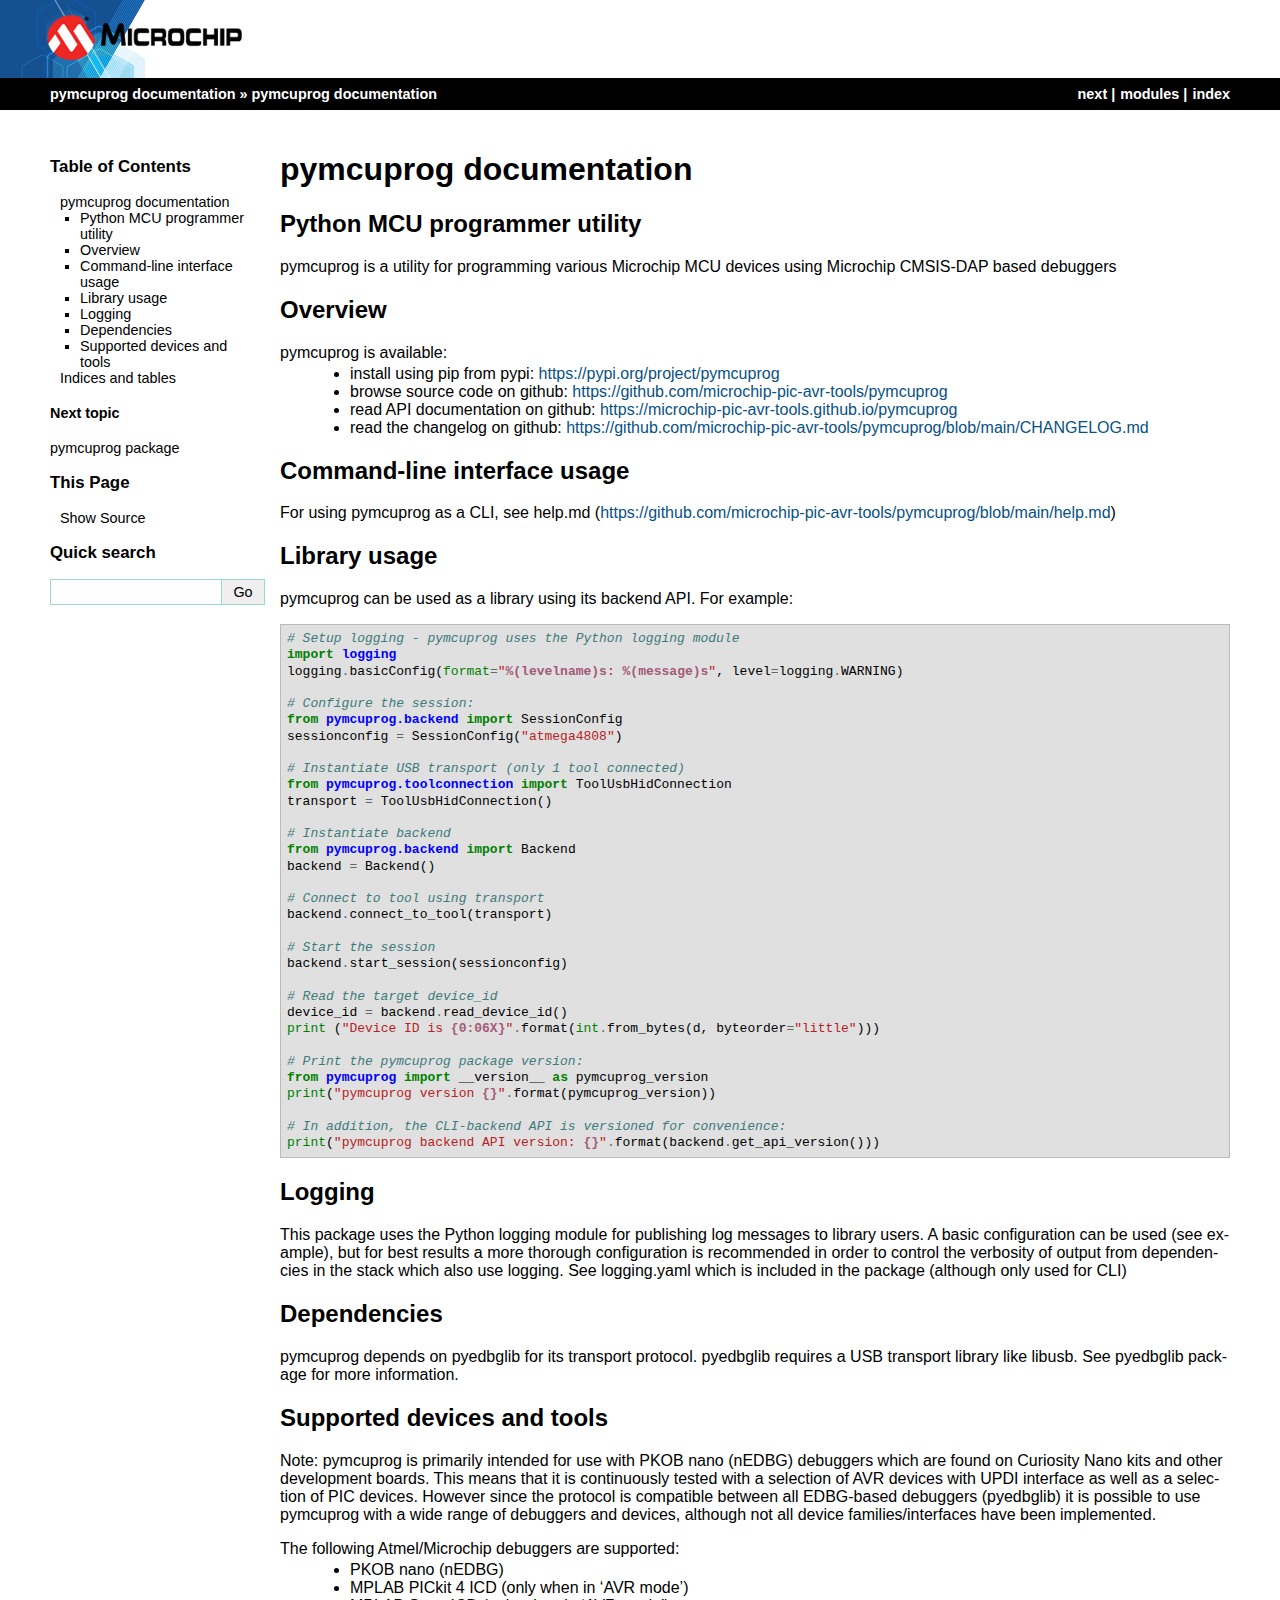
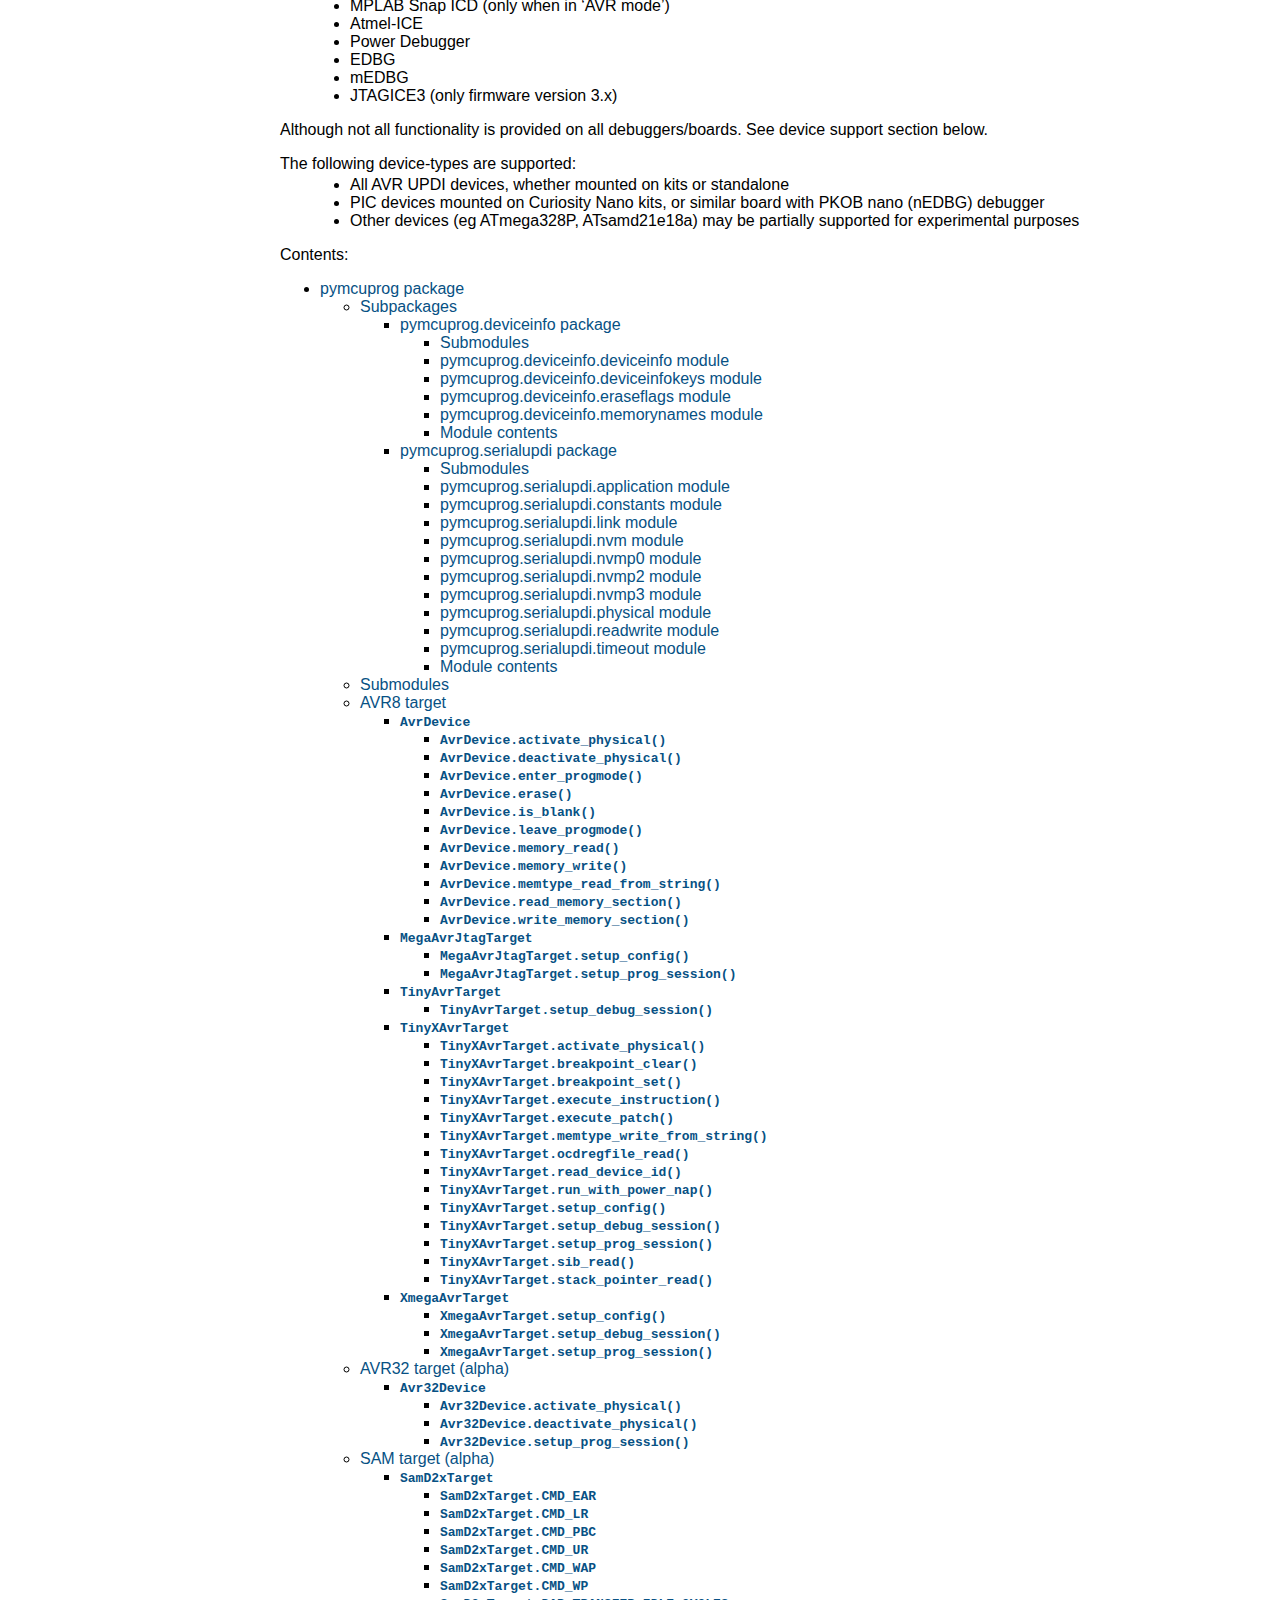
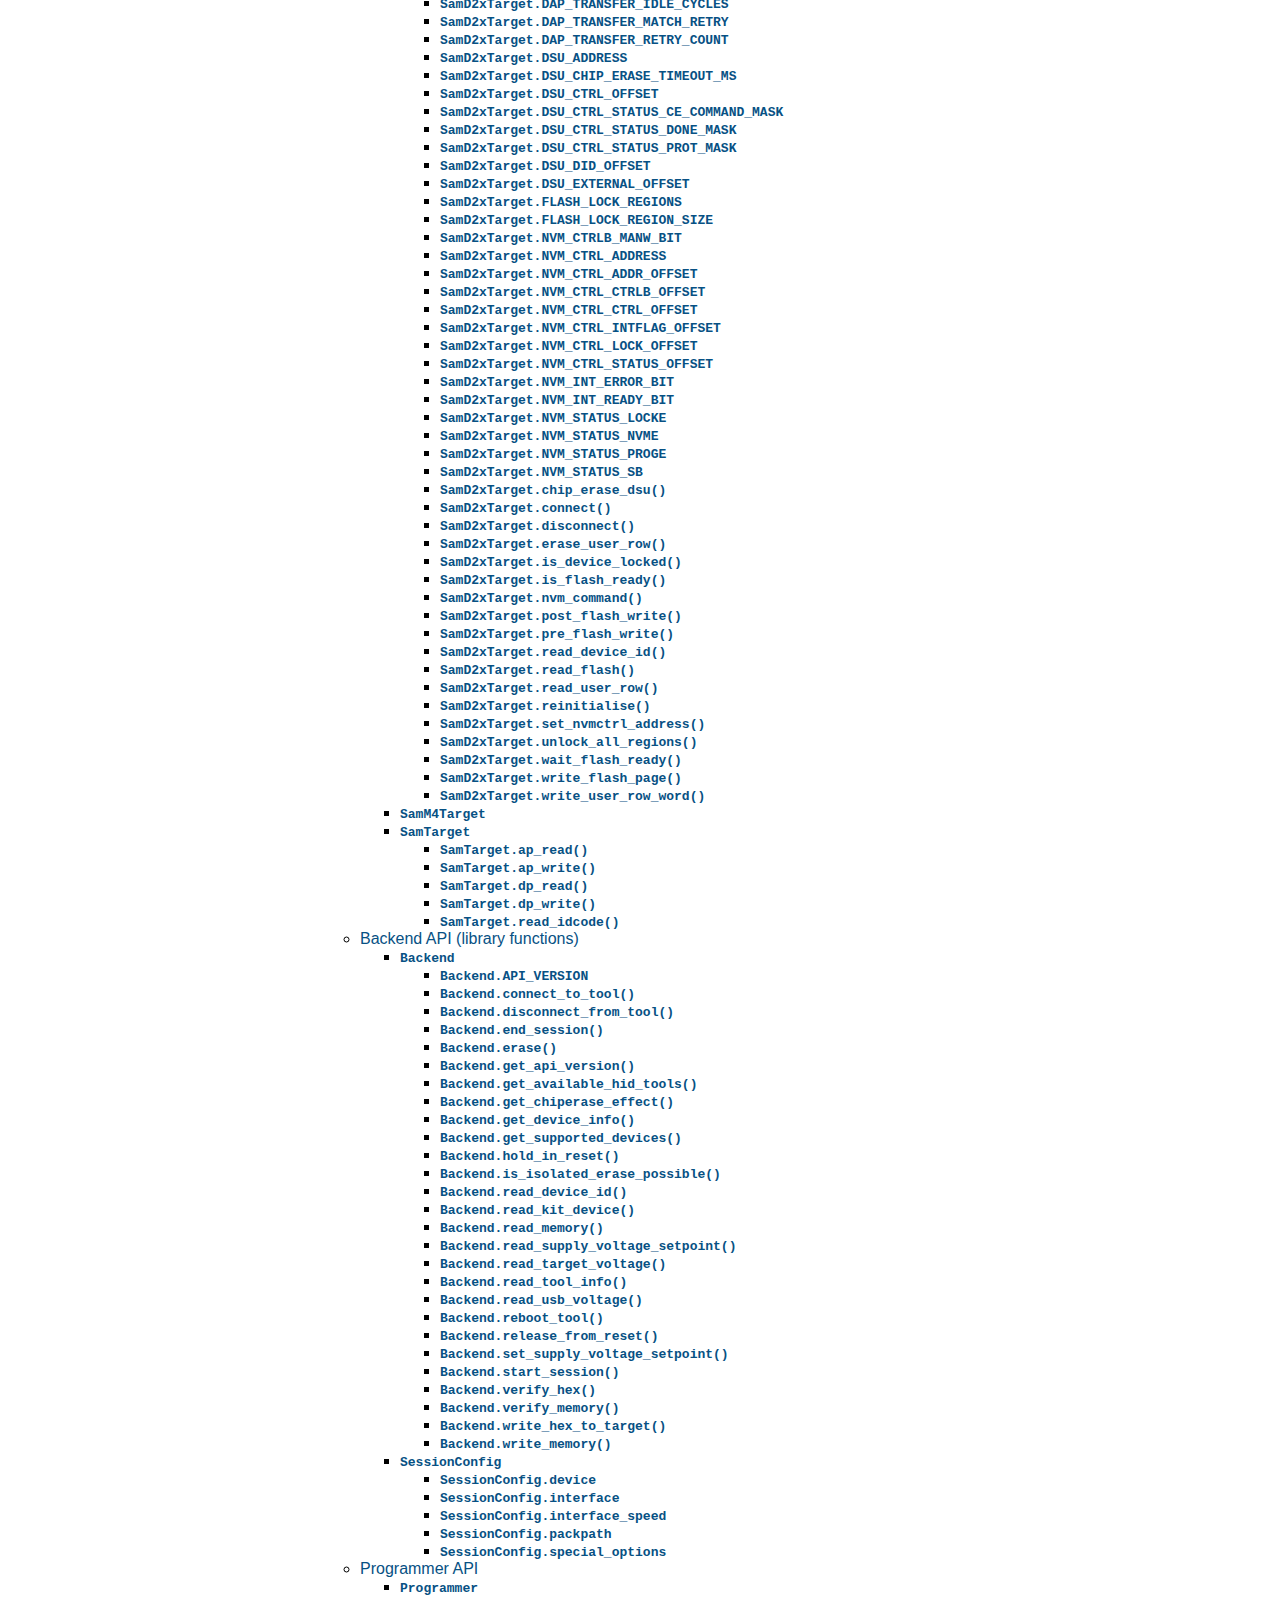
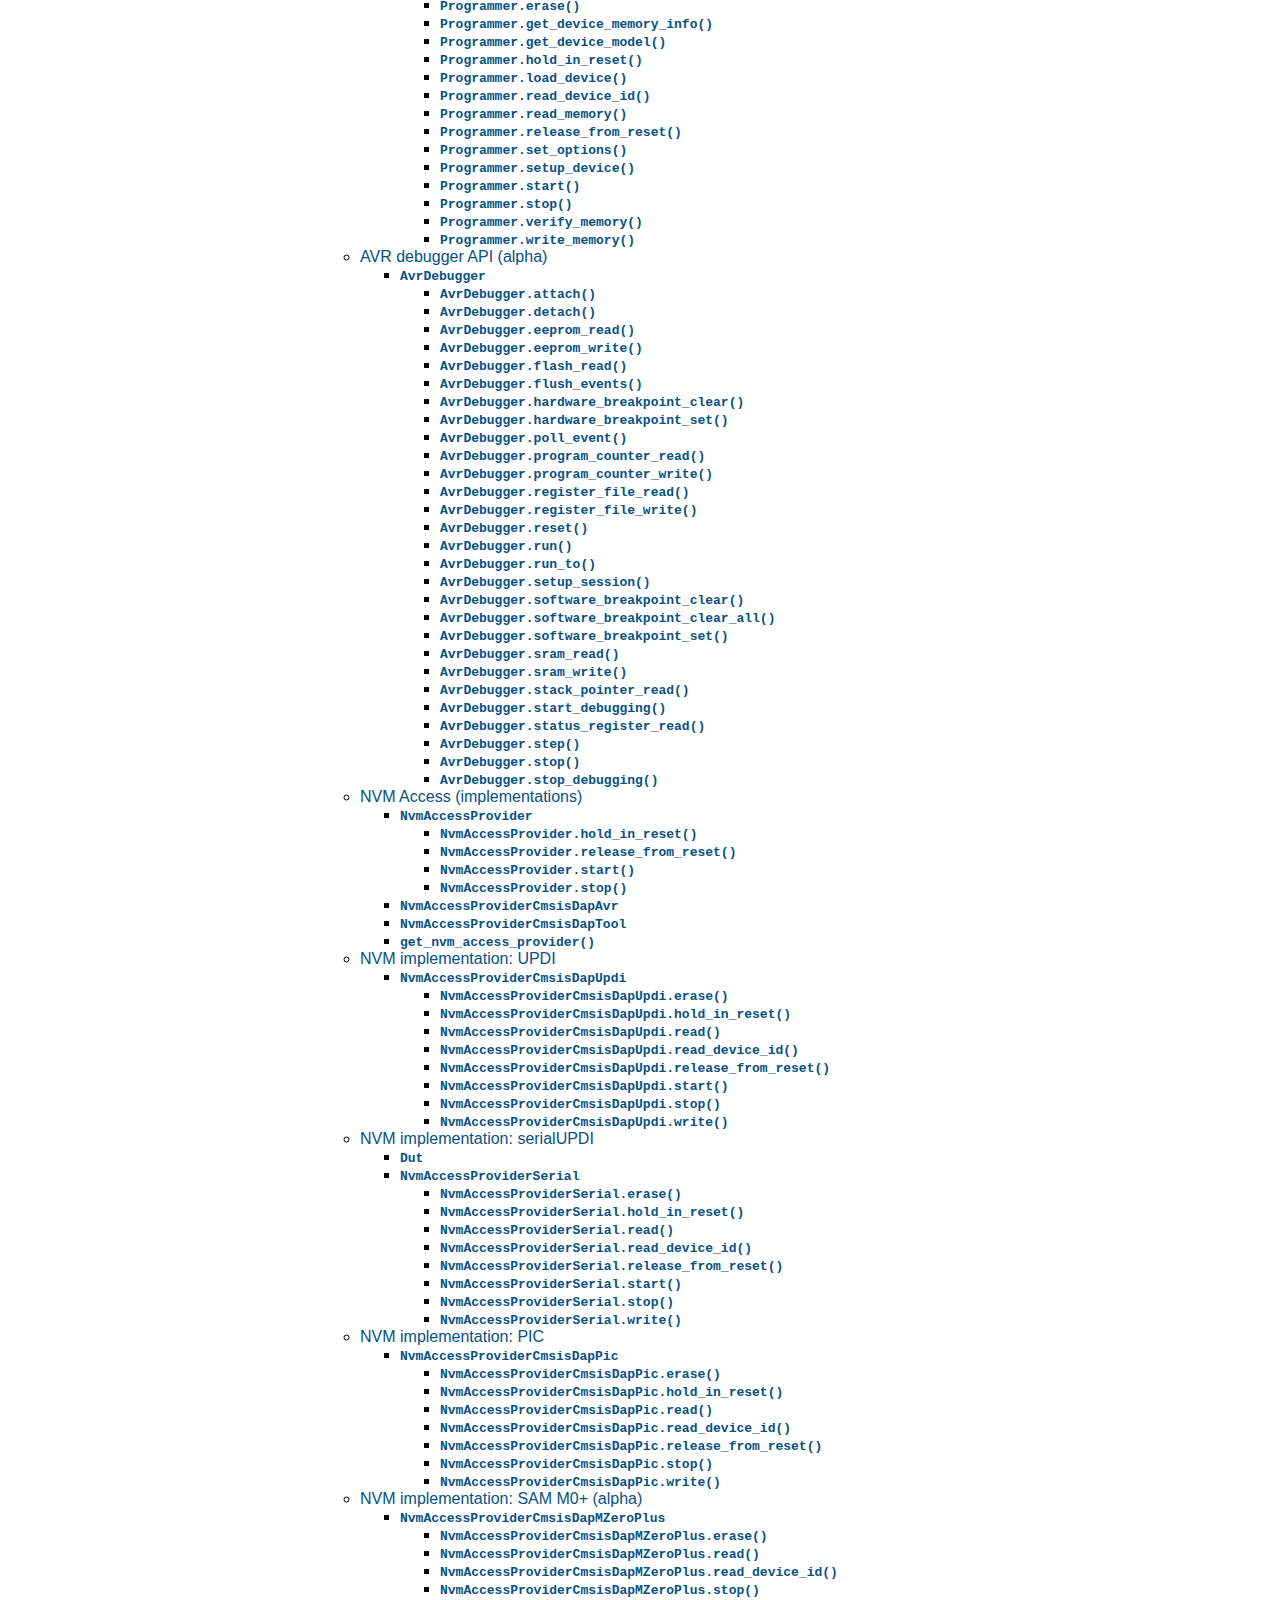
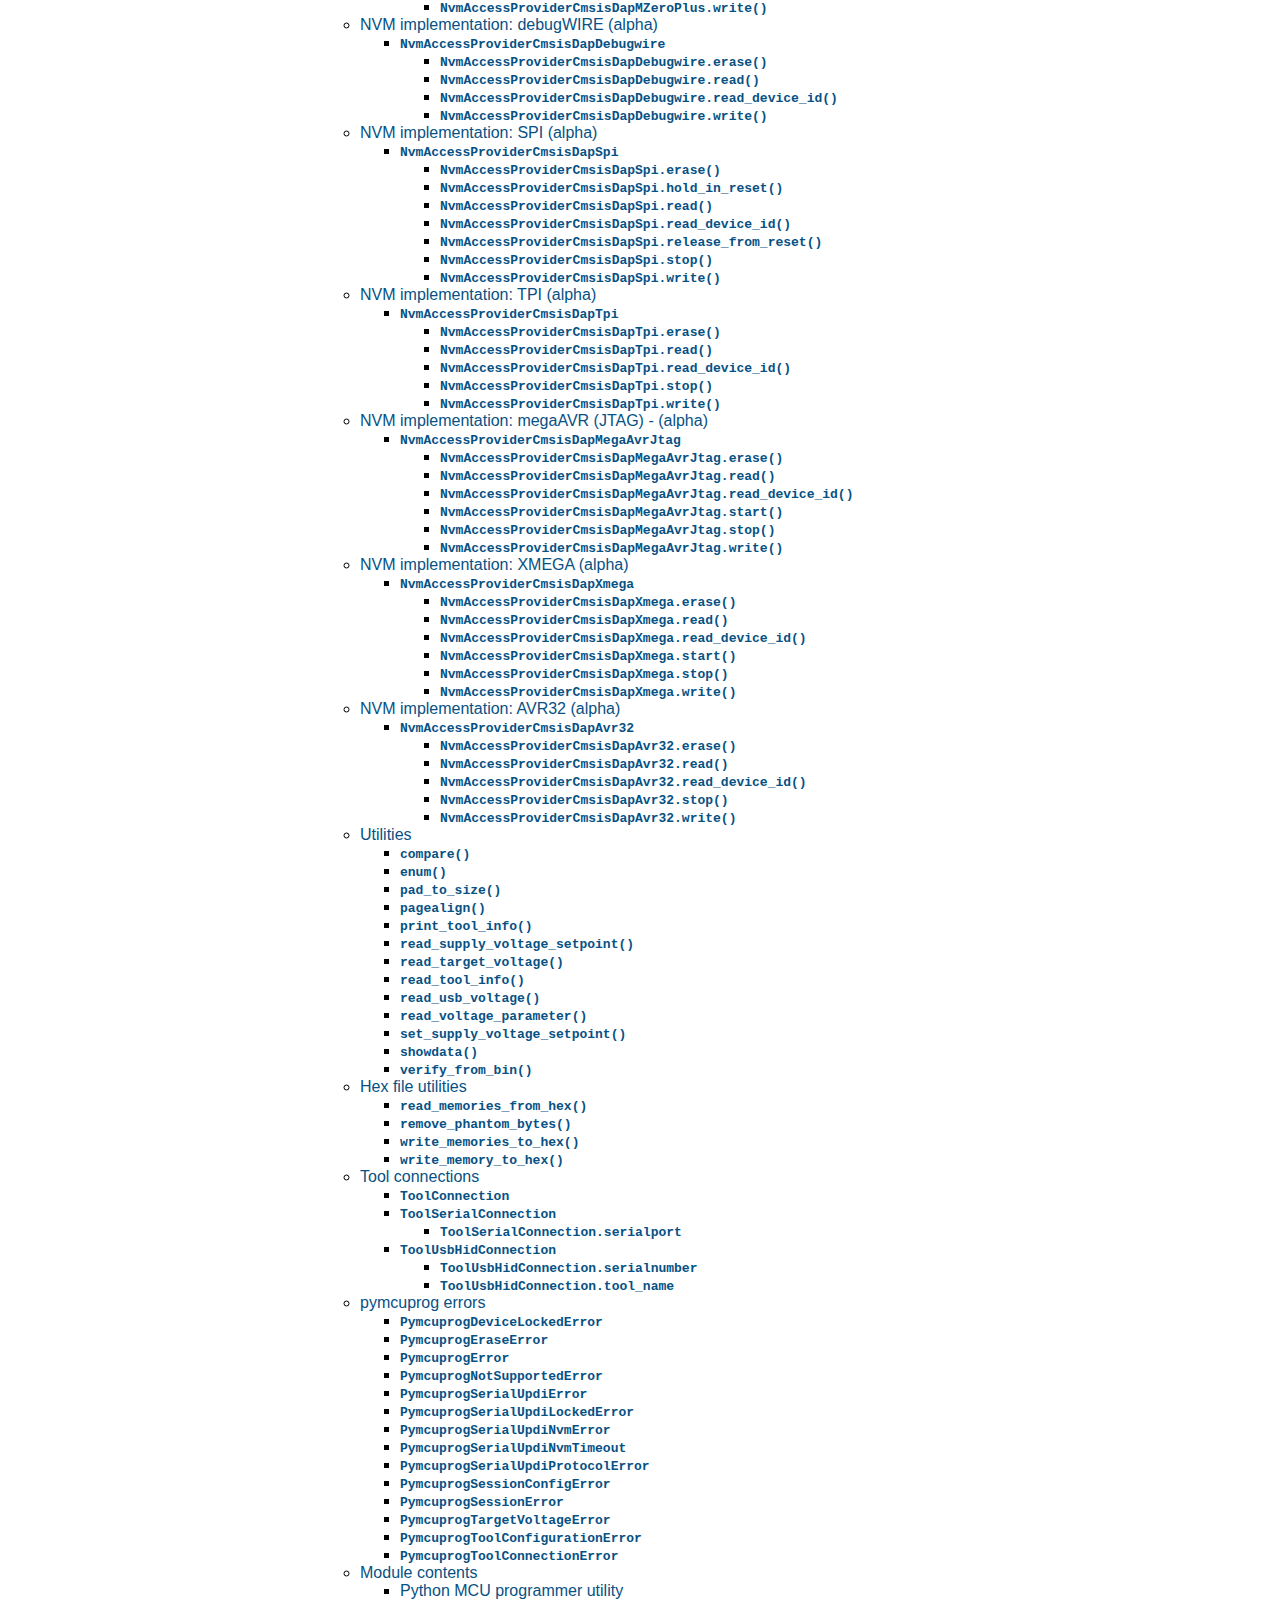
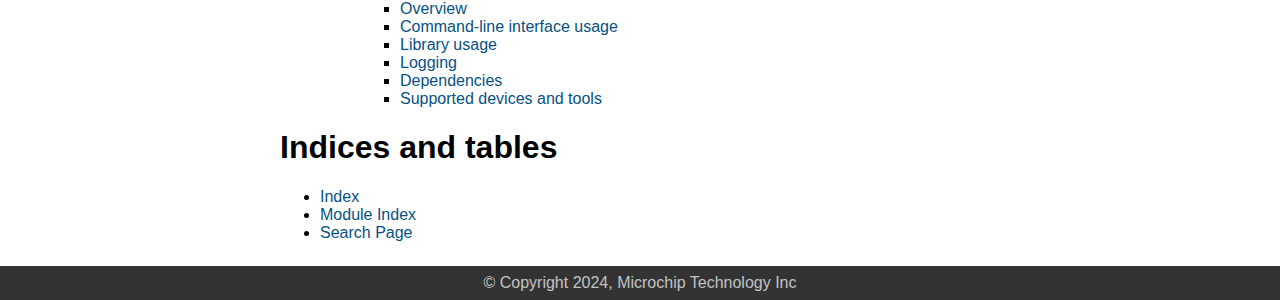
<file: docs/index.html>
<!DOCTYPE html>

<html lang="en">
  <head>
    <meta charset="utf-8" />
    <meta name="viewport" content="width=device-width, initial-scale=1.0" /><meta name="viewport" content="width=device-width, initial-scale=1" />

    <title>pymcuprog documentation &#8212; pymcuprog  documentation</title>
    <link rel="stylesheet" type="text/css" href="_static/pygments.css?v=80d5e7a1" />
    <link rel="stylesheet" type="text/css" href="_static/microchip.css?v=e28e0ba5" />
    <script data-url_root="./" id="documentation_options" src="_static/documentation_options.js?v=b3ba4146"></script>
    <script src="_static/doctools.js?v=888ff710"></script>
    <script src="_static/sphinx_highlight.js?v=4825356b"></script>
    <link rel="index" title="Index" href="genindex.html" />
    <link rel="search" title="Search" href="search.html" />
    <link rel="next" title="pymcuprog package" href="pymcuprog.html" /> 
  </head><body>
    <header>
        <div class="logo">
            <a href="https://microchip.com" target="_blank">
                <img src="_static/microchip.png" />
            </a>
        </div>
    </header>

    <div class="related-wrapper">
        
    <div class="related" role="navigation" aria-label="related navigation">
      <h3>Navigation</h3>
      <ul>
        <li class="right" style="margin-right: 10px">
          <a href="genindex.html" title="General Index"
             accesskey="I">index</a></li>
        <li class="right" >
          <a href="py-modindex.html" title="Python Module Index"
             >modules</a> |</li>
        <li class="right" >
          <a href="pymcuprog.html" title="pymcuprog package"
             accesskey="N">next</a> |</li>
        <li class="nav-item nav-item-0"><a href="#">pymcuprog  documentation</a> &#187;</li>
        <li class="nav-item nav-item-this"><a href="">pymcuprog documentation</a></li> 
      </ul>
    </div>
    </div>

    <div class="document">
        
      <div class="sphinxsidebar" role="navigation" aria-label="main navigation">
        <div class="sphinxsidebarwrapper">
  <div>
    <h3><a href="#">Table of Contents</a></h3>
    <ul>
<li><a class="reference internal" href="#">pymcuprog documentation</a><ul>
<li><a class="reference internal" href="#python-mcu-programmer-utility">Python MCU programmer utility</a></li>
<li><a class="reference internal" href="#overview">Overview</a></li>
<li><a class="reference internal" href="#command-line-interface-usage">Command-line interface usage</a></li>
<li><a class="reference internal" href="#library-usage">Library usage</a></li>
<li><a class="reference internal" href="#logging">Logging</a></li>
<li><a class="reference internal" href="#dependencies">Dependencies</a></li>
<li><a class="reference internal" href="#supported-devices-and-tools">Supported devices and tools</a></li>
</ul>
</li>
<li><a class="reference internal" href="#indices-and-tables">Indices and tables</a></li>
</ul>

  </div>
  <div>
    <h4>Next topic</h4>
    <p class="topless"><a href="pymcuprog.html"
                          title="next chapter">pymcuprog package</a></p>
  </div>
  <div role="note" aria-label="source link">
    <h3>This Page</h3>
    <ul class="this-page-menu">
      <li><a href="_sources/index.rst.txt"
            rel="nofollow">Show Source</a></li>
    </ul>
   </div>
<div id="searchbox" style="display: none" role="search">
  <h3 id="searchlabel">Quick search</h3>
    <div class="searchformwrapper">
    <form class="search" action="search.html" method="get">
      <input type="text" name="q" aria-labelledby="searchlabel" autocomplete="off" autocorrect="off" autocapitalize="off" spellcheck="false"/>
      <input type="submit" value="Go" />
    </form>
    </div>
</div>
<script>document.getElementById('searchbox').style.display = "block"</script>
        </div>
      </div>
        <div class="documentwrapper">
            <div class="bodywrapper">
                <div class="body" role="main">
                    
  <section id="pymcuprog-documentation">
<h1>pymcuprog documentation<a class="headerlink" href="#pymcuprog-documentation" title="Permalink to this heading">¶</a></h1>
<section id="python-mcu-programmer-utility">
<h2>Python MCU programmer utility<a class="headerlink" href="#python-mcu-programmer-utility" title="Permalink to this heading">¶</a></h2>
<p>pymcuprog is a utility for programming various Microchip MCU devices using Microchip CMSIS-DAP based debuggers</p>
</section>
<section id="overview">
<h2>Overview<a class="headerlink" href="#overview" title="Permalink to this heading">¶</a></h2>
<dl class="simple">
<dt>pymcuprog is available:</dt><dd><ul class="simple">
<li><p>install using pip from pypi: <a class="reference external" href="https://pypi.org/project/pymcuprog">https://pypi.org/project/pymcuprog</a></p></li>
<li><p>browse source code on github: <a class="reference external" href="https://github.com/microchip-pic-avr-tools/pymcuprog">https://github.com/microchip-pic-avr-tools/pymcuprog</a></p></li>
<li><p>read API documentation on github: <a class="reference external" href="https://microchip-pic-avr-tools.github.io/pymcuprog">https://microchip-pic-avr-tools.github.io/pymcuprog</a></p></li>
<li><p>read the changelog on github: <a class="reference external" href="https://github.com/microchip-pic-avr-tools/pymcuprog/blob/main/CHANGELOG.md">https://github.com/microchip-pic-avr-tools/pymcuprog/blob/main/CHANGELOG.md</a></p></li>
</ul>
</dd>
</dl>
</section>
<section id="command-line-interface-usage">
<h2>Command-line interface usage<a class="headerlink" href="#command-line-interface-usage" title="Permalink to this heading">¶</a></h2>
<p>For using pymcuprog as a CLI, see help.md (<a class="reference external" href="https://github.com/microchip-pic-avr-tools/pymcuprog/blob/main/help.md">https://github.com/microchip-pic-avr-tools/pymcuprog/blob/main/help.md</a>)</p>
</section>
<section id="library-usage">
<h2>Library usage<a class="headerlink" href="#library-usage" title="Permalink to this heading">¶</a></h2>
<p>pymcuprog can be used as a library using its backend API.  For example:</p>
<div class="highlight-python notranslate"><div class="highlight"><pre><span></span><span class="c1"># Setup logging - pymcuprog uses the Python logging module</span>
<span class="kn">import</span> <span class="nn">logging</span>
<span class="n">logging</span><span class="o">.</span><span class="n">basicConfig</span><span class="p">(</span><span class="nb">format</span><span class="o">=</span><span class="s2">&quot;</span><span class="si">%(levelname)s</span><span class="s2">: </span><span class="si">%(message)s</span><span class="s2">&quot;</span><span class="p">,</span> <span class="n">level</span><span class="o">=</span><span class="n">logging</span><span class="o">.</span><span class="n">WARNING</span><span class="p">)</span>

<span class="c1"># Configure the session:</span>
<span class="kn">from</span> <span class="nn">pymcuprog.backend</span> <span class="kn">import</span> <span class="n">SessionConfig</span>
<span class="n">sessionconfig</span> <span class="o">=</span> <span class="n">SessionConfig</span><span class="p">(</span><span class="s2">&quot;atmega4808&quot;</span><span class="p">)</span>

<span class="c1"># Instantiate USB transport (only 1 tool connected)</span>
<span class="kn">from</span> <span class="nn">pymcuprog.toolconnection</span> <span class="kn">import</span> <span class="n">ToolUsbHidConnection</span>
<span class="n">transport</span> <span class="o">=</span> <span class="n">ToolUsbHidConnection</span><span class="p">()</span>

<span class="c1"># Instantiate backend</span>
<span class="kn">from</span> <span class="nn">pymcuprog.backend</span> <span class="kn">import</span> <span class="n">Backend</span>
<span class="n">backend</span> <span class="o">=</span> <span class="n">Backend</span><span class="p">()</span>

<span class="c1"># Connect to tool using transport</span>
<span class="n">backend</span><span class="o">.</span><span class="n">connect_to_tool</span><span class="p">(</span><span class="n">transport</span><span class="p">)</span>

<span class="c1"># Start the session</span>
<span class="n">backend</span><span class="o">.</span><span class="n">start_session</span><span class="p">(</span><span class="n">sessionconfig</span><span class="p">)</span>

<span class="c1"># Read the target device_id</span>
<span class="n">device_id</span> <span class="o">=</span> <span class="n">backend</span><span class="o">.</span><span class="n">read_device_id</span><span class="p">()</span>
<span class="nb">print</span> <span class="p">(</span><span class="s2">&quot;Device ID is </span><span class="si">{0:06X}</span><span class="s2">&quot;</span><span class="o">.</span><span class="n">format</span><span class="p">(</span><span class="nb">int</span><span class="o">.</span><span class="n">from_bytes</span><span class="p">(</span><span class="n">d</span><span class="p">,</span> <span class="n">byteorder</span><span class="o">=</span><span class="s2">&quot;little&quot;</span><span class="p">)))</span>

<span class="c1"># Print the pymcuprog package version:</span>
<span class="kn">from</span> <span class="nn">pymcuprog</span> <span class="kn">import</span> <span class="n">__version__</span> <span class="k">as</span> <span class="n">pymcuprog_version</span>
<span class="nb">print</span><span class="p">(</span><span class="s2">&quot;pymcuprog version </span><span class="si">{}</span><span class="s2">&quot;</span><span class="o">.</span><span class="n">format</span><span class="p">(</span><span class="n">pymcuprog_version</span><span class="p">))</span>

<span class="c1"># In addition, the CLI-backend API is versioned for convenience:</span>
<span class="nb">print</span><span class="p">(</span><span class="s2">&quot;pymcuprog backend API version: </span><span class="si">{}</span><span class="s2">&quot;</span><span class="o">.</span><span class="n">format</span><span class="p">(</span><span class="n">backend</span><span class="o">.</span><span class="n">get_api_version</span><span class="p">()))</span>
</pre></div>
</div>
</section>
<section id="logging">
<h2>Logging<a class="headerlink" href="#logging" title="Permalink to this heading">¶</a></h2>
<p>This package uses the Python logging module for publishing log messages to library users.
A basic configuration can be used (see example), but for best results a more thorough configuration is
recommended in order to control the verbosity of output from dependencies in the stack which also use logging.
See logging.yaml which is included in the package (although only used for CLI)</p>
</section>
<section id="dependencies">
<h2>Dependencies<a class="headerlink" href="#dependencies" title="Permalink to this heading">¶</a></h2>
<p>pymcuprog depends on pyedbglib for its transport protocol.
pyedbglib requires a USB transport library like libusb.  See pyedbglib package for more information.</p>
</section>
<section id="supported-devices-and-tools">
<h2>Supported devices and tools<a class="headerlink" href="#supported-devices-and-tools" title="Permalink to this heading">¶</a></h2>
<p>Note: pymcuprog is primarily intended for use with PKOB nano (nEDBG) debuggers which
are found on Curiosity Nano kits and other development boards.  This means that it is
continuously tested with a selection of AVR devices with UPDI interface as well as a
selection of PIC devices.  However since the protocol is compatible between all
EDBG-based debuggers (pyedbglib) it is possible to use pymcuprog with a wide range of
debuggers and devices, although not all device families/interfaces have been implemented.</p>
<dl class="simple">
<dt>The following Atmel/Microchip debuggers are supported:</dt><dd><ul class="simple">
<li><p>PKOB nano (nEDBG)</p></li>
<li><p>MPLAB PICkit 4 ICD (only when in ‘AVR mode’)</p></li>
<li><p>MPLAB Snap ICD (only when in ‘AVR mode’)</p></li>
<li><p>Atmel-ICE</p></li>
<li><p>Power Debugger</p></li>
<li><p>EDBG</p></li>
<li><p>mEDBG</p></li>
<li><p>JTAGICE3 (only firmware version 3.x)</p></li>
</ul>
</dd>
</dl>
<p>Although not all functionality is provided on all debuggers/boards.  See device support section below.</p>
<dl class="simple">
<dt>The following device-types are supported:</dt><dd><ul class="simple">
<li><p>All AVR UPDI devices, whether mounted on kits or standalone</p></li>
<li><p>PIC devices mounted on Curiosity Nano kits, or similar board with PKOB nano (nEDBG) debugger</p></li>
<li><p>Other devices (eg ATmega328P, ATsamd21e18a) may be partially supported for experimental purposes</p></li>
</ul>
</dd>
</dl>
</section>
<div class="toctree-wrapper compound">
<p class="caption" role="heading"><span class="caption-text">Contents:</span></p>
<ul>
<li class="toctree-l1"><a class="reference internal" href="pymcuprog.html">pymcuprog package</a><ul>
<li class="toctree-l2"><a class="reference internal" href="pymcuprog.html#subpackages">Subpackages</a><ul>
<li class="toctree-l3"><a class="reference internal" href="pymcuprog.deviceinfo.html">pymcuprog.deviceinfo package</a><ul>
<li class="toctree-l4"><a class="reference internal" href="pymcuprog.deviceinfo.html#submodules">Submodules</a></li>
<li class="toctree-l4"><a class="reference internal" href="pymcuprog.deviceinfo.html#module-pymcuprog.deviceinfo.deviceinfo">pymcuprog.deviceinfo.deviceinfo module</a></li>
<li class="toctree-l4"><a class="reference internal" href="pymcuprog.deviceinfo.html#module-pymcuprog.deviceinfo.deviceinfokeys">pymcuprog.deviceinfo.deviceinfokeys module</a></li>
<li class="toctree-l4"><a class="reference internal" href="pymcuprog.deviceinfo.html#module-pymcuprog.deviceinfo.eraseflags">pymcuprog.deviceinfo.eraseflags module</a></li>
<li class="toctree-l4"><a class="reference internal" href="pymcuprog.deviceinfo.html#module-pymcuprog.deviceinfo.memorynames">pymcuprog.deviceinfo.memorynames module</a></li>
<li class="toctree-l4"><a class="reference internal" href="pymcuprog.deviceinfo.html#module-pymcuprog.deviceinfo">Module contents</a></li>
</ul>
</li>
<li class="toctree-l3"><a class="reference internal" href="pymcuprog.serialupdi.html">pymcuprog.serialupdi package</a><ul>
<li class="toctree-l4"><a class="reference internal" href="pymcuprog.serialupdi.html#submodules">Submodules</a></li>
<li class="toctree-l4"><a class="reference internal" href="pymcuprog.serialupdi.html#module-pymcuprog.serialupdi.application">pymcuprog.serialupdi.application module</a></li>
<li class="toctree-l4"><a class="reference internal" href="pymcuprog.serialupdi.html#module-pymcuprog.serialupdi.constants">pymcuprog.serialupdi.constants module</a></li>
<li class="toctree-l4"><a class="reference internal" href="pymcuprog.serialupdi.html#module-pymcuprog.serialupdi.link">pymcuprog.serialupdi.link module</a></li>
<li class="toctree-l4"><a class="reference internal" href="pymcuprog.serialupdi.html#module-pymcuprog.serialupdi.nvm">pymcuprog.serialupdi.nvm module</a></li>
<li class="toctree-l4"><a class="reference internal" href="pymcuprog.serialupdi.html#module-pymcuprog.serialupdi.nvmp0">pymcuprog.serialupdi.nvmp0 module</a></li>
<li class="toctree-l4"><a class="reference internal" href="pymcuprog.serialupdi.html#module-pymcuprog.serialupdi.nvmp2">pymcuprog.serialupdi.nvmp2 module</a></li>
<li class="toctree-l4"><a class="reference internal" href="pymcuprog.serialupdi.html#module-pymcuprog.serialupdi.nvmp3">pymcuprog.serialupdi.nvmp3 module</a></li>
<li class="toctree-l4"><a class="reference internal" href="pymcuprog.serialupdi.html#module-pymcuprog.serialupdi.physical">pymcuprog.serialupdi.physical module</a></li>
<li class="toctree-l4"><a class="reference internal" href="pymcuprog.serialupdi.html#module-pymcuprog.serialupdi.readwrite">pymcuprog.serialupdi.readwrite module</a></li>
<li class="toctree-l4"><a class="reference internal" href="pymcuprog.serialupdi.html#module-pymcuprog.serialupdi.timeout">pymcuprog.serialupdi.timeout module</a></li>
<li class="toctree-l4"><a class="reference internal" href="pymcuprog.serialupdi.html#module-pymcuprog.serialupdi">Module contents</a></li>
</ul>
</li>
</ul>
</li>
<li class="toctree-l2"><a class="reference internal" href="pymcuprog.html#submodules">Submodules</a></li>
<li class="toctree-l2"><a class="reference internal" href="pymcuprog.html#module-pymcuprog.avr8target">AVR8 target</a><ul>
<li class="toctree-l3"><a class="reference internal" href="pymcuprog.html#pymcuprog.avr8target.AvrDevice"><code class="docutils literal notranslate"><span class="pre">AvrDevice</span></code></a><ul>
<li class="toctree-l4"><a class="reference internal" href="pymcuprog.html#pymcuprog.avr8target.AvrDevice.activate_physical"><code class="docutils literal notranslate"><span class="pre">AvrDevice.activate_physical()</span></code></a></li>
<li class="toctree-l4"><a class="reference internal" href="pymcuprog.html#pymcuprog.avr8target.AvrDevice.deactivate_physical"><code class="docutils literal notranslate"><span class="pre">AvrDevice.deactivate_physical()</span></code></a></li>
<li class="toctree-l4"><a class="reference internal" href="pymcuprog.html#pymcuprog.avr8target.AvrDevice.enter_progmode"><code class="docutils literal notranslate"><span class="pre">AvrDevice.enter_progmode()</span></code></a></li>
<li class="toctree-l4"><a class="reference internal" href="pymcuprog.html#pymcuprog.avr8target.AvrDevice.erase"><code class="docutils literal notranslate"><span class="pre">AvrDevice.erase()</span></code></a></li>
<li class="toctree-l4"><a class="reference internal" href="pymcuprog.html#pymcuprog.avr8target.AvrDevice.is_blank"><code class="docutils literal notranslate"><span class="pre">AvrDevice.is_blank()</span></code></a></li>
<li class="toctree-l4"><a class="reference internal" href="pymcuprog.html#pymcuprog.avr8target.AvrDevice.leave_progmode"><code class="docutils literal notranslate"><span class="pre">AvrDevice.leave_progmode()</span></code></a></li>
<li class="toctree-l4"><a class="reference internal" href="pymcuprog.html#pymcuprog.avr8target.AvrDevice.memory_read"><code class="docutils literal notranslate"><span class="pre">AvrDevice.memory_read()</span></code></a></li>
<li class="toctree-l4"><a class="reference internal" href="pymcuprog.html#pymcuprog.avr8target.AvrDevice.memory_write"><code class="docutils literal notranslate"><span class="pre">AvrDevice.memory_write()</span></code></a></li>
<li class="toctree-l4"><a class="reference internal" href="pymcuprog.html#pymcuprog.avr8target.AvrDevice.memtype_read_from_string"><code class="docutils literal notranslate"><span class="pre">AvrDevice.memtype_read_from_string()</span></code></a></li>
<li class="toctree-l4"><a class="reference internal" href="pymcuprog.html#pymcuprog.avr8target.AvrDevice.read_memory_section"><code class="docutils literal notranslate"><span class="pre">AvrDevice.read_memory_section()</span></code></a></li>
<li class="toctree-l4"><a class="reference internal" href="pymcuprog.html#pymcuprog.avr8target.AvrDevice.write_memory_section"><code class="docutils literal notranslate"><span class="pre">AvrDevice.write_memory_section()</span></code></a></li>
</ul>
</li>
<li class="toctree-l3"><a class="reference internal" href="pymcuprog.html#pymcuprog.avr8target.MegaAvrJtagTarget"><code class="docutils literal notranslate"><span class="pre">MegaAvrJtagTarget</span></code></a><ul>
<li class="toctree-l4"><a class="reference internal" href="pymcuprog.html#pymcuprog.avr8target.MegaAvrJtagTarget.setup_config"><code class="docutils literal notranslate"><span class="pre">MegaAvrJtagTarget.setup_config()</span></code></a></li>
<li class="toctree-l4"><a class="reference internal" href="pymcuprog.html#pymcuprog.avr8target.MegaAvrJtagTarget.setup_prog_session"><code class="docutils literal notranslate"><span class="pre">MegaAvrJtagTarget.setup_prog_session()</span></code></a></li>
</ul>
</li>
<li class="toctree-l3"><a class="reference internal" href="pymcuprog.html#pymcuprog.avr8target.TinyAvrTarget"><code class="docutils literal notranslate"><span class="pre">TinyAvrTarget</span></code></a><ul>
<li class="toctree-l4"><a class="reference internal" href="pymcuprog.html#pymcuprog.avr8target.TinyAvrTarget.setup_debug_session"><code class="docutils literal notranslate"><span class="pre">TinyAvrTarget.setup_debug_session()</span></code></a></li>
</ul>
</li>
<li class="toctree-l3"><a class="reference internal" href="pymcuprog.html#pymcuprog.avr8target.TinyXAvrTarget"><code class="docutils literal notranslate"><span class="pre">TinyXAvrTarget</span></code></a><ul>
<li class="toctree-l4"><a class="reference internal" href="pymcuprog.html#pymcuprog.avr8target.TinyXAvrTarget.activate_physical"><code class="docutils literal notranslate"><span class="pre">TinyXAvrTarget.activate_physical()</span></code></a></li>
<li class="toctree-l4"><a class="reference internal" href="pymcuprog.html#pymcuprog.avr8target.TinyXAvrTarget.breakpoint_clear"><code class="docutils literal notranslate"><span class="pre">TinyXAvrTarget.breakpoint_clear()</span></code></a></li>
<li class="toctree-l4"><a class="reference internal" href="pymcuprog.html#pymcuprog.avr8target.TinyXAvrTarget.breakpoint_set"><code class="docutils literal notranslate"><span class="pre">TinyXAvrTarget.breakpoint_set()</span></code></a></li>
<li class="toctree-l4"><a class="reference internal" href="pymcuprog.html#pymcuprog.avr8target.TinyXAvrTarget.execute_instruction"><code class="docutils literal notranslate"><span class="pre">TinyXAvrTarget.execute_instruction()</span></code></a></li>
<li class="toctree-l4"><a class="reference internal" href="pymcuprog.html#pymcuprog.avr8target.TinyXAvrTarget.execute_patch"><code class="docutils literal notranslate"><span class="pre">TinyXAvrTarget.execute_patch()</span></code></a></li>
<li class="toctree-l4"><a class="reference internal" href="pymcuprog.html#pymcuprog.avr8target.TinyXAvrTarget.memtype_write_from_string"><code class="docutils literal notranslate"><span class="pre">TinyXAvrTarget.memtype_write_from_string()</span></code></a></li>
<li class="toctree-l4"><a class="reference internal" href="pymcuprog.html#pymcuprog.avr8target.TinyXAvrTarget.ocdregfile_read"><code class="docutils literal notranslate"><span class="pre">TinyXAvrTarget.ocdregfile_read()</span></code></a></li>
<li class="toctree-l4"><a class="reference internal" href="pymcuprog.html#pymcuprog.avr8target.TinyXAvrTarget.read_device_id"><code class="docutils literal notranslate"><span class="pre">TinyXAvrTarget.read_device_id()</span></code></a></li>
<li class="toctree-l4"><a class="reference internal" href="pymcuprog.html#pymcuprog.avr8target.TinyXAvrTarget.run_with_power_nap"><code class="docutils literal notranslate"><span class="pre">TinyXAvrTarget.run_with_power_nap()</span></code></a></li>
<li class="toctree-l4"><a class="reference internal" href="pymcuprog.html#pymcuprog.avr8target.TinyXAvrTarget.setup_config"><code class="docutils literal notranslate"><span class="pre">TinyXAvrTarget.setup_config()</span></code></a></li>
<li class="toctree-l4"><a class="reference internal" href="pymcuprog.html#pymcuprog.avr8target.TinyXAvrTarget.setup_debug_session"><code class="docutils literal notranslate"><span class="pre">TinyXAvrTarget.setup_debug_session()</span></code></a></li>
<li class="toctree-l4"><a class="reference internal" href="pymcuprog.html#pymcuprog.avr8target.TinyXAvrTarget.setup_prog_session"><code class="docutils literal notranslate"><span class="pre">TinyXAvrTarget.setup_prog_session()</span></code></a></li>
<li class="toctree-l4"><a class="reference internal" href="pymcuprog.html#pymcuprog.avr8target.TinyXAvrTarget.sib_read"><code class="docutils literal notranslate"><span class="pre">TinyXAvrTarget.sib_read()</span></code></a></li>
<li class="toctree-l4"><a class="reference internal" href="pymcuprog.html#pymcuprog.avr8target.TinyXAvrTarget.stack_pointer_read"><code class="docutils literal notranslate"><span class="pre">TinyXAvrTarget.stack_pointer_read()</span></code></a></li>
</ul>
</li>
<li class="toctree-l3"><a class="reference internal" href="pymcuprog.html#pymcuprog.avr8target.XmegaAvrTarget"><code class="docutils literal notranslate"><span class="pre">XmegaAvrTarget</span></code></a><ul>
<li class="toctree-l4"><a class="reference internal" href="pymcuprog.html#pymcuprog.avr8target.XmegaAvrTarget.setup_config"><code class="docutils literal notranslate"><span class="pre">XmegaAvrTarget.setup_config()</span></code></a></li>
<li class="toctree-l4"><a class="reference internal" href="pymcuprog.html#pymcuprog.avr8target.XmegaAvrTarget.setup_debug_session"><code class="docutils literal notranslate"><span class="pre">XmegaAvrTarget.setup_debug_session()</span></code></a></li>
<li class="toctree-l4"><a class="reference internal" href="pymcuprog.html#pymcuprog.avr8target.XmegaAvrTarget.setup_prog_session"><code class="docutils literal notranslate"><span class="pre">XmegaAvrTarget.setup_prog_session()</span></code></a></li>
</ul>
</li>
</ul>
</li>
<li class="toctree-l2"><a class="reference internal" href="pymcuprog.html#module-pymcuprog.avr32target">AVR32 target (alpha)</a><ul>
<li class="toctree-l3"><a class="reference internal" href="pymcuprog.html#pymcuprog.avr32target.Avr32Device"><code class="docutils literal notranslate"><span class="pre">Avr32Device</span></code></a><ul>
<li class="toctree-l4"><a class="reference internal" href="pymcuprog.html#pymcuprog.avr32target.Avr32Device.activate_physical"><code class="docutils literal notranslate"><span class="pre">Avr32Device.activate_physical()</span></code></a></li>
<li class="toctree-l4"><a class="reference internal" href="pymcuprog.html#pymcuprog.avr32target.Avr32Device.deactivate_physical"><code class="docutils literal notranslate"><span class="pre">Avr32Device.deactivate_physical()</span></code></a></li>
<li class="toctree-l4"><a class="reference internal" href="pymcuprog.html#pymcuprog.avr32target.Avr32Device.setup_prog_session"><code class="docutils literal notranslate"><span class="pre">Avr32Device.setup_prog_session()</span></code></a></li>
</ul>
</li>
</ul>
</li>
<li class="toctree-l2"><a class="reference internal" href="pymcuprog.html#module-pymcuprog.samtarget">SAM target (alpha)</a><ul>
<li class="toctree-l3"><a class="reference internal" href="pymcuprog.html#pymcuprog.samtarget.SamD2xTarget"><code class="docutils literal notranslate"><span class="pre">SamD2xTarget</span></code></a><ul>
<li class="toctree-l4"><a class="reference internal" href="pymcuprog.html#pymcuprog.samtarget.SamD2xTarget.CMD_EAR"><code class="docutils literal notranslate"><span class="pre">SamD2xTarget.CMD_EAR</span></code></a></li>
<li class="toctree-l4"><a class="reference internal" href="pymcuprog.html#pymcuprog.samtarget.SamD2xTarget.CMD_LR"><code class="docutils literal notranslate"><span class="pre">SamD2xTarget.CMD_LR</span></code></a></li>
<li class="toctree-l4"><a class="reference internal" href="pymcuprog.html#pymcuprog.samtarget.SamD2xTarget.CMD_PBC"><code class="docutils literal notranslate"><span class="pre">SamD2xTarget.CMD_PBC</span></code></a></li>
<li class="toctree-l4"><a class="reference internal" href="pymcuprog.html#pymcuprog.samtarget.SamD2xTarget.CMD_UR"><code class="docutils literal notranslate"><span class="pre">SamD2xTarget.CMD_UR</span></code></a></li>
<li class="toctree-l4"><a class="reference internal" href="pymcuprog.html#pymcuprog.samtarget.SamD2xTarget.CMD_WAP"><code class="docutils literal notranslate"><span class="pre">SamD2xTarget.CMD_WAP</span></code></a></li>
<li class="toctree-l4"><a class="reference internal" href="pymcuprog.html#pymcuprog.samtarget.SamD2xTarget.CMD_WP"><code class="docutils literal notranslate"><span class="pre">SamD2xTarget.CMD_WP</span></code></a></li>
<li class="toctree-l4"><a class="reference internal" href="pymcuprog.html#pymcuprog.samtarget.SamD2xTarget.DAP_TRANSFER_IDLE_CYCLES"><code class="docutils literal notranslate"><span class="pre">SamD2xTarget.DAP_TRANSFER_IDLE_CYCLES</span></code></a></li>
<li class="toctree-l4"><a class="reference internal" href="pymcuprog.html#pymcuprog.samtarget.SamD2xTarget.DAP_TRANSFER_MATCH_RETRY"><code class="docutils literal notranslate"><span class="pre">SamD2xTarget.DAP_TRANSFER_MATCH_RETRY</span></code></a></li>
<li class="toctree-l4"><a class="reference internal" href="pymcuprog.html#pymcuprog.samtarget.SamD2xTarget.DAP_TRANSFER_RETRY_COUNT"><code class="docutils literal notranslate"><span class="pre">SamD2xTarget.DAP_TRANSFER_RETRY_COUNT</span></code></a></li>
<li class="toctree-l4"><a class="reference internal" href="pymcuprog.html#pymcuprog.samtarget.SamD2xTarget.DSU_ADDRESS"><code class="docutils literal notranslate"><span class="pre">SamD2xTarget.DSU_ADDRESS</span></code></a></li>
<li class="toctree-l4"><a class="reference internal" href="pymcuprog.html#pymcuprog.samtarget.SamD2xTarget.DSU_CHIP_ERASE_TIMEOUT_MS"><code class="docutils literal notranslate"><span class="pre">SamD2xTarget.DSU_CHIP_ERASE_TIMEOUT_MS</span></code></a></li>
<li class="toctree-l4"><a class="reference internal" href="pymcuprog.html#pymcuprog.samtarget.SamD2xTarget.DSU_CTRL_OFFSET"><code class="docutils literal notranslate"><span class="pre">SamD2xTarget.DSU_CTRL_OFFSET</span></code></a></li>
<li class="toctree-l4"><a class="reference internal" href="pymcuprog.html#pymcuprog.samtarget.SamD2xTarget.DSU_CTRL_STATUS_CE_COMMAND_MASK"><code class="docutils literal notranslate"><span class="pre">SamD2xTarget.DSU_CTRL_STATUS_CE_COMMAND_MASK</span></code></a></li>
<li class="toctree-l4"><a class="reference internal" href="pymcuprog.html#pymcuprog.samtarget.SamD2xTarget.DSU_CTRL_STATUS_DONE_MASK"><code class="docutils literal notranslate"><span class="pre">SamD2xTarget.DSU_CTRL_STATUS_DONE_MASK</span></code></a></li>
<li class="toctree-l4"><a class="reference internal" href="pymcuprog.html#pymcuprog.samtarget.SamD2xTarget.DSU_CTRL_STATUS_PROT_MASK"><code class="docutils literal notranslate"><span class="pre">SamD2xTarget.DSU_CTRL_STATUS_PROT_MASK</span></code></a></li>
<li class="toctree-l4"><a class="reference internal" href="pymcuprog.html#pymcuprog.samtarget.SamD2xTarget.DSU_DID_OFFSET"><code class="docutils literal notranslate"><span class="pre">SamD2xTarget.DSU_DID_OFFSET</span></code></a></li>
<li class="toctree-l4"><a class="reference internal" href="pymcuprog.html#pymcuprog.samtarget.SamD2xTarget.DSU_EXTERNAL_OFFSET"><code class="docutils literal notranslate"><span class="pre">SamD2xTarget.DSU_EXTERNAL_OFFSET</span></code></a></li>
<li class="toctree-l4"><a class="reference internal" href="pymcuprog.html#pymcuprog.samtarget.SamD2xTarget.FLASH_LOCK_REGIONS"><code class="docutils literal notranslate"><span class="pre">SamD2xTarget.FLASH_LOCK_REGIONS</span></code></a></li>
<li class="toctree-l4"><a class="reference internal" href="pymcuprog.html#pymcuprog.samtarget.SamD2xTarget.FLASH_LOCK_REGION_SIZE"><code class="docutils literal notranslate"><span class="pre">SamD2xTarget.FLASH_LOCK_REGION_SIZE</span></code></a></li>
<li class="toctree-l4"><a class="reference internal" href="pymcuprog.html#pymcuprog.samtarget.SamD2xTarget.NVM_CTRLB_MANW_BIT"><code class="docutils literal notranslate"><span class="pre">SamD2xTarget.NVM_CTRLB_MANW_BIT</span></code></a></li>
<li class="toctree-l4"><a class="reference internal" href="pymcuprog.html#pymcuprog.samtarget.SamD2xTarget.NVM_CTRL_ADDRESS"><code class="docutils literal notranslate"><span class="pre">SamD2xTarget.NVM_CTRL_ADDRESS</span></code></a></li>
<li class="toctree-l4"><a class="reference internal" href="pymcuprog.html#pymcuprog.samtarget.SamD2xTarget.NVM_CTRL_ADDR_OFFSET"><code class="docutils literal notranslate"><span class="pre">SamD2xTarget.NVM_CTRL_ADDR_OFFSET</span></code></a></li>
<li class="toctree-l4"><a class="reference internal" href="pymcuprog.html#pymcuprog.samtarget.SamD2xTarget.NVM_CTRL_CTRLB_OFFSET"><code class="docutils literal notranslate"><span class="pre">SamD2xTarget.NVM_CTRL_CTRLB_OFFSET</span></code></a></li>
<li class="toctree-l4"><a class="reference internal" href="pymcuprog.html#pymcuprog.samtarget.SamD2xTarget.NVM_CTRL_CTRL_OFFSET"><code class="docutils literal notranslate"><span class="pre">SamD2xTarget.NVM_CTRL_CTRL_OFFSET</span></code></a></li>
<li class="toctree-l4"><a class="reference internal" href="pymcuprog.html#pymcuprog.samtarget.SamD2xTarget.NVM_CTRL_INTFLAG_OFFSET"><code class="docutils literal notranslate"><span class="pre">SamD2xTarget.NVM_CTRL_INTFLAG_OFFSET</span></code></a></li>
<li class="toctree-l4"><a class="reference internal" href="pymcuprog.html#pymcuprog.samtarget.SamD2xTarget.NVM_CTRL_LOCK_OFFSET"><code class="docutils literal notranslate"><span class="pre">SamD2xTarget.NVM_CTRL_LOCK_OFFSET</span></code></a></li>
<li class="toctree-l4"><a class="reference internal" href="pymcuprog.html#pymcuprog.samtarget.SamD2xTarget.NVM_CTRL_STATUS_OFFSET"><code class="docutils literal notranslate"><span class="pre">SamD2xTarget.NVM_CTRL_STATUS_OFFSET</span></code></a></li>
<li class="toctree-l4"><a class="reference internal" href="pymcuprog.html#pymcuprog.samtarget.SamD2xTarget.NVM_INT_ERROR_BIT"><code class="docutils literal notranslate"><span class="pre">SamD2xTarget.NVM_INT_ERROR_BIT</span></code></a></li>
<li class="toctree-l4"><a class="reference internal" href="pymcuprog.html#pymcuprog.samtarget.SamD2xTarget.NVM_INT_READY_BIT"><code class="docutils literal notranslate"><span class="pre">SamD2xTarget.NVM_INT_READY_BIT</span></code></a></li>
<li class="toctree-l4"><a class="reference internal" href="pymcuprog.html#pymcuprog.samtarget.SamD2xTarget.NVM_STATUS_LOCKE"><code class="docutils literal notranslate"><span class="pre">SamD2xTarget.NVM_STATUS_LOCKE</span></code></a></li>
<li class="toctree-l4"><a class="reference internal" href="pymcuprog.html#pymcuprog.samtarget.SamD2xTarget.NVM_STATUS_NVME"><code class="docutils literal notranslate"><span class="pre">SamD2xTarget.NVM_STATUS_NVME</span></code></a></li>
<li class="toctree-l4"><a class="reference internal" href="pymcuprog.html#pymcuprog.samtarget.SamD2xTarget.NVM_STATUS_PROGE"><code class="docutils literal notranslate"><span class="pre">SamD2xTarget.NVM_STATUS_PROGE</span></code></a></li>
<li class="toctree-l4"><a class="reference internal" href="pymcuprog.html#pymcuprog.samtarget.SamD2xTarget.NVM_STATUS_SB"><code class="docutils literal notranslate"><span class="pre">SamD2xTarget.NVM_STATUS_SB</span></code></a></li>
<li class="toctree-l4"><a class="reference internal" href="pymcuprog.html#pymcuprog.samtarget.SamD2xTarget.chip_erase_dsu"><code class="docutils literal notranslate"><span class="pre">SamD2xTarget.chip_erase_dsu()</span></code></a></li>
<li class="toctree-l4"><a class="reference internal" href="pymcuprog.html#pymcuprog.samtarget.SamD2xTarget.connect"><code class="docutils literal notranslate"><span class="pre">SamD2xTarget.connect()</span></code></a></li>
<li class="toctree-l4"><a class="reference internal" href="pymcuprog.html#pymcuprog.samtarget.SamD2xTarget.disconnect"><code class="docutils literal notranslate"><span class="pre">SamD2xTarget.disconnect()</span></code></a></li>
<li class="toctree-l4"><a class="reference internal" href="pymcuprog.html#pymcuprog.samtarget.SamD2xTarget.erase_user_row"><code class="docutils literal notranslate"><span class="pre">SamD2xTarget.erase_user_row()</span></code></a></li>
<li class="toctree-l4"><a class="reference internal" href="pymcuprog.html#pymcuprog.samtarget.SamD2xTarget.is_device_locked"><code class="docutils literal notranslate"><span class="pre">SamD2xTarget.is_device_locked()</span></code></a></li>
<li class="toctree-l4"><a class="reference internal" href="pymcuprog.html#pymcuprog.samtarget.SamD2xTarget.is_flash_ready"><code class="docutils literal notranslate"><span class="pre">SamD2xTarget.is_flash_ready()</span></code></a></li>
<li class="toctree-l4"><a class="reference internal" href="pymcuprog.html#pymcuprog.samtarget.SamD2xTarget.nvm_command"><code class="docutils literal notranslate"><span class="pre">SamD2xTarget.nvm_command()</span></code></a></li>
<li class="toctree-l4"><a class="reference internal" href="pymcuprog.html#pymcuprog.samtarget.SamD2xTarget.post_flash_write"><code class="docutils literal notranslate"><span class="pre">SamD2xTarget.post_flash_write()</span></code></a></li>
<li class="toctree-l4"><a class="reference internal" href="pymcuprog.html#pymcuprog.samtarget.SamD2xTarget.pre_flash_write"><code class="docutils literal notranslate"><span class="pre">SamD2xTarget.pre_flash_write()</span></code></a></li>
<li class="toctree-l4"><a class="reference internal" href="pymcuprog.html#pymcuprog.samtarget.SamD2xTarget.read_device_id"><code class="docutils literal notranslate"><span class="pre">SamD2xTarget.read_device_id()</span></code></a></li>
<li class="toctree-l4"><a class="reference internal" href="pymcuprog.html#pymcuprog.samtarget.SamD2xTarget.read_flash"><code class="docutils literal notranslate"><span class="pre">SamD2xTarget.read_flash()</span></code></a></li>
<li class="toctree-l4"><a class="reference internal" href="pymcuprog.html#pymcuprog.samtarget.SamD2xTarget.read_user_row"><code class="docutils literal notranslate"><span class="pre">SamD2xTarget.read_user_row()</span></code></a></li>
<li class="toctree-l4"><a class="reference internal" href="pymcuprog.html#pymcuprog.samtarget.SamD2xTarget.reinitialise"><code class="docutils literal notranslate"><span class="pre">SamD2xTarget.reinitialise()</span></code></a></li>
<li class="toctree-l4"><a class="reference internal" href="pymcuprog.html#pymcuprog.samtarget.SamD2xTarget.set_nvmctrl_address"><code class="docutils literal notranslate"><span class="pre">SamD2xTarget.set_nvmctrl_address()</span></code></a></li>
<li class="toctree-l4"><a class="reference internal" href="pymcuprog.html#pymcuprog.samtarget.SamD2xTarget.unlock_all_regions"><code class="docutils literal notranslate"><span class="pre">SamD2xTarget.unlock_all_regions()</span></code></a></li>
<li class="toctree-l4"><a class="reference internal" href="pymcuprog.html#pymcuprog.samtarget.SamD2xTarget.wait_flash_ready"><code class="docutils literal notranslate"><span class="pre">SamD2xTarget.wait_flash_ready()</span></code></a></li>
<li class="toctree-l4"><a class="reference internal" href="pymcuprog.html#pymcuprog.samtarget.SamD2xTarget.write_flash_page"><code class="docutils literal notranslate"><span class="pre">SamD2xTarget.write_flash_page()</span></code></a></li>
<li class="toctree-l4"><a class="reference internal" href="pymcuprog.html#pymcuprog.samtarget.SamD2xTarget.write_user_row_word"><code class="docutils literal notranslate"><span class="pre">SamD2xTarget.write_user_row_word()</span></code></a></li>
</ul>
</li>
<li class="toctree-l3"><a class="reference internal" href="pymcuprog.html#pymcuprog.samtarget.SamM4Target"><code class="docutils literal notranslate"><span class="pre">SamM4Target</span></code></a></li>
<li class="toctree-l3"><a class="reference internal" href="pymcuprog.html#pymcuprog.samtarget.SamTarget"><code class="docutils literal notranslate"><span class="pre">SamTarget</span></code></a><ul>
<li class="toctree-l4"><a class="reference internal" href="pymcuprog.html#pymcuprog.samtarget.SamTarget.ap_read"><code class="docutils literal notranslate"><span class="pre">SamTarget.ap_read()</span></code></a></li>
<li class="toctree-l4"><a class="reference internal" href="pymcuprog.html#pymcuprog.samtarget.SamTarget.ap_write"><code class="docutils literal notranslate"><span class="pre">SamTarget.ap_write()</span></code></a></li>
<li class="toctree-l4"><a class="reference internal" href="pymcuprog.html#pymcuprog.samtarget.SamTarget.dp_read"><code class="docutils literal notranslate"><span class="pre">SamTarget.dp_read()</span></code></a></li>
<li class="toctree-l4"><a class="reference internal" href="pymcuprog.html#pymcuprog.samtarget.SamTarget.dp_write"><code class="docutils literal notranslate"><span class="pre">SamTarget.dp_write()</span></code></a></li>
<li class="toctree-l4"><a class="reference internal" href="pymcuprog.html#pymcuprog.samtarget.SamTarget.read_idcode"><code class="docutils literal notranslate"><span class="pre">SamTarget.read_idcode()</span></code></a></li>
</ul>
</li>
</ul>
</li>
<li class="toctree-l2"><a class="reference internal" href="pymcuprog.html#module-pymcuprog.backend">Backend API (library functions)</a><ul>
<li class="toctree-l3"><a class="reference internal" href="pymcuprog.html#pymcuprog.backend.Backend"><code class="docutils literal notranslate"><span class="pre">Backend</span></code></a><ul>
<li class="toctree-l4"><a class="reference internal" href="pymcuprog.html#pymcuprog.backend.Backend.API_VERSION"><code class="docutils literal notranslate"><span class="pre">Backend.API_VERSION</span></code></a></li>
<li class="toctree-l4"><a class="reference internal" href="pymcuprog.html#pymcuprog.backend.Backend.connect_to_tool"><code class="docutils literal notranslate"><span class="pre">Backend.connect_to_tool()</span></code></a></li>
<li class="toctree-l4"><a class="reference internal" href="pymcuprog.html#pymcuprog.backend.Backend.disconnect_from_tool"><code class="docutils literal notranslate"><span class="pre">Backend.disconnect_from_tool()</span></code></a></li>
<li class="toctree-l4"><a class="reference internal" href="pymcuprog.html#pymcuprog.backend.Backend.end_session"><code class="docutils literal notranslate"><span class="pre">Backend.end_session()</span></code></a></li>
<li class="toctree-l4"><a class="reference internal" href="pymcuprog.html#pymcuprog.backend.Backend.erase"><code class="docutils literal notranslate"><span class="pre">Backend.erase()</span></code></a></li>
<li class="toctree-l4"><a class="reference internal" href="pymcuprog.html#pymcuprog.backend.Backend.get_api_version"><code class="docutils literal notranslate"><span class="pre">Backend.get_api_version()</span></code></a></li>
<li class="toctree-l4"><a class="reference internal" href="pymcuprog.html#pymcuprog.backend.Backend.get_available_hid_tools"><code class="docutils literal notranslate"><span class="pre">Backend.get_available_hid_tools()</span></code></a></li>
<li class="toctree-l4"><a class="reference internal" href="pymcuprog.html#pymcuprog.backend.Backend.get_chiperase_effect"><code class="docutils literal notranslate"><span class="pre">Backend.get_chiperase_effect()</span></code></a></li>
<li class="toctree-l4"><a class="reference internal" href="pymcuprog.html#pymcuprog.backend.Backend.get_device_info"><code class="docutils literal notranslate"><span class="pre">Backend.get_device_info()</span></code></a></li>
<li class="toctree-l4"><a class="reference internal" href="pymcuprog.html#pymcuprog.backend.Backend.get_supported_devices"><code class="docutils literal notranslate"><span class="pre">Backend.get_supported_devices()</span></code></a></li>
<li class="toctree-l4"><a class="reference internal" href="pymcuprog.html#pymcuprog.backend.Backend.hold_in_reset"><code class="docutils literal notranslate"><span class="pre">Backend.hold_in_reset()</span></code></a></li>
<li class="toctree-l4"><a class="reference internal" href="pymcuprog.html#pymcuprog.backend.Backend.is_isolated_erase_possible"><code class="docutils literal notranslate"><span class="pre">Backend.is_isolated_erase_possible()</span></code></a></li>
<li class="toctree-l4"><a class="reference internal" href="pymcuprog.html#pymcuprog.backend.Backend.read_device_id"><code class="docutils literal notranslate"><span class="pre">Backend.read_device_id()</span></code></a></li>
<li class="toctree-l4"><a class="reference internal" href="pymcuprog.html#pymcuprog.backend.Backend.read_kit_device"><code class="docutils literal notranslate"><span class="pre">Backend.read_kit_device()</span></code></a></li>
<li class="toctree-l4"><a class="reference internal" href="pymcuprog.html#pymcuprog.backend.Backend.read_memory"><code class="docutils literal notranslate"><span class="pre">Backend.read_memory()</span></code></a></li>
<li class="toctree-l4"><a class="reference internal" href="pymcuprog.html#pymcuprog.backend.Backend.read_supply_voltage_setpoint"><code class="docutils literal notranslate"><span class="pre">Backend.read_supply_voltage_setpoint()</span></code></a></li>
<li class="toctree-l4"><a class="reference internal" href="pymcuprog.html#pymcuprog.backend.Backend.read_target_voltage"><code class="docutils literal notranslate"><span class="pre">Backend.read_target_voltage()</span></code></a></li>
<li class="toctree-l4"><a class="reference internal" href="pymcuprog.html#pymcuprog.backend.Backend.read_tool_info"><code class="docutils literal notranslate"><span class="pre">Backend.read_tool_info()</span></code></a></li>
<li class="toctree-l4"><a class="reference internal" href="pymcuprog.html#pymcuprog.backend.Backend.read_usb_voltage"><code class="docutils literal notranslate"><span class="pre">Backend.read_usb_voltage()</span></code></a></li>
<li class="toctree-l4"><a class="reference internal" href="pymcuprog.html#pymcuprog.backend.Backend.reboot_tool"><code class="docutils literal notranslate"><span class="pre">Backend.reboot_tool()</span></code></a></li>
<li class="toctree-l4"><a class="reference internal" href="pymcuprog.html#pymcuprog.backend.Backend.release_from_reset"><code class="docutils literal notranslate"><span class="pre">Backend.release_from_reset()</span></code></a></li>
<li class="toctree-l4"><a class="reference internal" href="pymcuprog.html#pymcuprog.backend.Backend.set_supply_voltage_setpoint"><code class="docutils literal notranslate"><span class="pre">Backend.set_supply_voltage_setpoint()</span></code></a></li>
<li class="toctree-l4"><a class="reference internal" href="pymcuprog.html#pymcuprog.backend.Backend.start_session"><code class="docutils literal notranslate"><span class="pre">Backend.start_session()</span></code></a></li>
<li class="toctree-l4"><a class="reference internal" href="pymcuprog.html#pymcuprog.backend.Backend.verify_hex"><code class="docutils literal notranslate"><span class="pre">Backend.verify_hex()</span></code></a></li>
<li class="toctree-l4"><a class="reference internal" href="pymcuprog.html#pymcuprog.backend.Backend.verify_memory"><code class="docutils literal notranslate"><span class="pre">Backend.verify_memory()</span></code></a></li>
<li class="toctree-l4"><a class="reference internal" href="pymcuprog.html#pymcuprog.backend.Backend.write_hex_to_target"><code class="docutils literal notranslate"><span class="pre">Backend.write_hex_to_target()</span></code></a></li>
<li class="toctree-l4"><a class="reference internal" href="pymcuprog.html#pymcuprog.backend.Backend.write_memory"><code class="docutils literal notranslate"><span class="pre">Backend.write_memory()</span></code></a></li>
</ul>
</li>
<li class="toctree-l3"><a class="reference internal" href="pymcuprog.html#pymcuprog.backend.SessionConfig"><code class="docutils literal notranslate"><span class="pre">SessionConfig</span></code></a><ul>
<li class="toctree-l4"><a class="reference internal" href="pymcuprog.html#pymcuprog.backend.SessionConfig.device"><code class="docutils literal notranslate"><span class="pre">SessionConfig.device</span></code></a></li>
<li class="toctree-l4"><a class="reference internal" href="pymcuprog.html#pymcuprog.backend.SessionConfig.interface"><code class="docutils literal notranslate"><span class="pre">SessionConfig.interface</span></code></a></li>
<li class="toctree-l4"><a class="reference internal" href="pymcuprog.html#pymcuprog.backend.SessionConfig.interface_speed"><code class="docutils literal notranslate"><span class="pre">SessionConfig.interface_speed</span></code></a></li>
<li class="toctree-l4"><a class="reference internal" href="pymcuprog.html#pymcuprog.backend.SessionConfig.packpath"><code class="docutils literal notranslate"><span class="pre">SessionConfig.packpath</span></code></a></li>
<li class="toctree-l4"><a class="reference internal" href="pymcuprog.html#pymcuprog.backend.SessionConfig.special_options"><code class="docutils literal notranslate"><span class="pre">SessionConfig.special_options</span></code></a></li>
</ul>
</li>
</ul>
</li>
<li class="toctree-l2"><a class="reference internal" href="pymcuprog.html#module-pymcuprog.programmer">Programmer API</a><ul>
<li class="toctree-l3"><a class="reference internal" href="pymcuprog.html#pymcuprog.programmer.Programmer"><code class="docutils literal notranslate"><span class="pre">Programmer</span></code></a><ul>
<li class="toctree-l4"><a class="reference internal" href="pymcuprog.html#pymcuprog.programmer.Programmer.erase"><code class="docutils literal notranslate"><span class="pre">Programmer.erase()</span></code></a></li>
<li class="toctree-l4"><a class="reference internal" href="pymcuprog.html#pymcuprog.programmer.Programmer.get_device_memory_info"><code class="docutils literal notranslate"><span class="pre">Programmer.get_device_memory_info()</span></code></a></li>
<li class="toctree-l4"><a class="reference internal" href="pymcuprog.html#pymcuprog.programmer.Programmer.get_device_model"><code class="docutils literal notranslate"><span class="pre">Programmer.get_device_model()</span></code></a></li>
<li class="toctree-l4"><a class="reference internal" href="pymcuprog.html#pymcuprog.programmer.Programmer.hold_in_reset"><code class="docutils literal notranslate"><span class="pre">Programmer.hold_in_reset()</span></code></a></li>
<li class="toctree-l4"><a class="reference internal" href="pymcuprog.html#pymcuprog.programmer.Programmer.load_device"><code class="docutils literal notranslate"><span class="pre">Programmer.load_device()</span></code></a></li>
<li class="toctree-l4"><a class="reference internal" href="pymcuprog.html#pymcuprog.programmer.Programmer.read_device_id"><code class="docutils literal notranslate"><span class="pre">Programmer.read_device_id()</span></code></a></li>
<li class="toctree-l4"><a class="reference internal" href="pymcuprog.html#pymcuprog.programmer.Programmer.read_memory"><code class="docutils literal notranslate"><span class="pre">Programmer.read_memory()</span></code></a></li>
<li class="toctree-l4"><a class="reference internal" href="pymcuprog.html#pymcuprog.programmer.Programmer.release_from_reset"><code class="docutils literal notranslate"><span class="pre">Programmer.release_from_reset()</span></code></a></li>
<li class="toctree-l4"><a class="reference internal" href="pymcuprog.html#pymcuprog.programmer.Programmer.set_options"><code class="docutils literal notranslate"><span class="pre">Programmer.set_options()</span></code></a></li>
<li class="toctree-l4"><a class="reference internal" href="pymcuprog.html#pymcuprog.programmer.Programmer.setup_device"><code class="docutils literal notranslate"><span class="pre">Programmer.setup_device()</span></code></a></li>
<li class="toctree-l4"><a class="reference internal" href="pymcuprog.html#pymcuprog.programmer.Programmer.start"><code class="docutils literal notranslate"><span class="pre">Programmer.start()</span></code></a></li>
<li class="toctree-l4"><a class="reference internal" href="pymcuprog.html#pymcuprog.programmer.Programmer.stop"><code class="docutils literal notranslate"><span class="pre">Programmer.stop()</span></code></a></li>
<li class="toctree-l4"><a class="reference internal" href="pymcuprog.html#pymcuprog.programmer.Programmer.verify_memory"><code class="docutils literal notranslate"><span class="pre">Programmer.verify_memory()</span></code></a></li>
<li class="toctree-l4"><a class="reference internal" href="pymcuprog.html#pymcuprog.programmer.Programmer.write_memory"><code class="docutils literal notranslate"><span class="pre">Programmer.write_memory()</span></code></a></li>
</ul>
</li>
</ul>
</li>
<li class="toctree-l2"><a class="reference internal" href="pymcuprog.html#module-pymcuprog.avrdebugger">AVR debugger API (alpha)</a><ul>
<li class="toctree-l3"><a class="reference internal" href="pymcuprog.html#pymcuprog.avrdebugger.AvrDebugger"><code class="docutils literal notranslate"><span class="pre">AvrDebugger</span></code></a><ul>
<li class="toctree-l4"><a class="reference internal" href="pymcuprog.html#pymcuprog.avrdebugger.AvrDebugger.attach"><code class="docutils literal notranslate"><span class="pre">AvrDebugger.attach()</span></code></a></li>
<li class="toctree-l4"><a class="reference internal" href="pymcuprog.html#pymcuprog.avrdebugger.AvrDebugger.detach"><code class="docutils literal notranslate"><span class="pre">AvrDebugger.detach()</span></code></a></li>
<li class="toctree-l4"><a class="reference internal" href="pymcuprog.html#pymcuprog.avrdebugger.AvrDebugger.eeprom_read"><code class="docutils literal notranslate"><span class="pre">AvrDebugger.eeprom_read()</span></code></a></li>
<li class="toctree-l4"><a class="reference internal" href="pymcuprog.html#pymcuprog.avrdebugger.AvrDebugger.eeprom_write"><code class="docutils literal notranslate"><span class="pre">AvrDebugger.eeprom_write()</span></code></a></li>
<li class="toctree-l4"><a class="reference internal" href="pymcuprog.html#pymcuprog.avrdebugger.AvrDebugger.flash_read"><code class="docutils literal notranslate"><span class="pre">AvrDebugger.flash_read()</span></code></a></li>
<li class="toctree-l4"><a class="reference internal" href="pymcuprog.html#pymcuprog.avrdebugger.AvrDebugger.flush_events"><code class="docutils literal notranslate"><span class="pre">AvrDebugger.flush_events()</span></code></a></li>
<li class="toctree-l4"><a class="reference internal" href="pymcuprog.html#pymcuprog.avrdebugger.AvrDebugger.hardware_breakpoint_clear"><code class="docutils literal notranslate"><span class="pre">AvrDebugger.hardware_breakpoint_clear()</span></code></a></li>
<li class="toctree-l4"><a class="reference internal" href="pymcuprog.html#pymcuprog.avrdebugger.AvrDebugger.hardware_breakpoint_set"><code class="docutils literal notranslate"><span class="pre">AvrDebugger.hardware_breakpoint_set()</span></code></a></li>
<li class="toctree-l4"><a class="reference internal" href="pymcuprog.html#pymcuprog.avrdebugger.AvrDebugger.poll_event"><code class="docutils literal notranslate"><span class="pre">AvrDebugger.poll_event()</span></code></a></li>
<li class="toctree-l4"><a class="reference internal" href="pymcuprog.html#pymcuprog.avrdebugger.AvrDebugger.program_counter_read"><code class="docutils literal notranslate"><span class="pre">AvrDebugger.program_counter_read()</span></code></a></li>
<li class="toctree-l4"><a class="reference internal" href="pymcuprog.html#pymcuprog.avrdebugger.AvrDebugger.program_counter_write"><code class="docutils literal notranslate"><span class="pre">AvrDebugger.program_counter_write()</span></code></a></li>
<li class="toctree-l4"><a class="reference internal" href="pymcuprog.html#pymcuprog.avrdebugger.AvrDebugger.register_file_read"><code class="docutils literal notranslate"><span class="pre">AvrDebugger.register_file_read()</span></code></a></li>
<li class="toctree-l4"><a class="reference internal" href="pymcuprog.html#pymcuprog.avrdebugger.AvrDebugger.register_file_write"><code class="docutils literal notranslate"><span class="pre">AvrDebugger.register_file_write()</span></code></a></li>
<li class="toctree-l4"><a class="reference internal" href="pymcuprog.html#pymcuprog.avrdebugger.AvrDebugger.reset"><code class="docutils literal notranslate"><span class="pre">AvrDebugger.reset()</span></code></a></li>
<li class="toctree-l4"><a class="reference internal" href="pymcuprog.html#pymcuprog.avrdebugger.AvrDebugger.run"><code class="docutils literal notranslate"><span class="pre">AvrDebugger.run()</span></code></a></li>
<li class="toctree-l4"><a class="reference internal" href="pymcuprog.html#pymcuprog.avrdebugger.AvrDebugger.run_to"><code class="docutils literal notranslate"><span class="pre">AvrDebugger.run_to()</span></code></a></li>
<li class="toctree-l4"><a class="reference internal" href="pymcuprog.html#pymcuprog.avrdebugger.AvrDebugger.setup_session"><code class="docutils literal notranslate"><span class="pre">AvrDebugger.setup_session()</span></code></a></li>
<li class="toctree-l4"><a class="reference internal" href="pymcuprog.html#pymcuprog.avrdebugger.AvrDebugger.software_breakpoint_clear"><code class="docutils literal notranslate"><span class="pre">AvrDebugger.software_breakpoint_clear()</span></code></a></li>
<li class="toctree-l4"><a class="reference internal" href="pymcuprog.html#pymcuprog.avrdebugger.AvrDebugger.software_breakpoint_clear_all"><code class="docutils literal notranslate"><span class="pre">AvrDebugger.software_breakpoint_clear_all()</span></code></a></li>
<li class="toctree-l4"><a class="reference internal" href="pymcuprog.html#pymcuprog.avrdebugger.AvrDebugger.software_breakpoint_set"><code class="docutils literal notranslate"><span class="pre">AvrDebugger.software_breakpoint_set()</span></code></a></li>
<li class="toctree-l4"><a class="reference internal" href="pymcuprog.html#pymcuprog.avrdebugger.AvrDebugger.sram_read"><code class="docutils literal notranslate"><span class="pre">AvrDebugger.sram_read()</span></code></a></li>
<li class="toctree-l4"><a class="reference internal" href="pymcuprog.html#pymcuprog.avrdebugger.AvrDebugger.sram_write"><code class="docutils literal notranslate"><span class="pre">AvrDebugger.sram_write()</span></code></a></li>
<li class="toctree-l4"><a class="reference internal" href="pymcuprog.html#pymcuprog.avrdebugger.AvrDebugger.stack_pointer_read"><code class="docutils literal notranslate"><span class="pre">AvrDebugger.stack_pointer_read()</span></code></a></li>
<li class="toctree-l4"><a class="reference internal" href="pymcuprog.html#pymcuprog.avrdebugger.AvrDebugger.start_debugging"><code class="docutils literal notranslate"><span class="pre">AvrDebugger.start_debugging()</span></code></a></li>
<li class="toctree-l4"><a class="reference internal" href="pymcuprog.html#pymcuprog.avrdebugger.AvrDebugger.status_register_read"><code class="docutils literal notranslate"><span class="pre">AvrDebugger.status_register_read()</span></code></a></li>
<li class="toctree-l4"><a class="reference internal" href="pymcuprog.html#pymcuprog.avrdebugger.AvrDebugger.step"><code class="docutils literal notranslate"><span class="pre">AvrDebugger.step()</span></code></a></li>
<li class="toctree-l4"><a class="reference internal" href="pymcuprog.html#pymcuprog.avrdebugger.AvrDebugger.stop"><code class="docutils literal notranslate"><span class="pre">AvrDebugger.stop()</span></code></a></li>
<li class="toctree-l4"><a class="reference internal" href="pymcuprog.html#pymcuprog.avrdebugger.AvrDebugger.stop_debugging"><code class="docutils literal notranslate"><span class="pre">AvrDebugger.stop_debugging()</span></code></a></li>
</ul>
</li>
</ul>
</li>
<li class="toctree-l2"><a class="reference internal" href="pymcuprog.html#module-pymcuprog.nvm">NVM Access (implementations)</a><ul>
<li class="toctree-l3"><a class="reference internal" href="pymcuprog.html#pymcuprog.nvm.NvmAccessProvider"><code class="docutils literal notranslate"><span class="pre">NvmAccessProvider</span></code></a><ul>
<li class="toctree-l4"><a class="reference internal" href="pymcuprog.html#pymcuprog.nvm.NvmAccessProvider.hold_in_reset"><code class="docutils literal notranslate"><span class="pre">NvmAccessProvider.hold_in_reset()</span></code></a></li>
<li class="toctree-l4"><a class="reference internal" href="pymcuprog.html#pymcuprog.nvm.NvmAccessProvider.release_from_reset"><code class="docutils literal notranslate"><span class="pre">NvmAccessProvider.release_from_reset()</span></code></a></li>
<li class="toctree-l4"><a class="reference internal" href="pymcuprog.html#pymcuprog.nvm.NvmAccessProvider.start"><code class="docutils literal notranslate"><span class="pre">NvmAccessProvider.start()</span></code></a></li>
<li class="toctree-l4"><a class="reference internal" href="pymcuprog.html#pymcuprog.nvm.NvmAccessProvider.stop"><code class="docutils literal notranslate"><span class="pre">NvmAccessProvider.stop()</span></code></a></li>
</ul>
</li>
<li class="toctree-l3"><a class="reference internal" href="pymcuprog.html#pymcuprog.nvm.NvmAccessProviderCmsisDapAvr"><code class="docutils literal notranslate"><span class="pre">NvmAccessProviderCmsisDapAvr</span></code></a></li>
<li class="toctree-l3"><a class="reference internal" href="pymcuprog.html#pymcuprog.nvm.NvmAccessProviderCmsisDapTool"><code class="docutils literal notranslate"><span class="pre">NvmAccessProviderCmsisDapTool</span></code></a></li>
<li class="toctree-l3"><a class="reference internal" href="pymcuprog.html#pymcuprog.nvm.get_nvm_access_provider"><code class="docutils literal notranslate"><span class="pre">get_nvm_access_provider()</span></code></a></li>
</ul>
</li>
<li class="toctree-l2"><a class="reference internal" href="pymcuprog.html#module-pymcuprog.nvmupdi">NVM implementation: UPDI</a><ul>
<li class="toctree-l3"><a class="reference internal" href="pymcuprog.html#pymcuprog.nvmupdi.NvmAccessProviderCmsisDapUpdi"><code class="docutils literal notranslate"><span class="pre">NvmAccessProviderCmsisDapUpdi</span></code></a><ul>
<li class="toctree-l4"><a class="reference internal" href="pymcuprog.html#pymcuprog.nvmupdi.NvmAccessProviderCmsisDapUpdi.erase"><code class="docutils literal notranslate"><span class="pre">NvmAccessProviderCmsisDapUpdi.erase()</span></code></a></li>
<li class="toctree-l4"><a class="reference internal" href="pymcuprog.html#pymcuprog.nvmupdi.NvmAccessProviderCmsisDapUpdi.hold_in_reset"><code class="docutils literal notranslate"><span class="pre">NvmAccessProviderCmsisDapUpdi.hold_in_reset()</span></code></a></li>
<li class="toctree-l4"><a class="reference internal" href="pymcuprog.html#pymcuprog.nvmupdi.NvmAccessProviderCmsisDapUpdi.read"><code class="docutils literal notranslate"><span class="pre">NvmAccessProviderCmsisDapUpdi.read()</span></code></a></li>
<li class="toctree-l4"><a class="reference internal" href="pymcuprog.html#pymcuprog.nvmupdi.NvmAccessProviderCmsisDapUpdi.read_device_id"><code class="docutils literal notranslate"><span class="pre">NvmAccessProviderCmsisDapUpdi.read_device_id()</span></code></a></li>
<li class="toctree-l4"><a class="reference internal" href="pymcuprog.html#pymcuprog.nvmupdi.NvmAccessProviderCmsisDapUpdi.release_from_reset"><code class="docutils literal notranslate"><span class="pre">NvmAccessProviderCmsisDapUpdi.release_from_reset()</span></code></a></li>
<li class="toctree-l4"><a class="reference internal" href="pymcuprog.html#pymcuprog.nvmupdi.NvmAccessProviderCmsisDapUpdi.start"><code class="docutils literal notranslate"><span class="pre">NvmAccessProviderCmsisDapUpdi.start()</span></code></a></li>
<li class="toctree-l4"><a class="reference internal" href="pymcuprog.html#pymcuprog.nvmupdi.NvmAccessProviderCmsisDapUpdi.stop"><code class="docutils literal notranslate"><span class="pre">NvmAccessProviderCmsisDapUpdi.stop()</span></code></a></li>
<li class="toctree-l4"><a class="reference internal" href="pymcuprog.html#pymcuprog.nvmupdi.NvmAccessProviderCmsisDapUpdi.write"><code class="docutils literal notranslate"><span class="pre">NvmAccessProviderCmsisDapUpdi.write()</span></code></a></li>
</ul>
</li>
</ul>
</li>
<li class="toctree-l2"><a class="reference internal" href="pymcuprog.html#module-pymcuprog.nvmserialupdi">NVM implementation: serialUPDI</a><ul>
<li class="toctree-l3"><a class="reference internal" href="pymcuprog.html#pymcuprog.nvmserialupdi.Dut"><code class="docutils literal notranslate"><span class="pre">Dut</span></code></a></li>
<li class="toctree-l3"><a class="reference internal" href="pymcuprog.html#pymcuprog.nvmserialupdi.NvmAccessProviderSerial"><code class="docutils literal notranslate"><span class="pre">NvmAccessProviderSerial</span></code></a><ul>
<li class="toctree-l4"><a class="reference internal" href="pymcuprog.html#pymcuprog.nvmserialupdi.NvmAccessProviderSerial.erase"><code class="docutils literal notranslate"><span class="pre">NvmAccessProviderSerial.erase()</span></code></a></li>
<li class="toctree-l4"><a class="reference internal" href="pymcuprog.html#pymcuprog.nvmserialupdi.NvmAccessProviderSerial.hold_in_reset"><code class="docutils literal notranslate"><span class="pre">NvmAccessProviderSerial.hold_in_reset()</span></code></a></li>
<li class="toctree-l4"><a class="reference internal" href="pymcuprog.html#pymcuprog.nvmserialupdi.NvmAccessProviderSerial.read"><code class="docutils literal notranslate"><span class="pre">NvmAccessProviderSerial.read()</span></code></a></li>
<li class="toctree-l4"><a class="reference internal" href="pymcuprog.html#pymcuprog.nvmserialupdi.NvmAccessProviderSerial.read_device_id"><code class="docutils literal notranslate"><span class="pre">NvmAccessProviderSerial.read_device_id()</span></code></a></li>
<li class="toctree-l4"><a class="reference internal" href="pymcuprog.html#pymcuprog.nvmserialupdi.NvmAccessProviderSerial.release_from_reset"><code class="docutils literal notranslate"><span class="pre">NvmAccessProviderSerial.release_from_reset()</span></code></a></li>
<li class="toctree-l4"><a class="reference internal" href="pymcuprog.html#pymcuprog.nvmserialupdi.NvmAccessProviderSerial.start"><code class="docutils literal notranslate"><span class="pre">NvmAccessProviderSerial.start()</span></code></a></li>
<li class="toctree-l4"><a class="reference internal" href="pymcuprog.html#pymcuprog.nvmserialupdi.NvmAccessProviderSerial.stop"><code class="docutils literal notranslate"><span class="pre">NvmAccessProviderSerial.stop()</span></code></a></li>
<li class="toctree-l4"><a class="reference internal" href="pymcuprog.html#pymcuprog.nvmserialupdi.NvmAccessProviderSerial.write"><code class="docutils literal notranslate"><span class="pre">NvmAccessProviderSerial.write()</span></code></a></li>
</ul>
</li>
</ul>
</li>
<li class="toctree-l2"><a class="reference internal" href="pymcuprog.html#module-pymcuprog.nvmpic">NVM implementation: PIC</a><ul>
<li class="toctree-l3"><a class="reference internal" href="pymcuprog.html#pymcuprog.nvmpic.NvmAccessProviderCmsisDapPic"><code class="docutils literal notranslate"><span class="pre">NvmAccessProviderCmsisDapPic</span></code></a><ul>
<li class="toctree-l4"><a class="reference internal" href="pymcuprog.html#pymcuprog.nvmpic.NvmAccessProviderCmsisDapPic.erase"><code class="docutils literal notranslate"><span class="pre">NvmAccessProviderCmsisDapPic.erase()</span></code></a></li>
<li class="toctree-l4"><a class="reference internal" href="pymcuprog.html#pymcuprog.nvmpic.NvmAccessProviderCmsisDapPic.hold_in_reset"><code class="docutils literal notranslate"><span class="pre">NvmAccessProviderCmsisDapPic.hold_in_reset()</span></code></a></li>
<li class="toctree-l4"><a class="reference internal" href="pymcuprog.html#pymcuprog.nvmpic.NvmAccessProviderCmsisDapPic.read"><code class="docutils literal notranslate"><span class="pre">NvmAccessProviderCmsisDapPic.read()</span></code></a></li>
<li class="toctree-l4"><a class="reference internal" href="pymcuprog.html#pymcuprog.nvmpic.NvmAccessProviderCmsisDapPic.read_device_id"><code class="docutils literal notranslate"><span class="pre">NvmAccessProviderCmsisDapPic.read_device_id()</span></code></a></li>
<li class="toctree-l4"><a class="reference internal" href="pymcuprog.html#pymcuprog.nvmpic.NvmAccessProviderCmsisDapPic.release_from_reset"><code class="docutils literal notranslate"><span class="pre">NvmAccessProviderCmsisDapPic.release_from_reset()</span></code></a></li>
<li class="toctree-l4"><a class="reference internal" href="pymcuprog.html#pymcuprog.nvmpic.NvmAccessProviderCmsisDapPic.stop"><code class="docutils literal notranslate"><span class="pre">NvmAccessProviderCmsisDapPic.stop()</span></code></a></li>
<li class="toctree-l4"><a class="reference internal" href="pymcuprog.html#pymcuprog.nvmpic.NvmAccessProviderCmsisDapPic.write"><code class="docutils literal notranslate"><span class="pre">NvmAccessProviderCmsisDapPic.write()</span></code></a></li>
</ul>
</li>
</ul>
</li>
<li class="toctree-l2"><a class="reference internal" href="pymcuprog.html#module-pymcuprog.nvmmzeroplus">NVM implementation: SAM M0+ (alpha)</a><ul>
<li class="toctree-l3"><a class="reference internal" href="pymcuprog.html#pymcuprog.nvmmzeroplus.NvmAccessProviderCmsisDapMZeroPlus"><code class="docutils literal notranslate"><span class="pre">NvmAccessProviderCmsisDapMZeroPlus</span></code></a><ul>
<li class="toctree-l4"><a class="reference internal" href="pymcuprog.html#pymcuprog.nvmmzeroplus.NvmAccessProviderCmsisDapMZeroPlus.erase"><code class="docutils literal notranslate"><span class="pre">NvmAccessProviderCmsisDapMZeroPlus.erase()</span></code></a></li>
<li class="toctree-l4"><a class="reference internal" href="pymcuprog.html#pymcuprog.nvmmzeroplus.NvmAccessProviderCmsisDapMZeroPlus.read"><code class="docutils literal notranslate"><span class="pre">NvmAccessProviderCmsisDapMZeroPlus.read()</span></code></a></li>
<li class="toctree-l4"><a class="reference internal" href="pymcuprog.html#pymcuprog.nvmmzeroplus.NvmAccessProviderCmsisDapMZeroPlus.read_device_id"><code class="docutils literal notranslate"><span class="pre">NvmAccessProviderCmsisDapMZeroPlus.read_device_id()</span></code></a></li>
<li class="toctree-l4"><a class="reference internal" href="pymcuprog.html#pymcuprog.nvmmzeroplus.NvmAccessProviderCmsisDapMZeroPlus.stop"><code class="docutils literal notranslate"><span class="pre">NvmAccessProviderCmsisDapMZeroPlus.stop()</span></code></a></li>
<li class="toctree-l4"><a class="reference internal" href="pymcuprog.html#pymcuprog.nvmmzeroplus.NvmAccessProviderCmsisDapMZeroPlus.write"><code class="docutils literal notranslate"><span class="pre">NvmAccessProviderCmsisDapMZeroPlus.write()</span></code></a></li>
</ul>
</li>
</ul>
</li>
<li class="toctree-l2"><a class="reference internal" href="pymcuprog.html#module-pymcuprog.nvmdebugwire">NVM implementation: debugWIRE (alpha)</a><ul>
<li class="toctree-l3"><a class="reference internal" href="pymcuprog.html#pymcuprog.nvmdebugwire.NvmAccessProviderCmsisDapDebugwire"><code class="docutils literal notranslate"><span class="pre">NvmAccessProviderCmsisDapDebugwire</span></code></a><ul>
<li class="toctree-l4"><a class="reference internal" href="pymcuprog.html#pymcuprog.nvmdebugwire.NvmAccessProviderCmsisDapDebugwire.erase"><code class="docutils literal notranslate"><span class="pre">NvmAccessProviderCmsisDapDebugwire.erase()</span></code></a></li>
<li class="toctree-l4"><a class="reference internal" href="pymcuprog.html#pymcuprog.nvmdebugwire.NvmAccessProviderCmsisDapDebugwire.read"><code class="docutils literal notranslate"><span class="pre">NvmAccessProviderCmsisDapDebugwire.read()</span></code></a></li>
<li class="toctree-l4"><a class="reference internal" href="pymcuprog.html#pymcuprog.nvmdebugwire.NvmAccessProviderCmsisDapDebugwire.read_device_id"><code class="docutils literal notranslate"><span class="pre">NvmAccessProviderCmsisDapDebugwire.read_device_id()</span></code></a></li>
<li class="toctree-l4"><a class="reference internal" href="pymcuprog.html#pymcuprog.nvmdebugwire.NvmAccessProviderCmsisDapDebugwire.write"><code class="docutils literal notranslate"><span class="pre">NvmAccessProviderCmsisDapDebugwire.write()</span></code></a></li>
</ul>
</li>
</ul>
</li>
<li class="toctree-l2"><a class="reference internal" href="pymcuprog.html#module-pymcuprog.nvmspi">NVM implementation: SPI (alpha)</a><ul>
<li class="toctree-l3"><a class="reference internal" href="pymcuprog.html#pymcuprog.nvmspi.NvmAccessProviderCmsisDapSpi"><code class="docutils literal notranslate"><span class="pre">NvmAccessProviderCmsisDapSpi</span></code></a><ul>
<li class="toctree-l4"><a class="reference internal" href="pymcuprog.html#pymcuprog.nvmspi.NvmAccessProviderCmsisDapSpi.erase"><code class="docutils literal notranslate"><span class="pre">NvmAccessProviderCmsisDapSpi.erase()</span></code></a></li>
<li class="toctree-l4"><a class="reference internal" href="pymcuprog.html#pymcuprog.nvmspi.NvmAccessProviderCmsisDapSpi.hold_in_reset"><code class="docutils literal notranslate"><span class="pre">NvmAccessProviderCmsisDapSpi.hold_in_reset()</span></code></a></li>
<li class="toctree-l4"><a class="reference internal" href="pymcuprog.html#pymcuprog.nvmspi.NvmAccessProviderCmsisDapSpi.read"><code class="docutils literal notranslate"><span class="pre">NvmAccessProviderCmsisDapSpi.read()</span></code></a></li>
<li class="toctree-l4"><a class="reference internal" href="pymcuprog.html#pymcuprog.nvmspi.NvmAccessProviderCmsisDapSpi.read_device_id"><code class="docutils literal notranslate"><span class="pre">NvmAccessProviderCmsisDapSpi.read_device_id()</span></code></a></li>
<li class="toctree-l4"><a class="reference internal" href="pymcuprog.html#pymcuprog.nvmspi.NvmAccessProviderCmsisDapSpi.release_from_reset"><code class="docutils literal notranslate"><span class="pre">NvmAccessProviderCmsisDapSpi.release_from_reset()</span></code></a></li>
<li class="toctree-l4"><a class="reference internal" href="pymcuprog.html#pymcuprog.nvmspi.NvmAccessProviderCmsisDapSpi.stop"><code class="docutils literal notranslate"><span class="pre">NvmAccessProviderCmsisDapSpi.stop()</span></code></a></li>
<li class="toctree-l4"><a class="reference internal" href="pymcuprog.html#pymcuprog.nvmspi.NvmAccessProviderCmsisDapSpi.write"><code class="docutils literal notranslate"><span class="pre">NvmAccessProviderCmsisDapSpi.write()</span></code></a></li>
</ul>
</li>
</ul>
</li>
<li class="toctree-l2"><a class="reference internal" href="pymcuprog.html#module-pymcuprog.nvmtpi">NVM implementation: TPI (alpha)</a><ul>
<li class="toctree-l3"><a class="reference internal" href="pymcuprog.html#pymcuprog.nvmtpi.NvmAccessProviderCmsisDapTpi"><code class="docutils literal notranslate"><span class="pre">NvmAccessProviderCmsisDapTpi</span></code></a><ul>
<li class="toctree-l4"><a class="reference internal" href="pymcuprog.html#pymcuprog.nvmtpi.NvmAccessProviderCmsisDapTpi.erase"><code class="docutils literal notranslate"><span class="pre">NvmAccessProviderCmsisDapTpi.erase()</span></code></a></li>
<li class="toctree-l4"><a class="reference internal" href="pymcuprog.html#pymcuprog.nvmtpi.NvmAccessProviderCmsisDapTpi.read"><code class="docutils literal notranslate"><span class="pre">NvmAccessProviderCmsisDapTpi.read()</span></code></a></li>
<li class="toctree-l4"><a class="reference internal" href="pymcuprog.html#pymcuprog.nvmtpi.NvmAccessProviderCmsisDapTpi.read_device_id"><code class="docutils literal notranslate"><span class="pre">NvmAccessProviderCmsisDapTpi.read_device_id()</span></code></a></li>
<li class="toctree-l4"><a class="reference internal" href="pymcuprog.html#pymcuprog.nvmtpi.NvmAccessProviderCmsisDapTpi.stop"><code class="docutils literal notranslate"><span class="pre">NvmAccessProviderCmsisDapTpi.stop()</span></code></a></li>
<li class="toctree-l4"><a class="reference internal" href="pymcuprog.html#pymcuprog.nvmtpi.NvmAccessProviderCmsisDapTpi.write"><code class="docutils literal notranslate"><span class="pre">NvmAccessProviderCmsisDapTpi.write()</span></code></a></li>
</ul>
</li>
</ul>
</li>
<li class="toctree-l2"><a class="reference internal" href="pymcuprog.html#module-pymcuprog.nvmmegaavrjtag">NVM implementation: megaAVR (JTAG) - (alpha)</a><ul>
<li class="toctree-l3"><a class="reference internal" href="pymcuprog.html#pymcuprog.nvmmegaavrjtag.NvmAccessProviderCmsisDapMegaAvrJtag"><code class="docutils literal notranslate"><span class="pre">NvmAccessProviderCmsisDapMegaAvrJtag</span></code></a><ul>
<li class="toctree-l4"><a class="reference internal" href="pymcuprog.html#pymcuprog.nvmmegaavrjtag.NvmAccessProviderCmsisDapMegaAvrJtag.erase"><code class="docutils literal notranslate"><span class="pre">NvmAccessProviderCmsisDapMegaAvrJtag.erase()</span></code></a></li>
<li class="toctree-l4"><a class="reference internal" href="pymcuprog.html#pymcuprog.nvmmegaavrjtag.NvmAccessProviderCmsisDapMegaAvrJtag.read"><code class="docutils literal notranslate"><span class="pre">NvmAccessProviderCmsisDapMegaAvrJtag.read()</span></code></a></li>
<li class="toctree-l4"><a class="reference internal" href="pymcuprog.html#pymcuprog.nvmmegaavrjtag.NvmAccessProviderCmsisDapMegaAvrJtag.read_device_id"><code class="docutils literal notranslate"><span class="pre">NvmAccessProviderCmsisDapMegaAvrJtag.read_device_id()</span></code></a></li>
<li class="toctree-l4"><a class="reference internal" href="pymcuprog.html#pymcuprog.nvmmegaavrjtag.NvmAccessProviderCmsisDapMegaAvrJtag.start"><code class="docutils literal notranslate"><span class="pre">NvmAccessProviderCmsisDapMegaAvrJtag.start()</span></code></a></li>
<li class="toctree-l4"><a class="reference internal" href="pymcuprog.html#pymcuprog.nvmmegaavrjtag.NvmAccessProviderCmsisDapMegaAvrJtag.stop"><code class="docutils literal notranslate"><span class="pre">NvmAccessProviderCmsisDapMegaAvrJtag.stop()</span></code></a></li>
<li class="toctree-l4"><a class="reference internal" href="pymcuprog.html#pymcuprog.nvmmegaavrjtag.NvmAccessProviderCmsisDapMegaAvrJtag.write"><code class="docutils literal notranslate"><span class="pre">NvmAccessProviderCmsisDapMegaAvrJtag.write()</span></code></a></li>
</ul>
</li>
</ul>
</li>
<li class="toctree-l2"><a class="reference internal" href="pymcuprog.html#module-pymcuprog.nvmxmega">NVM implementation: XMEGA (alpha)</a><ul>
<li class="toctree-l3"><a class="reference internal" href="pymcuprog.html#pymcuprog.nvmxmega.NvmAccessProviderCmsisDapXmega"><code class="docutils literal notranslate"><span class="pre">NvmAccessProviderCmsisDapXmega</span></code></a><ul>
<li class="toctree-l4"><a class="reference internal" href="pymcuprog.html#pymcuprog.nvmxmega.NvmAccessProviderCmsisDapXmega.erase"><code class="docutils literal notranslate"><span class="pre">NvmAccessProviderCmsisDapXmega.erase()</span></code></a></li>
<li class="toctree-l4"><a class="reference internal" href="pymcuprog.html#pymcuprog.nvmxmega.NvmAccessProviderCmsisDapXmega.read"><code class="docutils literal notranslate"><span class="pre">NvmAccessProviderCmsisDapXmega.read()</span></code></a></li>
<li class="toctree-l4"><a class="reference internal" href="pymcuprog.html#pymcuprog.nvmxmega.NvmAccessProviderCmsisDapXmega.read_device_id"><code class="docutils literal notranslate"><span class="pre">NvmAccessProviderCmsisDapXmega.read_device_id()</span></code></a></li>
<li class="toctree-l4"><a class="reference internal" href="pymcuprog.html#pymcuprog.nvmxmega.NvmAccessProviderCmsisDapXmega.start"><code class="docutils literal notranslate"><span class="pre">NvmAccessProviderCmsisDapXmega.start()</span></code></a></li>
<li class="toctree-l4"><a class="reference internal" href="pymcuprog.html#pymcuprog.nvmxmega.NvmAccessProviderCmsisDapXmega.stop"><code class="docutils literal notranslate"><span class="pre">NvmAccessProviderCmsisDapXmega.stop()</span></code></a></li>
<li class="toctree-l4"><a class="reference internal" href="pymcuprog.html#pymcuprog.nvmxmega.NvmAccessProviderCmsisDapXmega.write"><code class="docutils literal notranslate"><span class="pre">NvmAccessProviderCmsisDapXmega.write()</span></code></a></li>
</ul>
</li>
</ul>
</li>
<li class="toctree-l2"><a class="reference internal" href="pymcuprog.html#module-pymcuprog.nvmavr32">NVM implementation: AVR32 (alpha)</a><ul>
<li class="toctree-l3"><a class="reference internal" href="pymcuprog.html#pymcuprog.nvmavr32.NvmAccessProviderCmsisDapAvr32"><code class="docutils literal notranslate"><span class="pre">NvmAccessProviderCmsisDapAvr32</span></code></a><ul>
<li class="toctree-l4"><a class="reference internal" href="pymcuprog.html#pymcuprog.nvmavr32.NvmAccessProviderCmsisDapAvr32.erase"><code class="docutils literal notranslate"><span class="pre">NvmAccessProviderCmsisDapAvr32.erase()</span></code></a></li>
<li class="toctree-l4"><a class="reference internal" href="pymcuprog.html#pymcuprog.nvmavr32.NvmAccessProviderCmsisDapAvr32.read"><code class="docutils literal notranslate"><span class="pre">NvmAccessProviderCmsisDapAvr32.read()</span></code></a></li>
<li class="toctree-l4"><a class="reference internal" href="pymcuprog.html#pymcuprog.nvmavr32.NvmAccessProviderCmsisDapAvr32.read_device_id"><code class="docutils literal notranslate"><span class="pre">NvmAccessProviderCmsisDapAvr32.read_device_id()</span></code></a></li>
<li class="toctree-l4"><a class="reference internal" href="pymcuprog.html#pymcuprog.nvmavr32.NvmAccessProviderCmsisDapAvr32.stop"><code class="docutils literal notranslate"><span class="pre">NvmAccessProviderCmsisDapAvr32.stop()</span></code></a></li>
<li class="toctree-l4"><a class="reference internal" href="pymcuprog.html#pymcuprog.nvmavr32.NvmAccessProviderCmsisDapAvr32.write"><code class="docutils literal notranslate"><span class="pre">NvmAccessProviderCmsisDapAvr32.write()</span></code></a></li>
</ul>
</li>
</ul>
</li>
<li class="toctree-l2"><a class="reference internal" href="pymcuprog.html#module-pymcuprog.utils">Utilities</a><ul>
<li class="toctree-l3"><a class="reference internal" href="pymcuprog.html#pymcuprog.utils.compare"><code class="docutils literal notranslate"><span class="pre">compare()</span></code></a></li>
<li class="toctree-l3"><a class="reference internal" href="pymcuprog.html#pymcuprog.utils.enum"><code class="docutils literal notranslate"><span class="pre">enum()</span></code></a></li>
<li class="toctree-l3"><a class="reference internal" href="pymcuprog.html#pymcuprog.utils.pad_to_size"><code class="docutils literal notranslate"><span class="pre">pad_to_size()</span></code></a></li>
<li class="toctree-l3"><a class="reference internal" href="pymcuprog.html#pymcuprog.utils.pagealign"><code class="docutils literal notranslate"><span class="pre">pagealign()</span></code></a></li>
<li class="toctree-l3"><a class="reference internal" href="pymcuprog.html#pymcuprog.utils.print_tool_info"><code class="docutils literal notranslate"><span class="pre">print_tool_info()</span></code></a></li>
<li class="toctree-l3"><a class="reference internal" href="pymcuprog.html#pymcuprog.utils.read_supply_voltage_setpoint"><code class="docutils literal notranslate"><span class="pre">read_supply_voltage_setpoint()</span></code></a></li>
<li class="toctree-l3"><a class="reference internal" href="pymcuprog.html#pymcuprog.utils.read_target_voltage"><code class="docutils literal notranslate"><span class="pre">read_target_voltage()</span></code></a></li>
<li class="toctree-l3"><a class="reference internal" href="pymcuprog.html#pymcuprog.utils.read_tool_info"><code class="docutils literal notranslate"><span class="pre">read_tool_info()</span></code></a></li>
<li class="toctree-l3"><a class="reference internal" href="pymcuprog.html#pymcuprog.utils.read_usb_voltage"><code class="docutils literal notranslate"><span class="pre">read_usb_voltage()</span></code></a></li>
<li class="toctree-l3"><a class="reference internal" href="pymcuprog.html#pymcuprog.utils.read_voltage_parameter"><code class="docutils literal notranslate"><span class="pre">read_voltage_parameter()</span></code></a></li>
<li class="toctree-l3"><a class="reference internal" href="pymcuprog.html#pymcuprog.utils.set_supply_voltage_setpoint"><code class="docutils literal notranslate"><span class="pre">set_supply_voltage_setpoint()</span></code></a></li>
<li class="toctree-l3"><a class="reference internal" href="pymcuprog.html#pymcuprog.utils.showdata"><code class="docutils literal notranslate"><span class="pre">showdata()</span></code></a></li>
<li class="toctree-l3"><a class="reference internal" href="pymcuprog.html#pymcuprog.utils.verify_from_bin"><code class="docutils literal notranslate"><span class="pre">verify_from_bin()</span></code></a></li>
</ul>
</li>
<li class="toctree-l2"><a class="reference internal" href="pymcuprog.html#module-pymcuprog.hexfileutils">Hex file utilities</a><ul>
<li class="toctree-l3"><a class="reference internal" href="pymcuprog.html#pymcuprog.hexfileutils.read_memories_from_hex"><code class="docutils literal notranslate"><span class="pre">read_memories_from_hex()</span></code></a></li>
<li class="toctree-l3"><a class="reference internal" href="pymcuprog.html#pymcuprog.hexfileutils.remove_phantom_bytes"><code class="docutils literal notranslate"><span class="pre">remove_phantom_bytes()</span></code></a></li>
<li class="toctree-l3"><a class="reference internal" href="pymcuprog.html#pymcuprog.hexfileutils.write_memories_to_hex"><code class="docutils literal notranslate"><span class="pre">write_memories_to_hex()</span></code></a></li>
<li class="toctree-l3"><a class="reference internal" href="pymcuprog.html#pymcuprog.hexfileutils.write_memory_to_hex"><code class="docutils literal notranslate"><span class="pre">write_memory_to_hex()</span></code></a></li>
</ul>
</li>
<li class="toctree-l2"><a class="reference internal" href="pymcuprog.html#module-pymcuprog.toolconnection">Tool connections</a><ul>
<li class="toctree-l3"><a class="reference internal" href="pymcuprog.html#pymcuprog.toolconnection.ToolConnection"><code class="docutils literal notranslate"><span class="pre">ToolConnection</span></code></a></li>
<li class="toctree-l3"><a class="reference internal" href="pymcuprog.html#pymcuprog.toolconnection.ToolSerialConnection"><code class="docutils literal notranslate"><span class="pre">ToolSerialConnection</span></code></a><ul>
<li class="toctree-l4"><a class="reference internal" href="pymcuprog.html#pymcuprog.toolconnection.ToolSerialConnection.serialport"><code class="docutils literal notranslate"><span class="pre">ToolSerialConnection.serialport</span></code></a></li>
</ul>
</li>
<li class="toctree-l3"><a class="reference internal" href="pymcuprog.html#pymcuprog.toolconnection.ToolUsbHidConnection"><code class="docutils literal notranslate"><span class="pre">ToolUsbHidConnection</span></code></a><ul>
<li class="toctree-l4"><a class="reference internal" href="pymcuprog.html#pymcuprog.toolconnection.ToolUsbHidConnection.serialnumber"><code class="docutils literal notranslate"><span class="pre">ToolUsbHidConnection.serialnumber</span></code></a></li>
<li class="toctree-l4"><a class="reference internal" href="pymcuprog.html#pymcuprog.toolconnection.ToolUsbHidConnection.tool_name"><code class="docutils literal notranslate"><span class="pre">ToolUsbHidConnection.tool_name</span></code></a></li>
</ul>
</li>
</ul>
</li>
<li class="toctree-l2"><a class="reference internal" href="pymcuprog.html#module-pymcuprog.pymcuprog_errors">pymcuprog errors</a><ul>
<li class="toctree-l3"><a class="reference internal" href="pymcuprog.html#pymcuprog.pymcuprog_errors.PymcuprogDeviceLockedError"><code class="docutils literal notranslate"><span class="pre">PymcuprogDeviceLockedError</span></code></a></li>
<li class="toctree-l3"><a class="reference internal" href="pymcuprog.html#pymcuprog.pymcuprog_errors.PymcuprogEraseError"><code class="docutils literal notranslate"><span class="pre">PymcuprogEraseError</span></code></a></li>
<li class="toctree-l3"><a class="reference internal" href="pymcuprog.html#pymcuprog.pymcuprog_errors.PymcuprogError"><code class="docutils literal notranslate"><span class="pre">PymcuprogError</span></code></a></li>
<li class="toctree-l3"><a class="reference internal" href="pymcuprog.html#pymcuprog.pymcuprog_errors.PymcuprogNotSupportedError"><code class="docutils literal notranslate"><span class="pre">PymcuprogNotSupportedError</span></code></a></li>
<li class="toctree-l3"><a class="reference internal" href="pymcuprog.html#pymcuprog.pymcuprog_errors.PymcuprogSerialUpdiError"><code class="docutils literal notranslate"><span class="pre">PymcuprogSerialUpdiError</span></code></a></li>
<li class="toctree-l3"><a class="reference internal" href="pymcuprog.html#pymcuprog.pymcuprog_errors.PymcuprogSerialUpdiLockedError"><code class="docutils literal notranslate"><span class="pre">PymcuprogSerialUpdiLockedError</span></code></a></li>
<li class="toctree-l3"><a class="reference internal" href="pymcuprog.html#pymcuprog.pymcuprog_errors.PymcuprogSerialUpdiNvmError"><code class="docutils literal notranslate"><span class="pre">PymcuprogSerialUpdiNvmError</span></code></a></li>
<li class="toctree-l3"><a class="reference internal" href="pymcuprog.html#pymcuprog.pymcuprog_errors.PymcuprogSerialUpdiNvmTimeout"><code class="docutils literal notranslate"><span class="pre">PymcuprogSerialUpdiNvmTimeout</span></code></a></li>
<li class="toctree-l3"><a class="reference internal" href="pymcuprog.html#pymcuprog.pymcuprog_errors.PymcuprogSerialUpdiProtocolError"><code class="docutils literal notranslate"><span class="pre">PymcuprogSerialUpdiProtocolError</span></code></a></li>
<li class="toctree-l3"><a class="reference internal" href="pymcuprog.html#pymcuprog.pymcuprog_errors.PymcuprogSessionConfigError"><code class="docutils literal notranslate"><span class="pre">PymcuprogSessionConfigError</span></code></a></li>
<li class="toctree-l3"><a class="reference internal" href="pymcuprog.html#pymcuprog.pymcuprog_errors.PymcuprogSessionError"><code class="docutils literal notranslate"><span class="pre">PymcuprogSessionError</span></code></a></li>
<li class="toctree-l3"><a class="reference internal" href="pymcuprog.html#pymcuprog.pymcuprog_errors.PymcuprogTargetVoltageError"><code class="docutils literal notranslate"><span class="pre">PymcuprogTargetVoltageError</span></code></a></li>
<li class="toctree-l3"><a class="reference internal" href="pymcuprog.html#pymcuprog.pymcuprog_errors.PymcuprogToolConfigurationError"><code class="docutils literal notranslate"><span class="pre">PymcuprogToolConfigurationError</span></code></a></li>
<li class="toctree-l3"><a class="reference internal" href="pymcuprog.html#pymcuprog.pymcuprog_errors.PymcuprogToolConnectionError"><code class="docutils literal notranslate"><span class="pre">PymcuprogToolConnectionError</span></code></a></li>
</ul>
</li>
<li class="toctree-l2"><a class="reference internal" href="pymcuprog.html#module-pymcuprog">Module contents</a><ul>
<li class="toctree-l3"><a class="reference internal" href="pymcuprog.html#python-mcu-programmer-utility">Python MCU programmer utility</a></li>
<li class="toctree-l3"><a class="reference internal" href="pymcuprog.html#overview">Overview</a></li>
<li class="toctree-l3"><a class="reference internal" href="pymcuprog.html#command-line-interface-usage">Command-line interface usage</a></li>
<li class="toctree-l3"><a class="reference internal" href="pymcuprog.html#library-usage">Library usage</a></li>
<li class="toctree-l3"><a class="reference internal" href="pymcuprog.html#logging">Logging</a></li>
<li class="toctree-l3"><a class="reference internal" href="pymcuprog.html#dependencies">Dependencies</a></li>
<li class="toctree-l3"><a class="reference internal" href="pymcuprog.html#supported-devices-and-tools">Supported devices and tools</a></li>
</ul>
</li>
</ul>
</li>
</ul>
</div>
</section>
<section id="indices-and-tables">
<h1>Indices and tables<a class="headerlink" href="#indices-and-tables" title="Permalink to this heading">¶</a></h1>
<ul class="simple">
<li><p><a class="reference internal" href="genindex.html"><span class="std std-ref">Index</span></a></p></li>
<li><p><a class="reference internal" href="py-modindex.html"><span class="std std-ref">Module Index</span></a></p></li>
<li><p><a class="reference internal" href="search.html"><span class="std std-ref">Search Page</span></a></p></li>
</ul>
</section>


                </div>
            </div>
        </div>
    </div>
    <div class="footer-wrapper">
        <div class="footer" role="contentinfo">
            © Copyright 2024, Microchip Technology Inc
        </div>
    </div>
  </body>
</html>
</file>
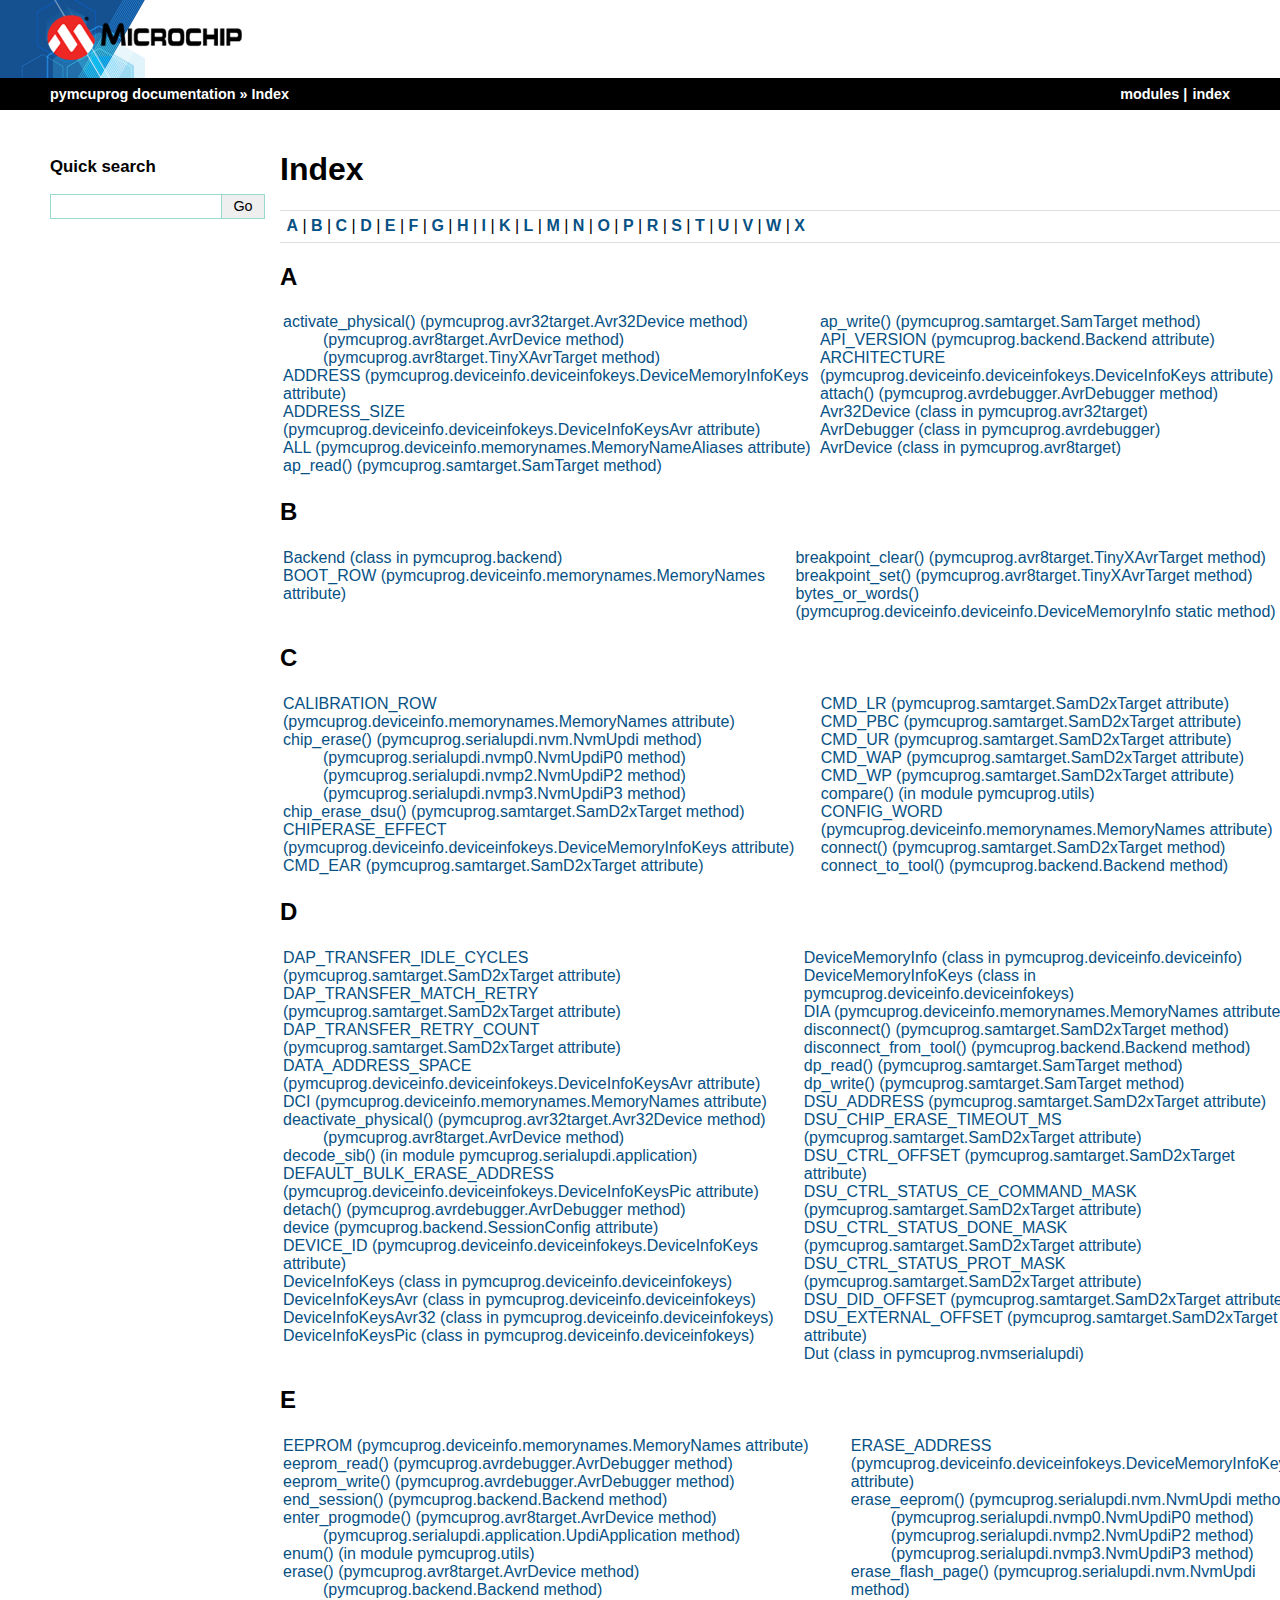
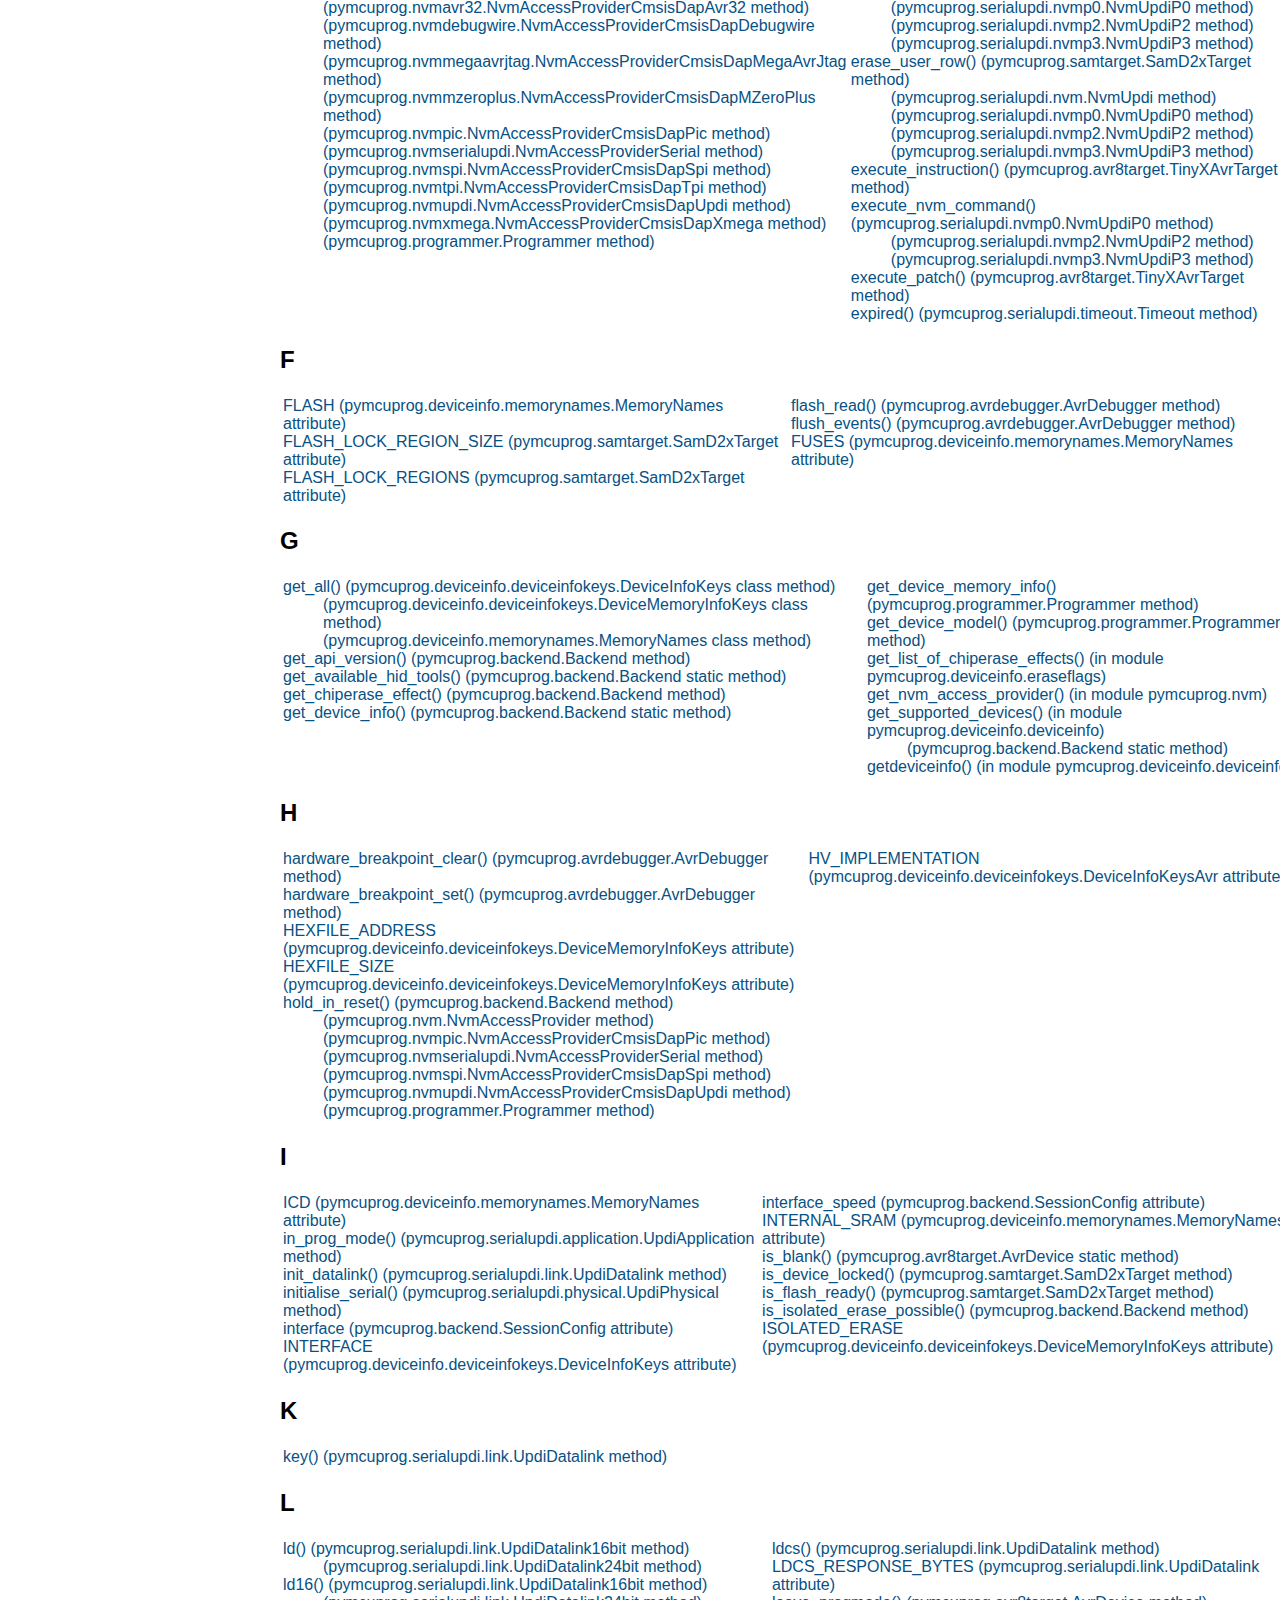
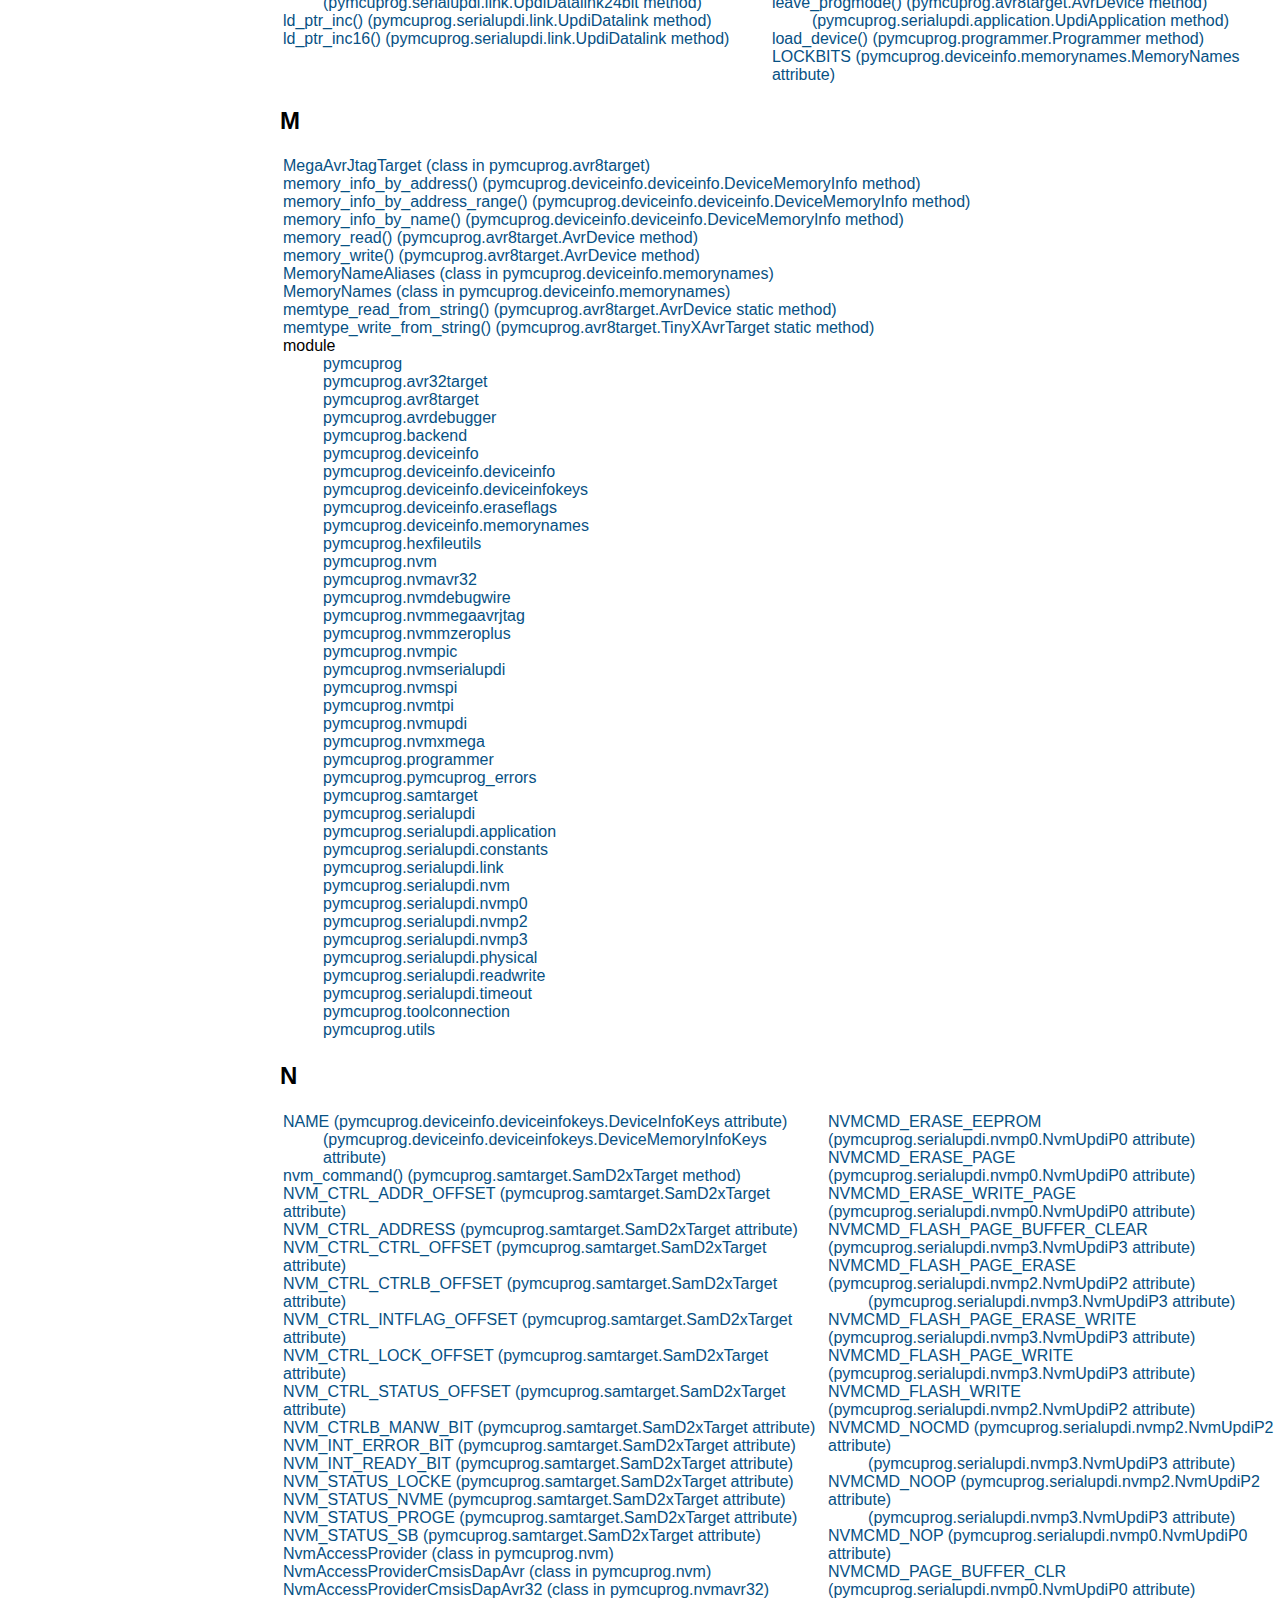
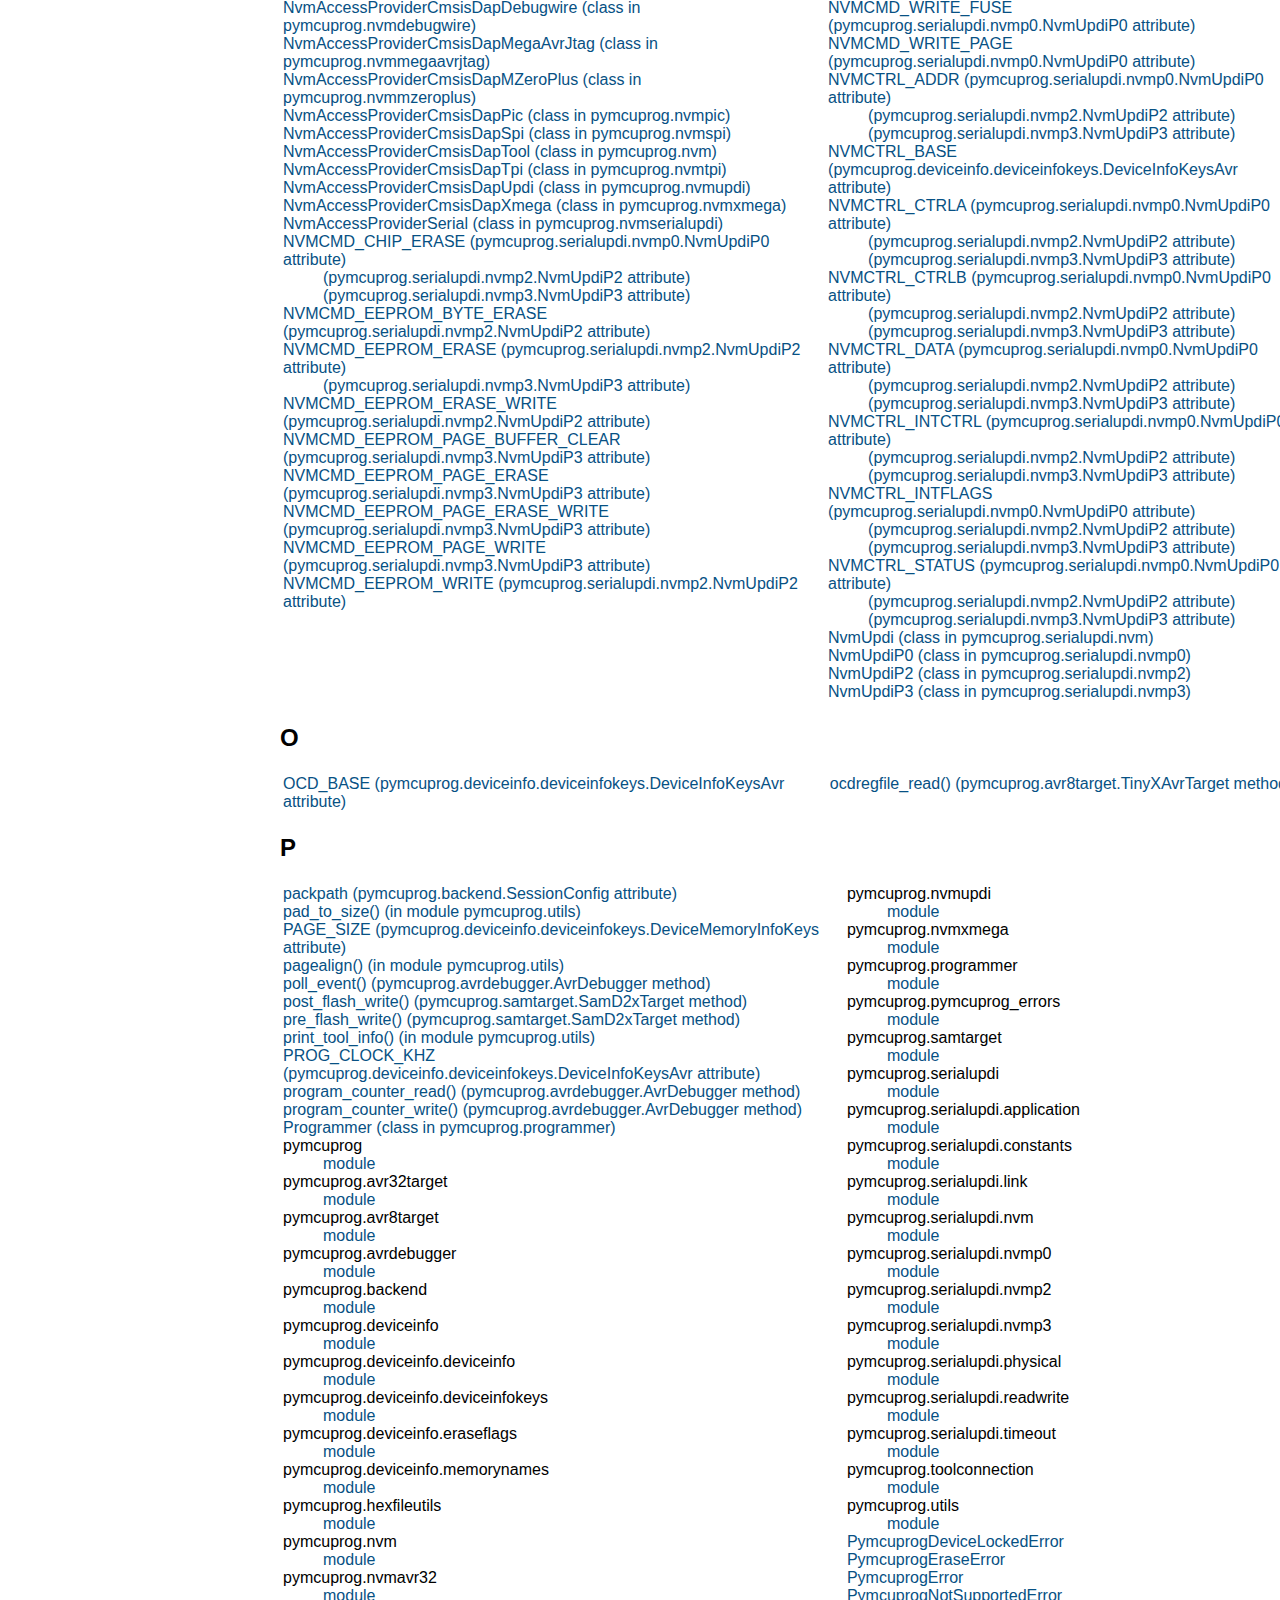
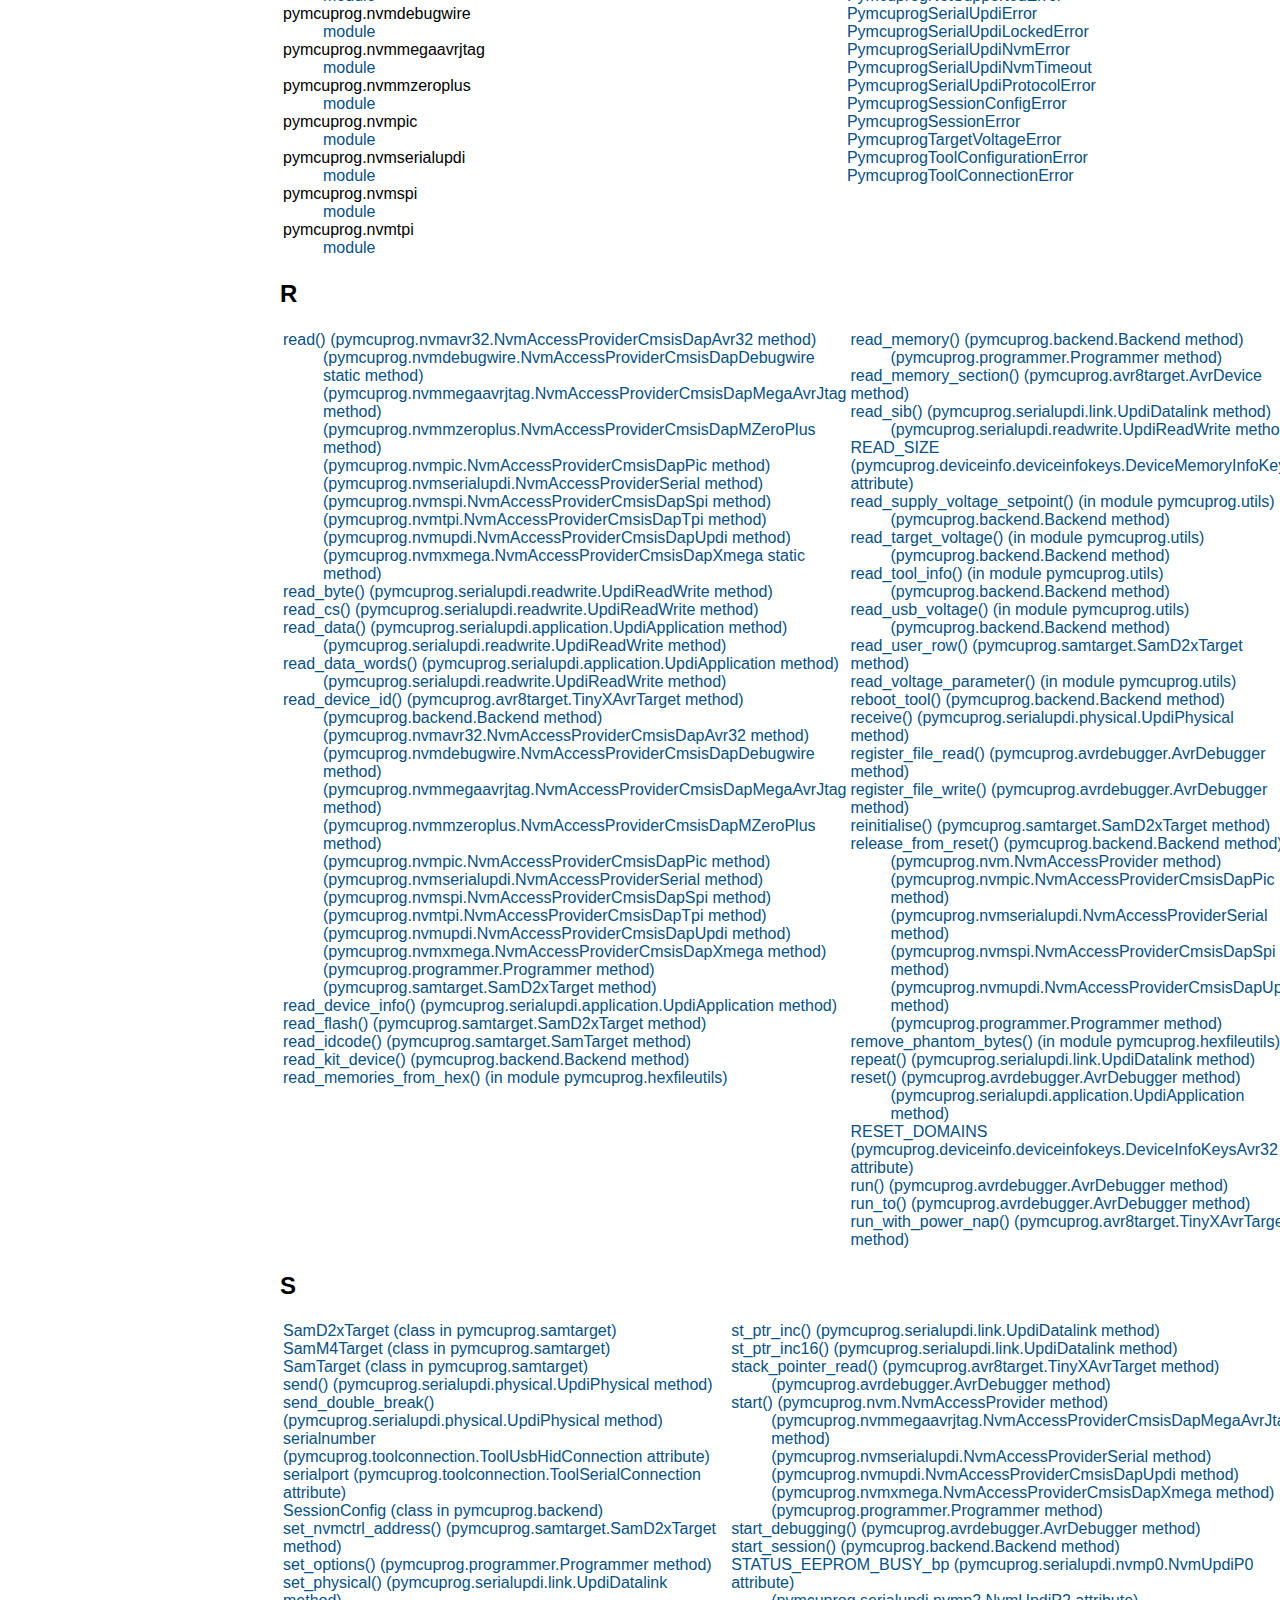
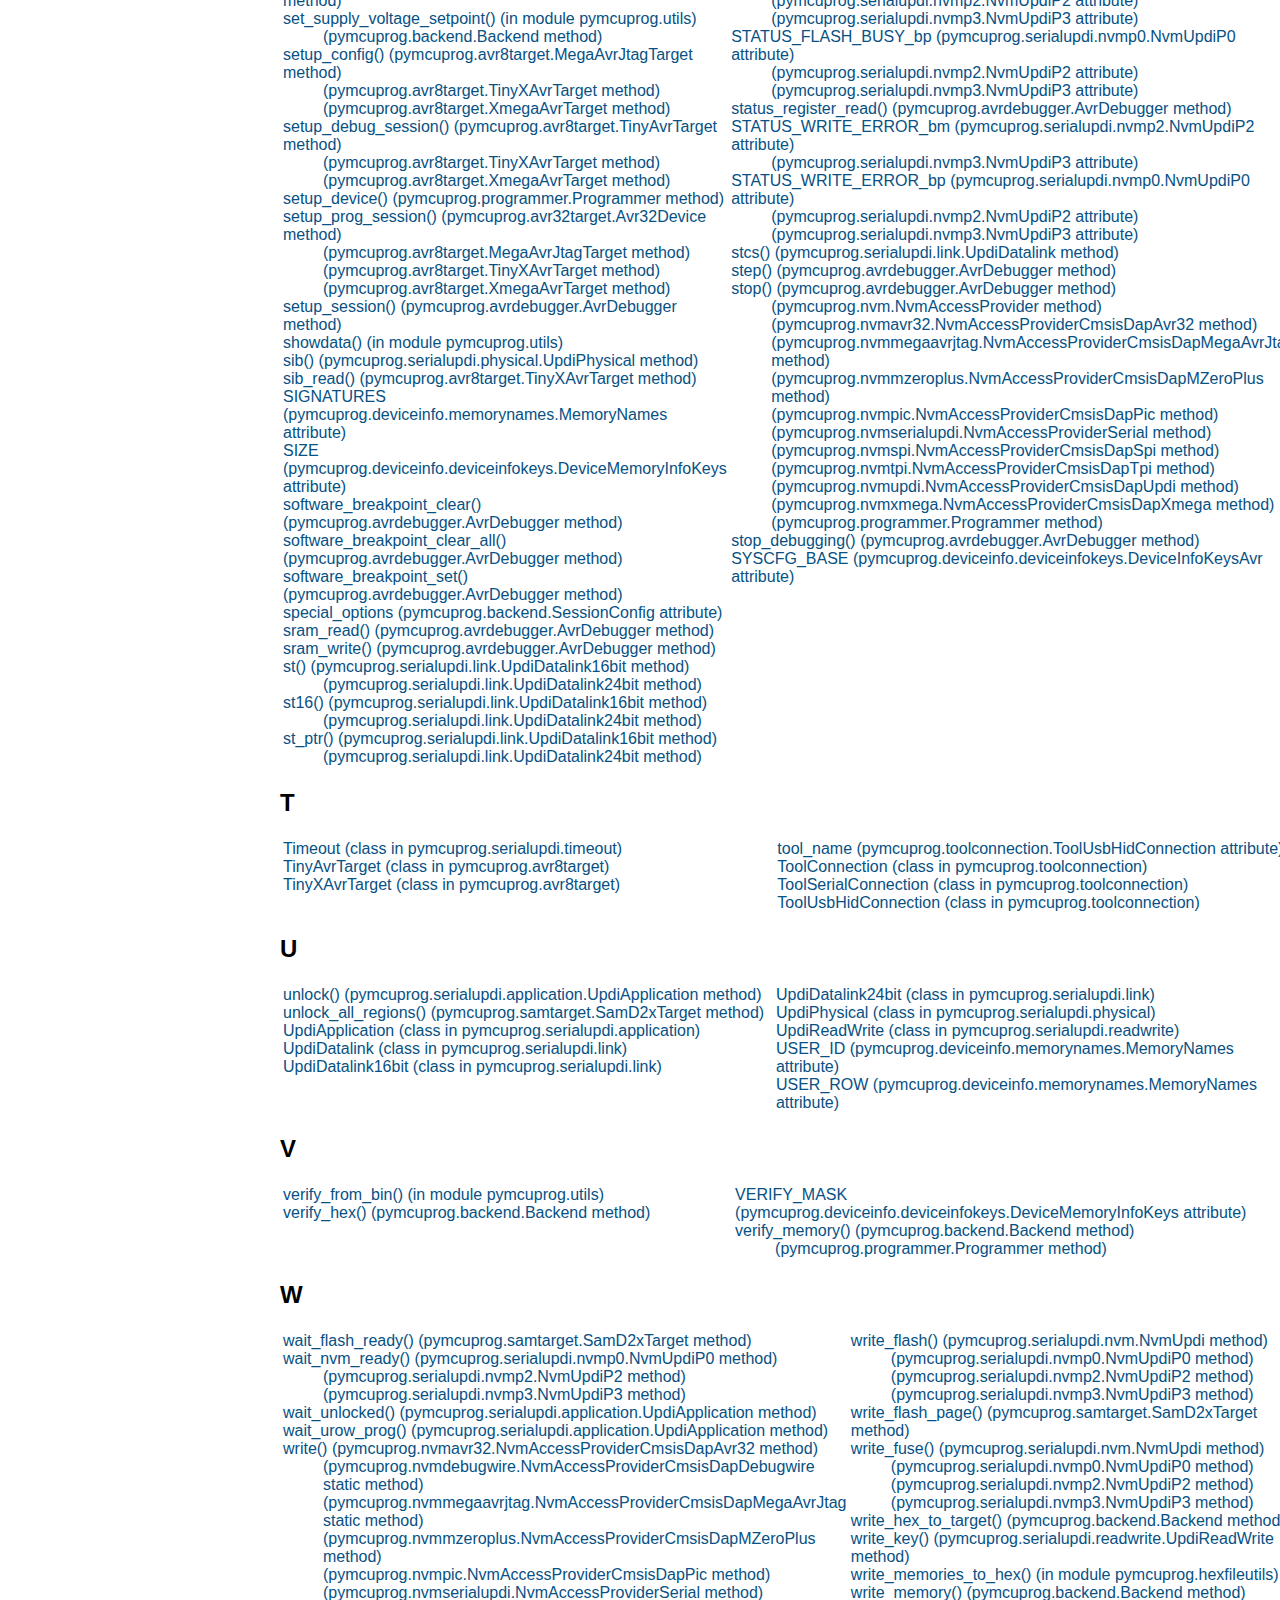
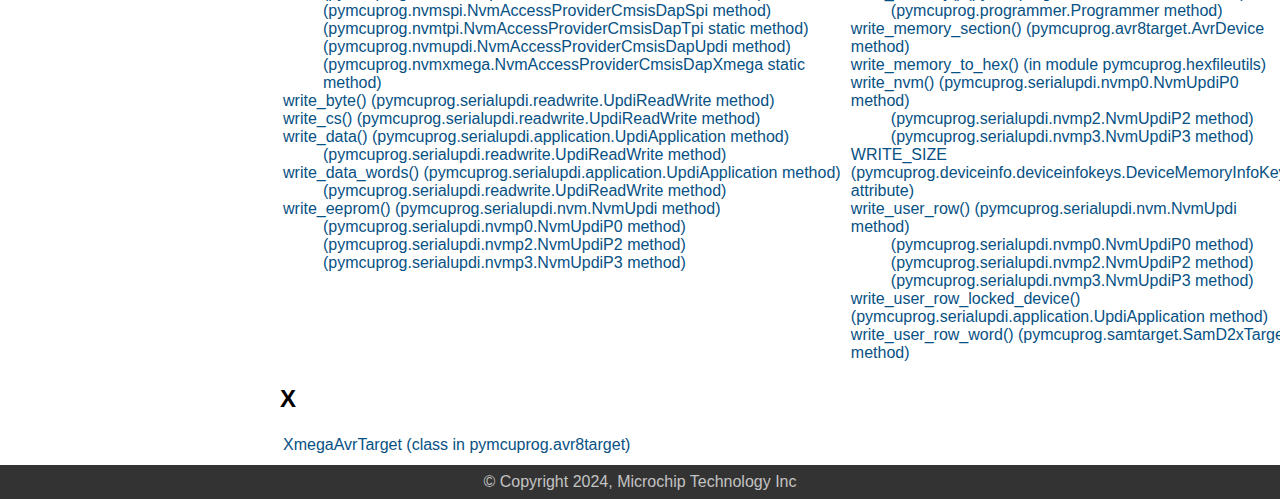
<file: docs/genindex.html>
<!DOCTYPE html>

<html lang="en">
  <head>
    <meta charset="utf-8" />
    <meta name="viewport" content="width=device-width, initial-scale=1.0" />
    <title>Index &#8212; pymcuprog  documentation</title>
    <link rel="stylesheet" type="text/css" href="_static/pygments.css?v=80d5e7a1" />
    <link rel="stylesheet" type="text/css" href="_static/microchip.css?v=e28e0ba5" />
    <script data-url_root="./" id="documentation_options" src="_static/documentation_options.js?v=b3ba4146"></script>
    <script src="_static/doctools.js?v=888ff710"></script>
    <script src="_static/sphinx_highlight.js?v=4825356b"></script>
    <link rel="index" title="Index" href="#" />
    <link rel="search" title="Search" href="search.html" /> 
  </head><body>
    <header>
        <div class="logo">
            <a href="https://microchip.com" target="_blank">
                <img src="_static/microchip.png" />
            </a>
        </div>
    </header>

    <div class="related-wrapper">
        
    <div class="related" role="navigation" aria-label="related navigation">
      <h3>Navigation</h3>
      <ul>
        <li class="right" style="margin-right: 10px">
          <a href="#" title="General Index"
             accesskey="I">index</a></li>
        <li class="right" >
          <a href="py-modindex.html" title="Python Module Index"
             >modules</a> |</li>
        <li class="nav-item nav-item-0"><a href="index.html">pymcuprog  documentation</a> &#187;</li>
        <li class="nav-item nav-item-this"><a href="">Index</a></li> 
      </ul>
    </div>
    </div>

    <div class="document">
        
      <div class="sphinxsidebar" role="navigation" aria-label="main navigation">
        <div class="sphinxsidebarwrapper">
<div id="searchbox" style="display: none" role="search">
  <h3 id="searchlabel">Quick search</h3>
    <div class="searchformwrapper">
    <form class="search" action="search.html" method="get">
      <input type="text" name="q" aria-labelledby="searchlabel" autocomplete="off" autocorrect="off" autocapitalize="off" spellcheck="false"/>
      <input type="submit" value="Go" />
    </form>
    </div>
</div>
<script>document.getElementById('searchbox').style.display = "block"</script>
        </div>
      </div>
        <div class="documentwrapper">
            <div class="bodywrapper">
                <div class="body" role="main">
                    

<h1 id="index">Index</h1>

<div class="genindex-jumpbox">
 <a href="#A"><strong>A</strong></a>
 | <a href="#B"><strong>B</strong></a>
 | <a href="#C"><strong>C</strong></a>
 | <a href="#D"><strong>D</strong></a>
 | <a href="#E"><strong>E</strong></a>
 | <a href="#F"><strong>F</strong></a>
 | <a href="#G"><strong>G</strong></a>
 | <a href="#H"><strong>H</strong></a>
 | <a href="#I"><strong>I</strong></a>
 | <a href="#K"><strong>K</strong></a>
 | <a href="#L"><strong>L</strong></a>
 | <a href="#M"><strong>M</strong></a>
 | <a href="#N"><strong>N</strong></a>
 | <a href="#O"><strong>O</strong></a>
 | <a href="#P"><strong>P</strong></a>
 | <a href="#R"><strong>R</strong></a>
 | <a href="#S"><strong>S</strong></a>
 | <a href="#T"><strong>T</strong></a>
 | <a href="#U"><strong>U</strong></a>
 | <a href="#V"><strong>V</strong></a>
 | <a href="#W"><strong>W</strong></a>
 | <a href="#X"><strong>X</strong></a>
 
</div>
<h2 id="A">A</h2>
<table style="width: 100%" class="indextable genindextable"><tr>
  <td style="width: 33%; vertical-align: top;"><ul>
      <li><a href="pymcuprog.html#pymcuprog.avr32target.Avr32Device.activate_physical">activate_physical() (pymcuprog.avr32target.Avr32Device method)</a>

      <ul>
        <li><a href="pymcuprog.html#pymcuprog.avr8target.AvrDevice.activate_physical">(pymcuprog.avr8target.AvrDevice method)</a>
</li>
        <li><a href="pymcuprog.html#pymcuprog.avr8target.TinyXAvrTarget.activate_physical">(pymcuprog.avr8target.TinyXAvrTarget method)</a>
</li>
      </ul></li>
      <li><a href="pymcuprog.deviceinfo.html#pymcuprog.deviceinfo.deviceinfokeys.DeviceMemoryInfoKeys.ADDRESS">ADDRESS (pymcuprog.deviceinfo.deviceinfokeys.DeviceMemoryInfoKeys attribute)</a>
</li>
      <li><a href="pymcuprog.deviceinfo.html#pymcuprog.deviceinfo.deviceinfokeys.DeviceInfoKeysAvr.ADDRESS_SIZE">ADDRESS_SIZE (pymcuprog.deviceinfo.deviceinfokeys.DeviceInfoKeysAvr attribute)</a>
</li>
      <li><a href="pymcuprog.deviceinfo.html#pymcuprog.deviceinfo.memorynames.MemoryNameAliases.ALL">ALL (pymcuprog.deviceinfo.memorynames.MemoryNameAliases attribute)</a>
</li>
      <li><a href="pymcuprog.html#pymcuprog.samtarget.SamTarget.ap_read">ap_read() (pymcuprog.samtarget.SamTarget method)</a>
</li>
  </ul></td>
  <td style="width: 33%; vertical-align: top;"><ul>
      <li><a href="pymcuprog.html#pymcuprog.samtarget.SamTarget.ap_write">ap_write() (pymcuprog.samtarget.SamTarget method)</a>
</li>
      <li><a href="pymcuprog.html#pymcuprog.backend.Backend.API_VERSION">API_VERSION (pymcuprog.backend.Backend attribute)</a>
</li>
      <li><a href="pymcuprog.deviceinfo.html#pymcuprog.deviceinfo.deviceinfokeys.DeviceInfoKeys.ARCHITECTURE">ARCHITECTURE (pymcuprog.deviceinfo.deviceinfokeys.DeviceInfoKeys attribute)</a>
</li>
      <li><a href="pymcuprog.html#pymcuprog.avrdebugger.AvrDebugger.attach">attach() (pymcuprog.avrdebugger.AvrDebugger method)</a>
</li>
      <li><a href="pymcuprog.html#pymcuprog.avr32target.Avr32Device">Avr32Device (class in pymcuprog.avr32target)</a>
</li>
      <li><a href="pymcuprog.html#pymcuprog.avrdebugger.AvrDebugger">AvrDebugger (class in pymcuprog.avrdebugger)</a>
</li>
      <li><a href="pymcuprog.html#pymcuprog.avr8target.AvrDevice">AvrDevice (class in pymcuprog.avr8target)</a>
</li>
  </ul></td>
</tr></table>

<h2 id="B">B</h2>
<table style="width: 100%" class="indextable genindextable"><tr>
  <td style="width: 33%; vertical-align: top;"><ul>
      <li><a href="pymcuprog.html#pymcuprog.backend.Backend">Backend (class in pymcuprog.backend)</a>
</li>
      <li><a href="pymcuprog.deviceinfo.html#pymcuprog.deviceinfo.memorynames.MemoryNames.BOOT_ROW">BOOT_ROW (pymcuprog.deviceinfo.memorynames.MemoryNames attribute)</a>
</li>
  </ul></td>
  <td style="width: 33%; vertical-align: top;"><ul>
      <li><a href="pymcuprog.html#pymcuprog.avr8target.TinyXAvrTarget.breakpoint_clear">breakpoint_clear() (pymcuprog.avr8target.TinyXAvrTarget method)</a>
</li>
      <li><a href="pymcuprog.html#pymcuprog.avr8target.TinyXAvrTarget.breakpoint_set">breakpoint_set() (pymcuprog.avr8target.TinyXAvrTarget method)</a>
</li>
      <li><a href="pymcuprog.deviceinfo.html#pymcuprog.deviceinfo.deviceinfo.DeviceMemoryInfo.bytes_or_words">bytes_or_words() (pymcuprog.deviceinfo.deviceinfo.DeviceMemoryInfo static method)</a>
</li>
  </ul></td>
</tr></table>

<h2 id="C">C</h2>
<table style="width: 100%" class="indextable genindextable"><tr>
  <td style="width: 33%; vertical-align: top;"><ul>
      <li><a href="pymcuprog.deviceinfo.html#pymcuprog.deviceinfo.memorynames.MemoryNames.CALIBRATION_ROW">CALIBRATION_ROW (pymcuprog.deviceinfo.memorynames.MemoryNames attribute)</a>
</li>
      <li><a href="pymcuprog.serialupdi.html#pymcuprog.serialupdi.nvm.NvmUpdi.chip_erase">chip_erase() (pymcuprog.serialupdi.nvm.NvmUpdi method)</a>

      <ul>
        <li><a href="pymcuprog.serialupdi.html#pymcuprog.serialupdi.nvmp0.NvmUpdiP0.chip_erase">(pymcuprog.serialupdi.nvmp0.NvmUpdiP0 method)</a>
</li>
        <li><a href="pymcuprog.serialupdi.html#pymcuprog.serialupdi.nvmp2.NvmUpdiP2.chip_erase">(pymcuprog.serialupdi.nvmp2.NvmUpdiP2 method)</a>
</li>
        <li><a href="pymcuprog.serialupdi.html#pymcuprog.serialupdi.nvmp3.NvmUpdiP3.chip_erase">(pymcuprog.serialupdi.nvmp3.NvmUpdiP3 method)</a>
</li>
      </ul></li>
      <li><a href="pymcuprog.html#pymcuprog.samtarget.SamD2xTarget.chip_erase_dsu">chip_erase_dsu() (pymcuprog.samtarget.SamD2xTarget method)</a>
</li>
      <li><a href="pymcuprog.deviceinfo.html#pymcuprog.deviceinfo.deviceinfokeys.DeviceMemoryInfoKeys.CHIPERASE_EFFECT">CHIPERASE_EFFECT (pymcuprog.deviceinfo.deviceinfokeys.DeviceMemoryInfoKeys attribute)</a>
</li>
      <li><a href="pymcuprog.html#pymcuprog.samtarget.SamD2xTarget.CMD_EAR">CMD_EAR (pymcuprog.samtarget.SamD2xTarget attribute)</a>
</li>
  </ul></td>
  <td style="width: 33%; vertical-align: top;"><ul>
      <li><a href="pymcuprog.html#pymcuprog.samtarget.SamD2xTarget.CMD_LR">CMD_LR (pymcuprog.samtarget.SamD2xTarget attribute)</a>
</li>
      <li><a href="pymcuprog.html#pymcuprog.samtarget.SamD2xTarget.CMD_PBC">CMD_PBC (pymcuprog.samtarget.SamD2xTarget attribute)</a>
</li>
      <li><a href="pymcuprog.html#pymcuprog.samtarget.SamD2xTarget.CMD_UR">CMD_UR (pymcuprog.samtarget.SamD2xTarget attribute)</a>
</li>
      <li><a href="pymcuprog.html#pymcuprog.samtarget.SamD2xTarget.CMD_WAP">CMD_WAP (pymcuprog.samtarget.SamD2xTarget attribute)</a>
</li>
      <li><a href="pymcuprog.html#pymcuprog.samtarget.SamD2xTarget.CMD_WP">CMD_WP (pymcuprog.samtarget.SamD2xTarget attribute)</a>
</li>
      <li><a href="pymcuprog.html#pymcuprog.utils.compare">compare() (in module pymcuprog.utils)</a>
</li>
      <li><a href="pymcuprog.deviceinfo.html#pymcuprog.deviceinfo.memorynames.MemoryNames.CONFIG_WORD">CONFIG_WORD (pymcuprog.deviceinfo.memorynames.MemoryNames attribute)</a>
</li>
      <li><a href="pymcuprog.html#pymcuprog.samtarget.SamD2xTarget.connect">connect() (pymcuprog.samtarget.SamD2xTarget method)</a>
</li>
      <li><a href="pymcuprog.html#pymcuprog.backend.Backend.connect_to_tool">connect_to_tool() (pymcuprog.backend.Backend method)</a>
</li>
  </ul></td>
</tr></table>

<h2 id="D">D</h2>
<table style="width: 100%" class="indextable genindextable"><tr>
  <td style="width: 33%; vertical-align: top;"><ul>
      <li><a href="pymcuprog.html#pymcuprog.samtarget.SamD2xTarget.DAP_TRANSFER_IDLE_CYCLES">DAP_TRANSFER_IDLE_CYCLES (pymcuprog.samtarget.SamD2xTarget attribute)</a>
</li>
      <li><a href="pymcuprog.html#pymcuprog.samtarget.SamD2xTarget.DAP_TRANSFER_MATCH_RETRY">DAP_TRANSFER_MATCH_RETRY (pymcuprog.samtarget.SamD2xTarget attribute)</a>
</li>
      <li><a href="pymcuprog.html#pymcuprog.samtarget.SamD2xTarget.DAP_TRANSFER_RETRY_COUNT">DAP_TRANSFER_RETRY_COUNT (pymcuprog.samtarget.SamD2xTarget attribute)</a>
</li>
      <li><a href="pymcuprog.deviceinfo.html#pymcuprog.deviceinfo.deviceinfokeys.DeviceInfoKeysAvr.DATA_ADDRESS_SPACE">DATA_ADDRESS_SPACE (pymcuprog.deviceinfo.deviceinfokeys.DeviceInfoKeysAvr attribute)</a>
</li>
      <li><a href="pymcuprog.deviceinfo.html#pymcuprog.deviceinfo.memorynames.MemoryNames.DCI">DCI (pymcuprog.deviceinfo.memorynames.MemoryNames attribute)</a>
</li>
      <li><a href="pymcuprog.html#pymcuprog.avr32target.Avr32Device.deactivate_physical">deactivate_physical() (pymcuprog.avr32target.Avr32Device method)</a>

      <ul>
        <li><a href="pymcuprog.html#pymcuprog.avr8target.AvrDevice.deactivate_physical">(pymcuprog.avr8target.AvrDevice method)</a>
</li>
      </ul></li>
      <li><a href="pymcuprog.serialupdi.html#pymcuprog.serialupdi.application.decode_sib">decode_sib() (in module pymcuprog.serialupdi.application)</a>
</li>
      <li><a href="pymcuprog.deviceinfo.html#pymcuprog.deviceinfo.deviceinfokeys.DeviceInfoKeysPic.DEFAULT_BULK_ERASE_ADDRESS">DEFAULT_BULK_ERASE_ADDRESS (pymcuprog.deviceinfo.deviceinfokeys.DeviceInfoKeysPic attribute)</a>
</li>
      <li><a href="pymcuprog.html#pymcuprog.avrdebugger.AvrDebugger.detach">detach() (pymcuprog.avrdebugger.AvrDebugger method)</a>
</li>
      <li><a href="pymcuprog.html#pymcuprog.backend.SessionConfig.device">device (pymcuprog.backend.SessionConfig attribute)</a>
</li>
      <li><a href="pymcuprog.deviceinfo.html#pymcuprog.deviceinfo.deviceinfokeys.DeviceInfoKeys.DEVICE_ID">DEVICE_ID (pymcuprog.deviceinfo.deviceinfokeys.DeviceInfoKeys attribute)</a>
</li>
      <li><a href="pymcuprog.deviceinfo.html#pymcuprog.deviceinfo.deviceinfokeys.DeviceInfoKeys">DeviceInfoKeys (class in pymcuprog.deviceinfo.deviceinfokeys)</a>
</li>
      <li><a href="pymcuprog.deviceinfo.html#pymcuprog.deviceinfo.deviceinfokeys.DeviceInfoKeysAvr">DeviceInfoKeysAvr (class in pymcuprog.deviceinfo.deviceinfokeys)</a>
</li>
      <li><a href="pymcuprog.deviceinfo.html#pymcuprog.deviceinfo.deviceinfokeys.DeviceInfoKeysAvr32">DeviceInfoKeysAvr32 (class in pymcuprog.deviceinfo.deviceinfokeys)</a>
</li>
      <li><a href="pymcuprog.deviceinfo.html#pymcuprog.deviceinfo.deviceinfokeys.DeviceInfoKeysPic">DeviceInfoKeysPic (class in pymcuprog.deviceinfo.deviceinfokeys)</a>
</li>
  </ul></td>
  <td style="width: 33%; vertical-align: top;"><ul>
      <li><a href="pymcuprog.deviceinfo.html#pymcuprog.deviceinfo.deviceinfo.DeviceMemoryInfo">DeviceMemoryInfo (class in pymcuprog.deviceinfo.deviceinfo)</a>
</li>
      <li><a href="pymcuprog.deviceinfo.html#pymcuprog.deviceinfo.deviceinfokeys.DeviceMemoryInfoKeys">DeviceMemoryInfoKeys (class in pymcuprog.deviceinfo.deviceinfokeys)</a>
</li>
      <li><a href="pymcuprog.deviceinfo.html#pymcuprog.deviceinfo.memorynames.MemoryNames.DIA">DIA (pymcuprog.deviceinfo.memorynames.MemoryNames attribute)</a>
</li>
      <li><a href="pymcuprog.html#pymcuprog.samtarget.SamD2xTarget.disconnect">disconnect() (pymcuprog.samtarget.SamD2xTarget method)</a>
</li>
      <li><a href="pymcuprog.html#pymcuprog.backend.Backend.disconnect_from_tool">disconnect_from_tool() (pymcuprog.backend.Backend method)</a>
</li>
      <li><a href="pymcuprog.html#pymcuprog.samtarget.SamTarget.dp_read">dp_read() (pymcuprog.samtarget.SamTarget method)</a>
</li>
      <li><a href="pymcuprog.html#pymcuprog.samtarget.SamTarget.dp_write">dp_write() (pymcuprog.samtarget.SamTarget method)</a>
</li>
      <li><a href="pymcuprog.html#pymcuprog.samtarget.SamD2xTarget.DSU_ADDRESS">DSU_ADDRESS (pymcuprog.samtarget.SamD2xTarget attribute)</a>
</li>
      <li><a href="pymcuprog.html#pymcuprog.samtarget.SamD2xTarget.DSU_CHIP_ERASE_TIMEOUT_MS">DSU_CHIP_ERASE_TIMEOUT_MS (pymcuprog.samtarget.SamD2xTarget attribute)</a>
</li>
      <li><a href="pymcuprog.html#pymcuprog.samtarget.SamD2xTarget.DSU_CTRL_OFFSET">DSU_CTRL_OFFSET (pymcuprog.samtarget.SamD2xTarget attribute)</a>
</li>
      <li><a href="pymcuprog.html#pymcuprog.samtarget.SamD2xTarget.DSU_CTRL_STATUS_CE_COMMAND_MASK">DSU_CTRL_STATUS_CE_COMMAND_MASK (pymcuprog.samtarget.SamD2xTarget attribute)</a>
</li>
      <li><a href="pymcuprog.html#pymcuprog.samtarget.SamD2xTarget.DSU_CTRL_STATUS_DONE_MASK">DSU_CTRL_STATUS_DONE_MASK (pymcuprog.samtarget.SamD2xTarget attribute)</a>
</li>
      <li><a href="pymcuprog.html#pymcuprog.samtarget.SamD2xTarget.DSU_CTRL_STATUS_PROT_MASK">DSU_CTRL_STATUS_PROT_MASK (pymcuprog.samtarget.SamD2xTarget attribute)</a>
</li>
      <li><a href="pymcuprog.html#pymcuprog.samtarget.SamD2xTarget.DSU_DID_OFFSET">DSU_DID_OFFSET (pymcuprog.samtarget.SamD2xTarget attribute)</a>
</li>
      <li><a href="pymcuprog.html#pymcuprog.samtarget.SamD2xTarget.DSU_EXTERNAL_OFFSET">DSU_EXTERNAL_OFFSET (pymcuprog.samtarget.SamD2xTarget attribute)</a>
</li>
      <li><a href="pymcuprog.html#pymcuprog.nvmserialupdi.Dut">Dut (class in pymcuprog.nvmserialupdi)</a>
</li>
  </ul></td>
</tr></table>

<h2 id="E">E</h2>
<table style="width: 100%" class="indextable genindextable"><tr>
  <td style="width: 33%; vertical-align: top;"><ul>
      <li><a href="pymcuprog.deviceinfo.html#pymcuprog.deviceinfo.memorynames.MemoryNames.EEPROM">EEPROM (pymcuprog.deviceinfo.memorynames.MemoryNames attribute)</a>
</li>
      <li><a href="pymcuprog.html#pymcuprog.avrdebugger.AvrDebugger.eeprom_read">eeprom_read() (pymcuprog.avrdebugger.AvrDebugger method)</a>
</li>
      <li><a href="pymcuprog.html#pymcuprog.avrdebugger.AvrDebugger.eeprom_write">eeprom_write() (pymcuprog.avrdebugger.AvrDebugger method)</a>
</li>
      <li><a href="pymcuprog.html#pymcuprog.backend.Backend.end_session">end_session() (pymcuprog.backend.Backend method)</a>
</li>
      <li><a href="pymcuprog.html#pymcuprog.avr8target.AvrDevice.enter_progmode">enter_progmode() (pymcuprog.avr8target.AvrDevice method)</a>

      <ul>
        <li><a href="pymcuprog.serialupdi.html#pymcuprog.serialupdi.application.UpdiApplication.enter_progmode">(pymcuprog.serialupdi.application.UpdiApplication method)</a>
</li>
      </ul></li>
      <li><a href="pymcuprog.html#pymcuprog.utils.enum">enum() (in module pymcuprog.utils)</a>
</li>
      <li><a href="pymcuprog.html#pymcuprog.avr8target.AvrDevice.erase">erase() (pymcuprog.avr8target.AvrDevice method)</a>

      <ul>
        <li><a href="pymcuprog.html#pymcuprog.backend.Backend.erase">(pymcuprog.backend.Backend method)</a>
</li>
        <li><a href="pymcuprog.html#pymcuprog.nvmavr32.NvmAccessProviderCmsisDapAvr32.erase">(pymcuprog.nvmavr32.NvmAccessProviderCmsisDapAvr32 method)</a>
</li>
        <li><a href="pymcuprog.html#pymcuprog.nvmdebugwire.NvmAccessProviderCmsisDapDebugwire.erase">(pymcuprog.nvmdebugwire.NvmAccessProviderCmsisDapDebugwire method)</a>
</li>
        <li><a href="pymcuprog.html#pymcuprog.nvmmegaavrjtag.NvmAccessProviderCmsisDapMegaAvrJtag.erase">(pymcuprog.nvmmegaavrjtag.NvmAccessProviderCmsisDapMegaAvrJtag method)</a>
</li>
        <li><a href="pymcuprog.html#pymcuprog.nvmmzeroplus.NvmAccessProviderCmsisDapMZeroPlus.erase">(pymcuprog.nvmmzeroplus.NvmAccessProviderCmsisDapMZeroPlus method)</a>
</li>
        <li><a href="pymcuprog.html#pymcuprog.nvmpic.NvmAccessProviderCmsisDapPic.erase">(pymcuprog.nvmpic.NvmAccessProviderCmsisDapPic method)</a>
</li>
        <li><a href="pymcuprog.html#pymcuprog.nvmserialupdi.NvmAccessProviderSerial.erase">(pymcuprog.nvmserialupdi.NvmAccessProviderSerial method)</a>
</li>
        <li><a href="pymcuprog.html#pymcuprog.nvmspi.NvmAccessProviderCmsisDapSpi.erase">(pymcuprog.nvmspi.NvmAccessProviderCmsisDapSpi method)</a>
</li>
        <li><a href="pymcuprog.html#pymcuprog.nvmtpi.NvmAccessProviderCmsisDapTpi.erase">(pymcuprog.nvmtpi.NvmAccessProviderCmsisDapTpi method)</a>
</li>
        <li><a href="pymcuprog.html#pymcuprog.nvmupdi.NvmAccessProviderCmsisDapUpdi.erase">(pymcuprog.nvmupdi.NvmAccessProviderCmsisDapUpdi method)</a>
</li>
        <li><a href="pymcuprog.html#pymcuprog.nvmxmega.NvmAccessProviderCmsisDapXmega.erase">(pymcuprog.nvmxmega.NvmAccessProviderCmsisDapXmega method)</a>
</li>
        <li><a href="pymcuprog.html#pymcuprog.programmer.Programmer.erase">(pymcuprog.programmer.Programmer method)</a>
</li>
      </ul></li>
  </ul></td>
  <td style="width: 33%; vertical-align: top;"><ul>
      <li><a href="pymcuprog.deviceinfo.html#pymcuprog.deviceinfo.deviceinfokeys.DeviceMemoryInfoKeys.ERASE_ADDRESS">ERASE_ADDRESS (pymcuprog.deviceinfo.deviceinfokeys.DeviceMemoryInfoKeys attribute)</a>
</li>
      <li><a href="pymcuprog.serialupdi.html#pymcuprog.serialupdi.nvm.NvmUpdi.erase_eeprom">erase_eeprom() (pymcuprog.serialupdi.nvm.NvmUpdi method)</a>

      <ul>
        <li><a href="pymcuprog.serialupdi.html#pymcuprog.serialupdi.nvmp0.NvmUpdiP0.erase_eeprom">(pymcuprog.serialupdi.nvmp0.NvmUpdiP0 method)</a>
</li>
        <li><a href="pymcuprog.serialupdi.html#pymcuprog.serialupdi.nvmp2.NvmUpdiP2.erase_eeprom">(pymcuprog.serialupdi.nvmp2.NvmUpdiP2 method)</a>
</li>
        <li><a href="pymcuprog.serialupdi.html#pymcuprog.serialupdi.nvmp3.NvmUpdiP3.erase_eeprom">(pymcuprog.serialupdi.nvmp3.NvmUpdiP3 method)</a>
</li>
      </ul></li>
      <li><a href="pymcuprog.serialupdi.html#pymcuprog.serialupdi.nvm.NvmUpdi.erase_flash_page">erase_flash_page() (pymcuprog.serialupdi.nvm.NvmUpdi method)</a>

      <ul>
        <li><a href="pymcuprog.serialupdi.html#pymcuprog.serialupdi.nvmp0.NvmUpdiP0.erase_flash_page">(pymcuprog.serialupdi.nvmp0.NvmUpdiP0 method)</a>
</li>
        <li><a href="pymcuprog.serialupdi.html#pymcuprog.serialupdi.nvmp2.NvmUpdiP2.erase_flash_page">(pymcuprog.serialupdi.nvmp2.NvmUpdiP2 method)</a>
</li>
        <li><a href="pymcuprog.serialupdi.html#pymcuprog.serialupdi.nvmp3.NvmUpdiP3.erase_flash_page">(pymcuprog.serialupdi.nvmp3.NvmUpdiP3 method)</a>
</li>
      </ul></li>
      <li><a href="pymcuprog.html#pymcuprog.samtarget.SamD2xTarget.erase_user_row">erase_user_row() (pymcuprog.samtarget.SamD2xTarget method)</a>

      <ul>
        <li><a href="pymcuprog.serialupdi.html#pymcuprog.serialupdi.nvm.NvmUpdi.erase_user_row">(pymcuprog.serialupdi.nvm.NvmUpdi method)</a>
</li>
        <li><a href="pymcuprog.serialupdi.html#pymcuprog.serialupdi.nvmp0.NvmUpdiP0.erase_user_row">(pymcuprog.serialupdi.nvmp0.NvmUpdiP0 method)</a>
</li>
        <li><a href="pymcuprog.serialupdi.html#pymcuprog.serialupdi.nvmp2.NvmUpdiP2.erase_user_row">(pymcuprog.serialupdi.nvmp2.NvmUpdiP2 method)</a>
</li>
        <li><a href="pymcuprog.serialupdi.html#pymcuprog.serialupdi.nvmp3.NvmUpdiP3.erase_user_row">(pymcuprog.serialupdi.nvmp3.NvmUpdiP3 method)</a>
</li>
      </ul></li>
      <li><a href="pymcuprog.html#pymcuprog.avr8target.TinyXAvrTarget.execute_instruction">execute_instruction() (pymcuprog.avr8target.TinyXAvrTarget method)</a>
</li>
      <li><a href="pymcuprog.serialupdi.html#pymcuprog.serialupdi.nvmp0.NvmUpdiP0.execute_nvm_command">execute_nvm_command() (pymcuprog.serialupdi.nvmp0.NvmUpdiP0 method)</a>

      <ul>
        <li><a href="pymcuprog.serialupdi.html#pymcuprog.serialupdi.nvmp2.NvmUpdiP2.execute_nvm_command">(pymcuprog.serialupdi.nvmp2.NvmUpdiP2 method)</a>
</li>
        <li><a href="pymcuprog.serialupdi.html#pymcuprog.serialupdi.nvmp3.NvmUpdiP3.execute_nvm_command">(pymcuprog.serialupdi.nvmp3.NvmUpdiP3 method)</a>
</li>
      </ul></li>
      <li><a href="pymcuprog.html#pymcuprog.avr8target.TinyXAvrTarget.execute_patch">execute_patch() (pymcuprog.avr8target.TinyXAvrTarget method)</a>
</li>
      <li><a href="pymcuprog.serialupdi.html#pymcuprog.serialupdi.timeout.Timeout.expired">expired() (pymcuprog.serialupdi.timeout.Timeout method)</a>
</li>
  </ul></td>
</tr></table>

<h2 id="F">F</h2>
<table style="width: 100%" class="indextable genindextable"><tr>
  <td style="width: 33%; vertical-align: top;"><ul>
      <li><a href="pymcuprog.deviceinfo.html#pymcuprog.deviceinfo.memorynames.MemoryNames.FLASH">FLASH (pymcuprog.deviceinfo.memorynames.MemoryNames attribute)</a>
</li>
      <li><a href="pymcuprog.html#pymcuprog.samtarget.SamD2xTarget.FLASH_LOCK_REGION_SIZE">FLASH_LOCK_REGION_SIZE (pymcuprog.samtarget.SamD2xTarget attribute)</a>
</li>
      <li><a href="pymcuprog.html#pymcuprog.samtarget.SamD2xTarget.FLASH_LOCK_REGIONS">FLASH_LOCK_REGIONS (pymcuprog.samtarget.SamD2xTarget attribute)</a>
</li>
  </ul></td>
  <td style="width: 33%; vertical-align: top;"><ul>
      <li><a href="pymcuprog.html#pymcuprog.avrdebugger.AvrDebugger.flash_read">flash_read() (pymcuprog.avrdebugger.AvrDebugger method)</a>
</li>
      <li><a href="pymcuprog.html#pymcuprog.avrdebugger.AvrDebugger.flush_events">flush_events() (pymcuprog.avrdebugger.AvrDebugger method)</a>
</li>
      <li><a href="pymcuprog.deviceinfo.html#pymcuprog.deviceinfo.memorynames.MemoryNames.FUSES">FUSES (pymcuprog.deviceinfo.memorynames.MemoryNames attribute)</a>
</li>
  </ul></td>
</tr></table>

<h2 id="G">G</h2>
<table style="width: 100%" class="indextable genindextable"><tr>
  <td style="width: 33%; vertical-align: top;"><ul>
      <li><a href="pymcuprog.deviceinfo.html#pymcuprog.deviceinfo.deviceinfokeys.DeviceInfoKeys.get_all">get_all() (pymcuprog.deviceinfo.deviceinfokeys.DeviceInfoKeys class method)</a>

      <ul>
        <li><a href="pymcuprog.deviceinfo.html#pymcuprog.deviceinfo.deviceinfokeys.DeviceMemoryInfoKeys.get_all">(pymcuprog.deviceinfo.deviceinfokeys.DeviceMemoryInfoKeys class method)</a>
</li>
        <li><a href="pymcuprog.deviceinfo.html#pymcuprog.deviceinfo.memorynames.MemoryNames.get_all">(pymcuprog.deviceinfo.memorynames.MemoryNames class method)</a>
</li>
      </ul></li>
      <li><a href="pymcuprog.html#pymcuprog.backend.Backend.get_api_version">get_api_version() (pymcuprog.backend.Backend method)</a>
</li>
      <li><a href="pymcuprog.html#pymcuprog.backend.Backend.get_available_hid_tools">get_available_hid_tools() (pymcuprog.backend.Backend static method)</a>
</li>
      <li><a href="pymcuprog.html#pymcuprog.backend.Backend.get_chiperase_effect">get_chiperase_effect() (pymcuprog.backend.Backend method)</a>
</li>
      <li><a href="pymcuprog.html#pymcuprog.backend.Backend.get_device_info">get_device_info() (pymcuprog.backend.Backend static method)</a>
</li>
  </ul></td>
  <td style="width: 33%; vertical-align: top;"><ul>
      <li><a href="pymcuprog.html#pymcuprog.programmer.Programmer.get_device_memory_info">get_device_memory_info() (pymcuprog.programmer.Programmer method)</a>
</li>
      <li><a href="pymcuprog.html#pymcuprog.programmer.Programmer.get_device_model">get_device_model() (pymcuprog.programmer.Programmer method)</a>
</li>
      <li><a href="pymcuprog.deviceinfo.html#pymcuprog.deviceinfo.eraseflags.get_list_of_chiperase_effects">get_list_of_chiperase_effects() (in module pymcuprog.deviceinfo.eraseflags)</a>
</li>
      <li><a href="pymcuprog.html#pymcuprog.nvm.get_nvm_access_provider">get_nvm_access_provider() (in module pymcuprog.nvm)</a>
</li>
      <li><a href="pymcuprog.deviceinfo.html#pymcuprog.deviceinfo.deviceinfo.get_supported_devices">get_supported_devices() (in module pymcuprog.deviceinfo.deviceinfo)</a>

      <ul>
        <li><a href="pymcuprog.html#pymcuprog.backend.Backend.get_supported_devices">(pymcuprog.backend.Backend static method)</a>
</li>
      </ul></li>
      <li><a href="pymcuprog.deviceinfo.html#pymcuprog.deviceinfo.deviceinfo.getdeviceinfo">getdeviceinfo() (in module pymcuprog.deviceinfo.deviceinfo)</a>
</li>
  </ul></td>
</tr></table>

<h2 id="H">H</h2>
<table style="width: 100%" class="indextable genindextable"><tr>
  <td style="width: 33%; vertical-align: top;"><ul>
      <li><a href="pymcuprog.html#pymcuprog.avrdebugger.AvrDebugger.hardware_breakpoint_clear">hardware_breakpoint_clear() (pymcuprog.avrdebugger.AvrDebugger method)</a>
</li>
      <li><a href="pymcuprog.html#pymcuprog.avrdebugger.AvrDebugger.hardware_breakpoint_set">hardware_breakpoint_set() (pymcuprog.avrdebugger.AvrDebugger method)</a>
</li>
      <li><a href="pymcuprog.deviceinfo.html#pymcuprog.deviceinfo.deviceinfokeys.DeviceMemoryInfoKeys.HEXFILE_ADDRESS">HEXFILE_ADDRESS (pymcuprog.deviceinfo.deviceinfokeys.DeviceMemoryInfoKeys attribute)</a>
</li>
      <li><a href="pymcuprog.deviceinfo.html#pymcuprog.deviceinfo.deviceinfokeys.DeviceMemoryInfoKeys.HEXFILE_SIZE">HEXFILE_SIZE (pymcuprog.deviceinfo.deviceinfokeys.DeviceMemoryInfoKeys attribute)</a>
</li>
      <li><a href="pymcuprog.html#pymcuprog.backend.Backend.hold_in_reset">hold_in_reset() (pymcuprog.backend.Backend method)</a>

      <ul>
        <li><a href="pymcuprog.html#pymcuprog.nvm.NvmAccessProvider.hold_in_reset">(pymcuprog.nvm.NvmAccessProvider method)</a>
</li>
        <li><a href="pymcuprog.html#pymcuprog.nvmpic.NvmAccessProviderCmsisDapPic.hold_in_reset">(pymcuprog.nvmpic.NvmAccessProviderCmsisDapPic method)</a>
</li>
        <li><a href="pymcuprog.html#pymcuprog.nvmserialupdi.NvmAccessProviderSerial.hold_in_reset">(pymcuprog.nvmserialupdi.NvmAccessProviderSerial method)</a>
</li>
        <li><a href="pymcuprog.html#pymcuprog.nvmspi.NvmAccessProviderCmsisDapSpi.hold_in_reset">(pymcuprog.nvmspi.NvmAccessProviderCmsisDapSpi method)</a>
</li>
        <li><a href="pymcuprog.html#pymcuprog.nvmupdi.NvmAccessProviderCmsisDapUpdi.hold_in_reset">(pymcuprog.nvmupdi.NvmAccessProviderCmsisDapUpdi method)</a>
</li>
        <li><a href="pymcuprog.html#pymcuprog.programmer.Programmer.hold_in_reset">(pymcuprog.programmer.Programmer method)</a>
</li>
      </ul></li>
  </ul></td>
  <td style="width: 33%; vertical-align: top;"><ul>
      <li><a href="pymcuprog.deviceinfo.html#pymcuprog.deviceinfo.deviceinfokeys.DeviceInfoKeysAvr.HV_IMPLEMENTATION">HV_IMPLEMENTATION (pymcuprog.deviceinfo.deviceinfokeys.DeviceInfoKeysAvr attribute)</a>
</li>
  </ul></td>
</tr></table>

<h2 id="I">I</h2>
<table style="width: 100%" class="indextable genindextable"><tr>
  <td style="width: 33%; vertical-align: top;"><ul>
      <li><a href="pymcuprog.deviceinfo.html#pymcuprog.deviceinfo.memorynames.MemoryNames.ICD">ICD (pymcuprog.deviceinfo.memorynames.MemoryNames attribute)</a>
</li>
      <li><a href="pymcuprog.serialupdi.html#pymcuprog.serialupdi.application.UpdiApplication.in_prog_mode">in_prog_mode() (pymcuprog.serialupdi.application.UpdiApplication method)</a>
</li>
      <li><a href="pymcuprog.serialupdi.html#pymcuprog.serialupdi.link.UpdiDatalink.init_datalink">init_datalink() (pymcuprog.serialupdi.link.UpdiDatalink method)</a>
</li>
      <li><a href="pymcuprog.serialupdi.html#pymcuprog.serialupdi.physical.UpdiPhysical.initialise_serial">initialise_serial() (pymcuprog.serialupdi.physical.UpdiPhysical method)</a>
</li>
      <li><a href="pymcuprog.html#pymcuprog.backend.SessionConfig.interface">interface (pymcuprog.backend.SessionConfig attribute)</a>
</li>
      <li><a href="pymcuprog.deviceinfo.html#pymcuprog.deviceinfo.deviceinfokeys.DeviceInfoKeys.INTERFACE">INTERFACE (pymcuprog.deviceinfo.deviceinfokeys.DeviceInfoKeys attribute)</a>
</li>
  </ul></td>
  <td style="width: 33%; vertical-align: top;"><ul>
      <li><a href="pymcuprog.html#pymcuprog.backend.SessionConfig.interface_speed">interface_speed (pymcuprog.backend.SessionConfig attribute)</a>
</li>
      <li><a href="pymcuprog.deviceinfo.html#pymcuprog.deviceinfo.memorynames.MemoryNames.INTERNAL_SRAM">INTERNAL_SRAM (pymcuprog.deviceinfo.memorynames.MemoryNames attribute)</a>
</li>
      <li><a href="pymcuprog.html#pymcuprog.avr8target.AvrDevice.is_blank">is_blank() (pymcuprog.avr8target.AvrDevice static method)</a>
</li>
      <li><a href="pymcuprog.html#pymcuprog.samtarget.SamD2xTarget.is_device_locked">is_device_locked() (pymcuprog.samtarget.SamD2xTarget method)</a>
</li>
      <li><a href="pymcuprog.html#pymcuprog.samtarget.SamD2xTarget.is_flash_ready">is_flash_ready() (pymcuprog.samtarget.SamD2xTarget method)</a>
</li>
      <li><a href="pymcuprog.html#pymcuprog.backend.Backend.is_isolated_erase_possible">is_isolated_erase_possible() (pymcuprog.backend.Backend method)</a>
</li>
      <li><a href="pymcuprog.deviceinfo.html#pymcuprog.deviceinfo.deviceinfokeys.DeviceMemoryInfoKeys.ISOLATED_ERASE">ISOLATED_ERASE (pymcuprog.deviceinfo.deviceinfokeys.DeviceMemoryInfoKeys attribute)</a>
</li>
  </ul></td>
</tr></table>

<h2 id="K">K</h2>
<table style="width: 100%" class="indextable genindextable"><tr>
  <td style="width: 33%; vertical-align: top;"><ul>
      <li><a href="pymcuprog.serialupdi.html#pymcuprog.serialupdi.link.UpdiDatalink.key">key() (pymcuprog.serialupdi.link.UpdiDatalink method)</a>
</li>
  </ul></td>
</tr></table>

<h2 id="L">L</h2>
<table style="width: 100%" class="indextable genindextable"><tr>
  <td style="width: 33%; vertical-align: top;"><ul>
      <li><a href="pymcuprog.serialupdi.html#pymcuprog.serialupdi.link.UpdiDatalink16bit.ld">ld() (pymcuprog.serialupdi.link.UpdiDatalink16bit method)</a>

      <ul>
        <li><a href="pymcuprog.serialupdi.html#pymcuprog.serialupdi.link.UpdiDatalink24bit.ld">(pymcuprog.serialupdi.link.UpdiDatalink24bit method)</a>
</li>
      </ul></li>
      <li><a href="pymcuprog.serialupdi.html#pymcuprog.serialupdi.link.UpdiDatalink16bit.ld16">ld16() (pymcuprog.serialupdi.link.UpdiDatalink16bit method)</a>

      <ul>
        <li><a href="pymcuprog.serialupdi.html#pymcuprog.serialupdi.link.UpdiDatalink24bit.ld16">(pymcuprog.serialupdi.link.UpdiDatalink24bit method)</a>
</li>
      </ul></li>
      <li><a href="pymcuprog.serialupdi.html#pymcuprog.serialupdi.link.UpdiDatalink.ld_ptr_inc">ld_ptr_inc() (pymcuprog.serialupdi.link.UpdiDatalink method)</a>
</li>
      <li><a href="pymcuprog.serialupdi.html#pymcuprog.serialupdi.link.UpdiDatalink.ld_ptr_inc16">ld_ptr_inc16() (pymcuprog.serialupdi.link.UpdiDatalink method)</a>
</li>
  </ul></td>
  <td style="width: 33%; vertical-align: top;"><ul>
      <li><a href="pymcuprog.serialupdi.html#pymcuprog.serialupdi.link.UpdiDatalink.ldcs">ldcs() (pymcuprog.serialupdi.link.UpdiDatalink method)</a>
</li>
      <li><a href="pymcuprog.serialupdi.html#pymcuprog.serialupdi.link.UpdiDatalink.LDCS_RESPONSE_BYTES">LDCS_RESPONSE_BYTES (pymcuprog.serialupdi.link.UpdiDatalink attribute)</a>
</li>
      <li><a href="pymcuprog.html#pymcuprog.avr8target.AvrDevice.leave_progmode">leave_progmode() (pymcuprog.avr8target.AvrDevice method)</a>

      <ul>
        <li><a href="pymcuprog.serialupdi.html#pymcuprog.serialupdi.application.UpdiApplication.leave_progmode">(pymcuprog.serialupdi.application.UpdiApplication method)</a>
</li>
      </ul></li>
      <li><a href="pymcuprog.html#pymcuprog.programmer.Programmer.load_device">load_device() (pymcuprog.programmer.Programmer method)</a>
</li>
      <li><a href="pymcuprog.deviceinfo.html#pymcuprog.deviceinfo.memorynames.MemoryNames.LOCKBITS">LOCKBITS (pymcuprog.deviceinfo.memorynames.MemoryNames attribute)</a>
</li>
  </ul></td>
</tr></table>

<h2 id="M">M</h2>
<table style="width: 100%" class="indextable genindextable"><tr>
  <td style="width: 33%; vertical-align: top;"><ul>
      <li><a href="pymcuprog.html#pymcuprog.avr8target.MegaAvrJtagTarget">MegaAvrJtagTarget (class in pymcuprog.avr8target)</a>
</li>
      <li><a href="pymcuprog.deviceinfo.html#pymcuprog.deviceinfo.deviceinfo.DeviceMemoryInfo.memory_info_by_address">memory_info_by_address() (pymcuprog.deviceinfo.deviceinfo.DeviceMemoryInfo method)</a>
</li>
      <li><a href="pymcuprog.deviceinfo.html#pymcuprog.deviceinfo.deviceinfo.DeviceMemoryInfo.memory_info_by_address_range">memory_info_by_address_range() (pymcuprog.deviceinfo.deviceinfo.DeviceMemoryInfo method)</a>
</li>
      <li><a href="pymcuprog.deviceinfo.html#pymcuprog.deviceinfo.deviceinfo.DeviceMemoryInfo.memory_info_by_name">memory_info_by_name() (pymcuprog.deviceinfo.deviceinfo.DeviceMemoryInfo method)</a>
</li>
      <li><a href="pymcuprog.html#pymcuprog.avr8target.AvrDevice.memory_read">memory_read() (pymcuprog.avr8target.AvrDevice method)</a>
</li>
      <li><a href="pymcuprog.html#pymcuprog.avr8target.AvrDevice.memory_write">memory_write() (pymcuprog.avr8target.AvrDevice method)</a>
</li>
      <li><a href="pymcuprog.deviceinfo.html#pymcuprog.deviceinfo.memorynames.MemoryNameAliases">MemoryNameAliases (class in pymcuprog.deviceinfo.memorynames)</a>
</li>
      <li><a href="pymcuprog.deviceinfo.html#pymcuprog.deviceinfo.memorynames.MemoryNames">MemoryNames (class in pymcuprog.deviceinfo.memorynames)</a>
</li>
      <li><a href="pymcuprog.html#pymcuprog.avr8target.AvrDevice.memtype_read_from_string">memtype_read_from_string() (pymcuprog.avr8target.AvrDevice static method)</a>
</li>
      <li><a href="pymcuprog.html#pymcuprog.avr8target.TinyXAvrTarget.memtype_write_from_string">memtype_write_from_string() (pymcuprog.avr8target.TinyXAvrTarget static method)</a>
</li>
      <li>
    module

      <ul>
        <li><a href="pymcuprog.html#module-pymcuprog">pymcuprog</a>
</li>
        <li><a href="pymcuprog.html#module-pymcuprog.avr32target">pymcuprog.avr32target</a>
</li>
        <li><a href="pymcuprog.html#module-pymcuprog.avr8target">pymcuprog.avr8target</a>
</li>
        <li><a href="pymcuprog.html#module-pymcuprog.avrdebugger">pymcuprog.avrdebugger</a>
</li>
        <li><a href="pymcuprog.html#module-pymcuprog.backend">pymcuprog.backend</a>
</li>
        <li><a href="pymcuprog.deviceinfo.html#module-pymcuprog.deviceinfo">pymcuprog.deviceinfo</a>
</li>
        <li><a href="pymcuprog.deviceinfo.html#module-pymcuprog.deviceinfo.deviceinfo">pymcuprog.deviceinfo.deviceinfo</a>
</li>
        <li><a href="pymcuprog.deviceinfo.html#module-pymcuprog.deviceinfo.deviceinfokeys">pymcuprog.deviceinfo.deviceinfokeys</a>
</li>
        <li><a href="pymcuprog.deviceinfo.html#module-pymcuprog.deviceinfo.eraseflags">pymcuprog.deviceinfo.eraseflags</a>
</li>
        <li><a href="pymcuprog.deviceinfo.html#module-pymcuprog.deviceinfo.memorynames">pymcuprog.deviceinfo.memorynames</a>
</li>
        <li><a href="pymcuprog.html#module-pymcuprog.hexfileutils">pymcuprog.hexfileutils</a>
</li>
        <li><a href="pymcuprog.html#module-pymcuprog.nvm">pymcuprog.nvm</a>
</li>
        <li><a href="pymcuprog.html#module-pymcuprog.nvmavr32">pymcuprog.nvmavr32</a>
</li>
        <li><a href="pymcuprog.html#module-pymcuprog.nvmdebugwire">pymcuprog.nvmdebugwire</a>
</li>
        <li><a href="pymcuprog.html#module-pymcuprog.nvmmegaavrjtag">pymcuprog.nvmmegaavrjtag</a>
</li>
        <li><a href="pymcuprog.html#module-pymcuprog.nvmmzeroplus">pymcuprog.nvmmzeroplus</a>
</li>
        <li><a href="pymcuprog.html#module-pymcuprog.nvmpic">pymcuprog.nvmpic</a>
</li>
        <li><a href="pymcuprog.html#module-pymcuprog.nvmserialupdi">pymcuprog.nvmserialupdi</a>
</li>
        <li><a href="pymcuprog.html#module-pymcuprog.nvmspi">pymcuprog.nvmspi</a>
</li>
        <li><a href="pymcuprog.html#module-pymcuprog.nvmtpi">pymcuprog.nvmtpi</a>
</li>
        <li><a href="pymcuprog.html#module-pymcuprog.nvmupdi">pymcuprog.nvmupdi</a>
</li>
        <li><a href="pymcuprog.html#module-pymcuprog.nvmxmega">pymcuprog.nvmxmega</a>
</li>
        <li><a href="pymcuprog.html#module-pymcuprog.programmer">pymcuprog.programmer</a>
</li>
        <li><a href="pymcuprog.html#module-pymcuprog.pymcuprog_errors">pymcuprog.pymcuprog_errors</a>
</li>
        <li><a href="pymcuprog.html#module-pymcuprog.samtarget">pymcuprog.samtarget</a>
</li>
        <li><a href="pymcuprog.serialupdi.html#module-pymcuprog.serialupdi">pymcuprog.serialupdi</a>
</li>
        <li><a href="pymcuprog.serialupdi.html#module-pymcuprog.serialupdi.application">pymcuprog.serialupdi.application</a>
</li>
        <li><a href="pymcuprog.serialupdi.html#module-pymcuprog.serialupdi.constants">pymcuprog.serialupdi.constants</a>
</li>
        <li><a href="pymcuprog.serialupdi.html#module-pymcuprog.serialupdi.link">pymcuprog.serialupdi.link</a>
</li>
        <li><a href="pymcuprog.serialupdi.html#module-pymcuprog.serialupdi.nvm">pymcuprog.serialupdi.nvm</a>
</li>
        <li><a href="pymcuprog.serialupdi.html#module-pymcuprog.serialupdi.nvmp0">pymcuprog.serialupdi.nvmp0</a>
</li>
        <li><a href="pymcuprog.serialupdi.html#module-pymcuprog.serialupdi.nvmp2">pymcuprog.serialupdi.nvmp2</a>
</li>
        <li><a href="pymcuprog.serialupdi.html#module-pymcuprog.serialupdi.nvmp3">pymcuprog.serialupdi.nvmp3</a>
</li>
        <li><a href="pymcuprog.serialupdi.html#module-pymcuprog.serialupdi.physical">pymcuprog.serialupdi.physical</a>
</li>
        <li><a href="pymcuprog.serialupdi.html#module-pymcuprog.serialupdi.readwrite">pymcuprog.serialupdi.readwrite</a>
</li>
        <li><a href="pymcuprog.serialupdi.html#module-pymcuprog.serialupdi.timeout">pymcuprog.serialupdi.timeout</a>
</li>
        <li><a href="pymcuprog.html#module-pymcuprog.toolconnection">pymcuprog.toolconnection</a>
</li>
        <li><a href="pymcuprog.html#module-pymcuprog.utils">pymcuprog.utils</a>
</li>
      </ul></li>
  </ul></td>
</tr></table>

<h2 id="N">N</h2>
<table style="width: 100%" class="indextable genindextable"><tr>
  <td style="width: 33%; vertical-align: top;"><ul>
      <li><a href="pymcuprog.deviceinfo.html#pymcuprog.deviceinfo.deviceinfokeys.DeviceInfoKeys.NAME">NAME (pymcuprog.deviceinfo.deviceinfokeys.DeviceInfoKeys attribute)</a>

      <ul>
        <li><a href="pymcuprog.deviceinfo.html#pymcuprog.deviceinfo.deviceinfokeys.DeviceMemoryInfoKeys.NAME">(pymcuprog.deviceinfo.deviceinfokeys.DeviceMemoryInfoKeys attribute)</a>
</li>
      </ul></li>
      <li><a href="pymcuprog.html#pymcuprog.samtarget.SamD2xTarget.nvm_command">nvm_command() (pymcuprog.samtarget.SamD2xTarget method)</a>
</li>
      <li><a href="pymcuprog.html#pymcuprog.samtarget.SamD2xTarget.NVM_CTRL_ADDR_OFFSET">NVM_CTRL_ADDR_OFFSET (pymcuprog.samtarget.SamD2xTarget attribute)</a>
</li>
      <li><a href="pymcuprog.html#pymcuprog.samtarget.SamD2xTarget.NVM_CTRL_ADDRESS">NVM_CTRL_ADDRESS (pymcuprog.samtarget.SamD2xTarget attribute)</a>
</li>
      <li><a href="pymcuprog.html#pymcuprog.samtarget.SamD2xTarget.NVM_CTRL_CTRL_OFFSET">NVM_CTRL_CTRL_OFFSET (pymcuprog.samtarget.SamD2xTarget attribute)</a>
</li>
      <li><a href="pymcuprog.html#pymcuprog.samtarget.SamD2xTarget.NVM_CTRL_CTRLB_OFFSET">NVM_CTRL_CTRLB_OFFSET (pymcuprog.samtarget.SamD2xTarget attribute)</a>
</li>
      <li><a href="pymcuprog.html#pymcuprog.samtarget.SamD2xTarget.NVM_CTRL_INTFLAG_OFFSET">NVM_CTRL_INTFLAG_OFFSET (pymcuprog.samtarget.SamD2xTarget attribute)</a>
</li>
      <li><a href="pymcuprog.html#pymcuprog.samtarget.SamD2xTarget.NVM_CTRL_LOCK_OFFSET">NVM_CTRL_LOCK_OFFSET (pymcuprog.samtarget.SamD2xTarget attribute)</a>
</li>
      <li><a href="pymcuprog.html#pymcuprog.samtarget.SamD2xTarget.NVM_CTRL_STATUS_OFFSET">NVM_CTRL_STATUS_OFFSET (pymcuprog.samtarget.SamD2xTarget attribute)</a>
</li>
      <li><a href="pymcuprog.html#pymcuprog.samtarget.SamD2xTarget.NVM_CTRLB_MANW_BIT">NVM_CTRLB_MANW_BIT (pymcuprog.samtarget.SamD2xTarget attribute)</a>
</li>
      <li><a href="pymcuprog.html#pymcuprog.samtarget.SamD2xTarget.NVM_INT_ERROR_BIT">NVM_INT_ERROR_BIT (pymcuprog.samtarget.SamD2xTarget attribute)</a>
</li>
      <li><a href="pymcuprog.html#pymcuprog.samtarget.SamD2xTarget.NVM_INT_READY_BIT">NVM_INT_READY_BIT (pymcuprog.samtarget.SamD2xTarget attribute)</a>
</li>
      <li><a href="pymcuprog.html#pymcuprog.samtarget.SamD2xTarget.NVM_STATUS_LOCKE">NVM_STATUS_LOCKE (pymcuprog.samtarget.SamD2xTarget attribute)</a>
</li>
      <li><a href="pymcuprog.html#pymcuprog.samtarget.SamD2xTarget.NVM_STATUS_NVME">NVM_STATUS_NVME (pymcuprog.samtarget.SamD2xTarget attribute)</a>
</li>
      <li><a href="pymcuprog.html#pymcuprog.samtarget.SamD2xTarget.NVM_STATUS_PROGE">NVM_STATUS_PROGE (pymcuprog.samtarget.SamD2xTarget attribute)</a>
</li>
      <li><a href="pymcuprog.html#pymcuprog.samtarget.SamD2xTarget.NVM_STATUS_SB">NVM_STATUS_SB (pymcuprog.samtarget.SamD2xTarget attribute)</a>
</li>
      <li><a href="pymcuprog.html#pymcuprog.nvm.NvmAccessProvider">NvmAccessProvider (class in pymcuprog.nvm)</a>
</li>
      <li><a href="pymcuprog.html#pymcuprog.nvm.NvmAccessProviderCmsisDapAvr">NvmAccessProviderCmsisDapAvr (class in pymcuprog.nvm)</a>
</li>
      <li><a href="pymcuprog.html#pymcuprog.nvmavr32.NvmAccessProviderCmsisDapAvr32">NvmAccessProviderCmsisDapAvr32 (class in pymcuprog.nvmavr32)</a>
</li>
      <li><a href="pymcuprog.html#pymcuprog.nvmdebugwire.NvmAccessProviderCmsisDapDebugwire">NvmAccessProviderCmsisDapDebugwire (class in pymcuprog.nvmdebugwire)</a>
</li>
      <li><a href="pymcuprog.html#pymcuprog.nvmmegaavrjtag.NvmAccessProviderCmsisDapMegaAvrJtag">NvmAccessProviderCmsisDapMegaAvrJtag (class in pymcuprog.nvmmegaavrjtag)</a>
</li>
      <li><a href="pymcuprog.html#pymcuprog.nvmmzeroplus.NvmAccessProviderCmsisDapMZeroPlus">NvmAccessProviderCmsisDapMZeroPlus (class in pymcuprog.nvmmzeroplus)</a>
</li>
      <li><a href="pymcuprog.html#pymcuprog.nvmpic.NvmAccessProviderCmsisDapPic">NvmAccessProviderCmsisDapPic (class in pymcuprog.nvmpic)</a>
</li>
      <li><a href="pymcuprog.html#pymcuprog.nvmspi.NvmAccessProviderCmsisDapSpi">NvmAccessProviderCmsisDapSpi (class in pymcuprog.nvmspi)</a>
</li>
      <li><a href="pymcuprog.html#pymcuprog.nvm.NvmAccessProviderCmsisDapTool">NvmAccessProviderCmsisDapTool (class in pymcuprog.nvm)</a>
</li>
      <li><a href="pymcuprog.html#pymcuprog.nvmtpi.NvmAccessProviderCmsisDapTpi">NvmAccessProviderCmsisDapTpi (class in pymcuprog.nvmtpi)</a>
</li>
      <li><a href="pymcuprog.html#pymcuprog.nvmupdi.NvmAccessProviderCmsisDapUpdi">NvmAccessProviderCmsisDapUpdi (class in pymcuprog.nvmupdi)</a>
</li>
      <li><a href="pymcuprog.html#pymcuprog.nvmxmega.NvmAccessProviderCmsisDapXmega">NvmAccessProviderCmsisDapXmega (class in pymcuprog.nvmxmega)</a>
</li>
      <li><a href="pymcuprog.html#pymcuprog.nvmserialupdi.NvmAccessProviderSerial">NvmAccessProviderSerial (class in pymcuprog.nvmserialupdi)</a>
</li>
      <li><a href="pymcuprog.serialupdi.html#pymcuprog.serialupdi.nvmp0.NvmUpdiP0.NVMCMD_CHIP_ERASE">NVMCMD_CHIP_ERASE (pymcuprog.serialupdi.nvmp0.NvmUpdiP0 attribute)</a>

      <ul>
        <li><a href="pymcuprog.serialupdi.html#pymcuprog.serialupdi.nvmp2.NvmUpdiP2.NVMCMD_CHIP_ERASE">(pymcuprog.serialupdi.nvmp2.NvmUpdiP2 attribute)</a>
</li>
        <li><a href="pymcuprog.serialupdi.html#pymcuprog.serialupdi.nvmp3.NvmUpdiP3.NVMCMD_CHIP_ERASE">(pymcuprog.serialupdi.nvmp3.NvmUpdiP3 attribute)</a>
</li>
      </ul></li>
      <li><a href="pymcuprog.serialupdi.html#pymcuprog.serialupdi.nvmp2.NvmUpdiP2.NVMCMD_EEPROM_BYTE_ERASE">NVMCMD_EEPROM_BYTE_ERASE (pymcuprog.serialupdi.nvmp2.NvmUpdiP2 attribute)</a>
</li>
      <li><a href="pymcuprog.serialupdi.html#pymcuprog.serialupdi.nvmp2.NvmUpdiP2.NVMCMD_EEPROM_ERASE">NVMCMD_EEPROM_ERASE (pymcuprog.serialupdi.nvmp2.NvmUpdiP2 attribute)</a>

      <ul>
        <li><a href="pymcuprog.serialupdi.html#pymcuprog.serialupdi.nvmp3.NvmUpdiP3.NVMCMD_EEPROM_ERASE">(pymcuprog.serialupdi.nvmp3.NvmUpdiP3 attribute)</a>
</li>
      </ul></li>
      <li><a href="pymcuprog.serialupdi.html#pymcuprog.serialupdi.nvmp2.NvmUpdiP2.NVMCMD_EEPROM_ERASE_WRITE">NVMCMD_EEPROM_ERASE_WRITE (pymcuprog.serialupdi.nvmp2.NvmUpdiP2 attribute)</a>
</li>
      <li><a href="pymcuprog.serialupdi.html#pymcuprog.serialupdi.nvmp3.NvmUpdiP3.NVMCMD_EEPROM_PAGE_BUFFER_CLEAR">NVMCMD_EEPROM_PAGE_BUFFER_CLEAR (pymcuprog.serialupdi.nvmp3.NvmUpdiP3 attribute)</a>
</li>
      <li><a href="pymcuprog.serialupdi.html#pymcuprog.serialupdi.nvmp3.NvmUpdiP3.NVMCMD_EEPROM_PAGE_ERASE">NVMCMD_EEPROM_PAGE_ERASE (pymcuprog.serialupdi.nvmp3.NvmUpdiP3 attribute)</a>
</li>
      <li><a href="pymcuprog.serialupdi.html#pymcuprog.serialupdi.nvmp3.NvmUpdiP3.NVMCMD_EEPROM_PAGE_ERASE_WRITE">NVMCMD_EEPROM_PAGE_ERASE_WRITE (pymcuprog.serialupdi.nvmp3.NvmUpdiP3 attribute)</a>
</li>
      <li><a href="pymcuprog.serialupdi.html#pymcuprog.serialupdi.nvmp3.NvmUpdiP3.NVMCMD_EEPROM_PAGE_WRITE">NVMCMD_EEPROM_PAGE_WRITE (pymcuprog.serialupdi.nvmp3.NvmUpdiP3 attribute)</a>
</li>
      <li><a href="pymcuprog.serialupdi.html#pymcuprog.serialupdi.nvmp2.NvmUpdiP2.NVMCMD_EEPROM_WRITE">NVMCMD_EEPROM_WRITE (pymcuprog.serialupdi.nvmp2.NvmUpdiP2 attribute)</a>
</li>
  </ul></td>
  <td style="width: 33%; vertical-align: top;"><ul>
      <li><a href="pymcuprog.serialupdi.html#pymcuprog.serialupdi.nvmp0.NvmUpdiP0.NVMCMD_ERASE_EEPROM">NVMCMD_ERASE_EEPROM (pymcuprog.serialupdi.nvmp0.NvmUpdiP0 attribute)</a>
</li>
      <li><a href="pymcuprog.serialupdi.html#pymcuprog.serialupdi.nvmp0.NvmUpdiP0.NVMCMD_ERASE_PAGE">NVMCMD_ERASE_PAGE (pymcuprog.serialupdi.nvmp0.NvmUpdiP0 attribute)</a>
</li>
      <li><a href="pymcuprog.serialupdi.html#pymcuprog.serialupdi.nvmp0.NvmUpdiP0.NVMCMD_ERASE_WRITE_PAGE">NVMCMD_ERASE_WRITE_PAGE (pymcuprog.serialupdi.nvmp0.NvmUpdiP0 attribute)</a>
</li>
      <li><a href="pymcuprog.serialupdi.html#pymcuprog.serialupdi.nvmp3.NvmUpdiP3.NVMCMD_FLASH_PAGE_BUFFER_CLEAR">NVMCMD_FLASH_PAGE_BUFFER_CLEAR (pymcuprog.serialupdi.nvmp3.NvmUpdiP3 attribute)</a>
</li>
      <li><a href="pymcuprog.serialupdi.html#pymcuprog.serialupdi.nvmp2.NvmUpdiP2.NVMCMD_FLASH_PAGE_ERASE">NVMCMD_FLASH_PAGE_ERASE (pymcuprog.serialupdi.nvmp2.NvmUpdiP2 attribute)</a>

      <ul>
        <li><a href="pymcuprog.serialupdi.html#pymcuprog.serialupdi.nvmp3.NvmUpdiP3.NVMCMD_FLASH_PAGE_ERASE">(pymcuprog.serialupdi.nvmp3.NvmUpdiP3 attribute)</a>
</li>
      </ul></li>
      <li><a href="pymcuprog.serialupdi.html#pymcuprog.serialupdi.nvmp3.NvmUpdiP3.NVMCMD_FLASH_PAGE_ERASE_WRITE">NVMCMD_FLASH_PAGE_ERASE_WRITE (pymcuprog.serialupdi.nvmp3.NvmUpdiP3 attribute)</a>
</li>
      <li><a href="pymcuprog.serialupdi.html#pymcuprog.serialupdi.nvmp3.NvmUpdiP3.NVMCMD_FLASH_PAGE_WRITE">NVMCMD_FLASH_PAGE_WRITE (pymcuprog.serialupdi.nvmp3.NvmUpdiP3 attribute)</a>
</li>
      <li><a href="pymcuprog.serialupdi.html#pymcuprog.serialupdi.nvmp2.NvmUpdiP2.NVMCMD_FLASH_WRITE">NVMCMD_FLASH_WRITE (pymcuprog.serialupdi.nvmp2.NvmUpdiP2 attribute)</a>
</li>
      <li><a href="pymcuprog.serialupdi.html#pymcuprog.serialupdi.nvmp2.NvmUpdiP2.NVMCMD_NOCMD">NVMCMD_NOCMD (pymcuprog.serialupdi.nvmp2.NvmUpdiP2 attribute)</a>

      <ul>
        <li><a href="pymcuprog.serialupdi.html#pymcuprog.serialupdi.nvmp3.NvmUpdiP3.NVMCMD_NOCMD">(pymcuprog.serialupdi.nvmp3.NvmUpdiP3 attribute)</a>
</li>
      </ul></li>
      <li><a href="pymcuprog.serialupdi.html#pymcuprog.serialupdi.nvmp2.NvmUpdiP2.NVMCMD_NOOP">NVMCMD_NOOP (pymcuprog.serialupdi.nvmp2.NvmUpdiP2 attribute)</a>

      <ul>
        <li><a href="pymcuprog.serialupdi.html#pymcuprog.serialupdi.nvmp3.NvmUpdiP3.NVMCMD_NOOP">(pymcuprog.serialupdi.nvmp3.NvmUpdiP3 attribute)</a>
</li>
      </ul></li>
      <li><a href="pymcuprog.serialupdi.html#pymcuprog.serialupdi.nvmp0.NvmUpdiP0.NVMCMD_NOP">NVMCMD_NOP (pymcuprog.serialupdi.nvmp0.NvmUpdiP0 attribute)</a>
</li>
      <li><a href="pymcuprog.serialupdi.html#pymcuprog.serialupdi.nvmp0.NvmUpdiP0.NVMCMD_PAGE_BUFFER_CLR">NVMCMD_PAGE_BUFFER_CLR (pymcuprog.serialupdi.nvmp0.NvmUpdiP0 attribute)</a>
</li>
      <li><a href="pymcuprog.serialupdi.html#pymcuprog.serialupdi.nvmp0.NvmUpdiP0.NVMCMD_WRITE_FUSE">NVMCMD_WRITE_FUSE (pymcuprog.serialupdi.nvmp0.NvmUpdiP0 attribute)</a>
</li>
      <li><a href="pymcuprog.serialupdi.html#pymcuprog.serialupdi.nvmp0.NvmUpdiP0.NVMCMD_WRITE_PAGE">NVMCMD_WRITE_PAGE (pymcuprog.serialupdi.nvmp0.NvmUpdiP0 attribute)</a>
</li>
      <li><a href="pymcuprog.serialupdi.html#pymcuprog.serialupdi.nvmp0.NvmUpdiP0.NVMCTRL_ADDR">NVMCTRL_ADDR (pymcuprog.serialupdi.nvmp0.NvmUpdiP0 attribute)</a>

      <ul>
        <li><a href="pymcuprog.serialupdi.html#pymcuprog.serialupdi.nvmp2.NvmUpdiP2.NVMCTRL_ADDR">(pymcuprog.serialupdi.nvmp2.NvmUpdiP2 attribute)</a>
</li>
        <li><a href="pymcuprog.serialupdi.html#pymcuprog.serialupdi.nvmp3.NvmUpdiP3.NVMCTRL_ADDR">(pymcuprog.serialupdi.nvmp3.NvmUpdiP3 attribute)</a>
</li>
      </ul></li>
      <li><a href="pymcuprog.deviceinfo.html#pymcuprog.deviceinfo.deviceinfokeys.DeviceInfoKeysAvr.NVMCTRL_BASE">NVMCTRL_BASE (pymcuprog.deviceinfo.deviceinfokeys.DeviceInfoKeysAvr attribute)</a>
</li>
      <li><a href="pymcuprog.serialupdi.html#pymcuprog.serialupdi.nvmp0.NvmUpdiP0.NVMCTRL_CTRLA">NVMCTRL_CTRLA (pymcuprog.serialupdi.nvmp0.NvmUpdiP0 attribute)</a>

      <ul>
        <li><a href="pymcuprog.serialupdi.html#pymcuprog.serialupdi.nvmp2.NvmUpdiP2.NVMCTRL_CTRLA">(pymcuprog.serialupdi.nvmp2.NvmUpdiP2 attribute)</a>
</li>
        <li><a href="pymcuprog.serialupdi.html#pymcuprog.serialupdi.nvmp3.NvmUpdiP3.NVMCTRL_CTRLA">(pymcuprog.serialupdi.nvmp3.NvmUpdiP3 attribute)</a>
</li>
      </ul></li>
      <li><a href="pymcuprog.serialupdi.html#pymcuprog.serialupdi.nvmp0.NvmUpdiP0.NVMCTRL_CTRLB">NVMCTRL_CTRLB (pymcuprog.serialupdi.nvmp0.NvmUpdiP0 attribute)</a>

      <ul>
        <li><a href="pymcuprog.serialupdi.html#pymcuprog.serialupdi.nvmp2.NvmUpdiP2.NVMCTRL_CTRLB">(pymcuprog.serialupdi.nvmp2.NvmUpdiP2 attribute)</a>
</li>
        <li><a href="pymcuprog.serialupdi.html#pymcuprog.serialupdi.nvmp3.NvmUpdiP3.NVMCTRL_CTRLB">(pymcuprog.serialupdi.nvmp3.NvmUpdiP3 attribute)</a>
</li>
      </ul></li>
      <li><a href="pymcuprog.serialupdi.html#pymcuprog.serialupdi.nvmp0.NvmUpdiP0.NVMCTRL_DATA">NVMCTRL_DATA (pymcuprog.serialupdi.nvmp0.NvmUpdiP0 attribute)</a>

      <ul>
        <li><a href="pymcuprog.serialupdi.html#pymcuprog.serialupdi.nvmp2.NvmUpdiP2.NVMCTRL_DATA">(pymcuprog.serialupdi.nvmp2.NvmUpdiP2 attribute)</a>
</li>
        <li><a href="pymcuprog.serialupdi.html#pymcuprog.serialupdi.nvmp3.NvmUpdiP3.NVMCTRL_DATA">(pymcuprog.serialupdi.nvmp3.NvmUpdiP3 attribute)</a>
</li>
      </ul></li>
      <li><a href="pymcuprog.serialupdi.html#pymcuprog.serialupdi.nvmp0.NvmUpdiP0.NVMCTRL_INTCTRL">NVMCTRL_INTCTRL (pymcuprog.serialupdi.nvmp0.NvmUpdiP0 attribute)</a>

      <ul>
        <li><a href="pymcuprog.serialupdi.html#pymcuprog.serialupdi.nvmp2.NvmUpdiP2.NVMCTRL_INTCTRL">(pymcuprog.serialupdi.nvmp2.NvmUpdiP2 attribute)</a>
</li>
        <li><a href="pymcuprog.serialupdi.html#pymcuprog.serialupdi.nvmp3.NvmUpdiP3.NVMCTRL_INTCTRL">(pymcuprog.serialupdi.nvmp3.NvmUpdiP3 attribute)</a>
</li>
      </ul></li>
      <li><a href="pymcuprog.serialupdi.html#pymcuprog.serialupdi.nvmp0.NvmUpdiP0.NVMCTRL_INTFLAGS">NVMCTRL_INTFLAGS (pymcuprog.serialupdi.nvmp0.NvmUpdiP0 attribute)</a>

      <ul>
        <li><a href="pymcuprog.serialupdi.html#pymcuprog.serialupdi.nvmp2.NvmUpdiP2.NVMCTRL_INTFLAGS">(pymcuprog.serialupdi.nvmp2.NvmUpdiP2 attribute)</a>
</li>
        <li><a href="pymcuprog.serialupdi.html#pymcuprog.serialupdi.nvmp3.NvmUpdiP3.NVMCTRL_INTFLAGS">(pymcuprog.serialupdi.nvmp3.NvmUpdiP3 attribute)</a>
</li>
      </ul></li>
      <li><a href="pymcuprog.serialupdi.html#pymcuprog.serialupdi.nvmp0.NvmUpdiP0.NVMCTRL_STATUS">NVMCTRL_STATUS (pymcuprog.serialupdi.nvmp0.NvmUpdiP0 attribute)</a>

      <ul>
        <li><a href="pymcuprog.serialupdi.html#pymcuprog.serialupdi.nvmp2.NvmUpdiP2.NVMCTRL_STATUS">(pymcuprog.serialupdi.nvmp2.NvmUpdiP2 attribute)</a>
</li>
        <li><a href="pymcuprog.serialupdi.html#pymcuprog.serialupdi.nvmp3.NvmUpdiP3.NVMCTRL_STATUS">(pymcuprog.serialupdi.nvmp3.NvmUpdiP3 attribute)</a>
</li>
      </ul></li>
      <li><a href="pymcuprog.serialupdi.html#pymcuprog.serialupdi.nvm.NvmUpdi">NvmUpdi (class in pymcuprog.serialupdi.nvm)</a>
</li>
      <li><a href="pymcuprog.serialupdi.html#pymcuprog.serialupdi.nvmp0.NvmUpdiP0">NvmUpdiP0 (class in pymcuprog.serialupdi.nvmp0)</a>
</li>
      <li><a href="pymcuprog.serialupdi.html#pymcuprog.serialupdi.nvmp2.NvmUpdiP2">NvmUpdiP2 (class in pymcuprog.serialupdi.nvmp2)</a>
</li>
      <li><a href="pymcuprog.serialupdi.html#pymcuprog.serialupdi.nvmp3.NvmUpdiP3">NvmUpdiP3 (class in pymcuprog.serialupdi.nvmp3)</a>
</li>
  </ul></td>
</tr></table>

<h2 id="O">O</h2>
<table style="width: 100%" class="indextable genindextable"><tr>
  <td style="width: 33%; vertical-align: top;"><ul>
      <li><a href="pymcuprog.deviceinfo.html#pymcuprog.deviceinfo.deviceinfokeys.DeviceInfoKeysAvr.OCD_BASE">OCD_BASE (pymcuprog.deviceinfo.deviceinfokeys.DeviceInfoKeysAvr attribute)</a>
</li>
  </ul></td>
  <td style="width: 33%; vertical-align: top;"><ul>
      <li><a href="pymcuprog.html#pymcuprog.avr8target.TinyXAvrTarget.ocdregfile_read">ocdregfile_read() (pymcuprog.avr8target.TinyXAvrTarget method)</a>
</li>
  </ul></td>
</tr></table>

<h2 id="P">P</h2>
<table style="width: 100%" class="indextable genindextable"><tr>
  <td style="width: 33%; vertical-align: top;"><ul>
      <li><a href="pymcuprog.html#pymcuprog.backend.SessionConfig.packpath">packpath (pymcuprog.backend.SessionConfig attribute)</a>
</li>
      <li><a href="pymcuprog.html#pymcuprog.utils.pad_to_size">pad_to_size() (in module pymcuprog.utils)</a>
</li>
      <li><a href="pymcuprog.deviceinfo.html#pymcuprog.deviceinfo.deviceinfokeys.DeviceMemoryInfoKeys.PAGE_SIZE">PAGE_SIZE (pymcuprog.deviceinfo.deviceinfokeys.DeviceMemoryInfoKeys attribute)</a>
</li>
      <li><a href="pymcuprog.html#pymcuprog.utils.pagealign">pagealign() (in module pymcuprog.utils)</a>
</li>
      <li><a href="pymcuprog.html#pymcuprog.avrdebugger.AvrDebugger.poll_event">poll_event() (pymcuprog.avrdebugger.AvrDebugger method)</a>
</li>
      <li><a href="pymcuprog.html#pymcuprog.samtarget.SamD2xTarget.post_flash_write">post_flash_write() (pymcuprog.samtarget.SamD2xTarget method)</a>
</li>
      <li><a href="pymcuprog.html#pymcuprog.samtarget.SamD2xTarget.pre_flash_write">pre_flash_write() (pymcuprog.samtarget.SamD2xTarget method)</a>
</li>
      <li><a href="pymcuprog.html#pymcuprog.utils.print_tool_info">print_tool_info() (in module pymcuprog.utils)</a>
</li>
      <li><a href="pymcuprog.deviceinfo.html#pymcuprog.deviceinfo.deviceinfokeys.DeviceInfoKeysAvr.PROG_CLOCK_KHZ">PROG_CLOCK_KHZ (pymcuprog.deviceinfo.deviceinfokeys.DeviceInfoKeysAvr attribute)</a>
</li>
      <li><a href="pymcuprog.html#pymcuprog.avrdebugger.AvrDebugger.program_counter_read">program_counter_read() (pymcuprog.avrdebugger.AvrDebugger method)</a>
</li>
      <li><a href="pymcuprog.html#pymcuprog.avrdebugger.AvrDebugger.program_counter_write">program_counter_write() (pymcuprog.avrdebugger.AvrDebugger method)</a>
</li>
      <li><a href="pymcuprog.html#pymcuprog.programmer.Programmer">Programmer (class in pymcuprog.programmer)</a>
</li>
      <li>
    pymcuprog

      <ul>
        <li><a href="pymcuprog.html#module-pymcuprog">module</a>
</li>
      </ul></li>
      <li>
    pymcuprog.avr32target

      <ul>
        <li><a href="pymcuprog.html#module-pymcuprog.avr32target">module</a>
</li>
      </ul></li>
      <li>
    pymcuprog.avr8target

      <ul>
        <li><a href="pymcuprog.html#module-pymcuprog.avr8target">module</a>
</li>
      </ul></li>
      <li>
    pymcuprog.avrdebugger

      <ul>
        <li><a href="pymcuprog.html#module-pymcuprog.avrdebugger">module</a>
</li>
      </ul></li>
      <li>
    pymcuprog.backend

      <ul>
        <li><a href="pymcuprog.html#module-pymcuprog.backend">module</a>
</li>
      </ul></li>
      <li>
    pymcuprog.deviceinfo

      <ul>
        <li><a href="pymcuprog.deviceinfo.html#module-pymcuprog.deviceinfo">module</a>
</li>
      </ul></li>
      <li>
    pymcuprog.deviceinfo.deviceinfo

      <ul>
        <li><a href="pymcuprog.deviceinfo.html#module-pymcuprog.deviceinfo.deviceinfo">module</a>
</li>
      </ul></li>
      <li>
    pymcuprog.deviceinfo.deviceinfokeys

      <ul>
        <li><a href="pymcuprog.deviceinfo.html#module-pymcuprog.deviceinfo.deviceinfokeys">module</a>
</li>
      </ul></li>
      <li>
    pymcuprog.deviceinfo.eraseflags

      <ul>
        <li><a href="pymcuprog.deviceinfo.html#module-pymcuprog.deviceinfo.eraseflags">module</a>
</li>
      </ul></li>
      <li>
    pymcuprog.deviceinfo.memorynames

      <ul>
        <li><a href="pymcuprog.deviceinfo.html#module-pymcuprog.deviceinfo.memorynames">module</a>
</li>
      </ul></li>
      <li>
    pymcuprog.hexfileutils

      <ul>
        <li><a href="pymcuprog.html#module-pymcuprog.hexfileutils">module</a>
</li>
      </ul></li>
      <li>
    pymcuprog.nvm

      <ul>
        <li><a href="pymcuprog.html#module-pymcuprog.nvm">module</a>
</li>
      </ul></li>
      <li>
    pymcuprog.nvmavr32

      <ul>
        <li><a href="pymcuprog.html#module-pymcuprog.nvmavr32">module</a>
</li>
      </ul></li>
      <li>
    pymcuprog.nvmdebugwire

      <ul>
        <li><a href="pymcuprog.html#module-pymcuprog.nvmdebugwire">module</a>
</li>
      </ul></li>
      <li>
    pymcuprog.nvmmegaavrjtag

      <ul>
        <li><a href="pymcuprog.html#module-pymcuprog.nvmmegaavrjtag">module</a>
</li>
      </ul></li>
      <li>
    pymcuprog.nvmmzeroplus

      <ul>
        <li><a href="pymcuprog.html#module-pymcuprog.nvmmzeroplus">module</a>
</li>
      </ul></li>
      <li>
    pymcuprog.nvmpic

      <ul>
        <li><a href="pymcuprog.html#module-pymcuprog.nvmpic">module</a>
</li>
      </ul></li>
      <li>
    pymcuprog.nvmserialupdi

      <ul>
        <li><a href="pymcuprog.html#module-pymcuprog.nvmserialupdi">module</a>
</li>
      </ul></li>
      <li>
    pymcuprog.nvmspi

      <ul>
        <li><a href="pymcuprog.html#module-pymcuprog.nvmspi">module</a>
</li>
      </ul></li>
      <li>
    pymcuprog.nvmtpi

      <ul>
        <li><a href="pymcuprog.html#module-pymcuprog.nvmtpi">module</a>
</li>
      </ul></li>
  </ul></td>
  <td style="width: 33%; vertical-align: top;"><ul>
      <li>
    pymcuprog.nvmupdi

      <ul>
        <li><a href="pymcuprog.html#module-pymcuprog.nvmupdi">module</a>
</li>
      </ul></li>
      <li>
    pymcuprog.nvmxmega

      <ul>
        <li><a href="pymcuprog.html#module-pymcuprog.nvmxmega">module</a>
</li>
      </ul></li>
      <li>
    pymcuprog.programmer

      <ul>
        <li><a href="pymcuprog.html#module-pymcuprog.programmer">module</a>
</li>
      </ul></li>
      <li>
    pymcuprog.pymcuprog_errors

      <ul>
        <li><a href="pymcuprog.html#module-pymcuprog.pymcuprog_errors">module</a>
</li>
      </ul></li>
      <li>
    pymcuprog.samtarget

      <ul>
        <li><a href="pymcuprog.html#module-pymcuprog.samtarget">module</a>
</li>
      </ul></li>
      <li>
    pymcuprog.serialupdi

      <ul>
        <li><a href="pymcuprog.serialupdi.html#module-pymcuprog.serialupdi">module</a>
</li>
      </ul></li>
      <li>
    pymcuprog.serialupdi.application

      <ul>
        <li><a href="pymcuprog.serialupdi.html#module-pymcuprog.serialupdi.application">module</a>
</li>
      </ul></li>
      <li>
    pymcuprog.serialupdi.constants

      <ul>
        <li><a href="pymcuprog.serialupdi.html#module-pymcuprog.serialupdi.constants">module</a>
</li>
      </ul></li>
      <li>
    pymcuprog.serialupdi.link

      <ul>
        <li><a href="pymcuprog.serialupdi.html#module-pymcuprog.serialupdi.link">module</a>
</li>
      </ul></li>
      <li>
    pymcuprog.serialupdi.nvm

      <ul>
        <li><a href="pymcuprog.serialupdi.html#module-pymcuprog.serialupdi.nvm">module</a>
</li>
      </ul></li>
      <li>
    pymcuprog.serialupdi.nvmp0

      <ul>
        <li><a href="pymcuprog.serialupdi.html#module-pymcuprog.serialupdi.nvmp0">module</a>
</li>
      </ul></li>
      <li>
    pymcuprog.serialupdi.nvmp2

      <ul>
        <li><a href="pymcuprog.serialupdi.html#module-pymcuprog.serialupdi.nvmp2">module</a>
</li>
      </ul></li>
      <li>
    pymcuprog.serialupdi.nvmp3

      <ul>
        <li><a href="pymcuprog.serialupdi.html#module-pymcuprog.serialupdi.nvmp3">module</a>
</li>
      </ul></li>
      <li>
    pymcuprog.serialupdi.physical

      <ul>
        <li><a href="pymcuprog.serialupdi.html#module-pymcuprog.serialupdi.physical">module</a>
</li>
      </ul></li>
      <li>
    pymcuprog.serialupdi.readwrite

      <ul>
        <li><a href="pymcuprog.serialupdi.html#module-pymcuprog.serialupdi.readwrite">module</a>
</li>
      </ul></li>
      <li>
    pymcuprog.serialupdi.timeout

      <ul>
        <li><a href="pymcuprog.serialupdi.html#module-pymcuprog.serialupdi.timeout">module</a>
</li>
      </ul></li>
      <li>
    pymcuprog.toolconnection

      <ul>
        <li><a href="pymcuprog.html#module-pymcuprog.toolconnection">module</a>
</li>
      </ul></li>
      <li>
    pymcuprog.utils

      <ul>
        <li><a href="pymcuprog.html#module-pymcuprog.utils">module</a>
</li>
      </ul></li>
      <li><a href="pymcuprog.html#pymcuprog.pymcuprog_errors.PymcuprogDeviceLockedError">PymcuprogDeviceLockedError</a>
</li>
      <li><a href="pymcuprog.html#pymcuprog.pymcuprog_errors.PymcuprogEraseError">PymcuprogEraseError</a>
</li>
      <li><a href="pymcuprog.html#pymcuprog.pymcuprog_errors.PymcuprogError">PymcuprogError</a>
</li>
      <li><a href="pymcuprog.html#pymcuprog.pymcuprog_errors.PymcuprogNotSupportedError">PymcuprogNotSupportedError</a>
</li>
      <li><a href="pymcuprog.html#pymcuprog.pymcuprog_errors.PymcuprogSerialUpdiError">PymcuprogSerialUpdiError</a>
</li>
      <li><a href="pymcuprog.html#pymcuprog.pymcuprog_errors.PymcuprogSerialUpdiLockedError">PymcuprogSerialUpdiLockedError</a>
</li>
      <li><a href="pymcuprog.html#pymcuprog.pymcuprog_errors.PymcuprogSerialUpdiNvmError">PymcuprogSerialUpdiNvmError</a>
</li>
      <li><a href="pymcuprog.html#pymcuprog.pymcuprog_errors.PymcuprogSerialUpdiNvmTimeout">PymcuprogSerialUpdiNvmTimeout</a>
</li>
      <li><a href="pymcuprog.html#pymcuprog.pymcuprog_errors.PymcuprogSerialUpdiProtocolError">PymcuprogSerialUpdiProtocolError</a>
</li>
      <li><a href="pymcuprog.html#pymcuprog.pymcuprog_errors.PymcuprogSessionConfigError">PymcuprogSessionConfigError</a>
</li>
      <li><a href="pymcuprog.html#pymcuprog.pymcuprog_errors.PymcuprogSessionError">PymcuprogSessionError</a>
</li>
      <li><a href="pymcuprog.html#pymcuprog.pymcuprog_errors.PymcuprogTargetVoltageError">PymcuprogTargetVoltageError</a>
</li>
      <li><a href="pymcuprog.html#pymcuprog.pymcuprog_errors.PymcuprogToolConfigurationError">PymcuprogToolConfigurationError</a>
</li>
      <li><a href="pymcuprog.html#pymcuprog.pymcuprog_errors.PymcuprogToolConnectionError">PymcuprogToolConnectionError</a>
</li>
  </ul></td>
</tr></table>

<h2 id="R">R</h2>
<table style="width: 100%" class="indextable genindextable"><tr>
  <td style="width: 33%; vertical-align: top;"><ul>
      <li><a href="pymcuprog.html#pymcuprog.nvmavr32.NvmAccessProviderCmsisDapAvr32.read">read() (pymcuprog.nvmavr32.NvmAccessProviderCmsisDapAvr32 method)</a>

      <ul>
        <li><a href="pymcuprog.html#pymcuprog.nvmdebugwire.NvmAccessProviderCmsisDapDebugwire.read">(pymcuprog.nvmdebugwire.NvmAccessProviderCmsisDapDebugwire static method)</a>
</li>
        <li><a href="pymcuprog.html#pymcuprog.nvmmegaavrjtag.NvmAccessProviderCmsisDapMegaAvrJtag.read">(pymcuprog.nvmmegaavrjtag.NvmAccessProviderCmsisDapMegaAvrJtag method)</a>
</li>
        <li><a href="pymcuprog.html#pymcuprog.nvmmzeroplus.NvmAccessProviderCmsisDapMZeroPlus.read">(pymcuprog.nvmmzeroplus.NvmAccessProviderCmsisDapMZeroPlus method)</a>
</li>
        <li><a href="pymcuprog.html#pymcuprog.nvmpic.NvmAccessProviderCmsisDapPic.read">(pymcuprog.nvmpic.NvmAccessProviderCmsisDapPic method)</a>
</li>
        <li><a href="pymcuprog.html#pymcuprog.nvmserialupdi.NvmAccessProviderSerial.read">(pymcuprog.nvmserialupdi.NvmAccessProviderSerial method)</a>
</li>
        <li><a href="pymcuprog.html#pymcuprog.nvmspi.NvmAccessProviderCmsisDapSpi.read">(pymcuprog.nvmspi.NvmAccessProviderCmsisDapSpi method)</a>
</li>
        <li><a href="pymcuprog.html#pymcuprog.nvmtpi.NvmAccessProviderCmsisDapTpi.read">(pymcuprog.nvmtpi.NvmAccessProviderCmsisDapTpi method)</a>
</li>
        <li><a href="pymcuprog.html#pymcuprog.nvmupdi.NvmAccessProviderCmsisDapUpdi.read">(pymcuprog.nvmupdi.NvmAccessProviderCmsisDapUpdi method)</a>
</li>
        <li><a href="pymcuprog.html#pymcuprog.nvmxmega.NvmAccessProviderCmsisDapXmega.read">(pymcuprog.nvmxmega.NvmAccessProviderCmsisDapXmega static method)</a>
</li>
      </ul></li>
      <li><a href="pymcuprog.serialupdi.html#pymcuprog.serialupdi.readwrite.UpdiReadWrite.read_byte">read_byte() (pymcuprog.serialupdi.readwrite.UpdiReadWrite method)</a>
</li>
      <li><a href="pymcuprog.serialupdi.html#pymcuprog.serialupdi.readwrite.UpdiReadWrite.read_cs">read_cs() (pymcuprog.serialupdi.readwrite.UpdiReadWrite method)</a>
</li>
      <li><a href="pymcuprog.serialupdi.html#pymcuprog.serialupdi.application.UpdiApplication.read_data">read_data() (pymcuprog.serialupdi.application.UpdiApplication method)</a>

      <ul>
        <li><a href="pymcuprog.serialupdi.html#pymcuprog.serialupdi.readwrite.UpdiReadWrite.read_data">(pymcuprog.serialupdi.readwrite.UpdiReadWrite method)</a>
</li>
      </ul></li>
      <li><a href="pymcuprog.serialupdi.html#pymcuprog.serialupdi.application.UpdiApplication.read_data_words">read_data_words() (pymcuprog.serialupdi.application.UpdiApplication method)</a>

      <ul>
        <li><a href="pymcuprog.serialupdi.html#pymcuprog.serialupdi.readwrite.UpdiReadWrite.read_data_words">(pymcuprog.serialupdi.readwrite.UpdiReadWrite method)</a>
</li>
      </ul></li>
      <li><a href="pymcuprog.html#pymcuprog.avr8target.TinyXAvrTarget.read_device_id">read_device_id() (pymcuprog.avr8target.TinyXAvrTarget method)</a>

      <ul>
        <li><a href="pymcuprog.html#pymcuprog.backend.Backend.read_device_id">(pymcuprog.backend.Backend method)</a>
</li>
        <li><a href="pymcuprog.html#pymcuprog.nvmavr32.NvmAccessProviderCmsisDapAvr32.read_device_id">(pymcuprog.nvmavr32.NvmAccessProviderCmsisDapAvr32 method)</a>
</li>
        <li><a href="pymcuprog.html#pymcuprog.nvmdebugwire.NvmAccessProviderCmsisDapDebugwire.read_device_id">(pymcuprog.nvmdebugwire.NvmAccessProviderCmsisDapDebugwire method)</a>
</li>
        <li><a href="pymcuprog.html#pymcuprog.nvmmegaavrjtag.NvmAccessProviderCmsisDapMegaAvrJtag.read_device_id">(pymcuprog.nvmmegaavrjtag.NvmAccessProviderCmsisDapMegaAvrJtag method)</a>
</li>
        <li><a href="pymcuprog.html#pymcuprog.nvmmzeroplus.NvmAccessProviderCmsisDapMZeroPlus.read_device_id">(pymcuprog.nvmmzeroplus.NvmAccessProviderCmsisDapMZeroPlus method)</a>
</li>
        <li><a href="pymcuprog.html#pymcuprog.nvmpic.NvmAccessProviderCmsisDapPic.read_device_id">(pymcuprog.nvmpic.NvmAccessProviderCmsisDapPic method)</a>
</li>
        <li><a href="pymcuprog.html#pymcuprog.nvmserialupdi.NvmAccessProviderSerial.read_device_id">(pymcuprog.nvmserialupdi.NvmAccessProviderSerial method)</a>
</li>
        <li><a href="pymcuprog.html#pymcuprog.nvmspi.NvmAccessProviderCmsisDapSpi.read_device_id">(pymcuprog.nvmspi.NvmAccessProviderCmsisDapSpi method)</a>
</li>
        <li><a href="pymcuprog.html#pymcuprog.nvmtpi.NvmAccessProviderCmsisDapTpi.read_device_id">(pymcuprog.nvmtpi.NvmAccessProviderCmsisDapTpi method)</a>
</li>
        <li><a href="pymcuprog.html#pymcuprog.nvmupdi.NvmAccessProviderCmsisDapUpdi.read_device_id">(pymcuprog.nvmupdi.NvmAccessProviderCmsisDapUpdi method)</a>
</li>
        <li><a href="pymcuprog.html#pymcuprog.nvmxmega.NvmAccessProviderCmsisDapXmega.read_device_id">(pymcuprog.nvmxmega.NvmAccessProviderCmsisDapXmega method)</a>
</li>
        <li><a href="pymcuprog.html#pymcuprog.programmer.Programmer.read_device_id">(pymcuprog.programmer.Programmer method)</a>
</li>
        <li><a href="pymcuprog.html#pymcuprog.samtarget.SamD2xTarget.read_device_id">(pymcuprog.samtarget.SamD2xTarget method)</a>
</li>
      </ul></li>
      <li><a href="pymcuprog.serialupdi.html#pymcuprog.serialupdi.application.UpdiApplication.read_device_info">read_device_info() (pymcuprog.serialupdi.application.UpdiApplication method)</a>
</li>
      <li><a href="pymcuprog.html#pymcuprog.samtarget.SamD2xTarget.read_flash">read_flash() (pymcuprog.samtarget.SamD2xTarget method)</a>
</li>
      <li><a href="pymcuprog.html#pymcuprog.samtarget.SamTarget.read_idcode">read_idcode() (pymcuprog.samtarget.SamTarget method)</a>
</li>
      <li><a href="pymcuprog.html#pymcuprog.backend.Backend.read_kit_device">read_kit_device() (pymcuprog.backend.Backend method)</a>
</li>
      <li><a href="pymcuprog.html#pymcuprog.hexfileutils.read_memories_from_hex">read_memories_from_hex() (in module pymcuprog.hexfileutils)</a>
</li>
  </ul></td>
  <td style="width: 33%; vertical-align: top;"><ul>
      <li><a href="pymcuprog.html#pymcuprog.backend.Backend.read_memory">read_memory() (pymcuprog.backend.Backend method)</a>

      <ul>
        <li><a href="pymcuprog.html#pymcuprog.programmer.Programmer.read_memory">(pymcuprog.programmer.Programmer method)</a>
</li>
      </ul></li>
      <li><a href="pymcuprog.html#pymcuprog.avr8target.AvrDevice.read_memory_section">read_memory_section() (pymcuprog.avr8target.AvrDevice method)</a>
</li>
      <li><a href="pymcuprog.serialupdi.html#pymcuprog.serialupdi.link.UpdiDatalink.read_sib">read_sib() (pymcuprog.serialupdi.link.UpdiDatalink method)</a>

      <ul>
        <li><a href="pymcuprog.serialupdi.html#pymcuprog.serialupdi.readwrite.UpdiReadWrite.read_sib">(pymcuprog.serialupdi.readwrite.UpdiReadWrite method)</a>
</li>
      </ul></li>
      <li><a href="pymcuprog.deviceinfo.html#pymcuprog.deviceinfo.deviceinfokeys.DeviceMemoryInfoKeys.READ_SIZE">READ_SIZE (pymcuprog.deviceinfo.deviceinfokeys.DeviceMemoryInfoKeys attribute)</a>
</li>
      <li><a href="pymcuprog.html#pymcuprog.utils.read_supply_voltage_setpoint">read_supply_voltage_setpoint() (in module pymcuprog.utils)</a>

      <ul>
        <li><a href="pymcuprog.html#pymcuprog.backend.Backend.read_supply_voltage_setpoint">(pymcuprog.backend.Backend method)</a>
</li>
      </ul></li>
      <li><a href="pymcuprog.html#pymcuprog.utils.read_target_voltage">read_target_voltage() (in module pymcuprog.utils)</a>

      <ul>
        <li><a href="pymcuprog.html#pymcuprog.backend.Backend.read_target_voltage">(pymcuprog.backend.Backend method)</a>
</li>
      </ul></li>
      <li><a href="pymcuprog.html#pymcuprog.utils.read_tool_info">read_tool_info() (in module pymcuprog.utils)</a>

      <ul>
        <li><a href="pymcuprog.html#pymcuprog.backend.Backend.read_tool_info">(pymcuprog.backend.Backend method)</a>
</li>
      </ul></li>
      <li><a href="pymcuprog.html#pymcuprog.utils.read_usb_voltage">read_usb_voltage() (in module pymcuprog.utils)</a>

      <ul>
        <li><a href="pymcuprog.html#pymcuprog.backend.Backend.read_usb_voltage">(pymcuprog.backend.Backend method)</a>
</li>
      </ul></li>
      <li><a href="pymcuprog.html#pymcuprog.samtarget.SamD2xTarget.read_user_row">read_user_row() (pymcuprog.samtarget.SamD2xTarget method)</a>
</li>
      <li><a href="pymcuprog.html#pymcuprog.utils.read_voltage_parameter">read_voltage_parameter() (in module pymcuprog.utils)</a>
</li>
      <li><a href="pymcuprog.html#pymcuprog.backend.Backend.reboot_tool">reboot_tool() (pymcuprog.backend.Backend method)</a>
</li>
      <li><a href="pymcuprog.serialupdi.html#pymcuprog.serialupdi.physical.UpdiPhysical.receive">receive() (pymcuprog.serialupdi.physical.UpdiPhysical method)</a>
</li>
      <li><a href="pymcuprog.html#pymcuprog.avrdebugger.AvrDebugger.register_file_read">register_file_read() (pymcuprog.avrdebugger.AvrDebugger method)</a>
</li>
      <li><a href="pymcuprog.html#pymcuprog.avrdebugger.AvrDebugger.register_file_write">register_file_write() (pymcuprog.avrdebugger.AvrDebugger method)</a>
</li>
      <li><a href="pymcuprog.html#pymcuprog.samtarget.SamD2xTarget.reinitialise">reinitialise() (pymcuprog.samtarget.SamD2xTarget method)</a>
</li>
      <li><a href="pymcuprog.html#pymcuprog.backend.Backend.release_from_reset">release_from_reset() (pymcuprog.backend.Backend method)</a>

      <ul>
        <li><a href="pymcuprog.html#pymcuprog.nvm.NvmAccessProvider.release_from_reset">(pymcuprog.nvm.NvmAccessProvider method)</a>
</li>
        <li><a href="pymcuprog.html#pymcuprog.nvmpic.NvmAccessProviderCmsisDapPic.release_from_reset">(pymcuprog.nvmpic.NvmAccessProviderCmsisDapPic method)</a>
</li>
        <li><a href="pymcuprog.html#pymcuprog.nvmserialupdi.NvmAccessProviderSerial.release_from_reset">(pymcuprog.nvmserialupdi.NvmAccessProviderSerial method)</a>
</li>
        <li><a href="pymcuprog.html#pymcuprog.nvmspi.NvmAccessProviderCmsisDapSpi.release_from_reset">(pymcuprog.nvmspi.NvmAccessProviderCmsisDapSpi method)</a>
</li>
        <li><a href="pymcuprog.html#pymcuprog.nvmupdi.NvmAccessProviderCmsisDapUpdi.release_from_reset">(pymcuprog.nvmupdi.NvmAccessProviderCmsisDapUpdi method)</a>
</li>
        <li><a href="pymcuprog.html#pymcuprog.programmer.Programmer.release_from_reset">(pymcuprog.programmer.Programmer method)</a>
</li>
      </ul></li>
      <li><a href="pymcuprog.html#pymcuprog.hexfileutils.remove_phantom_bytes">remove_phantom_bytes() (in module pymcuprog.hexfileutils)</a>
</li>
      <li><a href="pymcuprog.serialupdi.html#pymcuprog.serialupdi.link.UpdiDatalink.repeat">repeat() (pymcuprog.serialupdi.link.UpdiDatalink method)</a>
</li>
      <li><a href="pymcuprog.html#pymcuprog.avrdebugger.AvrDebugger.reset">reset() (pymcuprog.avrdebugger.AvrDebugger method)</a>

      <ul>
        <li><a href="pymcuprog.serialupdi.html#pymcuprog.serialupdi.application.UpdiApplication.reset">(pymcuprog.serialupdi.application.UpdiApplication method)</a>
</li>
      </ul></li>
      <li><a href="pymcuprog.deviceinfo.html#pymcuprog.deviceinfo.deviceinfokeys.DeviceInfoKeysAvr32.RESET_DOMAINS">RESET_DOMAINS (pymcuprog.deviceinfo.deviceinfokeys.DeviceInfoKeysAvr32 attribute)</a>
</li>
      <li><a href="pymcuprog.html#pymcuprog.avrdebugger.AvrDebugger.run">run() (pymcuprog.avrdebugger.AvrDebugger method)</a>
</li>
      <li><a href="pymcuprog.html#pymcuprog.avrdebugger.AvrDebugger.run_to">run_to() (pymcuprog.avrdebugger.AvrDebugger method)</a>
</li>
      <li><a href="pymcuprog.html#pymcuprog.avr8target.TinyXAvrTarget.run_with_power_nap">run_with_power_nap() (pymcuprog.avr8target.TinyXAvrTarget method)</a>
</li>
  </ul></td>
</tr></table>

<h2 id="S">S</h2>
<table style="width: 100%" class="indextable genindextable"><tr>
  <td style="width: 33%; vertical-align: top;"><ul>
      <li><a href="pymcuprog.html#pymcuprog.samtarget.SamD2xTarget">SamD2xTarget (class in pymcuprog.samtarget)</a>
</li>
      <li><a href="pymcuprog.html#pymcuprog.samtarget.SamM4Target">SamM4Target (class in pymcuprog.samtarget)</a>
</li>
      <li><a href="pymcuprog.html#pymcuprog.samtarget.SamTarget">SamTarget (class in pymcuprog.samtarget)</a>
</li>
      <li><a href="pymcuprog.serialupdi.html#pymcuprog.serialupdi.physical.UpdiPhysical.send">send() (pymcuprog.serialupdi.physical.UpdiPhysical method)</a>
</li>
      <li><a href="pymcuprog.serialupdi.html#pymcuprog.serialupdi.physical.UpdiPhysical.send_double_break">send_double_break() (pymcuprog.serialupdi.physical.UpdiPhysical method)</a>
</li>
      <li><a href="pymcuprog.html#pymcuprog.toolconnection.ToolUsbHidConnection.serialnumber">serialnumber (pymcuprog.toolconnection.ToolUsbHidConnection attribute)</a>
</li>
      <li><a href="pymcuprog.html#pymcuprog.toolconnection.ToolSerialConnection.serialport">serialport (pymcuprog.toolconnection.ToolSerialConnection attribute)</a>
</li>
      <li><a href="pymcuprog.html#pymcuprog.backend.SessionConfig">SessionConfig (class in pymcuprog.backend)</a>
</li>
      <li><a href="pymcuprog.html#pymcuprog.samtarget.SamD2xTarget.set_nvmctrl_address">set_nvmctrl_address() (pymcuprog.samtarget.SamD2xTarget method)</a>
</li>
      <li><a href="pymcuprog.html#pymcuprog.programmer.Programmer.set_options">set_options() (pymcuprog.programmer.Programmer method)</a>
</li>
      <li><a href="pymcuprog.serialupdi.html#pymcuprog.serialupdi.link.UpdiDatalink.set_physical">set_physical() (pymcuprog.serialupdi.link.UpdiDatalink method)</a>
</li>
      <li><a href="pymcuprog.html#pymcuprog.utils.set_supply_voltage_setpoint">set_supply_voltage_setpoint() (in module pymcuprog.utils)</a>

      <ul>
        <li><a href="pymcuprog.html#pymcuprog.backend.Backend.set_supply_voltage_setpoint">(pymcuprog.backend.Backend method)</a>
</li>
      </ul></li>
      <li><a href="pymcuprog.html#pymcuprog.avr8target.MegaAvrJtagTarget.setup_config">setup_config() (pymcuprog.avr8target.MegaAvrJtagTarget method)</a>

      <ul>
        <li><a href="pymcuprog.html#pymcuprog.avr8target.TinyXAvrTarget.setup_config">(pymcuprog.avr8target.TinyXAvrTarget method)</a>
</li>
        <li><a href="pymcuprog.html#pymcuprog.avr8target.XmegaAvrTarget.setup_config">(pymcuprog.avr8target.XmegaAvrTarget method)</a>
</li>
      </ul></li>
      <li><a href="pymcuprog.html#pymcuprog.avr8target.TinyAvrTarget.setup_debug_session">setup_debug_session() (pymcuprog.avr8target.TinyAvrTarget method)</a>

      <ul>
        <li><a href="pymcuprog.html#pymcuprog.avr8target.TinyXAvrTarget.setup_debug_session">(pymcuprog.avr8target.TinyXAvrTarget method)</a>
</li>
        <li><a href="pymcuprog.html#pymcuprog.avr8target.XmegaAvrTarget.setup_debug_session">(pymcuprog.avr8target.XmegaAvrTarget method)</a>
</li>
      </ul></li>
      <li><a href="pymcuprog.html#pymcuprog.programmer.Programmer.setup_device">setup_device() (pymcuprog.programmer.Programmer method)</a>
</li>
      <li><a href="pymcuprog.html#pymcuprog.avr32target.Avr32Device.setup_prog_session">setup_prog_session() (pymcuprog.avr32target.Avr32Device method)</a>

      <ul>
        <li><a href="pymcuprog.html#pymcuprog.avr8target.MegaAvrJtagTarget.setup_prog_session">(pymcuprog.avr8target.MegaAvrJtagTarget method)</a>
</li>
        <li><a href="pymcuprog.html#pymcuprog.avr8target.TinyXAvrTarget.setup_prog_session">(pymcuprog.avr8target.TinyXAvrTarget method)</a>
</li>
        <li><a href="pymcuprog.html#pymcuprog.avr8target.XmegaAvrTarget.setup_prog_session">(pymcuprog.avr8target.XmegaAvrTarget method)</a>
</li>
      </ul></li>
      <li><a href="pymcuprog.html#pymcuprog.avrdebugger.AvrDebugger.setup_session">setup_session() (pymcuprog.avrdebugger.AvrDebugger method)</a>
</li>
      <li><a href="pymcuprog.html#pymcuprog.utils.showdata">showdata() (in module pymcuprog.utils)</a>
</li>
      <li><a href="pymcuprog.serialupdi.html#pymcuprog.serialupdi.physical.UpdiPhysical.sib">sib() (pymcuprog.serialupdi.physical.UpdiPhysical method)</a>
</li>
      <li><a href="pymcuprog.html#pymcuprog.avr8target.TinyXAvrTarget.sib_read">sib_read() (pymcuprog.avr8target.TinyXAvrTarget method)</a>
</li>
      <li><a href="pymcuprog.deviceinfo.html#pymcuprog.deviceinfo.memorynames.MemoryNames.SIGNATURES">SIGNATURES (pymcuprog.deviceinfo.memorynames.MemoryNames attribute)</a>
</li>
      <li><a href="pymcuprog.deviceinfo.html#pymcuprog.deviceinfo.deviceinfokeys.DeviceMemoryInfoKeys.SIZE">SIZE (pymcuprog.deviceinfo.deviceinfokeys.DeviceMemoryInfoKeys attribute)</a>
</li>
      <li><a href="pymcuprog.html#pymcuprog.avrdebugger.AvrDebugger.software_breakpoint_clear">software_breakpoint_clear() (pymcuprog.avrdebugger.AvrDebugger method)</a>
</li>
      <li><a href="pymcuprog.html#pymcuprog.avrdebugger.AvrDebugger.software_breakpoint_clear_all">software_breakpoint_clear_all() (pymcuprog.avrdebugger.AvrDebugger method)</a>
</li>
      <li><a href="pymcuprog.html#pymcuprog.avrdebugger.AvrDebugger.software_breakpoint_set">software_breakpoint_set() (pymcuprog.avrdebugger.AvrDebugger method)</a>
</li>
      <li><a href="pymcuprog.html#pymcuprog.backend.SessionConfig.special_options">special_options (pymcuprog.backend.SessionConfig attribute)</a>
</li>
      <li><a href="pymcuprog.html#pymcuprog.avrdebugger.AvrDebugger.sram_read">sram_read() (pymcuprog.avrdebugger.AvrDebugger method)</a>
</li>
      <li><a href="pymcuprog.html#pymcuprog.avrdebugger.AvrDebugger.sram_write">sram_write() (pymcuprog.avrdebugger.AvrDebugger method)</a>
</li>
      <li><a href="pymcuprog.serialupdi.html#pymcuprog.serialupdi.link.UpdiDatalink16bit.st">st() (pymcuprog.serialupdi.link.UpdiDatalink16bit method)</a>

      <ul>
        <li><a href="pymcuprog.serialupdi.html#pymcuprog.serialupdi.link.UpdiDatalink24bit.st">(pymcuprog.serialupdi.link.UpdiDatalink24bit method)</a>
</li>
      </ul></li>
      <li><a href="pymcuprog.serialupdi.html#pymcuprog.serialupdi.link.UpdiDatalink16bit.st16">st16() (pymcuprog.serialupdi.link.UpdiDatalink16bit method)</a>

      <ul>
        <li><a href="pymcuprog.serialupdi.html#pymcuprog.serialupdi.link.UpdiDatalink24bit.st16">(pymcuprog.serialupdi.link.UpdiDatalink24bit method)</a>
</li>
      </ul></li>
      <li><a href="pymcuprog.serialupdi.html#pymcuprog.serialupdi.link.UpdiDatalink16bit.st_ptr">st_ptr() (pymcuprog.serialupdi.link.UpdiDatalink16bit method)</a>

      <ul>
        <li><a href="pymcuprog.serialupdi.html#pymcuprog.serialupdi.link.UpdiDatalink24bit.st_ptr">(pymcuprog.serialupdi.link.UpdiDatalink24bit method)</a>
</li>
      </ul></li>
  </ul></td>
  <td style="width: 33%; vertical-align: top;"><ul>
      <li><a href="pymcuprog.serialupdi.html#pymcuprog.serialupdi.link.UpdiDatalink.st_ptr_inc">st_ptr_inc() (pymcuprog.serialupdi.link.UpdiDatalink method)</a>
</li>
      <li><a href="pymcuprog.serialupdi.html#pymcuprog.serialupdi.link.UpdiDatalink.st_ptr_inc16">st_ptr_inc16() (pymcuprog.serialupdi.link.UpdiDatalink method)</a>
</li>
      <li><a href="pymcuprog.html#pymcuprog.avr8target.TinyXAvrTarget.stack_pointer_read">stack_pointer_read() (pymcuprog.avr8target.TinyXAvrTarget method)</a>

      <ul>
        <li><a href="pymcuprog.html#pymcuprog.avrdebugger.AvrDebugger.stack_pointer_read">(pymcuprog.avrdebugger.AvrDebugger method)</a>
</li>
      </ul></li>
      <li><a href="pymcuprog.html#pymcuprog.nvm.NvmAccessProvider.start">start() (pymcuprog.nvm.NvmAccessProvider method)</a>

      <ul>
        <li><a href="pymcuprog.html#pymcuprog.nvmmegaavrjtag.NvmAccessProviderCmsisDapMegaAvrJtag.start">(pymcuprog.nvmmegaavrjtag.NvmAccessProviderCmsisDapMegaAvrJtag method)</a>
</li>
        <li><a href="pymcuprog.html#pymcuprog.nvmserialupdi.NvmAccessProviderSerial.start">(pymcuprog.nvmserialupdi.NvmAccessProviderSerial method)</a>
</li>
        <li><a href="pymcuprog.html#pymcuprog.nvmupdi.NvmAccessProviderCmsisDapUpdi.start">(pymcuprog.nvmupdi.NvmAccessProviderCmsisDapUpdi method)</a>
</li>
        <li><a href="pymcuprog.html#pymcuprog.nvmxmega.NvmAccessProviderCmsisDapXmega.start">(pymcuprog.nvmxmega.NvmAccessProviderCmsisDapXmega method)</a>
</li>
        <li><a href="pymcuprog.html#pymcuprog.programmer.Programmer.start">(pymcuprog.programmer.Programmer method)</a>
</li>
      </ul></li>
      <li><a href="pymcuprog.html#pymcuprog.avrdebugger.AvrDebugger.start_debugging">start_debugging() (pymcuprog.avrdebugger.AvrDebugger method)</a>
</li>
      <li><a href="pymcuprog.html#pymcuprog.backend.Backend.start_session">start_session() (pymcuprog.backend.Backend method)</a>
</li>
      <li><a href="pymcuprog.serialupdi.html#pymcuprog.serialupdi.nvmp0.NvmUpdiP0.STATUS_EEPROM_BUSY_bp">STATUS_EEPROM_BUSY_bp (pymcuprog.serialupdi.nvmp0.NvmUpdiP0 attribute)</a>

      <ul>
        <li><a href="pymcuprog.serialupdi.html#pymcuprog.serialupdi.nvmp2.NvmUpdiP2.STATUS_EEPROM_BUSY_bp">(pymcuprog.serialupdi.nvmp2.NvmUpdiP2 attribute)</a>
</li>
        <li><a href="pymcuprog.serialupdi.html#pymcuprog.serialupdi.nvmp3.NvmUpdiP3.STATUS_EEPROM_BUSY_bp">(pymcuprog.serialupdi.nvmp3.NvmUpdiP3 attribute)</a>
</li>
      </ul></li>
      <li><a href="pymcuprog.serialupdi.html#pymcuprog.serialupdi.nvmp0.NvmUpdiP0.STATUS_FLASH_BUSY_bp">STATUS_FLASH_BUSY_bp (pymcuprog.serialupdi.nvmp0.NvmUpdiP0 attribute)</a>

      <ul>
        <li><a href="pymcuprog.serialupdi.html#pymcuprog.serialupdi.nvmp2.NvmUpdiP2.STATUS_FLASH_BUSY_bp">(pymcuprog.serialupdi.nvmp2.NvmUpdiP2 attribute)</a>
</li>
        <li><a href="pymcuprog.serialupdi.html#pymcuprog.serialupdi.nvmp3.NvmUpdiP3.STATUS_FLASH_BUSY_bp">(pymcuprog.serialupdi.nvmp3.NvmUpdiP3 attribute)</a>
</li>
      </ul></li>
      <li><a href="pymcuprog.html#pymcuprog.avrdebugger.AvrDebugger.status_register_read">status_register_read() (pymcuprog.avrdebugger.AvrDebugger method)</a>
</li>
      <li><a href="pymcuprog.serialupdi.html#pymcuprog.serialupdi.nvmp2.NvmUpdiP2.STATUS_WRITE_ERROR_bm">STATUS_WRITE_ERROR_bm (pymcuprog.serialupdi.nvmp2.NvmUpdiP2 attribute)</a>

      <ul>
        <li><a href="pymcuprog.serialupdi.html#pymcuprog.serialupdi.nvmp3.NvmUpdiP3.STATUS_WRITE_ERROR_bm">(pymcuprog.serialupdi.nvmp3.NvmUpdiP3 attribute)</a>
</li>
      </ul></li>
      <li><a href="pymcuprog.serialupdi.html#pymcuprog.serialupdi.nvmp0.NvmUpdiP0.STATUS_WRITE_ERROR_bp">STATUS_WRITE_ERROR_bp (pymcuprog.serialupdi.nvmp0.NvmUpdiP0 attribute)</a>

      <ul>
        <li><a href="pymcuprog.serialupdi.html#pymcuprog.serialupdi.nvmp2.NvmUpdiP2.STATUS_WRITE_ERROR_bp">(pymcuprog.serialupdi.nvmp2.NvmUpdiP2 attribute)</a>
</li>
        <li><a href="pymcuprog.serialupdi.html#pymcuprog.serialupdi.nvmp3.NvmUpdiP3.STATUS_WRITE_ERROR_bp">(pymcuprog.serialupdi.nvmp3.NvmUpdiP3 attribute)</a>
</li>
      </ul></li>
      <li><a href="pymcuprog.serialupdi.html#pymcuprog.serialupdi.link.UpdiDatalink.stcs">stcs() (pymcuprog.serialupdi.link.UpdiDatalink method)</a>
</li>
      <li><a href="pymcuprog.html#pymcuprog.avrdebugger.AvrDebugger.step">step() (pymcuprog.avrdebugger.AvrDebugger method)</a>
</li>
      <li><a href="pymcuprog.html#pymcuprog.avrdebugger.AvrDebugger.stop">stop() (pymcuprog.avrdebugger.AvrDebugger method)</a>

      <ul>
        <li><a href="pymcuprog.html#pymcuprog.nvm.NvmAccessProvider.stop">(pymcuprog.nvm.NvmAccessProvider method)</a>
</li>
        <li><a href="pymcuprog.html#pymcuprog.nvmavr32.NvmAccessProviderCmsisDapAvr32.stop">(pymcuprog.nvmavr32.NvmAccessProviderCmsisDapAvr32 method)</a>
</li>
        <li><a href="pymcuprog.html#pymcuprog.nvmmegaavrjtag.NvmAccessProviderCmsisDapMegaAvrJtag.stop">(pymcuprog.nvmmegaavrjtag.NvmAccessProviderCmsisDapMegaAvrJtag method)</a>
</li>
        <li><a href="pymcuprog.html#pymcuprog.nvmmzeroplus.NvmAccessProviderCmsisDapMZeroPlus.stop">(pymcuprog.nvmmzeroplus.NvmAccessProviderCmsisDapMZeroPlus method)</a>
</li>
        <li><a href="pymcuprog.html#pymcuprog.nvmpic.NvmAccessProviderCmsisDapPic.stop">(pymcuprog.nvmpic.NvmAccessProviderCmsisDapPic method)</a>
</li>
        <li><a href="pymcuprog.html#pymcuprog.nvmserialupdi.NvmAccessProviderSerial.stop">(pymcuprog.nvmserialupdi.NvmAccessProviderSerial method)</a>
</li>
        <li><a href="pymcuprog.html#pymcuprog.nvmspi.NvmAccessProviderCmsisDapSpi.stop">(pymcuprog.nvmspi.NvmAccessProviderCmsisDapSpi method)</a>
</li>
        <li><a href="pymcuprog.html#pymcuprog.nvmtpi.NvmAccessProviderCmsisDapTpi.stop">(pymcuprog.nvmtpi.NvmAccessProviderCmsisDapTpi method)</a>
</li>
        <li><a href="pymcuprog.html#pymcuprog.nvmupdi.NvmAccessProviderCmsisDapUpdi.stop">(pymcuprog.nvmupdi.NvmAccessProviderCmsisDapUpdi method)</a>
</li>
        <li><a href="pymcuprog.html#pymcuprog.nvmxmega.NvmAccessProviderCmsisDapXmega.stop">(pymcuprog.nvmxmega.NvmAccessProviderCmsisDapXmega method)</a>
</li>
        <li><a href="pymcuprog.html#pymcuprog.programmer.Programmer.stop">(pymcuprog.programmer.Programmer method)</a>
</li>
      </ul></li>
      <li><a href="pymcuprog.html#pymcuprog.avrdebugger.AvrDebugger.stop_debugging">stop_debugging() (pymcuprog.avrdebugger.AvrDebugger method)</a>
</li>
      <li><a href="pymcuprog.deviceinfo.html#pymcuprog.deviceinfo.deviceinfokeys.DeviceInfoKeysAvr.SYSCFG_BASE">SYSCFG_BASE (pymcuprog.deviceinfo.deviceinfokeys.DeviceInfoKeysAvr attribute)</a>
</li>
  </ul></td>
</tr></table>

<h2 id="T">T</h2>
<table style="width: 100%" class="indextable genindextable"><tr>
  <td style="width: 33%; vertical-align: top;"><ul>
      <li><a href="pymcuprog.serialupdi.html#pymcuprog.serialupdi.timeout.Timeout">Timeout (class in pymcuprog.serialupdi.timeout)</a>
</li>
      <li><a href="pymcuprog.html#pymcuprog.avr8target.TinyAvrTarget">TinyAvrTarget (class in pymcuprog.avr8target)</a>
</li>
      <li><a href="pymcuprog.html#pymcuprog.avr8target.TinyXAvrTarget">TinyXAvrTarget (class in pymcuprog.avr8target)</a>
</li>
  </ul></td>
  <td style="width: 33%; vertical-align: top;"><ul>
      <li><a href="pymcuprog.html#pymcuprog.toolconnection.ToolUsbHidConnection.tool_name">tool_name (pymcuprog.toolconnection.ToolUsbHidConnection attribute)</a>
</li>
      <li><a href="pymcuprog.html#pymcuprog.toolconnection.ToolConnection">ToolConnection (class in pymcuprog.toolconnection)</a>
</li>
      <li><a href="pymcuprog.html#pymcuprog.toolconnection.ToolSerialConnection">ToolSerialConnection (class in pymcuprog.toolconnection)</a>
</li>
      <li><a href="pymcuprog.html#pymcuprog.toolconnection.ToolUsbHidConnection">ToolUsbHidConnection (class in pymcuprog.toolconnection)</a>
</li>
  </ul></td>
</tr></table>

<h2 id="U">U</h2>
<table style="width: 100%" class="indextable genindextable"><tr>
  <td style="width: 33%; vertical-align: top;"><ul>
      <li><a href="pymcuprog.serialupdi.html#pymcuprog.serialupdi.application.UpdiApplication.unlock">unlock() (pymcuprog.serialupdi.application.UpdiApplication method)</a>
</li>
      <li><a href="pymcuprog.html#pymcuprog.samtarget.SamD2xTarget.unlock_all_regions">unlock_all_regions() (pymcuprog.samtarget.SamD2xTarget method)</a>
</li>
      <li><a href="pymcuprog.serialupdi.html#pymcuprog.serialupdi.application.UpdiApplication">UpdiApplication (class in pymcuprog.serialupdi.application)</a>
</li>
      <li><a href="pymcuprog.serialupdi.html#pymcuprog.serialupdi.link.UpdiDatalink">UpdiDatalink (class in pymcuprog.serialupdi.link)</a>
</li>
      <li><a href="pymcuprog.serialupdi.html#pymcuprog.serialupdi.link.UpdiDatalink16bit">UpdiDatalink16bit (class in pymcuprog.serialupdi.link)</a>
</li>
  </ul></td>
  <td style="width: 33%; vertical-align: top;"><ul>
      <li><a href="pymcuprog.serialupdi.html#pymcuprog.serialupdi.link.UpdiDatalink24bit">UpdiDatalink24bit (class in pymcuprog.serialupdi.link)</a>
</li>
      <li><a href="pymcuprog.serialupdi.html#pymcuprog.serialupdi.physical.UpdiPhysical">UpdiPhysical (class in pymcuprog.serialupdi.physical)</a>
</li>
      <li><a href="pymcuprog.serialupdi.html#pymcuprog.serialupdi.readwrite.UpdiReadWrite">UpdiReadWrite (class in pymcuprog.serialupdi.readwrite)</a>
</li>
      <li><a href="pymcuprog.deviceinfo.html#pymcuprog.deviceinfo.memorynames.MemoryNames.USER_ID">USER_ID (pymcuprog.deviceinfo.memorynames.MemoryNames attribute)</a>
</li>
      <li><a href="pymcuprog.deviceinfo.html#pymcuprog.deviceinfo.memorynames.MemoryNames.USER_ROW">USER_ROW (pymcuprog.deviceinfo.memorynames.MemoryNames attribute)</a>
</li>
  </ul></td>
</tr></table>

<h2 id="V">V</h2>
<table style="width: 100%" class="indextable genindextable"><tr>
  <td style="width: 33%; vertical-align: top;"><ul>
      <li><a href="pymcuprog.html#pymcuprog.utils.verify_from_bin">verify_from_bin() (in module pymcuprog.utils)</a>
</li>
      <li><a href="pymcuprog.html#pymcuprog.backend.Backend.verify_hex">verify_hex() (pymcuprog.backend.Backend method)</a>
</li>
  </ul></td>
  <td style="width: 33%; vertical-align: top;"><ul>
      <li><a href="pymcuprog.deviceinfo.html#pymcuprog.deviceinfo.deviceinfokeys.DeviceMemoryInfoKeys.VERIFY_MASK">VERIFY_MASK (pymcuprog.deviceinfo.deviceinfokeys.DeviceMemoryInfoKeys attribute)</a>
</li>
      <li><a href="pymcuprog.html#pymcuprog.backend.Backend.verify_memory">verify_memory() (pymcuprog.backend.Backend method)</a>

      <ul>
        <li><a href="pymcuprog.html#pymcuprog.programmer.Programmer.verify_memory">(pymcuprog.programmer.Programmer method)</a>
</li>
      </ul></li>
  </ul></td>
</tr></table>

<h2 id="W">W</h2>
<table style="width: 100%" class="indextable genindextable"><tr>
  <td style="width: 33%; vertical-align: top;"><ul>
      <li><a href="pymcuprog.html#pymcuprog.samtarget.SamD2xTarget.wait_flash_ready">wait_flash_ready() (pymcuprog.samtarget.SamD2xTarget method)</a>
</li>
      <li><a href="pymcuprog.serialupdi.html#pymcuprog.serialupdi.nvmp0.NvmUpdiP0.wait_nvm_ready">wait_nvm_ready() (pymcuprog.serialupdi.nvmp0.NvmUpdiP0 method)</a>

      <ul>
        <li><a href="pymcuprog.serialupdi.html#pymcuprog.serialupdi.nvmp2.NvmUpdiP2.wait_nvm_ready">(pymcuprog.serialupdi.nvmp2.NvmUpdiP2 method)</a>
</li>
        <li><a href="pymcuprog.serialupdi.html#pymcuprog.serialupdi.nvmp3.NvmUpdiP3.wait_nvm_ready">(pymcuprog.serialupdi.nvmp3.NvmUpdiP3 method)</a>
</li>
      </ul></li>
      <li><a href="pymcuprog.serialupdi.html#pymcuprog.serialupdi.application.UpdiApplication.wait_unlocked">wait_unlocked() (pymcuprog.serialupdi.application.UpdiApplication method)</a>
</li>
      <li><a href="pymcuprog.serialupdi.html#pymcuprog.serialupdi.application.UpdiApplication.wait_urow_prog">wait_urow_prog() (pymcuprog.serialupdi.application.UpdiApplication method)</a>
</li>
      <li><a href="pymcuprog.html#pymcuprog.nvmavr32.NvmAccessProviderCmsisDapAvr32.write">write() (pymcuprog.nvmavr32.NvmAccessProviderCmsisDapAvr32 method)</a>

      <ul>
        <li><a href="pymcuprog.html#pymcuprog.nvmdebugwire.NvmAccessProviderCmsisDapDebugwire.write">(pymcuprog.nvmdebugwire.NvmAccessProviderCmsisDapDebugwire static method)</a>
</li>
        <li><a href="pymcuprog.html#pymcuprog.nvmmegaavrjtag.NvmAccessProviderCmsisDapMegaAvrJtag.write">(pymcuprog.nvmmegaavrjtag.NvmAccessProviderCmsisDapMegaAvrJtag static method)</a>
</li>
        <li><a href="pymcuprog.html#pymcuprog.nvmmzeroplus.NvmAccessProviderCmsisDapMZeroPlus.write">(pymcuprog.nvmmzeroplus.NvmAccessProviderCmsisDapMZeroPlus method)</a>
</li>
        <li><a href="pymcuprog.html#pymcuprog.nvmpic.NvmAccessProviderCmsisDapPic.write">(pymcuprog.nvmpic.NvmAccessProviderCmsisDapPic method)</a>
</li>
        <li><a href="pymcuprog.html#pymcuprog.nvmserialupdi.NvmAccessProviderSerial.write">(pymcuprog.nvmserialupdi.NvmAccessProviderSerial method)</a>
</li>
        <li><a href="pymcuprog.html#pymcuprog.nvmspi.NvmAccessProviderCmsisDapSpi.write">(pymcuprog.nvmspi.NvmAccessProviderCmsisDapSpi method)</a>
</li>
        <li><a href="pymcuprog.html#pymcuprog.nvmtpi.NvmAccessProviderCmsisDapTpi.write">(pymcuprog.nvmtpi.NvmAccessProviderCmsisDapTpi static method)</a>
</li>
        <li><a href="pymcuprog.html#pymcuprog.nvmupdi.NvmAccessProviderCmsisDapUpdi.write">(pymcuprog.nvmupdi.NvmAccessProviderCmsisDapUpdi method)</a>
</li>
        <li><a href="pymcuprog.html#pymcuprog.nvmxmega.NvmAccessProviderCmsisDapXmega.write">(pymcuprog.nvmxmega.NvmAccessProviderCmsisDapXmega static method)</a>
</li>
      </ul></li>
      <li><a href="pymcuprog.serialupdi.html#pymcuprog.serialupdi.readwrite.UpdiReadWrite.write_byte">write_byte() (pymcuprog.serialupdi.readwrite.UpdiReadWrite method)</a>
</li>
      <li><a href="pymcuprog.serialupdi.html#pymcuprog.serialupdi.readwrite.UpdiReadWrite.write_cs">write_cs() (pymcuprog.serialupdi.readwrite.UpdiReadWrite method)</a>
</li>
      <li><a href="pymcuprog.serialupdi.html#pymcuprog.serialupdi.application.UpdiApplication.write_data">write_data() (pymcuprog.serialupdi.application.UpdiApplication method)</a>

      <ul>
        <li><a href="pymcuprog.serialupdi.html#pymcuprog.serialupdi.readwrite.UpdiReadWrite.write_data">(pymcuprog.serialupdi.readwrite.UpdiReadWrite method)</a>
</li>
      </ul></li>
      <li><a href="pymcuprog.serialupdi.html#pymcuprog.serialupdi.application.UpdiApplication.write_data_words">write_data_words() (pymcuprog.serialupdi.application.UpdiApplication method)</a>

      <ul>
        <li><a href="pymcuprog.serialupdi.html#pymcuprog.serialupdi.readwrite.UpdiReadWrite.write_data_words">(pymcuprog.serialupdi.readwrite.UpdiReadWrite method)</a>
</li>
      </ul></li>
      <li><a href="pymcuprog.serialupdi.html#pymcuprog.serialupdi.nvm.NvmUpdi.write_eeprom">write_eeprom() (pymcuprog.serialupdi.nvm.NvmUpdi method)</a>

      <ul>
        <li><a href="pymcuprog.serialupdi.html#pymcuprog.serialupdi.nvmp0.NvmUpdiP0.write_eeprom">(pymcuprog.serialupdi.nvmp0.NvmUpdiP0 method)</a>
</li>
        <li><a href="pymcuprog.serialupdi.html#pymcuprog.serialupdi.nvmp2.NvmUpdiP2.write_eeprom">(pymcuprog.serialupdi.nvmp2.NvmUpdiP2 method)</a>
</li>
        <li><a href="pymcuprog.serialupdi.html#pymcuprog.serialupdi.nvmp3.NvmUpdiP3.write_eeprom">(pymcuprog.serialupdi.nvmp3.NvmUpdiP3 method)</a>
</li>
      </ul></li>
  </ul></td>
  <td style="width: 33%; vertical-align: top;"><ul>
      <li><a href="pymcuprog.serialupdi.html#pymcuprog.serialupdi.nvm.NvmUpdi.write_flash">write_flash() (pymcuprog.serialupdi.nvm.NvmUpdi method)</a>

      <ul>
        <li><a href="pymcuprog.serialupdi.html#pymcuprog.serialupdi.nvmp0.NvmUpdiP0.write_flash">(pymcuprog.serialupdi.nvmp0.NvmUpdiP0 method)</a>
</li>
        <li><a href="pymcuprog.serialupdi.html#pymcuprog.serialupdi.nvmp2.NvmUpdiP2.write_flash">(pymcuprog.serialupdi.nvmp2.NvmUpdiP2 method)</a>
</li>
        <li><a href="pymcuprog.serialupdi.html#pymcuprog.serialupdi.nvmp3.NvmUpdiP3.write_flash">(pymcuprog.serialupdi.nvmp3.NvmUpdiP3 method)</a>
</li>
      </ul></li>
      <li><a href="pymcuprog.html#pymcuprog.samtarget.SamD2xTarget.write_flash_page">write_flash_page() (pymcuprog.samtarget.SamD2xTarget method)</a>
</li>
      <li><a href="pymcuprog.serialupdi.html#pymcuprog.serialupdi.nvm.NvmUpdi.write_fuse">write_fuse() (pymcuprog.serialupdi.nvm.NvmUpdi method)</a>

      <ul>
        <li><a href="pymcuprog.serialupdi.html#pymcuprog.serialupdi.nvmp0.NvmUpdiP0.write_fuse">(pymcuprog.serialupdi.nvmp0.NvmUpdiP0 method)</a>
</li>
        <li><a href="pymcuprog.serialupdi.html#pymcuprog.serialupdi.nvmp2.NvmUpdiP2.write_fuse">(pymcuprog.serialupdi.nvmp2.NvmUpdiP2 method)</a>
</li>
        <li><a href="pymcuprog.serialupdi.html#pymcuprog.serialupdi.nvmp3.NvmUpdiP3.write_fuse">(pymcuprog.serialupdi.nvmp3.NvmUpdiP3 method)</a>
</li>
      </ul></li>
      <li><a href="pymcuprog.html#pymcuprog.backend.Backend.write_hex_to_target">write_hex_to_target() (pymcuprog.backend.Backend method)</a>
</li>
      <li><a href="pymcuprog.serialupdi.html#pymcuprog.serialupdi.readwrite.UpdiReadWrite.write_key">write_key() (pymcuprog.serialupdi.readwrite.UpdiReadWrite method)</a>
</li>
      <li><a href="pymcuprog.html#pymcuprog.hexfileutils.write_memories_to_hex">write_memories_to_hex() (in module pymcuprog.hexfileutils)</a>
</li>
      <li><a href="pymcuprog.html#pymcuprog.backend.Backend.write_memory">write_memory() (pymcuprog.backend.Backend method)</a>

      <ul>
        <li><a href="pymcuprog.html#pymcuprog.programmer.Programmer.write_memory">(pymcuprog.programmer.Programmer method)</a>
</li>
      </ul></li>
      <li><a href="pymcuprog.html#pymcuprog.avr8target.AvrDevice.write_memory_section">write_memory_section() (pymcuprog.avr8target.AvrDevice method)</a>
</li>
      <li><a href="pymcuprog.html#pymcuprog.hexfileutils.write_memory_to_hex">write_memory_to_hex() (in module pymcuprog.hexfileutils)</a>
</li>
      <li><a href="pymcuprog.serialupdi.html#pymcuprog.serialupdi.nvmp0.NvmUpdiP0.write_nvm">write_nvm() (pymcuprog.serialupdi.nvmp0.NvmUpdiP0 method)</a>

      <ul>
        <li><a href="pymcuprog.serialupdi.html#pymcuprog.serialupdi.nvmp2.NvmUpdiP2.write_nvm">(pymcuprog.serialupdi.nvmp2.NvmUpdiP2 method)</a>
</li>
        <li><a href="pymcuprog.serialupdi.html#pymcuprog.serialupdi.nvmp3.NvmUpdiP3.write_nvm">(pymcuprog.serialupdi.nvmp3.NvmUpdiP3 method)</a>
</li>
      </ul></li>
      <li><a href="pymcuprog.deviceinfo.html#pymcuprog.deviceinfo.deviceinfokeys.DeviceMemoryInfoKeys.WRITE_SIZE">WRITE_SIZE (pymcuprog.deviceinfo.deviceinfokeys.DeviceMemoryInfoKeys attribute)</a>
</li>
      <li><a href="pymcuprog.serialupdi.html#pymcuprog.serialupdi.nvm.NvmUpdi.write_user_row">write_user_row() (pymcuprog.serialupdi.nvm.NvmUpdi method)</a>

      <ul>
        <li><a href="pymcuprog.serialupdi.html#pymcuprog.serialupdi.nvmp0.NvmUpdiP0.write_user_row">(pymcuprog.serialupdi.nvmp0.NvmUpdiP0 method)</a>
</li>
        <li><a href="pymcuprog.serialupdi.html#pymcuprog.serialupdi.nvmp2.NvmUpdiP2.write_user_row">(pymcuprog.serialupdi.nvmp2.NvmUpdiP2 method)</a>
</li>
        <li><a href="pymcuprog.serialupdi.html#pymcuprog.serialupdi.nvmp3.NvmUpdiP3.write_user_row">(pymcuprog.serialupdi.nvmp3.NvmUpdiP3 method)</a>
</li>
      </ul></li>
      <li><a href="pymcuprog.serialupdi.html#pymcuprog.serialupdi.application.UpdiApplication.write_user_row_locked_device">write_user_row_locked_device() (pymcuprog.serialupdi.application.UpdiApplication method)</a>
</li>
      <li><a href="pymcuprog.html#pymcuprog.samtarget.SamD2xTarget.write_user_row_word">write_user_row_word() (pymcuprog.samtarget.SamD2xTarget method)</a>
</li>
  </ul></td>
</tr></table>

<h2 id="X">X</h2>
<table style="width: 100%" class="indextable genindextable"><tr>
  <td style="width: 33%; vertical-align: top;"><ul>
      <li><a href="pymcuprog.html#pymcuprog.avr8target.XmegaAvrTarget">XmegaAvrTarget (class in pymcuprog.avr8target)</a>
</li>
  </ul></td>
</tr></table>



                </div>
            </div>
        </div>
    </div>
    <div class="footer-wrapper">
        <div class="footer" role="contentinfo">
            © Copyright 2024, Microchip Technology Inc
        </div>
    </div>
  </body>
</html>
</file>
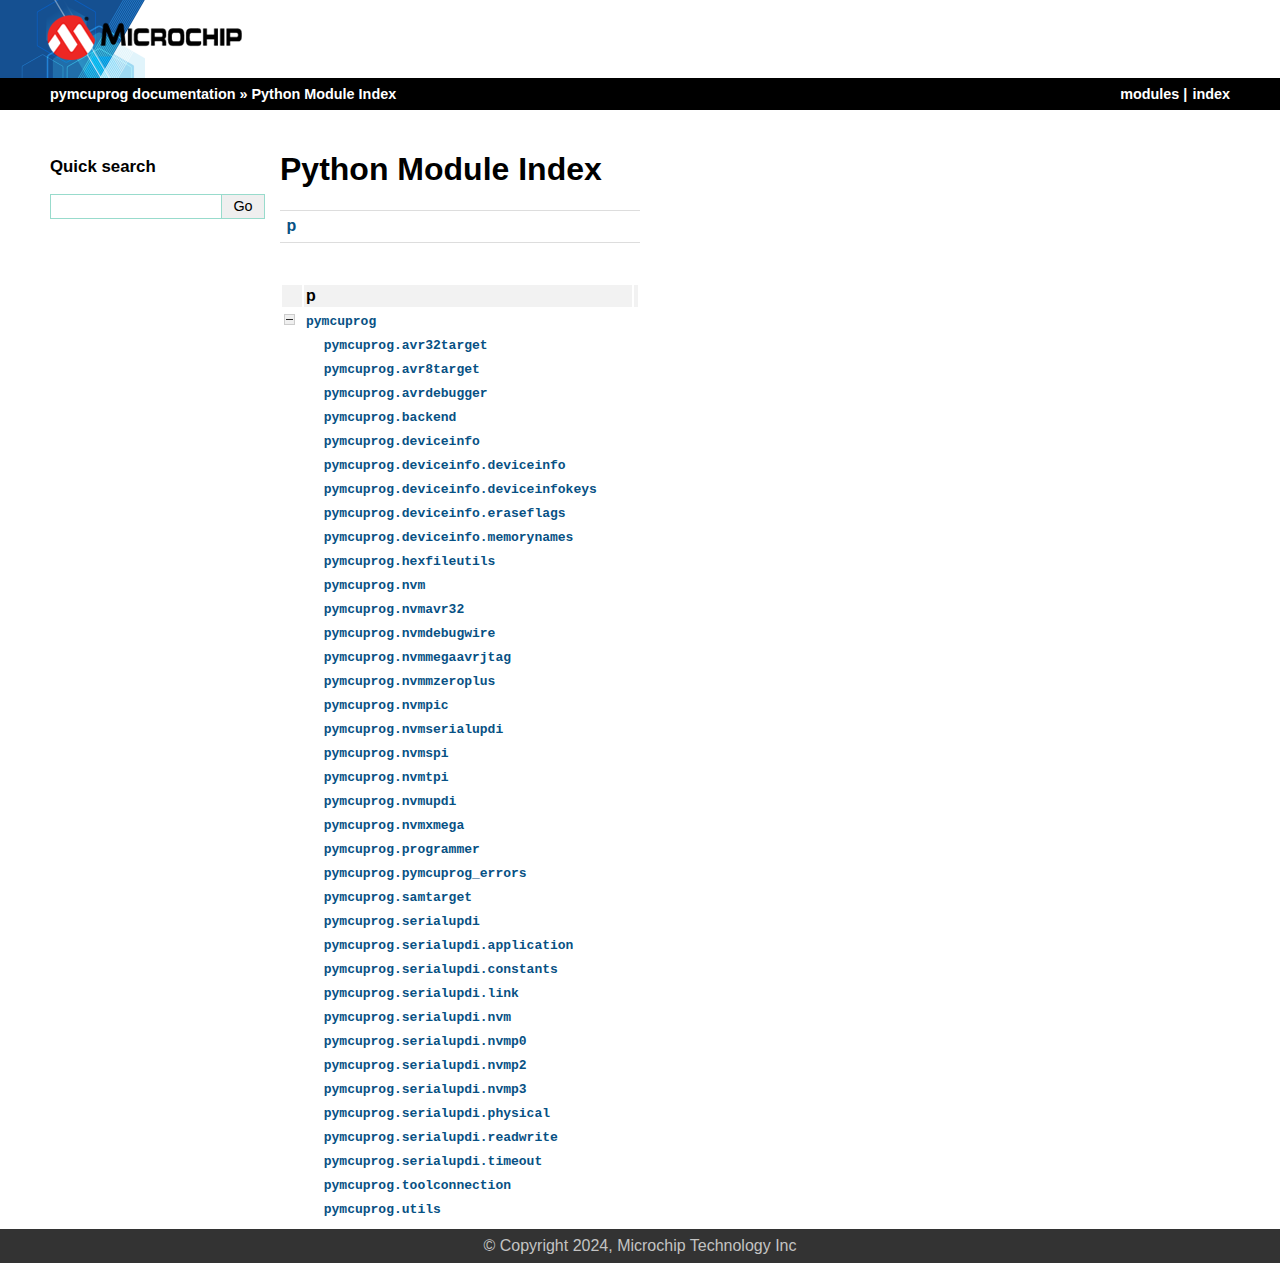
<file: docs/py-modindex.html>
<!DOCTYPE html>

<html lang="en">
  <head>
    <meta charset="utf-8" />
    <meta name="viewport" content="width=device-width, initial-scale=1.0" />
    <title>Python Module Index &#8212; pymcuprog  documentation</title>
    <link rel="stylesheet" type="text/css" href="_static/pygments.css?v=80d5e7a1" />
    <link rel="stylesheet" type="text/css" href="_static/microchip.css?v=e28e0ba5" />
    <script data-url_root="./" id="documentation_options" src="_static/documentation_options.js?v=b3ba4146"></script>
    <script src="_static/doctools.js?v=888ff710"></script>
    <script src="_static/sphinx_highlight.js?v=4825356b"></script>
    <link rel="index" title="Index" href="genindex.html" />
    <link rel="search" title="Search" href="search.html" />
 


  </head><body>
    <header>
        <div class="logo">
            <a href="https://microchip.com" target="_blank">
                <img src="_static/microchip.png" />
            </a>
        </div>
    </header>

    <div class="related-wrapper">
        
    <div class="related" role="navigation" aria-label="related navigation">
      <h3>Navigation</h3>
      <ul>
        <li class="right" style="margin-right: 10px">
          <a href="genindex.html" title="General Index"
             accesskey="I">index</a></li>
        <li class="right" >
          <a href="#" title="Python Module Index"
             >modules</a> |</li>
        <li class="nav-item nav-item-0"><a href="index.html">pymcuprog  documentation</a> &#187;</li>
        <li class="nav-item nav-item-this"><a href="">Python Module Index</a></li> 
      </ul>
    </div>
    </div>

    <div class="document">
        
      <div class="sphinxsidebar" role="navigation" aria-label="main navigation">
        <div class="sphinxsidebarwrapper">
<div id="searchbox" style="display: none" role="search">
  <h3 id="searchlabel">Quick search</h3>
    <div class="searchformwrapper">
    <form class="search" action="search.html" method="get">
      <input type="text" name="q" aria-labelledby="searchlabel" autocomplete="off" autocorrect="off" autocapitalize="off" spellcheck="false"/>
      <input type="submit" value="Go" />
    </form>
    </div>
</div>
<script>document.getElementById('searchbox').style.display = "block"</script>
        </div>
      </div>
        <div class="documentwrapper">
            <div class="bodywrapper">
                <div class="body" role="main">
                    

   <h1>Python Module Index</h1>

   <div class="modindex-jumpbox">
   <a href="#cap-p"><strong>p</strong></a>
   </div>

   <table class="indextable modindextable">
     <tr class="pcap"><td></td><td>&#160;</td><td></td></tr>
     <tr class="cap" id="cap-p"><td></td><td>
       <strong>p</strong></td><td></td></tr>
     <tr>
       <td><img src="_static/minus.png" class="toggler"
              id="toggle-1" style="display: none" alt="-" /></td>
       <td>
       <a href="pymcuprog.html#module-pymcuprog"><code class="xref">pymcuprog</code></a></td><td>
       <em></em></td></tr>
     <tr class="cg-1">
       <td></td>
       <td>&#160;&#160;&#160;
       <a href="pymcuprog.html#module-pymcuprog.avr32target"><code class="xref">pymcuprog.avr32target</code></a></td><td>
       <em></em></td></tr>
     <tr class="cg-1">
       <td></td>
       <td>&#160;&#160;&#160;
       <a href="pymcuprog.html#module-pymcuprog.avr8target"><code class="xref">pymcuprog.avr8target</code></a></td><td>
       <em></em></td></tr>
     <tr class="cg-1">
       <td></td>
       <td>&#160;&#160;&#160;
       <a href="pymcuprog.html#module-pymcuprog.avrdebugger"><code class="xref">pymcuprog.avrdebugger</code></a></td><td>
       <em></em></td></tr>
     <tr class="cg-1">
       <td></td>
       <td>&#160;&#160;&#160;
       <a href="pymcuprog.html#module-pymcuprog.backend"><code class="xref">pymcuprog.backend</code></a></td><td>
       <em></em></td></tr>
     <tr class="cg-1">
       <td></td>
       <td>&#160;&#160;&#160;
       <a href="pymcuprog.deviceinfo.html#module-pymcuprog.deviceinfo"><code class="xref">pymcuprog.deviceinfo</code></a></td><td>
       <em></em></td></tr>
     <tr class="cg-1">
       <td></td>
       <td>&#160;&#160;&#160;
       <a href="pymcuprog.deviceinfo.html#module-pymcuprog.deviceinfo.deviceinfo"><code class="xref">pymcuprog.deviceinfo.deviceinfo</code></a></td><td>
       <em></em></td></tr>
     <tr class="cg-1">
       <td></td>
       <td>&#160;&#160;&#160;
       <a href="pymcuprog.deviceinfo.html#module-pymcuprog.deviceinfo.deviceinfokeys"><code class="xref">pymcuprog.deviceinfo.deviceinfokeys</code></a></td><td>
       <em></em></td></tr>
     <tr class="cg-1">
       <td></td>
       <td>&#160;&#160;&#160;
       <a href="pymcuprog.deviceinfo.html#module-pymcuprog.deviceinfo.eraseflags"><code class="xref">pymcuprog.deviceinfo.eraseflags</code></a></td><td>
       <em></em></td></tr>
     <tr class="cg-1">
       <td></td>
       <td>&#160;&#160;&#160;
       <a href="pymcuprog.deviceinfo.html#module-pymcuprog.deviceinfo.memorynames"><code class="xref">pymcuprog.deviceinfo.memorynames</code></a></td><td>
       <em></em></td></tr>
     <tr class="cg-1">
       <td></td>
       <td>&#160;&#160;&#160;
       <a href="pymcuprog.html#module-pymcuprog.hexfileutils"><code class="xref">pymcuprog.hexfileutils</code></a></td><td>
       <em></em></td></tr>
     <tr class="cg-1">
       <td></td>
       <td>&#160;&#160;&#160;
       <a href="pymcuprog.html#module-pymcuprog.nvm"><code class="xref">pymcuprog.nvm</code></a></td><td>
       <em></em></td></tr>
     <tr class="cg-1">
       <td></td>
       <td>&#160;&#160;&#160;
       <a href="pymcuprog.html#module-pymcuprog.nvmavr32"><code class="xref">pymcuprog.nvmavr32</code></a></td><td>
       <em></em></td></tr>
     <tr class="cg-1">
       <td></td>
       <td>&#160;&#160;&#160;
       <a href="pymcuprog.html#module-pymcuprog.nvmdebugwire"><code class="xref">pymcuprog.nvmdebugwire</code></a></td><td>
       <em></em></td></tr>
     <tr class="cg-1">
       <td></td>
       <td>&#160;&#160;&#160;
       <a href="pymcuprog.html#module-pymcuprog.nvmmegaavrjtag"><code class="xref">pymcuprog.nvmmegaavrjtag</code></a></td><td>
       <em></em></td></tr>
     <tr class="cg-1">
       <td></td>
       <td>&#160;&#160;&#160;
       <a href="pymcuprog.html#module-pymcuprog.nvmmzeroplus"><code class="xref">pymcuprog.nvmmzeroplus</code></a></td><td>
       <em></em></td></tr>
     <tr class="cg-1">
       <td></td>
       <td>&#160;&#160;&#160;
       <a href="pymcuprog.html#module-pymcuprog.nvmpic"><code class="xref">pymcuprog.nvmpic</code></a></td><td>
       <em></em></td></tr>
     <tr class="cg-1">
       <td></td>
       <td>&#160;&#160;&#160;
       <a href="pymcuprog.html#module-pymcuprog.nvmserialupdi"><code class="xref">pymcuprog.nvmserialupdi</code></a></td><td>
       <em></em></td></tr>
     <tr class="cg-1">
       <td></td>
       <td>&#160;&#160;&#160;
       <a href="pymcuprog.html#module-pymcuprog.nvmspi"><code class="xref">pymcuprog.nvmspi</code></a></td><td>
       <em></em></td></tr>
     <tr class="cg-1">
       <td></td>
       <td>&#160;&#160;&#160;
       <a href="pymcuprog.html#module-pymcuprog.nvmtpi"><code class="xref">pymcuprog.nvmtpi</code></a></td><td>
       <em></em></td></tr>
     <tr class="cg-1">
       <td></td>
       <td>&#160;&#160;&#160;
       <a href="pymcuprog.html#module-pymcuprog.nvmupdi"><code class="xref">pymcuprog.nvmupdi</code></a></td><td>
       <em></em></td></tr>
     <tr class="cg-1">
       <td></td>
       <td>&#160;&#160;&#160;
       <a href="pymcuprog.html#module-pymcuprog.nvmxmega"><code class="xref">pymcuprog.nvmxmega</code></a></td><td>
       <em></em></td></tr>
     <tr class="cg-1">
       <td></td>
       <td>&#160;&#160;&#160;
       <a href="pymcuprog.html#module-pymcuprog.programmer"><code class="xref">pymcuprog.programmer</code></a></td><td>
       <em></em></td></tr>
     <tr class="cg-1">
       <td></td>
       <td>&#160;&#160;&#160;
       <a href="pymcuprog.html#module-pymcuprog.pymcuprog_errors"><code class="xref">pymcuprog.pymcuprog_errors</code></a></td><td>
       <em></em></td></tr>
     <tr class="cg-1">
       <td></td>
       <td>&#160;&#160;&#160;
       <a href="pymcuprog.html#module-pymcuprog.samtarget"><code class="xref">pymcuprog.samtarget</code></a></td><td>
       <em></em></td></tr>
     <tr class="cg-1">
       <td></td>
       <td>&#160;&#160;&#160;
       <a href="pymcuprog.serialupdi.html#module-pymcuprog.serialupdi"><code class="xref">pymcuprog.serialupdi</code></a></td><td>
       <em></em></td></tr>
     <tr class="cg-1">
       <td></td>
       <td>&#160;&#160;&#160;
       <a href="pymcuprog.serialupdi.html#module-pymcuprog.serialupdi.application"><code class="xref">pymcuprog.serialupdi.application</code></a></td><td>
       <em></em></td></tr>
     <tr class="cg-1">
       <td></td>
       <td>&#160;&#160;&#160;
       <a href="pymcuprog.serialupdi.html#module-pymcuprog.serialupdi.constants"><code class="xref">pymcuprog.serialupdi.constants</code></a></td><td>
       <em></em></td></tr>
     <tr class="cg-1">
       <td></td>
       <td>&#160;&#160;&#160;
       <a href="pymcuprog.serialupdi.html#module-pymcuprog.serialupdi.link"><code class="xref">pymcuprog.serialupdi.link</code></a></td><td>
       <em></em></td></tr>
     <tr class="cg-1">
       <td></td>
       <td>&#160;&#160;&#160;
       <a href="pymcuprog.serialupdi.html#module-pymcuprog.serialupdi.nvm"><code class="xref">pymcuprog.serialupdi.nvm</code></a></td><td>
       <em></em></td></tr>
     <tr class="cg-1">
       <td></td>
       <td>&#160;&#160;&#160;
       <a href="pymcuprog.serialupdi.html#module-pymcuprog.serialupdi.nvmp0"><code class="xref">pymcuprog.serialupdi.nvmp0</code></a></td><td>
       <em></em></td></tr>
     <tr class="cg-1">
       <td></td>
       <td>&#160;&#160;&#160;
       <a href="pymcuprog.serialupdi.html#module-pymcuprog.serialupdi.nvmp2"><code class="xref">pymcuprog.serialupdi.nvmp2</code></a></td><td>
       <em></em></td></tr>
     <tr class="cg-1">
       <td></td>
       <td>&#160;&#160;&#160;
       <a href="pymcuprog.serialupdi.html#module-pymcuprog.serialupdi.nvmp3"><code class="xref">pymcuprog.serialupdi.nvmp3</code></a></td><td>
       <em></em></td></tr>
     <tr class="cg-1">
       <td></td>
       <td>&#160;&#160;&#160;
       <a href="pymcuprog.serialupdi.html#module-pymcuprog.serialupdi.physical"><code class="xref">pymcuprog.serialupdi.physical</code></a></td><td>
       <em></em></td></tr>
     <tr class="cg-1">
       <td></td>
       <td>&#160;&#160;&#160;
       <a href="pymcuprog.serialupdi.html#module-pymcuprog.serialupdi.readwrite"><code class="xref">pymcuprog.serialupdi.readwrite</code></a></td><td>
       <em></em></td></tr>
     <tr class="cg-1">
       <td></td>
       <td>&#160;&#160;&#160;
       <a href="pymcuprog.serialupdi.html#module-pymcuprog.serialupdi.timeout"><code class="xref">pymcuprog.serialupdi.timeout</code></a></td><td>
       <em></em></td></tr>
     <tr class="cg-1">
       <td></td>
       <td>&#160;&#160;&#160;
       <a href="pymcuprog.html#module-pymcuprog.toolconnection"><code class="xref">pymcuprog.toolconnection</code></a></td><td>
       <em></em></td></tr>
     <tr class="cg-1">
       <td></td>
       <td>&#160;&#160;&#160;
       <a href="pymcuprog.html#module-pymcuprog.utils"><code class="xref">pymcuprog.utils</code></a></td><td>
       <em></em></td></tr>
   </table>


                </div>
            </div>
        </div>
    </div>
    <div class="footer-wrapper">
        <div class="footer" role="contentinfo">
            © Copyright 2024, Microchip Technology Inc
        </div>
    </div>
  </body>
</html>
</file>
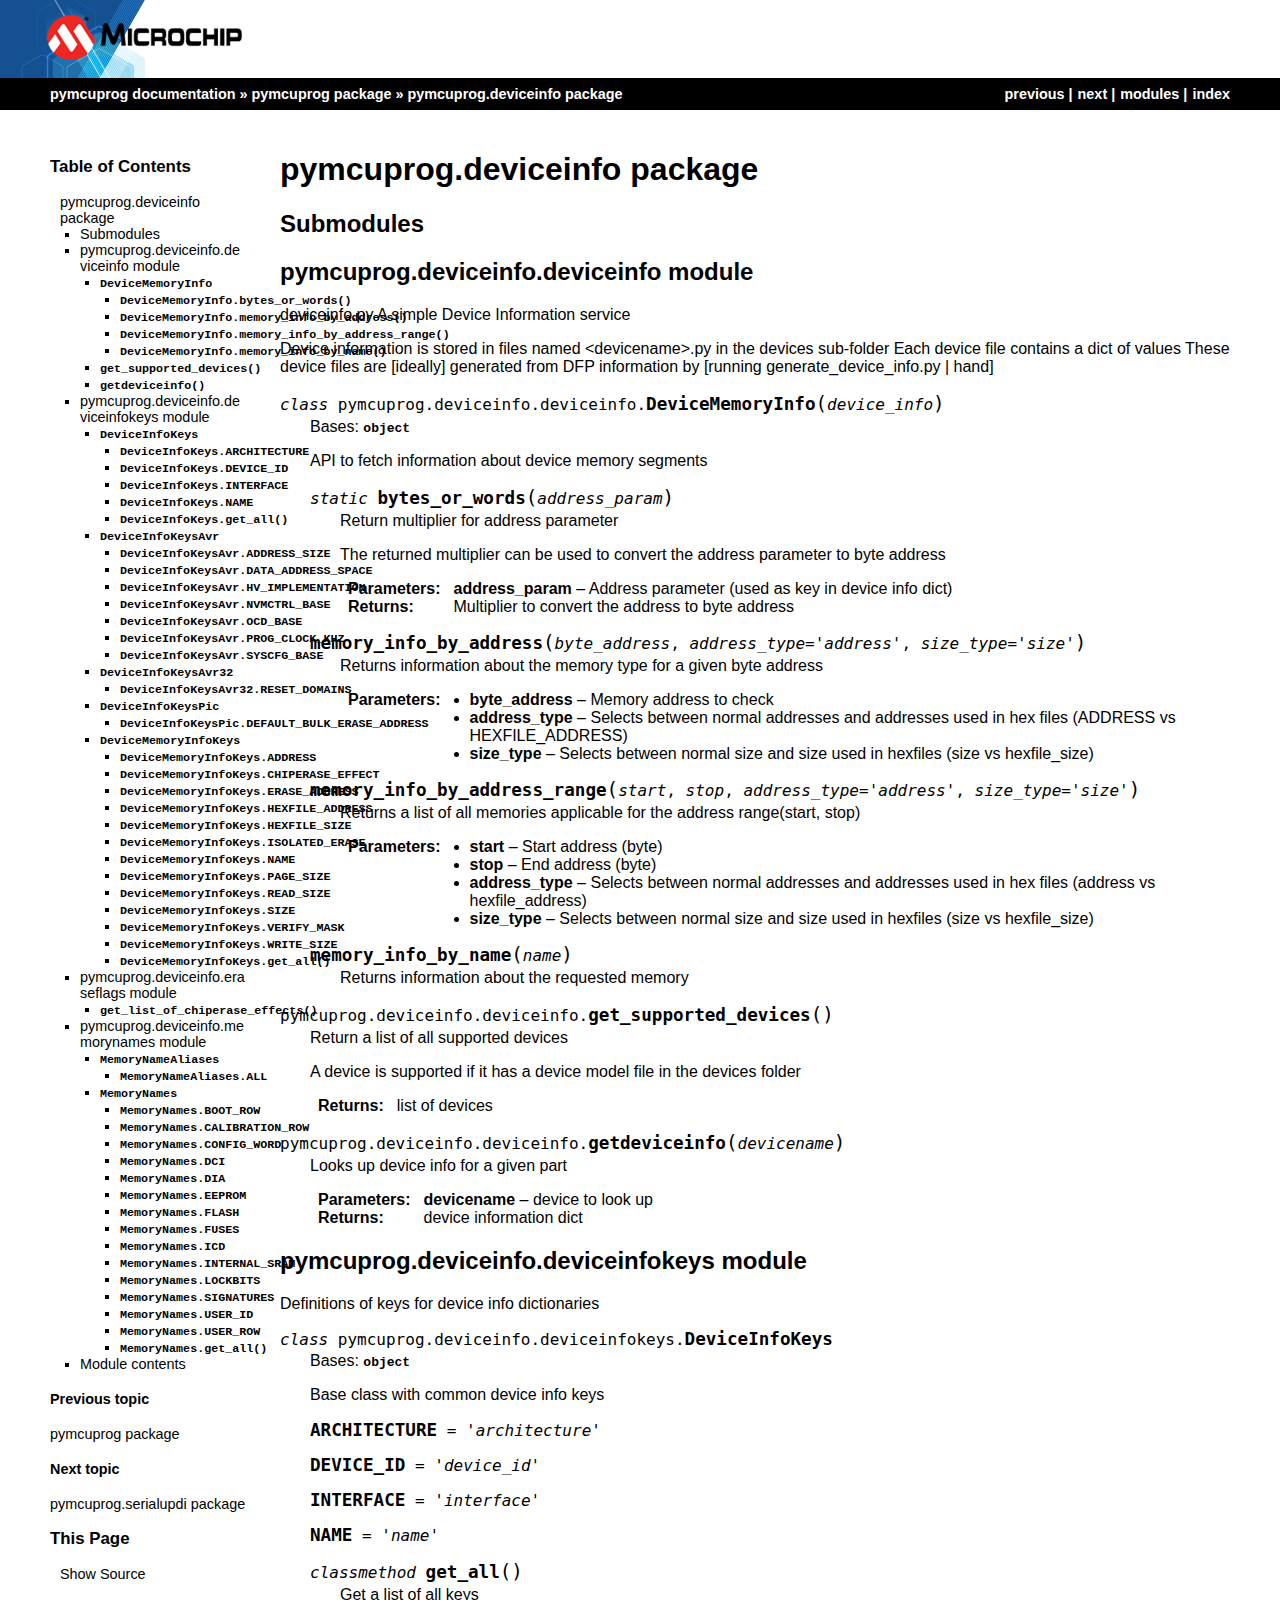
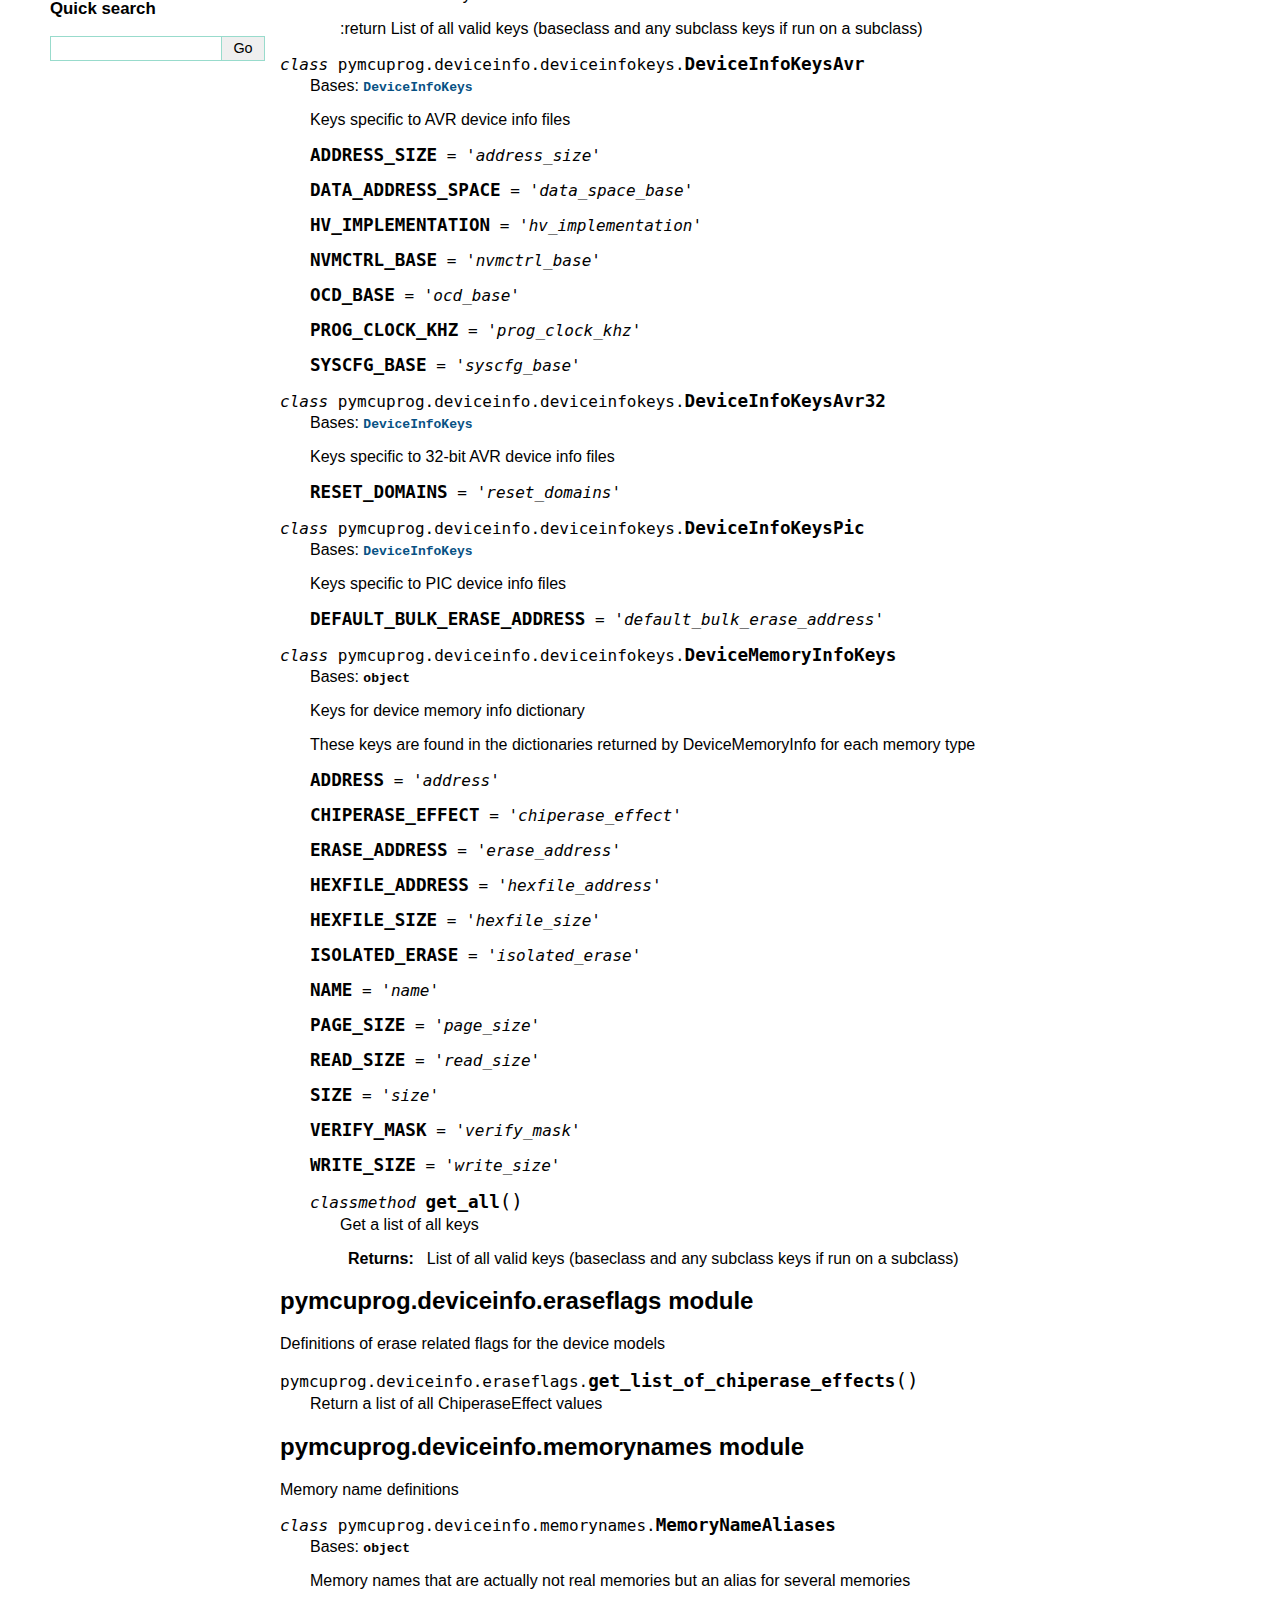
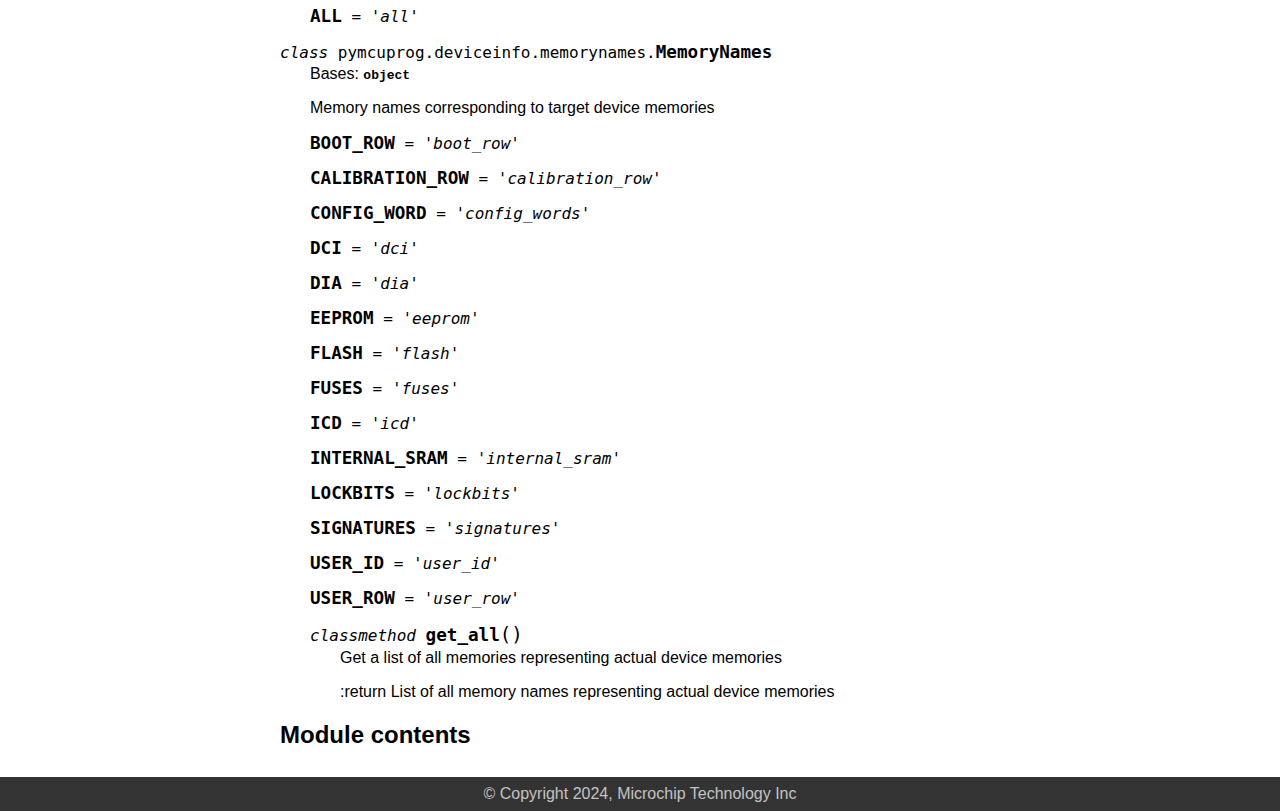
<file: docs/pymcuprog.deviceinfo.html>
<!DOCTYPE html>

<html lang="en">
  <head>
    <meta charset="utf-8" />
    <meta name="viewport" content="width=device-width, initial-scale=1.0" /><meta name="viewport" content="width=device-width, initial-scale=1" />

    <title>pymcuprog.deviceinfo package &#8212; pymcuprog  documentation</title>
    <link rel="stylesheet" type="text/css" href="_static/pygments.css?v=80d5e7a1" />
    <link rel="stylesheet" type="text/css" href="_static/microchip.css?v=e28e0ba5" />
    <script data-url_root="./" id="documentation_options" src="_static/documentation_options.js?v=b3ba4146"></script>
    <script src="_static/doctools.js?v=888ff710"></script>
    <script src="_static/sphinx_highlight.js?v=4825356b"></script>
    <link rel="index" title="Index" href="genindex.html" />
    <link rel="search" title="Search" href="search.html" />
    <link rel="next" title="pymcuprog.serialupdi package" href="pymcuprog.serialupdi.html" />
    <link rel="prev" title="pymcuprog package" href="pymcuprog.html" /> 
  </head><body>
    <header>
        <div class="logo">
            <a href="https://microchip.com" target="_blank">
                <img src="_static/microchip.png" />
            </a>
        </div>
    </header>

    <div class="related-wrapper">
        
    <div class="related" role="navigation" aria-label="related navigation">
      <h3>Navigation</h3>
      <ul>
        <li class="right" style="margin-right: 10px">
          <a href="genindex.html" title="General Index"
             accesskey="I">index</a></li>
        <li class="right" >
          <a href="py-modindex.html" title="Python Module Index"
             >modules</a> |</li>
        <li class="right" >
          <a href="pymcuprog.serialupdi.html" title="pymcuprog.serialupdi package"
             accesskey="N">next</a> |</li>
        <li class="right" >
          <a href="pymcuprog.html" title="pymcuprog package"
             accesskey="P">previous</a> |</li>
        <li class="nav-item nav-item-0"><a href="index.html">pymcuprog  documentation</a> &#187;</li>
          <li class="nav-item nav-item-1"><a href="pymcuprog.html" accesskey="U">pymcuprog package</a> &#187;</li>
        <li class="nav-item nav-item-this"><a href="">pymcuprog.deviceinfo package</a></li> 
      </ul>
    </div>
    </div>

    <div class="document">
        
      <div class="sphinxsidebar" role="navigation" aria-label="main navigation">
        <div class="sphinxsidebarwrapper">
  <div>
    <h3><a href="index.html">Table of Contents</a></h3>
    <ul>
<li><a class="reference internal" href="#">pymcuprog.deviceinfo package</a><ul>
<li><a class="reference internal" href="#submodules">Submodules</a></li>
<li><a class="reference internal" href="#module-pymcuprog.deviceinfo.deviceinfo">pymcuprog.deviceinfo.deviceinfo module</a><ul>
<li><a class="reference internal" href="#pymcuprog.deviceinfo.deviceinfo.DeviceMemoryInfo"><code class="docutils literal notranslate"><span class="pre">DeviceMemoryInfo</span></code></a><ul>
<li><a class="reference internal" href="#pymcuprog.deviceinfo.deviceinfo.DeviceMemoryInfo.bytes_or_words"><code class="docutils literal notranslate"><span class="pre">DeviceMemoryInfo.bytes_or_words()</span></code></a></li>
<li><a class="reference internal" href="#pymcuprog.deviceinfo.deviceinfo.DeviceMemoryInfo.memory_info_by_address"><code class="docutils literal notranslate"><span class="pre">DeviceMemoryInfo.memory_info_by_address()</span></code></a></li>
<li><a class="reference internal" href="#pymcuprog.deviceinfo.deviceinfo.DeviceMemoryInfo.memory_info_by_address_range"><code class="docutils literal notranslate"><span class="pre">DeviceMemoryInfo.memory_info_by_address_range()</span></code></a></li>
<li><a class="reference internal" href="#pymcuprog.deviceinfo.deviceinfo.DeviceMemoryInfo.memory_info_by_name"><code class="docutils literal notranslate"><span class="pre">DeviceMemoryInfo.memory_info_by_name()</span></code></a></li>
</ul>
</li>
<li><a class="reference internal" href="#pymcuprog.deviceinfo.deviceinfo.get_supported_devices"><code class="docutils literal notranslate"><span class="pre">get_supported_devices()</span></code></a></li>
<li><a class="reference internal" href="#pymcuprog.deviceinfo.deviceinfo.getdeviceinfo"><code class="docutils literal notranslate"><span class="pre">getdeviceinfo()</span></code></a></li>
</ul>
</li>
<li><a class="reference internal" href="#module-pymcuprog.deviceinfo.deviceinfokeys">pymcuprog.deviceinfo.deviceinfokeys module</a><ul>
<li><a class="reference internal" href="#pymcuprog.deviceinfo.deviceinfokeys.DeviceInfoKeys"><code class="docutils literal notranslate"><span class="pre">DeviceInfoKeys</span></code></a><ul>
<li><a class="reference internal" href="#pymcuprog.deviceinfo.deviceinfokeys.DeviceInfoKeys.ARCHITECTURE"><code class="docutils literal notranslate"><span class="pre">DeviceInfoKeys.ARCHITECTURE</span></code></a></li>
<li><a class="reference internal" href="#pymcuprog.deviceinfo.deviceinfokeys.DeviceInfoKeys.DEVICE_ID"><code class="docutils literal notranslate"><span class="pre">DeviceInfoKeys.DEVICE_ID</span></code></a></li>
<li><a class="reference internal" href="#pymcuprog.deviceinfo.deviceinfokeys.DeviceInfoKeys.INTERFACE"><code class="docutils literal notranslate"><span class="pre">DeviceInfoKeys.INTERFACE</span></code></a></li>
<li><a class="reference internal" href="#pymcuprog.deviceinfo.deviceinfokeys.DeviceInfoKeys.NAME"><code class="docutils literal notranslate"><span class="pre">DeviceInfoKeys.NAME</span></code></a></li>
<li><a class="reference internal" href="#pymcuprog.deviceinfo.deviceinfokeys.DeviceInfoKeys.get_all"><code class="docutils literal notranslate"><span class="pre">DeviceInfoKeys.get_all()</span></code></a></li>
</ul>
</li>
<li><a class="reference internal" href="#pymcuprog.deviceinfo.deviceinfokeys.DeviceInfoKeysAvr"><code class="docutils literal notranslate"><span class="pre">DeviceInfoKeysAvr</span></code></a><ul>
<li><a class="reference internal" href="#pymcuprog.deviceinfo.deviceinfokeys.DeviceInfoKeysAvr.ADDRESS_SIZE"><code class="docutils literal notranslate"><span class="pre">DeviceInfoKeysAvr.ADDRESS_SIZE</span></code></a></li>
<li><a class="reference internal" href="#pymcuprog.deviceinfo.deviceinfokeys.DeviceInfoKeysAvr.DATA_ADDRESS_SPACE"><code class="docutils literal notranslate"><span class="pre">DeviceInfoKeysAvr.DATA_ADDRESS_SPACE</span></code></a></li>
<li><a class="reference internal" href="#pymcuprog.deviceinfo.deviceinfokeys.DeviceInfoKeysAvr.HV_IMPLEMENTATION"><code class="docutils literal notranslate"><span class="pre">DeviceInfoKeysAvr.HV_IMPLEMENTATION</span></code></a></li>
<li><a class="reference internal" href="#pymcuprog.deviceinfo.deviceinfokeys.DeviceInfoKeysAvr.NVMCTRL_BASE"><code class="docutils literal notranslate"><span class="pre">DeviceInfoKeysAvr.NVMCTRL_BASE</span></code></a></li>
<li><a class="reference internal" href="#pymcuprog.deviceinfo.deviceinfokeys.DeviceInfoKeysAvr.OCD_BASE"><code class="docutils literal notranslate"><span class="pre">DeviceInfoKeysAvr.OCD_BASE</span></code></a></li>
<li><a class="reference internal" href="#pymcuprog.deviceinfo.deviceinfokeys.DeviceInfoKeysAvr.PROG_CLOCK_KHZ"><code class="docutils literal notranslate"><span class="pre">DeviceInfoKeysAvr.PROG_CLOCK_KHZ</span></code></a></li>
<li><a class="reference internal" href="#pymcuprog.deviceinfo.deviceinfokeys.DeviceInfoKeysAvr.SYSCFG_BASE"><code class="docutils literal notranslate"><span class="pre">DeviceInfoKeysAvr.SYSCFG_BASE</span></code></a></li>
</ul>
</li>
<li><a class="reference internal" href="#pymcuprog.deviceinfo.deviceinfokeys.DeviceInfoKeysAvr32"><code class="docutils literal notranslate"><span class="pre">DeviceInfoKeysAvr32</span></code></a><ul>
<li><a class="reference internal" href="#pymcuprog.deviceinfo.deviceinfokeys.DeviceInfoKeysAvr32.RESET_DOMAINS"><code class="docutils literal notranslate"><span class="pre">DeviceInfoKeysAvr32.RESET_DOMAINS</span></code></a></li>
</ul>
</li>
<li><a class="reference internal" href="#pymcuprog.deviceinfo.deviceinfokeys.DeviceInfoKeysPic"><code class="docutils literal notranslate"><span class="pre">DeviceInfoKeysPic</span></code></a><ul>
<li><a class="reference internal" href="#pymcuprog.deviceinfo.deviceinfokeys.DeviceInfoKeysPic.DEFAULT_BULK_ERASE_ADDRESS"><code class="docutils literal notranslate"><span class="pre">DeviceInfoKeysPic.DEFAULT_BULK_ERASE_ADDRESS</span></code></a></li>
</ul>
</li>
<li><a class="reference internal" href="#pymcuprog.deviceinfo.deviceinfokeys.DeviceMemoryInfoKeys"><code class="docutils literal notranslate"><span class="pre">DeviceMemoryInfoKeys</span></code></a><ul>
<li><a class="reference internal" href="#pymcuprog.deviceinfo.deviceinfokeys.DeviceMemoryInfoKeys.ADDRESS"><code class="docutils literal notranslate"><span class="pre">DeviceMemoryInfoKeys.ADDRESS</span></code></a></li>
<li><a class="reference internal" href="#pymcuprog.deviceinfo.deviceinfokeys.DeviceMemoryInfoKeys.CHIPERASE_EFFECT"><code class="docutils literal notranslate"><span class="pre">DeviceMemoryInfoKeys.CHIPERASE_EFFECT</span></code></a></li>
<li><a class="reference internal" href="#pymcuprog.deviceinfo.deviceinfokeys.DeviceMemoryInfoKeys.ERASE_ADDRESS"><code class="docutils literal notranslate"><span class="pre">DeviceMemoryInfoKeys.ERASE_ADDRESS</span></code></a></li>
<li><a class="reference internal" href="#pymcuprog.deviceinfo.deviceinfokeys.DeviceMemoryInfoKeys.HEXFILE_ADDRESS"><code class="docutils literal notranslate"><span class="pre">DeviceMemoryInfoKeys.HEXFILE_ADDRESS</span></code></a></li>
<li><a class="reference internal" href="#pymcuprog.deviceinfo.deviceinfokeys.DeviceMemoryInfoKeys.HEXFILE_SIZE"><code class="docutils literal notranslate"><span class="pre">DeviceMemoryInfoKeys.HEXFILE_SIZE</span></code></a></li>
<li><a class="reference internal" href="#pymcuprog.deviceinfo.deviceinfokeys.DeviceMemoryInfoKeys.ISOLATED_ERASE"><code class="docutils literal notranslate"><span class="pre">DeviceMemoryInfoKeys.ISOLATED_ERASE</span></code></a></li>
<li><a class="reference internal" href="#pymcuprog.deviceinfo.deviceinfokeys.DeviceMemoryInfoKeys.NAME"><code class="docutils literal notranslate"><span class="pre">DeviceMemoryInfoKeys.NAME</span></code></a></li>
<li><a class="reference internal" href="#pymcuprog.deviceinfo.deviceinfokeys.DeviceMemoryInfoKeys.PAGE_SIZE"><code class="docutils literal notranslate"><span class="pre">DeviceMemoryInfoKeys.PAGE_SIZE</span></code></a></li>
<li><a class="reference internal" href="#pymcuprog.deviceinfo.deviceinfokeys.DeviceMemoryInfoKeys.READ_SIZE"><code class="docutils literal notranslate"><span class="pre">DeviceMemoryInfoKeys.READ_SIZE</span></code></a></li>
<li><a class="reference internal" href="#pymcuprog.deviceinfo.deviceinfokeys.DeviceMemoryInfoKeys.SIZE"><code class="docutils literal notranslate"><span class="pre">DeviceMemoryInfoKeys.SIZE</span></code></a></li>
<li><a class="reference internal" href="#pymcuprog.deviceinfo.deviceinfokeys.DeviceMemoryInfoKeys.VERIFY_MASK"><code class="docutils literal notranslate"><span class="pre">DeviceMemoryInfoKeys.VERIFY_MASK</span></code></a></li>
<li><a class="reference internal" href="#pymcuprog.deviceinfo.deviceinfokeys.DeviceMemoryInfoKeys.WRITE_SIZE"><code class="docutils literal notranslate"><span class="pre">DeviceMemoryInfoKeys.WRITE_SIZE</span></code></a></li>
<li><a class="reference internal" href="#pymcuprog.deviceinfo.deviceinfokeys.DeviceMemoryInfoKeys.get_all"><code class="docutils literal notranslate"><span class="pre">DeviceMemoryInfoKeys.get_all()</span></code></a></li>
</ul>
</li>
</ul>
</li>
<li><a class="reference internal" href="#module-pymcuprog.deviceinfo.eraseflags">pymcuprog.deviceinfo.eraseflags module</a><ul>
<li><a class="reference internal" href="#pymcuprog.deviceinfo.eraseflags.get_list_of_chiperase_effects"><code class="docutils literal notranslate"><span class="pre">get_list_of_chiperase_effects()</span></code></a></li>
</ul>
</li>
<li><a class="reference internal" href="#module-pymcuprog.deviceinfo.memorynames">pymcuprog.deviceinfo.memorynames module</a><ul>
<li><a class="reference internal" href="#pymcuprog.deviceinfo.memorynames.MemoryNameAliases"><code class="docutils literal notranslate"><span class="pre">MemoryNameAliases</span></code></a><ul>
<li><a class="reference internal" href="#pymcuprog.deviceinfo.memorynames.MemoryNameAliases.ALL"><code class="docutils literal notranslate"><span class="pre">MemoryNameAliases.ALL</span></code></a></li>
</ul>
</li>
<li><a class="reference internal" href="#pymcuprog.deviceinfo.memorynames.MemoryNames"><code class="docutils literal notranslate"><span class="pre">MemoryNames</span></code></a><ul>
<li><a class="reference internal" href="#pymcuprog.deviceinfo.memorynames.MemoryNames.BOOT_ROW"><code class="docutils literal notranslate"><span class="pre">MemoryNames.BOOT_ROW</span></code></a></li>
<li><a class="reference internal" href="#pymcuprog.deviceinfo.memorynames.MemoryNames.CALIBRATION_ROW"><code class="docutils literal notranslate"><span class="pre">MemoryNames.CALIBRATION_ROW</span></code></a></li>
<li><a class="reference internal" href="#pymcuprog.deviceinfo.memorynames.MemoryNames.CONFIG_WORD"><code class="docutils literal notranslate"><span class="pre">MemoryNames.CONFIG_WORD</span></code></a></li>
<li><a class="reference internal" href="#pymcuprog.deviceinfo.memorynames.MemoryNames.DCI"><code class="docutils literal notranslate"><span class="pre">MemoryNames.DCI</span></code></a></li>
<li><a class="reference internal" href="#pymcuprog.deviceinfo.memorynames.MemoryNames.DIA"><code class="docutils literal notranslate"><span class="pre">MemoryNames.DIA</span></code></a></li>
<li><a class="reference internal" href="#pymcuprog.deviceinfo.memorynames.MemoryNames.EEPROM"><code class="docutils literal notranslate"><span class="pre">MemoryNames.EEPROM</span></code></a></li>
<li><a class="reference internal" href="#pymcuprog.deviceinfo.memorynames.MemoryNames.FLASH"><code class="docutils literal notranslate"><span class="pre">MemoryNames.FLASH</span></code></a></li>
<li><a class="reference internal" href="#pymcuprog.deviceinfo.memorynames.MemoryNames.FUSES"><code class="docutils literal notranslate"><span class="pre">MemoryNames.FUSES</span></code></a></li>
<li><a class="reference internal" href="#pymcuprog.deviceinfo.memorynames.MemoryNames.ICD"><code class="docutils literal notranslate"><span class="pre">MemoryNames.ICD</span></code></a></li>
<li><a class="reference internal" href="#pymcuprog.deviceinfo.memorynames.MemoryNames.INTERNAL_SRAM"><code class="docutils literal notranslate"><span class="pre">MemoryNames.INTERNAL_SRAM</span></code></a></li>
<li><a class="reference internal" href="#pymcuprog.deviceinfo.memorynames.MemoryNames.LOCKBITS"><code class="docutils literal notranslate"><span class="pre">MemoryNames.LOCKBITS</span></code></a></li>
<li><a class="reference internal" href="#pymcuprog.deviceinfo.memorynames.MemoryNames.SIGNATURES"><code class="docutils literal notranslate"><span class="pre">MemoryNames.SIGNATURES</span></code></a></li>
<li><a class="reference internal" href="#pymcuprog.deviceinfo.memorynames.MemoryNames.USER_ID"><code class="docutils literal notranslate"><span class="pre">MemoryNames.USER_ID</span></code></a></li>
<li><a class="reference internal" href="#pymcuprog.deviceinfo.memorynames.MemoryNames.USER_ROW"><code class="docutils literal notranslate"><span class="pre">MemoryNames.USER_ROW</span></code></a></li>
<li><a class="reference internal" href="#pymcuprog.deviceinfo.memorynames.MemoryNames.get_all"><code class="docutils literal notranslate"><span class="pre">MemoryNames.get_all()</span></code></a></li>
</ul>
</li>
</ul>
</li>
<li><a class="reference internal" href="#module-pymcuprog.deviceinfo">Module contents</a></li>
</ul>
</li>
</ul>

  </div>
  <div>
    <h4>Previous topic</h4>
    <p class="topless"><a href="pymcuprog.html"
                          title="previous chapter">pymcuprog package</a></p>
  </div>
  <div>
    <h4>Next topic</h4>
    <p class="topless"><a href="pymcuprog.serialupdi.html"
                          title="next chapter">pymcuprog.serialupdi package</a></p>
  </div>
  <div role="note" aria-label="source link">
    <h3>This Page</h3>
    <ul class="this-page-menu">
      <li><a href="_sources/pymcuprog.deviceinfo.rst.txt"
            rel="nofollow">Show Source</a></li>
    </ul>
   </div>
<div id="searchbox" style="display: none" role="search">
  <h3 id="searchlabel">Quick search</h3>
    <div class="searchformwrapper">
    <form class="search" action="search.html" method="get">
      <input type="text" name="q" aria-labelledby="searchlabel" autocomplete="off" autocorrect="off" autocapitalize="off" spellcheck="false"/>
      <input type="submit" value="Go" />
    </form>
    </div>
</div>
<script>document.getElementById('searchbox').style.display = "block"</script>
        </div>
      </div>
        <div class="documentwrapper">
            <div class="bodywrapper">
                <div class="body" role="main">
                    
  <section id="pymcuprog-deviceinfo-package">
<h1>pymcuprog.deviceinfo package<a class="headerlink" href="#pymcuprog-deviceinfo-package" title="Permalink to this heading">¶</a></h1>
<section id="submodules">
<h2>Submodules<a class="headerlink" href="#submodules" title="Permalink to this heading">¶</a></h2>
</section>
<section id="module-pymcuprog.deviceinfo.deviceinfo">
<span id="pymcuprog-deviceinfo-deviceinfo-module"></span><h2>pymcuprog.deviceinfo.deviceinfo module<a class="headerlink" href="#module-pymcuprog.deviceinfo.deviceinfo" title="Permalink to this heading">¶</a></h2>
<p>deviceinfo.py
A simple Device Information service</p>
<p>Device information is stored in files named &lt;devicename&gt;.py in the devices sub-folder
Each device file contains a dict of values
These device files are [ideally] generated from DFP information by [running generate_device_info.py | hand]</p>
<dl class="py class">
<dt class="sig sig-object py" id="pymcuprog.deviceinfo.deviceinfo.DeviceMemoryInfo">
<em class="property"><span class="pre">class</span><span class="w"> </span></em><span class="sig-prename descclassname"><span class="pre">pymcuprog.deviceinfo.deviceinfo.</span></span><span class="sig-name descname"><span class="pre">DeviceMemoryInfo</span></span><span class="sig-paren">(</span><em class="sig-param"><span class="n"><span class="pre">device_info</span></span></em><span class="sig-paren">)</span><a class="headerlink" href="#pymcuprog.deviceinfo.deviceinfo.DeviceMemoryInfo" title="Permalink to this definition">¶</a></dt>
<dd><p>Bases: <code class="xref py py-class docutils literal notranslate"><span class="pre">object</span></code></p>
<p>API to fetch information about device memory segments</p>
<dl class="py method">
<dt class="sig sig-object py" id="pymcuprog.deviceinfo.deviceinfo.DeviceMemoryInfo.bytes_or_words">
<em class="property"><span class="pre">static</span><span class="w"> </span></em><span class="sig-name descname"><span class="pre">bytes_or_words</span></span><span class="sig-paren">(</span><em class="sig-param"><span class="n"><span class="pre">address_param</span></span></em><span class="sig-paren">)</span><a class="headerlink" href="#pymcuprog.deviceinfo.deviceinfo.DeviceMemoryInfo.bytes_or_words" title="Permalink to this definition">¶</a></dt>
<dd><p>Return multiplier for address parameter</p>
<p>The returned multiplier can be used to convert the address parameter to byte address</p>
<dl class="field-list simple">
<dt class="field-odd">Parameters<span class="colon">:</span></dt>
<dd class="field-odd"><p><strong>address_param</strong> – Address parameter (used as key in device info dict)</p>
</dd>
<dt class="field-even">Returns<span class="colon">:</span></dt>
<dd class="field-even"><p>Multiplier to convert the address to byte address</p>
</dd>
</dl>
</dd></dl>

<dl class="py method">
<dt class="sig sig-object py" id="pymcuprog.deviceinfo.deviceinfo.DeviceMemoryInfo.memory_info_by_address">
<span class="sig-name descname"><span class="pre">memory_info_by_address</span></span><span class="sig-paren">(</span><em class="sig-param"><span class="n"><span class="pre">byte_address</span></span></em>, <em class="sig-param"><span class="n"><span class="pre">address_type</span></span><span class="o"><span class="pre">=</span></span><span class="default_value"><span class="pre">'address'</span></span></em>, <em class="sig-param"><span class="n"><span class="pre">size_type</span></span><span class="o"><span class="pre">=</span></span><span class="default_value"><span class="pre">'size'</span></span></em><span class="sig-paren">)</span><a class="headerlink" href="#pymcuprog.deviceinfo.deviceinfo.DeviceMemoryInfo.memory_info_by_address" title="Permalink to this definition">¶</a></dt>
<dd><p>Returns information about the memory type for a given byte address</p>
<dl class="field-list simple">
<dt class="field-odd">Parameters<span class="colon">:</span></dt>
<dd class="field-odd"><ul class="simple">
<li><p><strong>byte_address</strong> – Memory address to check</p></li>
<li><p><strong>address_type</strong> – Selects between normal addresses and addresses used in hex files
(ADDRESS vs HEXFILE_ADDRESS)</p></li>
<li><p><strong>size_type</strong> – Selects between normal size and size used in hexfiles (size vs hexfile_size)</p></li>
</ul>
</dd>
</dl>
</dd></dl>

<dl class="py method">
<dt class="sig sig-object py" id="pymcuprog.deviceinfo.deviceinfo.DeviceMemoryInfo.memory_info_by_address_range">
<span class="sig-name descname"><span class="pre">memory_info_by_address_range</span></span><span class="sig-paren">(</span><em class="sig-param"><span class="n"><span class="pre">start</span></span></em>, <em class="sig-param"><span class="n"><span class="pre">stop</span></span></em>, <em class="sig-param"><span class="n"><span class="pre">address_type</span></span><span class="o"><span class="pre">=</span></span><span class="default_value"><span class="pre">'address'</span></span></em>, <em class="sig-param"><span class="n"><span class="pre">size_type</span></span><span class="o"><span class="pre">=</span></span><span class="default_value"><span class="pre">'size'</span></span></em><span class="sig-paren">)</span><a class="headerlink" href="#pymcuprog.deviceinfo.deviceinfo.DeviceMemoryInfo.memory_info_by_address_range" title="Permalink to this definition">¶</a></dt>
<dd><p>Returns a list of all memories applicable for the address range(start, stop)</p>
<dl class="field-list simple">
<dt class="field-odd">Parameters<span class="colon">:</span></dt>
<dd class="field-odd"><ul class="simple">
<li><p><strong>start</strong> – Start address (byte)</p></li>
<li><p><strong>stop</strong> – End address (byte)</p></li>
<li><p><strong>address_type</strong> – Selects between normal addresses and addresses used in hex files
(address vs hexfile_address)</p></li>
<li><p><strong>size_type</strong> – Selects between normal size and size used in hexfiles (size vs hexfile_size)</p></li>
</ul>
</dd>
</dl>
</dd></dl>

<dl class="py method">
<dt class="sig sig-object py" id="pymcuprog.deviceinfo.deviceinfo.DeviceMemoryInfo.memory_info_by_name">
<span class="sig-name descname"><span class="pre">memory_info_by_name</span></span><span class="sig-paren">(</span><em class="sig-param"><span class="n"><span class="pre">name</span></span></em><span class="sig-paren">)</span><a class="headerlink" href="#pymcuprog.deviceinfo.deviceinfo.DeviceMemoryInfo.memory_info_by_name" title="Permalink to this definition">¶</a></dt>
<dd><p>Returns information about the requested memory</p>
</dd></dl>

</dd></dl>

<dl class="py function">
<dt class="sig sig-object py" id="pymcuprog.deviceinfo.deviceinfo.get_supported_devices">
<span class="sig-prename descclassname"><span class="pre">pymcuprog.deviceinfo.deviceinfo.</span></span><span class="sig-name descname"><span class="pre">get_supported_devices</span></span><span class="sig-paren">(</span><span class="sig-paren">)</span><a class="headerlink" href="#pymcuprog.deviceinfo.deviceinfo.get_supported_devices" title="Permalink to this definition">¶</a></dt>
<dd><p>Return a list of all supported devices</p>
<p>A device is supported if it has a device model file in the devices folder</p>
<dl class="field-list simple">
<dt class="field-odd">Returns<span class="colon">:</span></dt>
<dd class="field-odd"><p>list of devices</p>
</dd>
</dl>
</dd></dl>

<dl class="py function">
<dt class="sig sig-object py" id="pymcuprog.deviceinfo.deviceinfo.getdeviceinfo">
<span class="sig-prename descclassname"><span class="pre">pymcuprog.deviceinfo.deviceinfo.</span></span><span class="sig-name descname"><span class="pre">getdeviceinfo</span></span><span class="sig-paren">(</span><em class="sig-param"><span class="n"><span class="pre">devicename</span></span></em><span class="sig-paren">)</span><a class="headerlink" href="#pymcuprog.deviceinfo.deviceinfo.getdeviceinfo" title="Permalink to this definition">¶</a></dt>
<dd><p>Looks up device info for a given part</p>
<dl class="field-list simple">
<dt class="field-odd">Parameters<span class="colon">:</span></dt>
<dd class="field-odd"><p><strong>devicename</strong> – device to look up</p>
</dd>
<dt class="field-even">Returns<span class="colon">:</span></dt>
<dd class="field-even"><p>device information dict</p>
</dd>
</dl>
</dd></dl>

</section>
<section id="module-pymcuprog.deviceinfo.deviceinfokeys">
<span id="pymcuprog-deviceinfo-deviceinfokeys-module"></span><h2>pymcuprog.deviceinfo.deviceinfokeys module<a class="headerlink" href="#module-pymcuprog.deviceinfo.deviceinfokeys" title="Permalink to this heading">¶</a></h2>
<p>Definitions of keys for device info dictionaries</p>
<dl class="py class">
<dt class="sig sig-object py" id="pymcuprog.deviceinfo.deviceinfokeys.DeviceInfoKeys">
<em class="property"><span class="pre">class</span><span class="w"> </span></em><span class="sig-prename descclassname"><span class="pre">pymcuprog.deviceinfo.deviceinfokeys.</span></span><span class="sig-name descname"><span class="pre">DeviceInfoKeys</span></span><a class="headerlink" href="#pymcuprog.deviceinfo.deviceinfokeys.DeviceInfoKeys" title="Permalink to this definition">¶</a></dt>
<dd><p>Bases: <code class="xref py py-class docutils literal notranslate"><span class="pre">object</span></code></p>
<p>Base class with common device info keys</p>
<dl class="py attribute">
<dt class="sig sig-object py" id="pymcuprog.deviceinfo.deviceinfokeys.DeviceInfoKeys.ARCHITECTURE">
<span class="sig-name descname"><span class="pre">ARCHITECTURE</span></span><em class="property"><span class="w"> </span><span class="p"><span class="pre">=</span></span><span class="w"> </span><span class="pre">'architecture'</span></em><a class="headerlink" href="#pymcuprog.deviceinfo.deviceinfokeys.DeviceInfoKeys.ARCHITECTURE" title="Permalink to this definition">¶</a></dt>
<dd></dd></dl>

<dl class="py attribute">
<dt class="sig sig-object py" id="pymcuprog.deviceinfo.deviceinfokeys.DeviceInfoKeys.DEVICE_ID">
<span class="sig-name descname"><span class="pre">DEVICE_ID</span></span><em class="property"><span class="w"> </span><span class="p"><span class="pre">=</span></span><span class="w"> </span><span class="pre">'device_id'</span></em><a class="headerlink" href="#pymcuprog.deviceinfo.deviceinfokeys.DeviceInfoKeys.DEVICE_ID" title="Permalink to this definition">¶</a></dt>
<dd></dd></dl>

<dl class="py attribute">
<dt class="sig sig-object py" id="pymcuprog.deviceinfo.deviceinfokeys.DeviceInfoKeys.INTERFACE">
<span class="sig-name descname"><span class="pre">INTERFACE</span></span><em class="property"><span class="w"> </span><span class="p"><span class="pre">=</span></span><span class="w"> </span><span class="pre">'interface'</span></em><a class="headerlink" href="#pymcuprog.deviceinfo.deviceinfokeys.DeviceInfoKeys.INTERFACE" title="Permalink to this definition">¶</a></dt>
<dd></dd></dl>

<dl class="py attribute">
<dt class="sig sig-object py" id="pymcuprog.deviceinfo.deviceinfokeys.DeviceInfoKeys.NAME">
<span class="sig-name descname"><span class="pre">NAME</span></span><em class="property"><span class="w"> </span><span class="p"><span class="pre">=</span></span><span class="w"> </span><span class="pre">'name'</span></em><a class="headerlink" href="#pymcuprog.deviceinfo.deviceinfokeys.DeviceInfoKeys.NAME" title="Permalink to this definition">¶</a></dt>
<dd></dd></dl>

<dl class="py method">
<dt class="sig sig-object py" id="pymcuprog.deviceinfo.deviceinfokeys.DeviceInfoKeys.get_all">
<em class="property"><span class="pre">classmethod</span><span class="w"> </span></em><span class="sig-name descname"><span class="pre">get_all</span></span><span class="sig-paren">(</span><span class="sig-paren">)</span><a class="headerlink" href="#pymcuprog.deviceinfo.deviceinfokeys.DeviceInfoKeys.get_all" title="Permalink to this definition">¶</a></dt>
<dd><p>Get a list of all keys</p>
<p>:return List of all valid keys (baseclass and any subclass keys if run on a subclass)</p>
</dd></dl>

</dd></dl>

<dl class="py class">
<dt class="sig sig-object py" id="pymcuprog.deviceinfo.deviceinfokeys.DeviceInfoKeysAvr">
<em class="property"><span class="pre">class</span><span class="w"> </span></em><span class="sig-prename descclassname"><span class="pre">pymcuprog.deviceinfo.deviceinfokeys.</span></span><span class="sig-name descname"><span class="pre">DeviceInfoKeysAvr</span></span><a class="headerlink" href="#pymcuprog.deviceinfo.deviceinfokeys.DeviceInfoKeysAvr" title="Permalink to this definition">¶</a></dt>
<dd><p>Bases: <a class="reference internal" href="#pymcuprog.deviceinfo.deviceinfokeys.DeviceInfoKeys" title="pymcuprog.deviceinfo.deviceinfokeys.DeviceInfoKeys"><code class="xref py py-class docutils literal notranslate"><span class="pre">DeviceInfoKeys</span></code></a></p>
<p>Keys specific to AVR device info files</p>
<dl class="py attribute">
<dt class="sig sig-object py" id="pymcuprog.deviceinfo.deviceinfokeys.DeviceInfoKeysAvr.ADDRESS_SIZE">
<span class="sig-name descname"><span class="pre">ADDRESS_SIZE</span></span><em class="property"><span class="w"> </span><span class="p"><span class="pre">=</span></span><span class="w"> </span><span class="pre">'address_size'</span></em><a class="headerlink" href="#pymcuprog.deviceinfo.deviceinfokeys.DeviceInfoKeysAvr.ADDRESS_SIZE" title="Permalink to this definition">¶</a></dt>
<dd></dd></dl>

<dl class="py attribute">
<dt class="sig sig-object py" id="pymcuprog.deviceinfo.deviceinfokeys.DeviceInfoKeysAvr.DATA_ADDRESS_SPACE">
<span class="sig-name descname"><span class="pre">DATA_ADDRESS_SPACE</span></span><em class="property"><span class="w"> </span><span class="p"><span class="pre">=</span></span><span class="w"> </span><span class="pre">'data_space_base'</span></em><a class="headerlink" href="#pymcuprog.deviceinfo.deviceinfokeys.DeviceInfoKeysAvr.DATA_ADDRESS_SPACE" title="Permalink to this definition">¶</a></dt>
<dd></dd></dl>

<dl class="py attribute">
<dt class="sig sig-object py" id="pymcuprog.deviceinfo.deviceinfokeys.DeviceInfoKeysAvr.HV_IMPLEMENTATION">
<span class="sig-name descname"><span class="pre">HV_IMPLEMENTATION</span></span><em class="property"><span class="w"> </span><span class="p"><span class="pre">=</span></span><span class="w"> </span><span class="pre">'hv_implementation'</span></em><a class="headerlink" href="#pymcuprog.deviceinfo.deviceinfokeys.DeviceInfoKeysAvr.HV_IMPLEMENTATION" title="Permalink to this definition">¶</a></dt>
<dd></dd></dl>

<dl class="py attribute">
<dt class="sig sig-object py" id="pymcuprog.deviceinfo.deviceinfokeys.DeviceInfoKeysAvr.NVMCTRL_BASE">
<span class="sig-name descname"><span class="pre">NVMCTRL_BASE</span></span><em class="property"><span class="w"> </span><span class="p"><span class="pre">=</span></span><span class="w"> </span><span class="pre">'nvmctrl_base'</span></em><a class="headerlink" href="#pymcuprog.deviceinfo.deviceinfokeys.DeviceInfoKeysAvr.NVMCTRL_BASE" title="Permalink to this definition">¶</a></dt>
<dd></dd></dl>

<dl class="py attribute">
<dt class="sig sig-object py" id="pymcuprog.deviceinfo.deviceinfokeys.DeviceInfoKeysAvr.OCD_BASE">
<span class="sig-name descname"><span class="pre">OCD_BASE</span></span><em class="property"><span class="w"> </span><span class="p"><span class="pre">=</span></span><span class="w"> </span><span class="pre">'ocd_base'</span></em><a class="headerlink" href="#pymcuprog.deviceinfo.deviceinfokeys.DeviceInfoKeysAvr.OCD_BASE" title="Permalink to this definition">¶</a></dt>
<dd></dd></dl>

<dl class="py attribute">
<dt class="sig sig-object py" id="pymcuprog.deviceinfo.deviceinfokeys.DeviceInfoKeysAvr.PROG_CLOCK_KHZ">
<span class="sig-name descname"><span class="pre">PROG_CLOCK_KHZ</span></span><em class="property"><span class="w"> </span><span class="p"><span class="pre">=</span></span><span class="w"> </span><span class="pre">'prog_clock_khz'</span></em><a class="headerlink" href="#pymcuprog.deviceinfo.deviceinfokeys.DeviceInfoKeysAvr.PROG_CLOCK_KHZ" title="Permalink to this definition">¶</a></dt>
<dd></dd></dl>

<dl class="py attribute">
<dt class="sig sig-object py" id="pymcuprog.deviceinfo.deviceinfokeys.DeviceInfoKeysAvr.SYSCFG_BASE">
<span class="sig-name descname"><span class="pre">SYSCFG_BASE</span></span><em class="property"><span class="w"> </span><span class="p"><span class="pre">=</span></span><span class="w"> </span><span class="pre">'syscfg_base'</span></em><a class="headerlink" href="#pymcuprog.deviceinfo.deviceinfokeys.DeviceInfoKeysAvr.SYSCFG_BASE" title="Permalink to this definition">¶</a></dt>
<dd></dd></dl>

</dd></dl>

<dl class="py class">
<dt class="sig sig-object py" id="pymcuprog.deviceinfo.deviceinfokeys.DeviceInfoKeysAvr32">
<em class="property"><span class="pre">class</span><span class="w"> </span></em><span class="sig-prename descclassname"><span class="pre">pymcuprog.deviceinfo.deviceinfokeys.</span></span><span class="sig-name descname"><span class="pre">DeviceInfoKeysAvr32</span></span><a class="headerlink" href="#pymcuprog.deviceinfo.deviceinfokeys.DeviceInfoKeysAvr32" title="Permalink to this definition">¶</a></dt>
<dd><p>Bases: <a class="reference internal" href="#pymcuprog.deviceinfo.deviceinfokeys.DeviceInfoKeys" title="pymcuprog.deviceinfo.deviceinfokeys.DeviceInfoKeys"><code class="xref py py-class docutils literal notranslate"><span class="pre">DeviceInfoKeys</span></code></a></p>
<p>Keys specific to 32-bit AVR device info files</p>
<dl class="py attribute">
<dt class="sig sig-object py" id="pymcuprog.deviceinfo.deviceinfokeys.DeviceInfoKeysAvr32.RESET_DOMAINS">
<span class="sig-name descname"><span class="pre">RESET_DOMAINS</span></span><em class="property"><span class="w"> </span><span class="p"><span class="pre">=</span></span><span class="w"> </span><span class="pre">'reset_domains'</span></em><a class="headerlink" href="#pymcuprog.deviceinfo.deviceinfokeys.DeviceInfoKeysAvr32.RESET_DOMAINS" title="Permalink to this definition">¶</a></dt>
<dd></dd></dl>

</dd></dl>

<dl class="py class">
<dt class="sig sig-object py" id="pymcuprog.deviceinfo.deviceinfokeys.DeviceInfoKeysPic">
<em class="property"><span class="pre">class</span><span class="w"> </span></em><span class="sig-prename descclassname"><span class="pre">pymcuprog.deviceinfo.deviceinfokeys.</span></span><span class="sig-name descname"><span class="pre">DeviceInfoKeysPic</span></span><a class="headerlink" href="#pymcuprog.deviceinfo.deviceinfokeys.DeviceInfoKeysPic" title="Permalink to this definition">¶</a></dt>
<dd><p>Bases: <a class="reference internal" href="#pymcuprog.deviceinfo.deviceinfokeys.DeviceInfoKeys" title="pymcuprog.deviceinfo.deviceinfokeys.DeviceInfoKeys"><code class="xref py py-class docutils literal notranslate"><span class="pre">DeviceInfoKeys</span></code></a></p>
<p>Keys specific to PIC device info files</p>
<dl class="py attribute">
<dt class="sig sig-object py" id="pymcuprog.deviceinfo.deviceinfokeys.DeviceInfoKeysPic.DEFAULT_BULK_ERASE_ADDRESS">
<span class="sig-name descname"><span class="pre">DEFAULT_BULK_ERASE_ADDRESS</span></span><em class="property"><span class="w"> </span><span class="p"><span class="pre">=</span></span><span class="w"> </span><span class="pre">'default_bulk_erase_address'</span></em><a class="headerlink" href="#pymcuprog.deviceinfo.deviceinfokeys.DeviceInfoKeysPic.DEFAULT_BULK_ERASE_ADDRESS" title="Permalink to this definition">¶</a></dt>
<dd></dd></dl>

</dd></dl>

<dl class="py class">
<dt class="sig sig-object py" id="pymcuprog.deviceinfo.deviceinfokeys.DeviceMemoryInfoKeys">
<em class="property"><span class="pre">class</span><span class="w"> </span></em><span class="sig-prename descclassname"><span class="pre">pymcuprog.deviceinfo.deviceinfokeys.</span></span><span class="sig-name descname"><span class="pre">DeviceMemoryInfoKeys</span></span><a class="headerlink" href="#pymcuprog.deviceinfo.deviceinfokeys.DeviceMemoryInfoKeys" title="Permalink to this definition">¶</a></dt>
<dd><p>Bases: <code class="xref py py-class docutils literal notranslate"><span class="pre">object</span></code></p>
<p>Keys for device memory info dictionary</p>
<p>These keys are found in the dictionaries returned by DeviceMemoryInfo for each memory type</p>
<dl class="py attribute">
<dt class="sig sig-object py" id="pymcuprog.deviceinfo.deviceinfokeys.DeviceMemoryInfoKeys.ADDRESS">
<span class="sig-name descname"><span class="pre">ADDRESS</span></span><em class="property"><span class="w"> </span><span class="p"><span class="pre">=</span></span><span class="w"> </span><span class="pre">'address'</span></em><a class="headerlink" href="#pymcuprog.deviceinfo.deviceinfokeys.DeviceMemoryInfoKeys.ADDRESS" title="Permalink to this definition">¶</a></dt>
<dd></dd></dl>

<dl class="py attribute">
<dt class="sig sig-object py" id="pymcuprog.deviceinfo.deviceinfokeys.DeviceMemoryInfoKeys.CHIPERASE_EFFECT">
<span class="sig-name descname"><span class="pre">CHIPERASE_EFFECT</span></span><em class="property"><span class="w"> </span><span class="p"><span class="pre">=</span></span><span class="w"> </span><span class="pre">'chiperase_effect'</span></em><a class="headerlink" href="#pymcuprog.deviceinfo.deviceinfokeys.DeviceMemoryInfoKeys.CHIPERASE_EFFECT" title="Permalink to this definition">¶</a></dt>
<dd></dd></dl>

<dl class="py attribute">
<dt class="sig sig-object py" id="pymcuprog.deviceinfo.deviceinfokeys.DeviceMemoryInfoKeys.ERASE_ADDRESS">
<span class="sig-name descname"><span class="pre">ERASE_ADDRESS</span></span><em class="property"><span class="w"> </span><span class="p"><span class="pre">=</span></span><span class="w"> </span><span class="pre">'erase_address'</span></em><a class="headerlink" href="#pymcuprog.deviceinfo.deviceinfokeys.DeviceMemoryInfoKeys.ERASE_ADDRESS" title="Permalink to this definition">¶</a></dt>
<dd></dd></dl>

<dl class="py attribute">
<dt class="sig sig-object py" id="pymcuprog.deviceinfo.deviceinfokeys.DeviceMemoryInfoKeys.HEXFILE_ADDRESS">
<span class="sig-name descname"><span class="pre">HEXFILE_ADDRESS</span></span><em class="property"><span class="w"> </span><span class="p"><span class="pre">=</span></span><span class="w"> </span><span class="pre">'hexfile_address'</span></em><a class="headerlink" href="#pymcuprog.deviceinfo.deviceinfokeys.DeviceMemoryInfoKeys.HEXFILE_ADDRESS" title="Permalink to this definition">¶</a></dt>
<dd></dd></dl>

<dl class="py attribute">
<dt class="sig sig-object py" id="pymcuprog.deviceinfo.deviceinfokeys.DeviceMemoryInfoKeys.HEXFILE_SIZE">
<span class="sig-name descname"><span class="pre">HEXFILE_SIZE</span></span><em class="property"><span class="w"> </span><span class="p"><span class="pre">=</span></span><span class="w"> </span><span class="pre">'hexfile_size'</span></em><a class="headerlink" href="#pymcuprog.deviceinfo.deviceinfokeys.DeviceMemoryInfoKeys.HEXFILE_SIZE" title="Permalink to this definition">¶</a></dt>
<dd></dd></dl>

<dl class="py attribute">
<dt class="sig sig-object py" id="pymcuprog.deviceinfo.deviceinfokeys.DeviceMemoryInfoKeys.ISOLATED_ERASE">
<span class="sig-name descname"><span class="pre">ISOLATED_ERASE</span></span><em class="property"><span class="w"> </span><span class="p"><span class="pre">=</span></span><span class="w"> </span><span class="pre">'isolated_erase'</span></em><a class="headerlink" href="#pymcuprog.deviceinfo.deviceinfokeys.DeviceMemoryInfoKeys.ISOLATED_ERASE" title="Permalink to this definition">¶</a></dt>
<dd></dd></dl>

<dl class="py attribute">
<dt class="sig sig-object py" id="pymcuprog.deviceinfo.deviceinfokeys.DeviceMemoryInfoKeys.NAME">
<span class="sig-name descname"><span class="pre">NAME</span></span><em class="property"><span class="w"> </span><span class="p"><span class="pre">=</span></span><span class="w"> </span><span class="pre">'name'</span></em><a class="headerlink" href="#pymcuprog.deviceinfo.deviceinfokeys.DeviceMemoryInfoKeys.NAME" title="Permalink to this definition">¶</a></dt>
<dd></dd></dl>

<dl class="py attribute">
<dt class="sig sig-object py" id="pymcuprog.deviceinfo.deviceinfokeys.DeviceMemoryInfoKeys.PAGE_SIZE">
<span class="sig-name descname"><span class="pre">PAGE_SIZE</span></span><em class="property"><span class="w"> </span><span class="p"><span class="pre">=</span></span><span class="w"> </span><span class="pre">'page_size'</span></em><a class="headerlink" href="#pymcuprog.deviceinfo.deviceinfokeys.DeviceMemoryInfoKeys.PAGE_SIZE" title="Permalink to this definition">¶</a></dt>
<dd></dd></dl>

<dl class="py attribute">
<dt class="sig sig-object py" id="pymcuprog.deviceinfo.deviceinfokeys.DeviceMemoryInfoKeys.READ_SIZE">
<span class="sig-name descname"><span class="pre">READ_SIZE</span></span><em class="property"><span class="w"> </span><span class="p"><span class="pre">=</span></span><span class="w"> </span><span class="pre">'read_size'</span></em><a class="headerlink" href="#pymcuprog.deviceinfo.deviceinfokeys.DeviceMemoryInfoKeys.READ_SIZE" title="Permalink to this definition">¶</a></dt>
<dd></dd></dl>

<dl class="py attribute">
<dt class="sig sig-object py" id="pymcuprog.deviceinfo.deviceinfokeys.DeviceMemoryInfoKeys.SIZE">
<span class="sig-name descname"><span class="pre">SIZE</span></span><em class="property"><span class="w"> </span><span class="p"><span class="pre">=</span></span><span class="w"> </span><span class="pre">'size'</span></em><a class="headerlink" href="#pymcuprog.deviceinfo.deviceinfokeys.DeviceMemoryInfoKeys.SIZE" title="Permalink to this definition">¶</a></dt>
<dd></dd></dl>

<dl class="py attribute">
<dt class="sig sig-object py" id="pymcuprog.deviceinfo.deviceinfokeys.DeviceMemoryInfoKeys.VERIFY_MASK">
<span class="sig-name descname"><span class="pre">VERIFY_MASK</span></span><em class="property"><span class="w"> </span><span class="p"><span class="pre">=</span></span><span class="w"> </span><span class="pre">'verify_mask'</span></em><a class="headerlink" href="#pymcuprog.deviceinfo.deviceinfokeys.DeviceMemoryInfoKeys.VERIFY_MASK" title="Permalink to this definition">¶</a></dt>
<dd></dd></dl>

<dl class="py attribute">
<dt class="sig sig-object py" id="pymcuprog.deviceinfo.deviceinfokeys.DeviceMemoryInfoKeys.WRITE_SIZE">
<span class="sig-name descname"><span class="pre">WRITE_SIZE</span></span><em class="property"><span class="w"> </span><span class="p"><span class="pre">=</span></span><span class="w"> </span><span class="pre">'write_size'</span></em><a class="headerlink" href="#pymcuprog.deviceinfo.deviceinfokeys.DeviceMemoryInfoKeys.WRITE_SIZE" title="Permalink to this definition">¶</a></dt>
<dd></dd></dl>

<dl class="py method">
<dt class="sig sig-object py" id="pymcuprog.deviceinfo.deviceinfokeys.DeviceMemoryInfoKeys.get_all">
<em class="property"><span class="pre">classmethod</span><span class="w"> </span></em><span class="sig-name descname"><span class="pre">get_all</span></span><span class="sig-paren">(</span><span class="sig-paren">)</span><a class="headerlink" href="#pymcuprog.deviceinfo.deviceinfokeys.DeviceMemoryInfoKeys.get_all" title="Permalink to this definition">¶</a></dt>
<dd><p>Get a list of all keys</p>
<dl class="field-list simple">
<dt class="field-odd">Returns<span class="colon">:</span></dt>
<dd class="field-odd"><p>List of all valid keys (baseclass and any subclass keys if run on a subclass)</p>
</dd>
</dl>
</dd></dl>

</dd></dl>

</section>
<section id="module-pymcuprog.deviceinfo.eraseflags">
<span id="pymcuprog-deviceinfo-eraseflags-module"></span><h2>pymcuprog.deviceinfo.eraseflags module<a class="headerlink" href="#module-pymcuprog.deviceinfo.eraseflags" title="Permalink to this heading">¶</a></h2>
<p>Definitions of erase related flags for the device models</p>
<dl class="py function">
<dt class="sig sig-object py" id="pymcuprog.deviceinfo.eraseflags.get_list_of_chiperase_effects">
<span class="sig-prename descclassname"><span class="pre">pymcuprog.deviceinfo.eraseflags.</span></span><span class="sig-name descname"><span class="pre">get_list_of_chiperase_effects</span></span><span class="sig-paren">(</span><span class="sig-paren">)</span><a class="headerlink" href="#pymcuprog.deviceinfo.eraseflags.get_list_of_chiperase_effects" title="Permalink to this definition">¶</a></dt>
<dd><p>Return a list of all ChiperaseEffect values</p>
</dd></dl>

</section>
<section id="module-pymcuprog.deviceinfo.memorynames">
<span id="pymcuprog-deviceinfo-memorynames-module"></span><h2>pymcuprog.deviceinfo.memorynames module<a class="headerlink" href="#module-pymcuprog.deviceinfo.memorynames" title="Permalink to this heading">¶</a></h2>
<p>Memory name definitions</p>
<dl class="py class">
<dt class="sig sig-object py" id="pymcuprog.deviceinfo.memorynames.MemoryNameAliases">
<em class="property"><span class="pre">class</span><span class="w"> </span></em><span class="sig-prename descclassname"><span class="pre">pymcuprog.deviceinfo.memorynames.</span></span><span class="sig-name descname"><span class="pre">MemoryNameAliases</span></span><a class="headerlink" href="#pymcuprog.deviceinfo.memorynames.MemoryNameAliases" title="Permalink to this definition">¶</a></dt>
<dd><p>Bases: <code class="xref py py-class docutils literal notranslate"><span class="pre">object</span></code></p>
<p>Memory names that are actually not real memories but an alias for several memories</p>
<dl class="py attribute">
<dt class="sig sig-object py" id="pymcuprog.deviceinfo.memorynames.MemoryNameAliases.ALL">
<span class="sig-name descname"><span class="pre">ALL</span></span><em class="property"><span class="w"> </span><span class="p"><span class="pre">=</span></span><span class="w"> </span><span class="pre">'all'</span></em><a class="headerlink" href="#pymcuprog.deviceinfo.memorynames.MemoryNameAliases.ALL" title="Permalink to this definition">¶</a></dt>
<dd></dd></dl>

</dd></dl>

<dl class="py class">
<dt class="sig sig-object py" id="pymcuprog.deviceinfo.memorynames.MemoryNames">
<em class="property"><span class="pre">class</span><span class="w"> </span></em><span class="sig-prename descclassname"><span class="pre">pymcuprog.deviceinfo.memorynames.</span></span><span class="sig-name descname"><span class="pre">MemoryNames</span></span><a class="headerlink" href="#pymcuprog.deviceinfo.memorynames.MemoryNames" title="Permalink to this definition">¶</a></dt>
<dd><p>Bases: <code class="xref py py-class docutils literal notranslate"><span class="pre">object</span></code></p>
<p>Memory names corresponding to target device memories</p>
<dl class="py attribute">
<dt class="sig sig-object py" id="pymcuprog.deviceinfo.memorynames.MemoryNames.BOOT_ROW">
<span class="sig-name descname"><span class="pre">BOOT_ROW</span></span><em class="property"><span class="w"> </span><span class="p"><span class="pre">=</span></span><span class="w"> </span><span class="pre">'boot_row'</span></em><a class="headerlink" href="#pymcuprog.deviceinfo.memorynames.MemoryNames.BOOT_ROW" title="Permalink to this definition">¶</a></dt>
<dd></dd></dl>

<dl class="py attribute">
<dt class="sig sig-object py" id="pymcuprog.deviceinfo.memorynames.MemoryNames.CALIBRATION_ROW">
<span class="sig-name descname"><span class="pre">CALIBRATION_ROW</span></span><em class="property"><span class="w"> </span><span class="p"><span class="pre">=</span></span><span class="w"> </span><span class="pre">'calibration_row'</span></em><a class="headerlink" href="#pymcuprog.deviceinfo.memorynames.MemoryNames.CALIBRATION_ROW" title="Permalink to this definition">¶</a></dt>
<dd></dd></dl>

<dl class="py attribute">
<dt class="sig sig-object py" id="pymcuprog.deviceinfo.memorynames.MemoryNames.CONFIG_WORD">
<span class="sig-name descname"><span class="pre">CONFIG_WORD</span></span><em class="property"><span class="w"> </span><span class="p"><span class="pre">=</span></span><span class="w"> </span><span class="pre">'config_words'</span></em><a class="headerlink" href="#pymcuprog.deviceinfo.memorynames.MemoryNames.CONFIG_WORD" title="Permalink to this definition">¶</a></dt>
<dd></dd></dl>

<dl class="py attribute">
<dt class="sig sig-object py" id="pymcuprog.deviceinfo.memorynames.MemoryNames.DCI">
<span class="sig-name descname"><span class="pre">DCI</span></span><em class="property"><span class="w"> </span><span class="p"><span class="pre">=</span></span><span class="w"> </span><span class="pre">'dci'</span></em><a class="headerlink" href="#pymcuprog.deviceinfo.memorynames.MemoryNames.DCI" title="Permalink to this definition">¶</a></dt>
<dd></dd></dl>

<dl class="py attribute">
<dt class="sig sig-object py" id="pymcuprog.deviceinfo.memorynames.MemoryNames.DIA">
<span class="sig-name descname"><span class="pre">DIA</span></span><em class="property"><span class="w"> </span><span class="p"><span class="pre">=</span></span><span class="w"> </span><span class="pre">'dia'</span></em><a class="headerlink" href="#pymcuprog.deviceinfo.memorynames.MemoryNames.DIA" title="Permalink to this definition">¶</a></dt>
<dd></dd></dl>

<dl class="py attribute">
<dt class="sig sig-object py" id="pymcuprog.deviceinfo.memorynames.MemoryNames.EEPROM">
<span class="sig-name descname"><span class="pre">EEPROM</span></span><em class="property"><span class="w"> </span><span class="p"><span class="pre">=</span></span><span class="w"> </span><span class="pre">'eeprom'</span></em><a class="headerlink" href="#pymcuprog.deviceinfo.memorynames.MemoryNames.EEPROM" title="Permalink to this definition">¶</a></dt>
<dd></dd></dl>

<dl class="py attribute">
<dt class="sig sig-object py" id="pymcuprog.deviceinfo.memorynames.MemoryNames.FLASH">
<span class="sig-name descname"><span class="pre">FLASH</span></span><em class="property"><span class="w"> </span><span class="p"><span class="pre">=</span></span><span class="w"> </span><span class="pre">'flash'</span></em><a class="headerlink" href="#pymcuprog.deviceinfo.memorynames.MemoryNames.FLASH" title="Permalink to this definition">¶</a></dt>
<dd></dd></dl>

<dl class="py attribute">
<dt class="sig sig-object py" id="pymcuprog.deviceinfo.memorynames.MemoryNames.FUSES">
<span class="sig-name descname"><span class="pre">FUSES</span></span><em class="property"><span class="w"> </span><span class="p"><span class="pre">=</span></span><span class="w"> </span><span class="pre">'fuses'</span></em><a class="headerlink" href="#pymcuprog.deviceinfo.memorynames.MemoryNames.FUSES" title="Permalink to this definition">¶</a></dt>
<dd></dd></dl>

<dl class="py attribute">
<dt class="sig sig-object py" id="pymcuprog.deviceinfo.memorynames.MemoryNames.ICD">
<span class="sig-name descname"><span class="pre">ICD</span></span><em class="property"><span class="w"> </span><span class="p"><span class="pre">=</span></span><span class="w"> </span><span class="pre">'icd'</span></em><a class="headerlink" href="#pymcuprog.deviceinfo.memorynames.MemoryNames.ICD" title="Permalink to this definition">¶</a></dt>
<dd></dd></dl>

<dl class="py attribute">
<dt class="sig sig-object py" id="pymcuprog.deviceinfo.memorynames.MemoryNames.INTERNAL_SRAM">
<span class="sig-name descname"><span class="pre">INTERNAL_SRAM</span></span><em class="property"><span class="w"> </span><span class="p"><span class="pre">=</span></span><span class="w"> </span><span class="pre">'internal_sram'</span></em><a class="headerlink" href="#pymcuprog.deviceinfo.memorynames.MemoryNames.INTERNAL_SRAM" title="Permalink to this definition">¶</a></dt>
<dd></dd></dl>

<dl class="py attribute">
<dt class="sig sig-object py" id="pymcuprog.deviceinfo.memorynames.MemoryNames.LOCKBITS">
<span class="sig-name descname"><span class="pre">LOCKBITS</span></span><em class="property"><span class="w"> </span><span class="p"><span class="pre">=</span></span><span class="w"> </span><span class="pre">'lockbits'</span></em><a class="headerlink" href="#pymcuprog.deviceinfo.memorynames.MemoryNames.LOCKBITS" title="Permalink to this definition">¶</a></dt>
<dd></dd></dl>

<dl class="py attribute">
<dt class="sig sig-object py" id="pymcuprog.deviceinfo.memorynames.MemoryNames.SIGNATURES">
<span class="sig-name descname"><span class="pre">SIGNATURES</span></span><em class="property"><span class="w"> </span><span class="p"><span class="pre">=</span></span><span class="w"> </span><span class="pre">'signatures'</span></em><a class="headerlink" href="#pymcuprog.deviceinfo.memorynames.MemoryNames.SIGNATURES" title="Permalink to this definition">¶</a></dt>
<dd></dd></dl>

<dl class="py attribute">
<dt class="sig sig-object py" id="pymcuprog.deviceinfo.memorynames.MemoryNames.USER_ID">
<span class="sig-name descname"><span class="pre">USER_ID</span></span><em class="property"><span class="w"> </span><span class="p"><span class="pre">=</span></span><span class="w"> </span><span class="pre">'user_id'</span></em><a class="headerlink" href="#pymcuprog.deviceinfo.memorynames.MemoryNames.USER_ID" title="Permalink to this definition">¶</a></dt>
<dd></dd></dl>

<dl class="py attribute">
<dt class="sig sig-object py" id="pymcuprog.deviceinfo.memorynames.MemoryNames.USER_ROW">
<span class="sig-name descname"><span class="pre">USER_ROW</span></span><em class="property"><span class="w"> </span><span class="p"><span class="pre">=</span></span><span class="w"> </span><span class="pre">'user_row'</span></em><a class="headerlink" href="#pymcuprog.deviceinfo.memorynames.MemoryNames.USER_ROW" title="Permalink to this definition">¶</a></dt>
<dd></dd></dl>

<dl class="py method">
<dt class="sig sig-object py" id="pymcuprog.deviceinfo.memorynames.MemoryNames.get_all">
<em class="property"><span class="pre">classmethod</span><span class="w"> </span></em><span class="sig-name descname"><span class="pre">get_all</span></span><span class="sig-paren">(</span><span class="sig-paren">)</span><a class="headerlink" href="#pymcuprog.deviceinfo.memorynames.MemoryNames.get_all" title="Permalink to this definition">¶</a></dt>
<dd><p>Get a list of all memories representing actual device memories</p>
<p>:return List of all memory names representing actual device memories</p>
</dd></dl>

</dd></dl>

</section>
<section id="module-pymcuprog.deviceinfo">
<span id="module-contents"></span><h2>Module contents<a class="headerlink" href="#module-pymcuprog.deviceinfo" title="Permalink to this heading">¶</a></h2>
</section>
</section>


                </div>
            </div>
        </div>
    </div>
    <div class="footer-wrapper">
        <div class="footer" role="contentinfo">
            © Copyright 2024, Microchip Technology Inc
        </div>
    </div>
  </body>
</html>
</file>
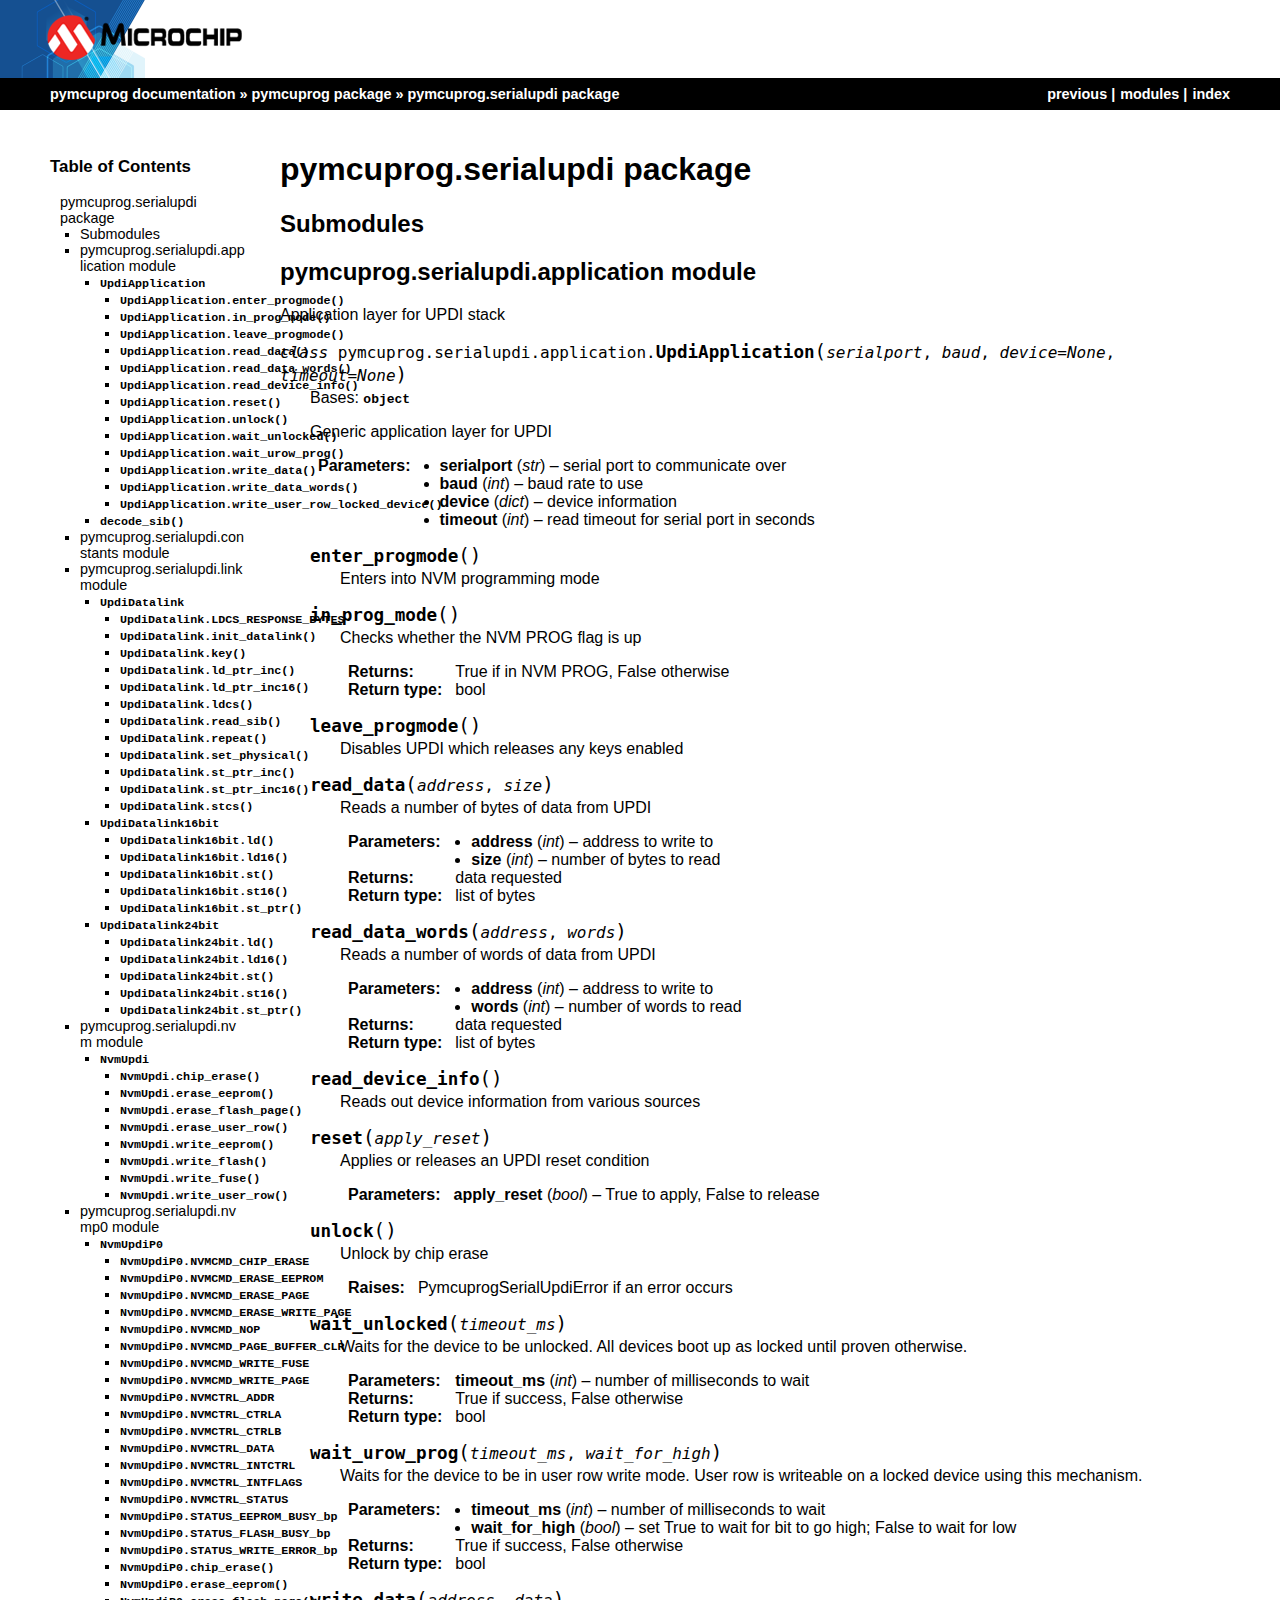
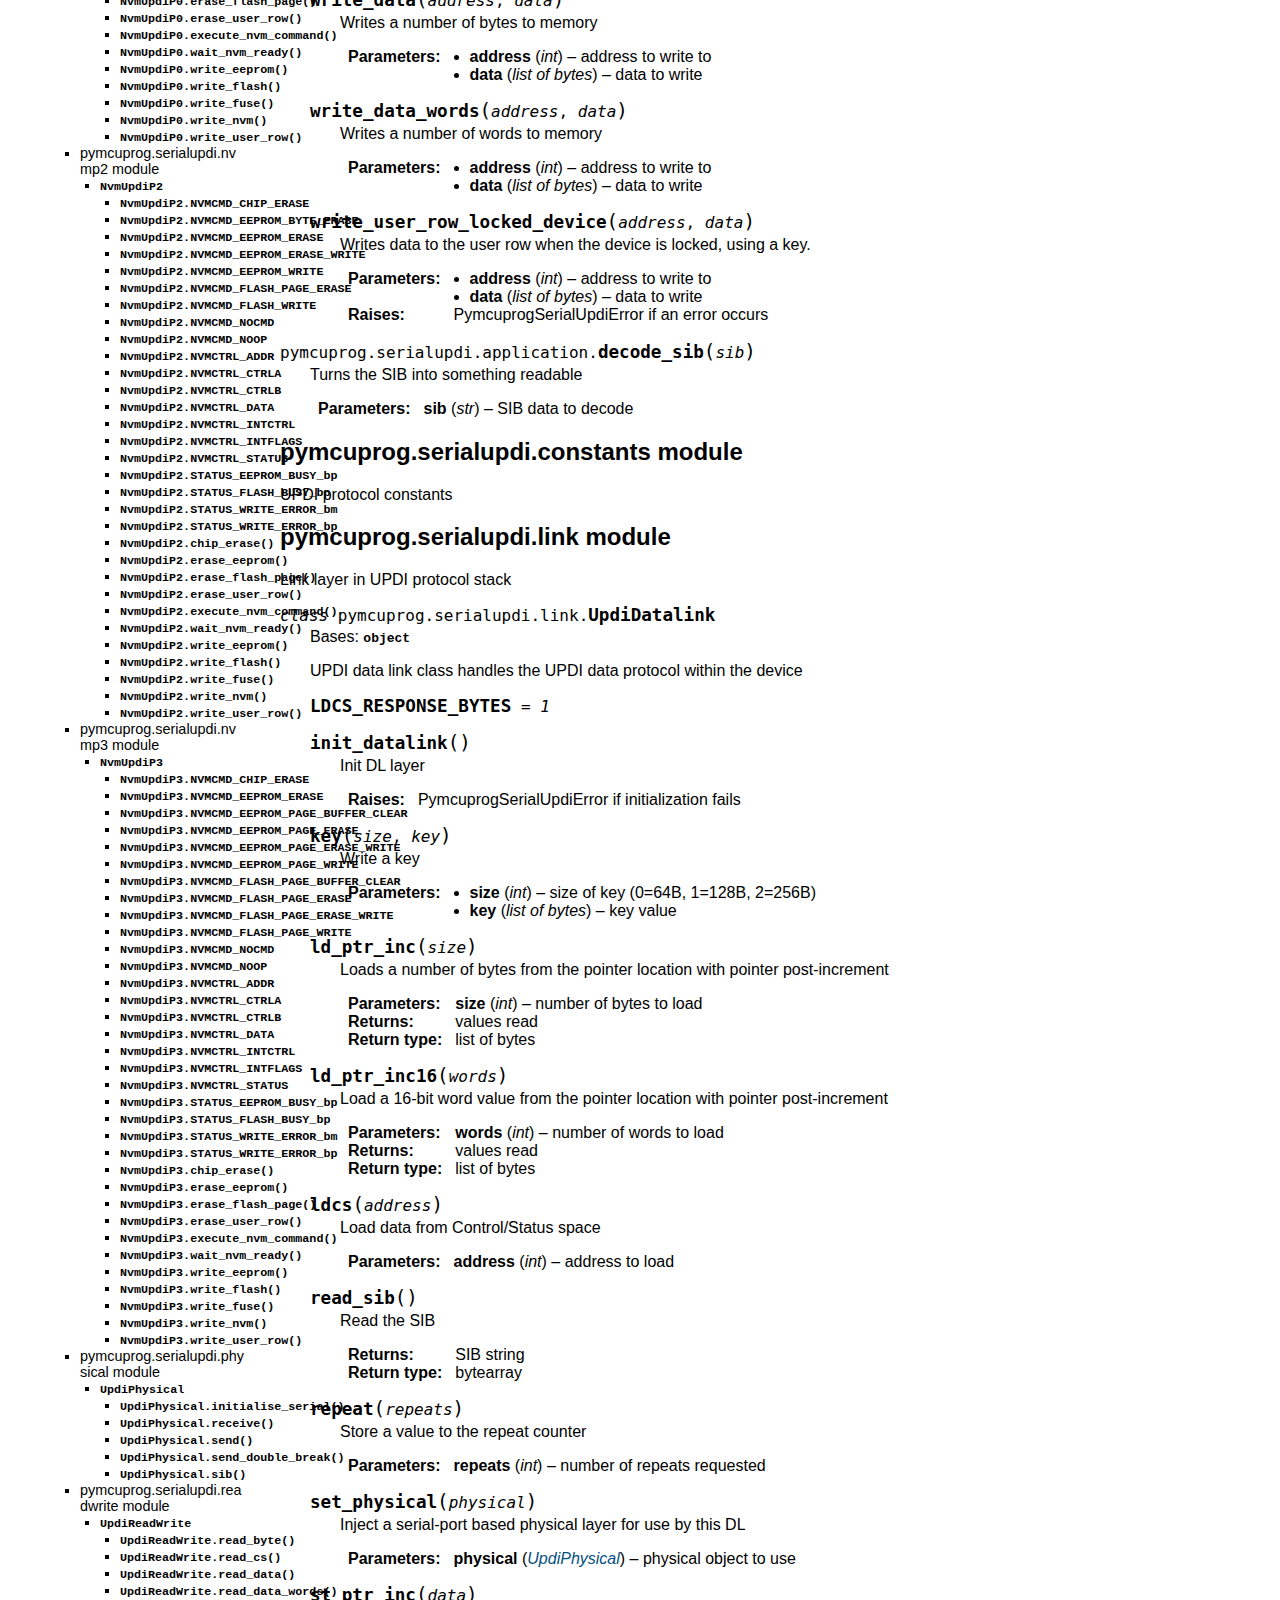
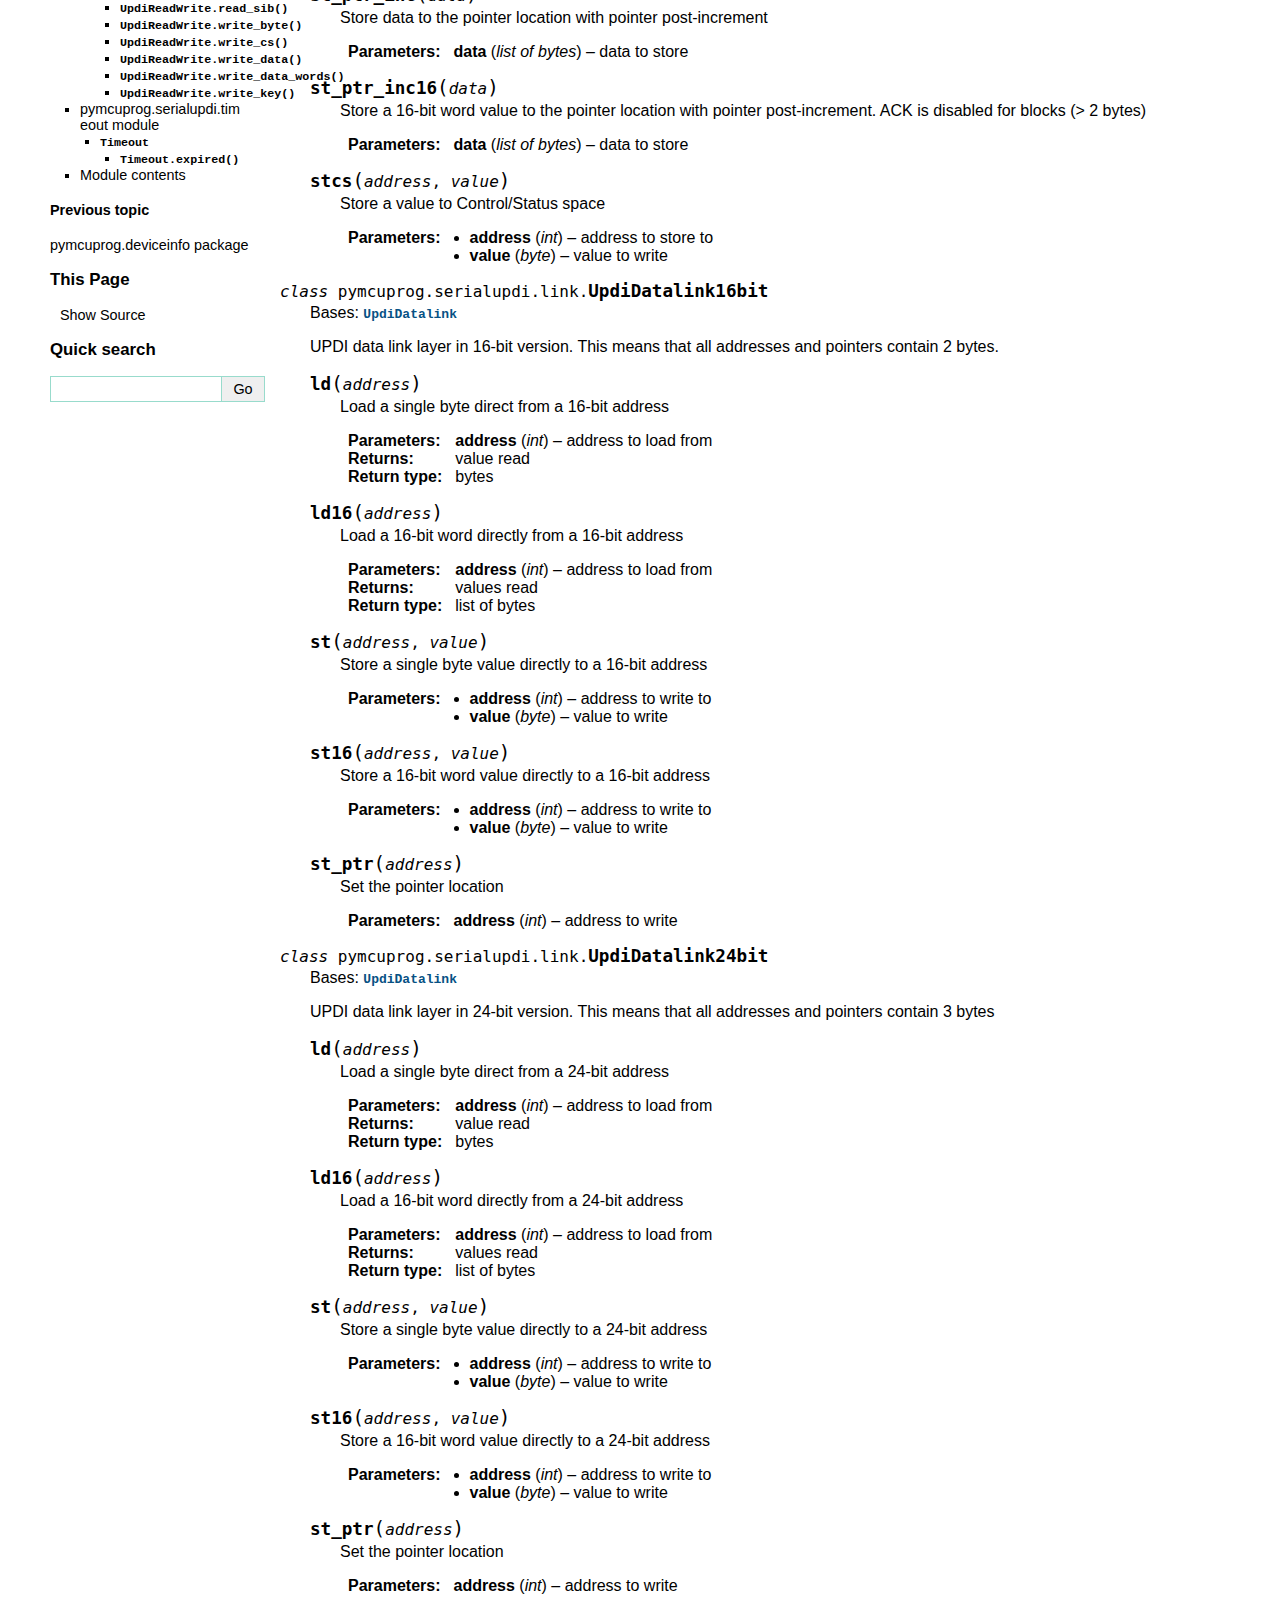
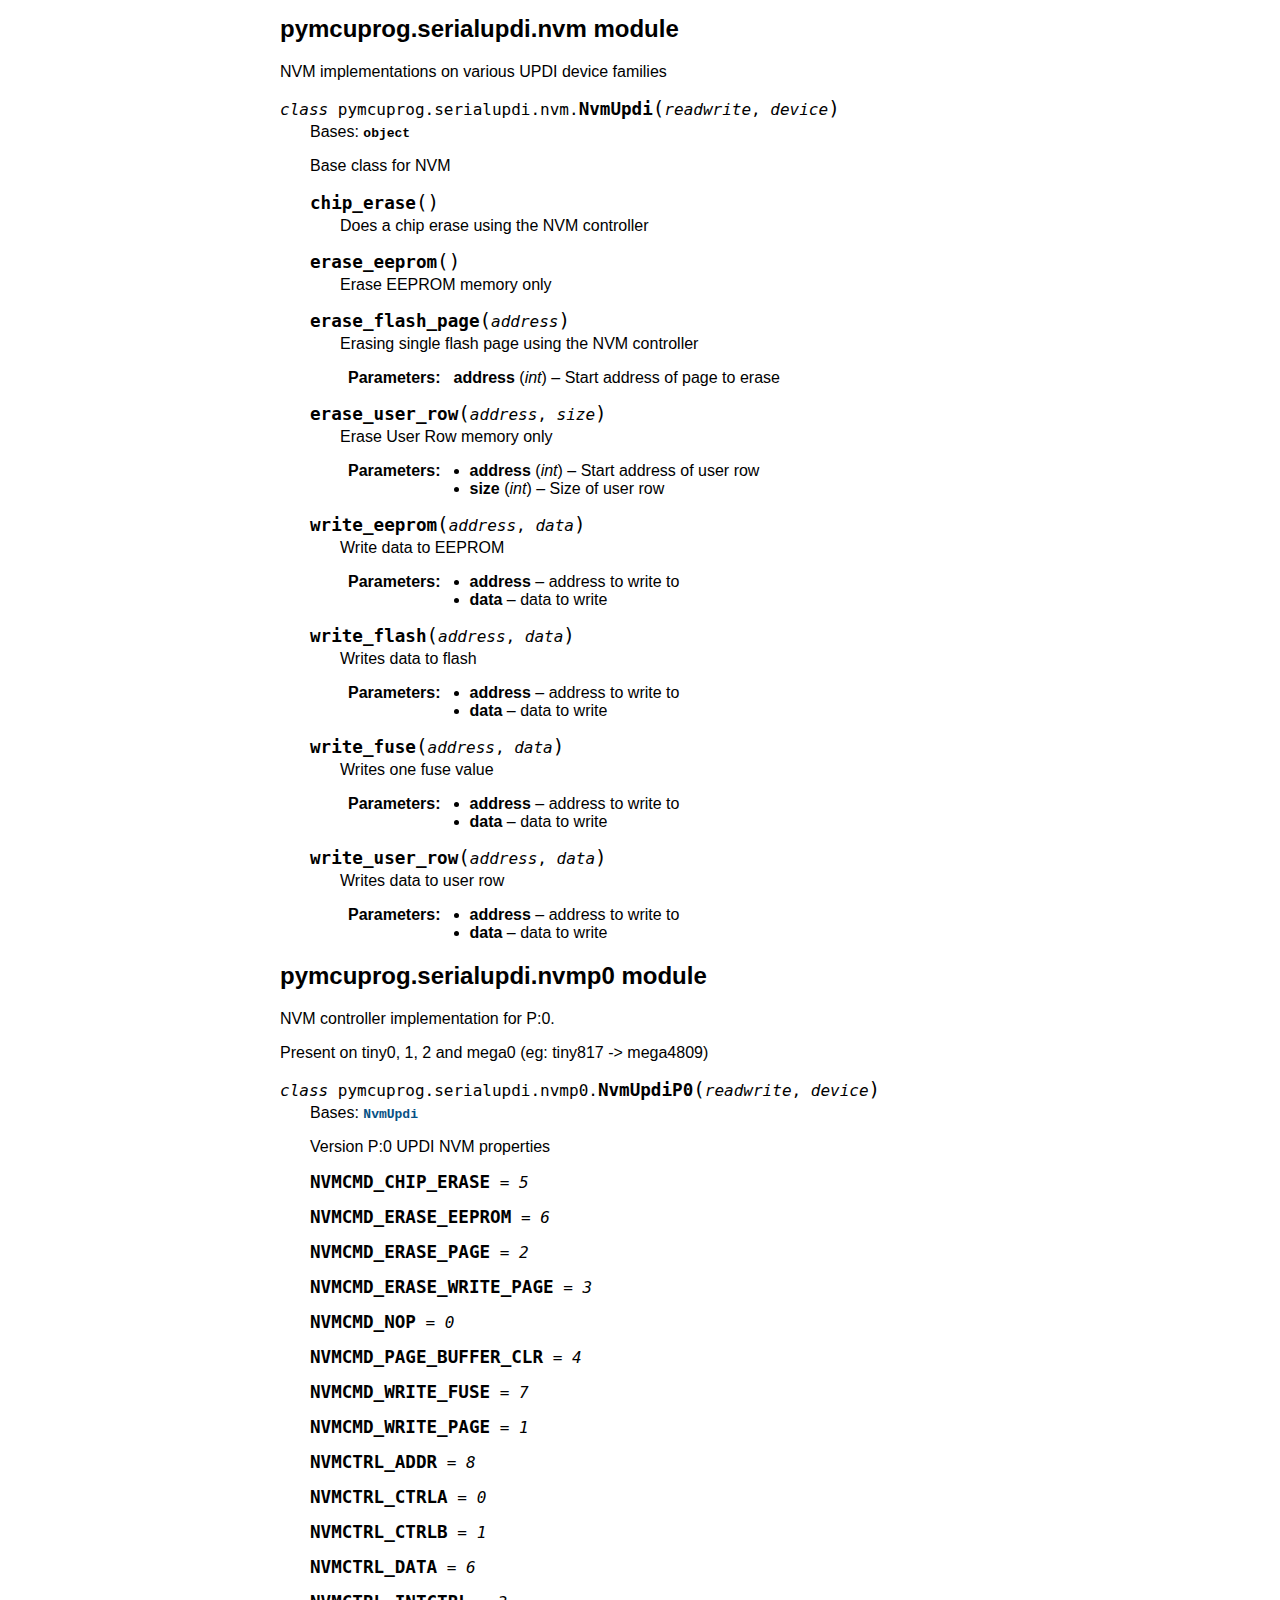
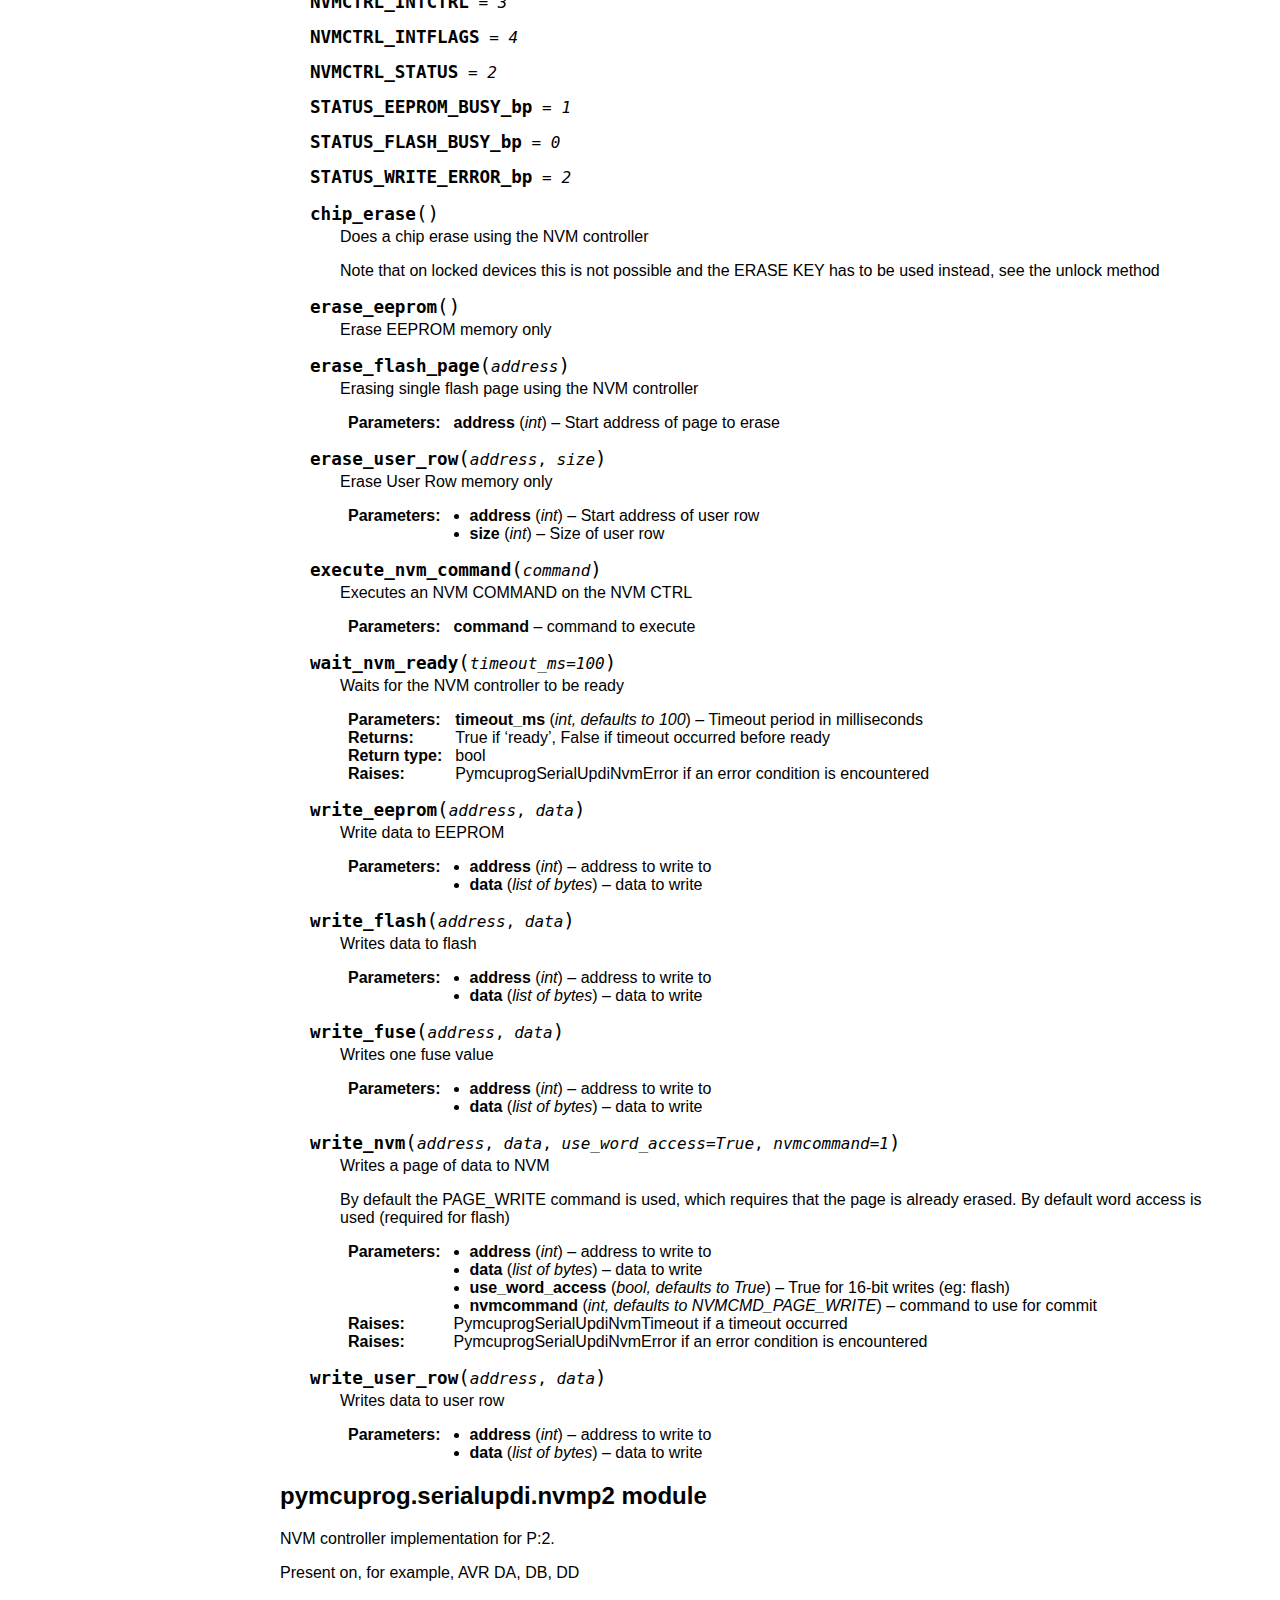
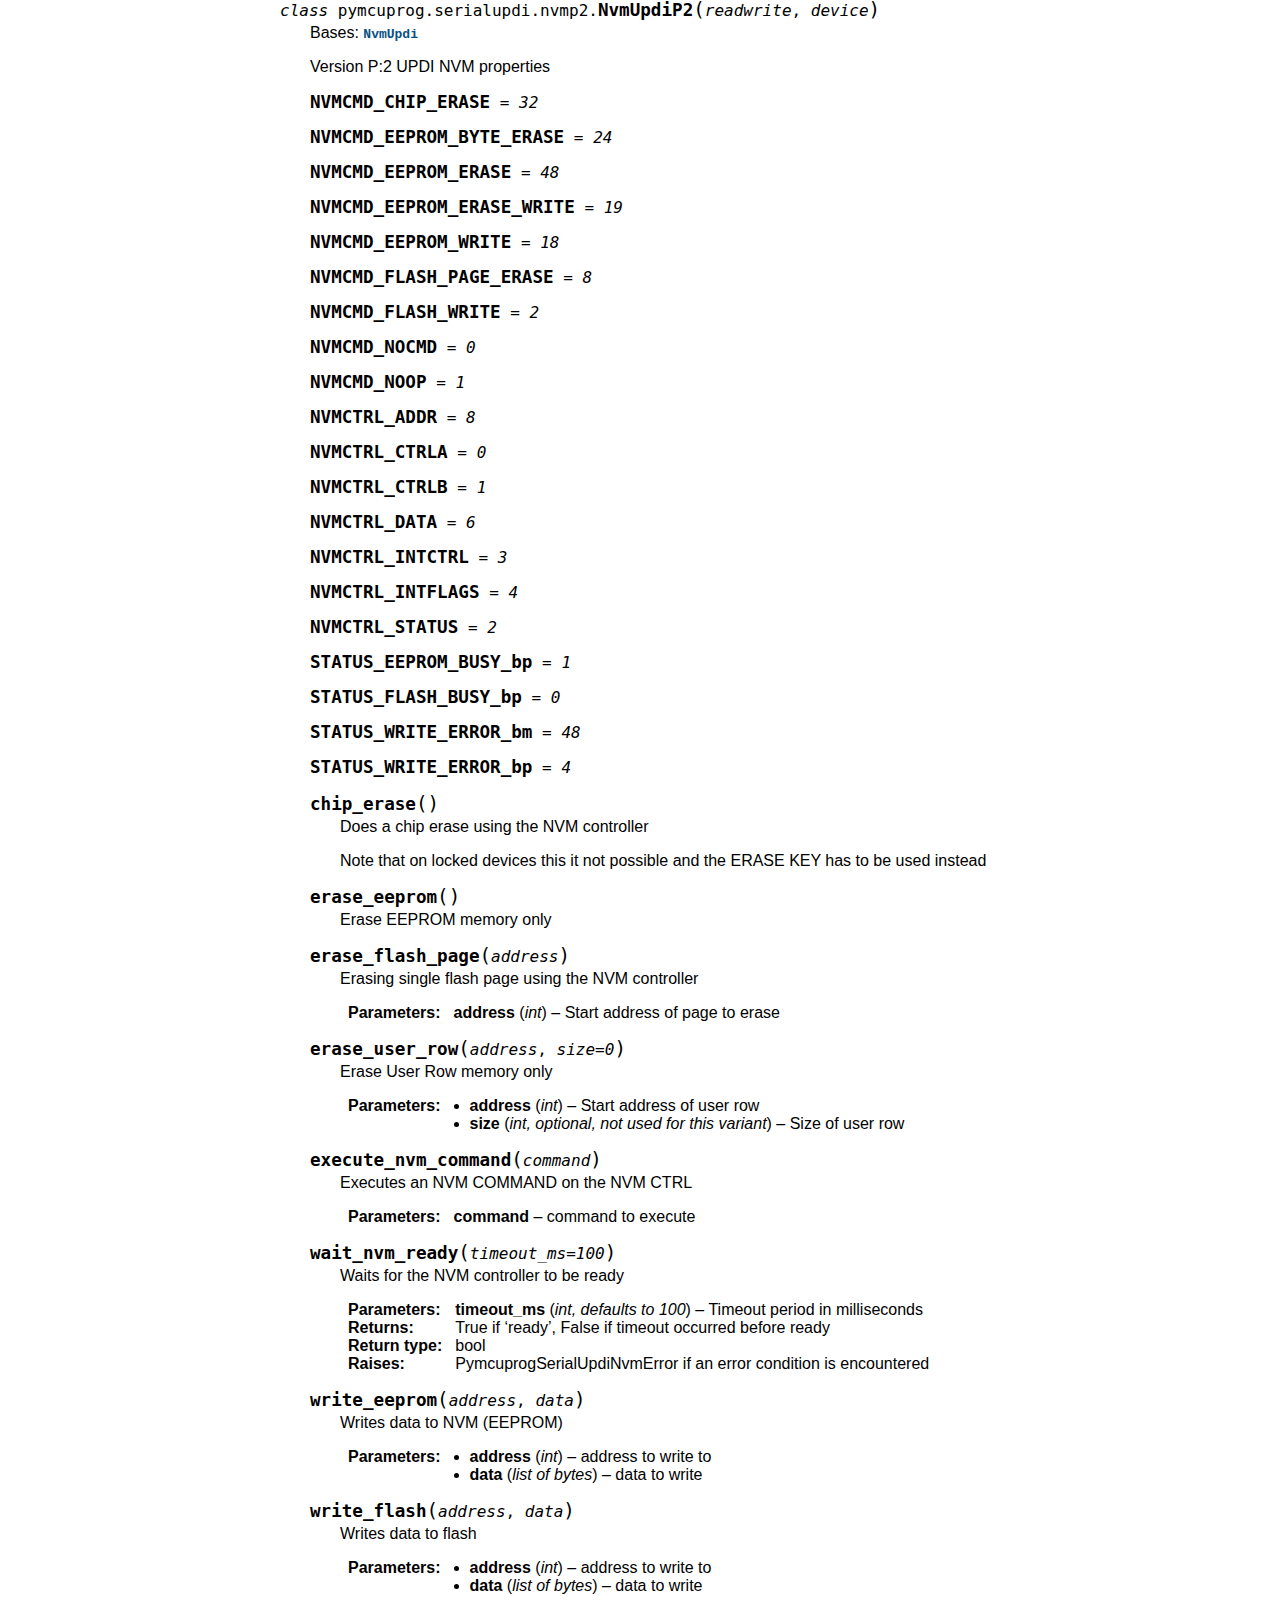
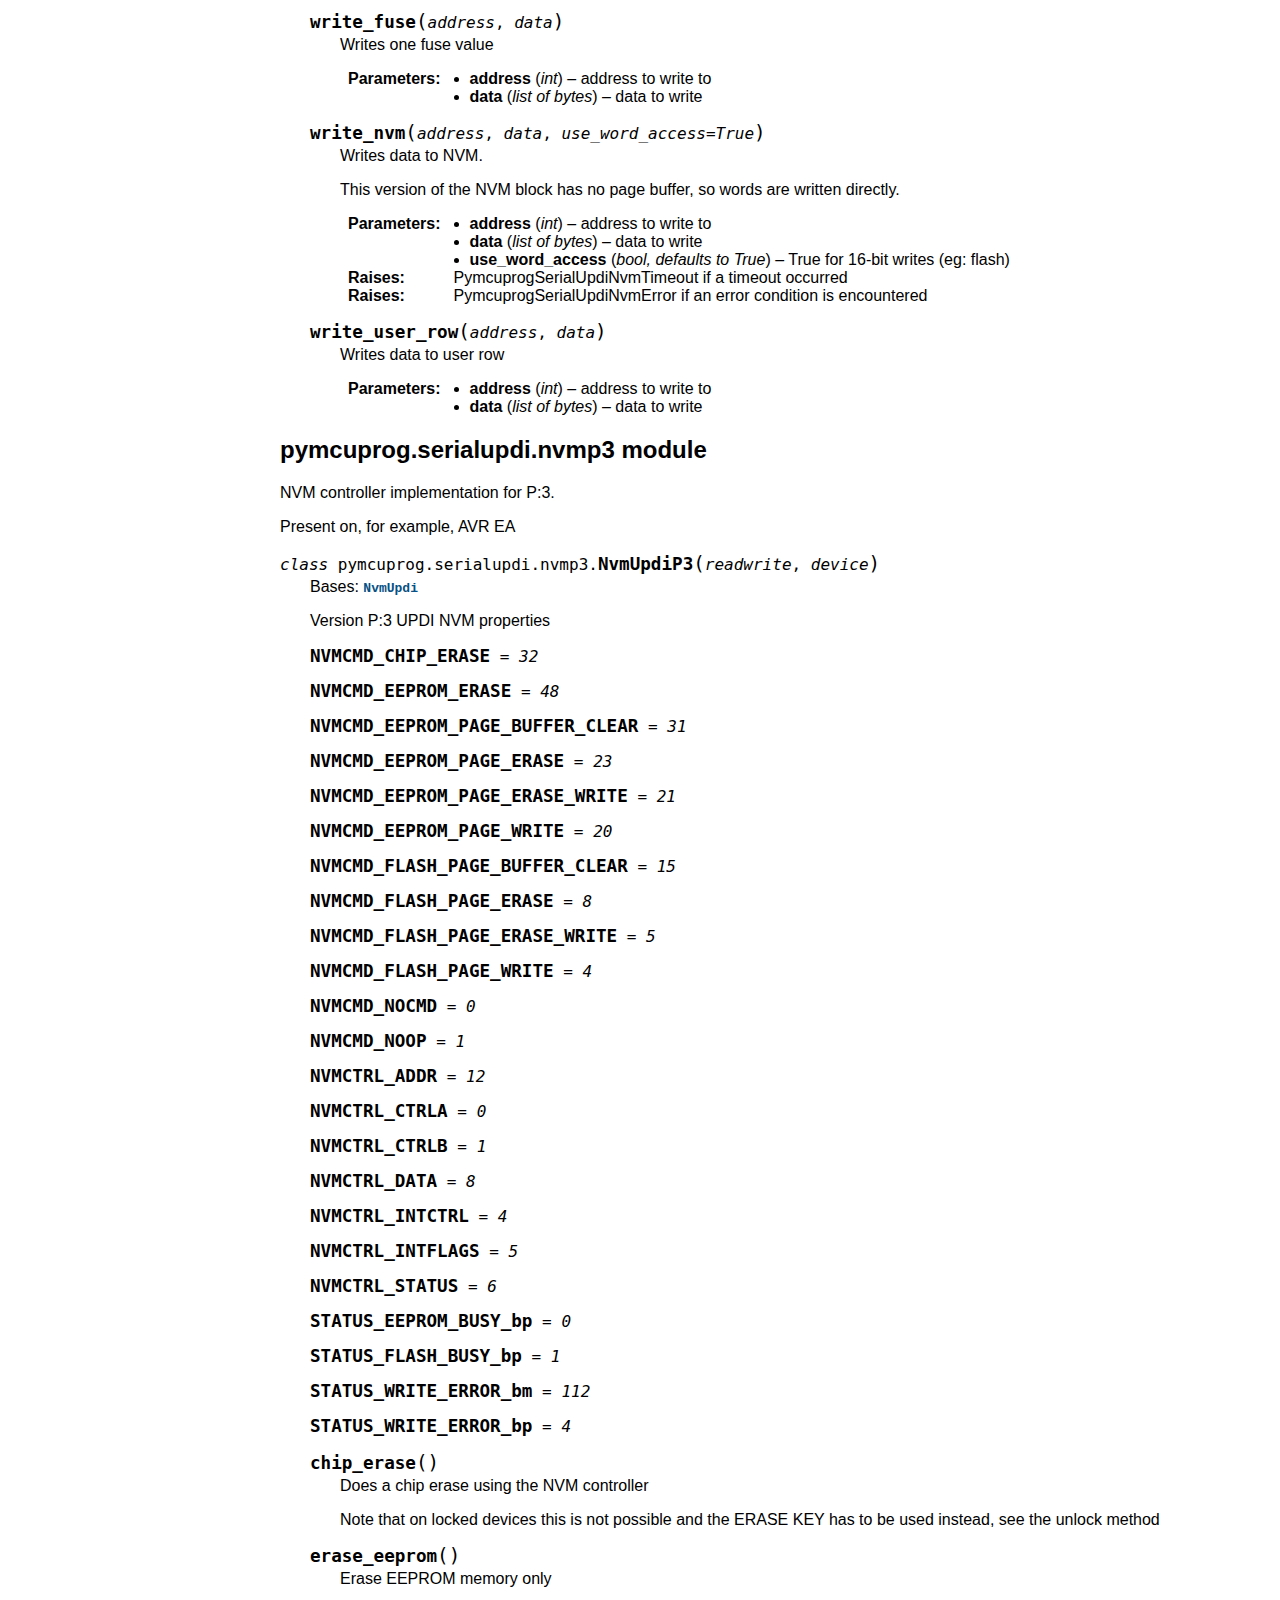
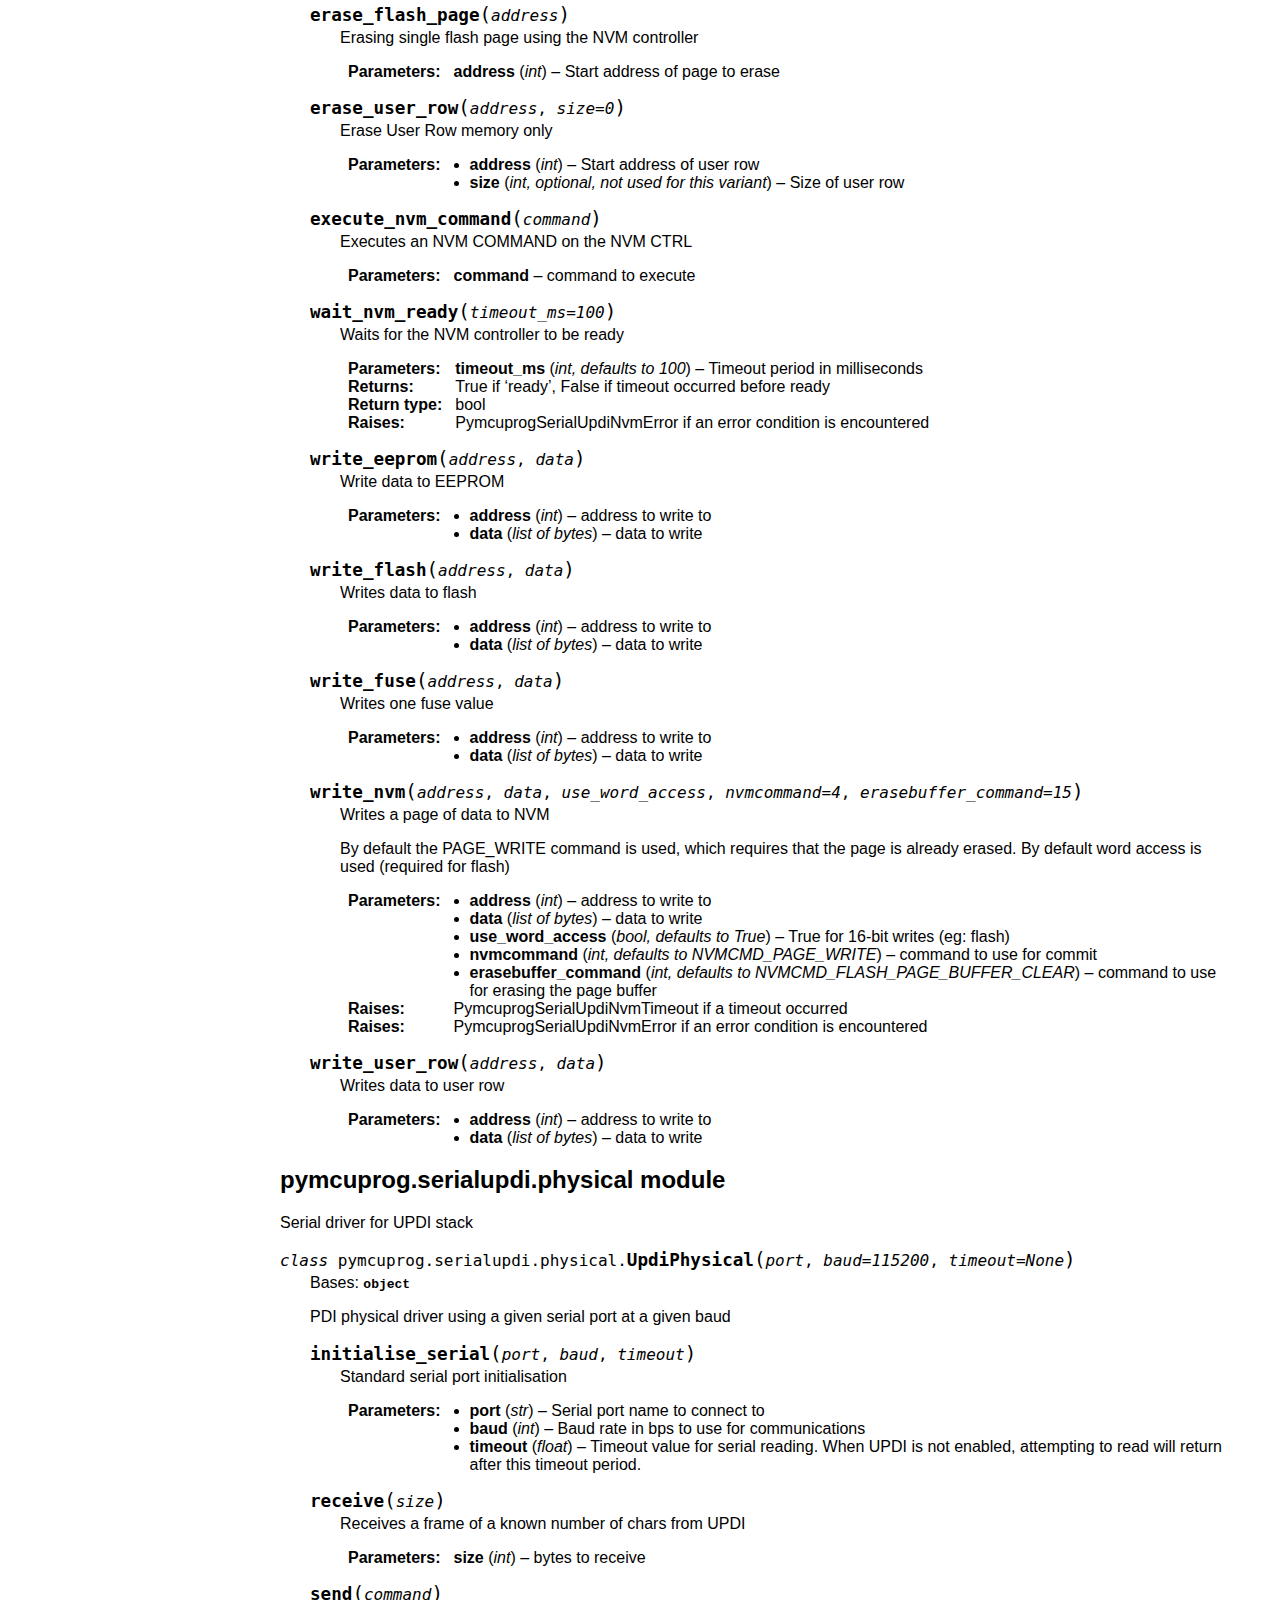
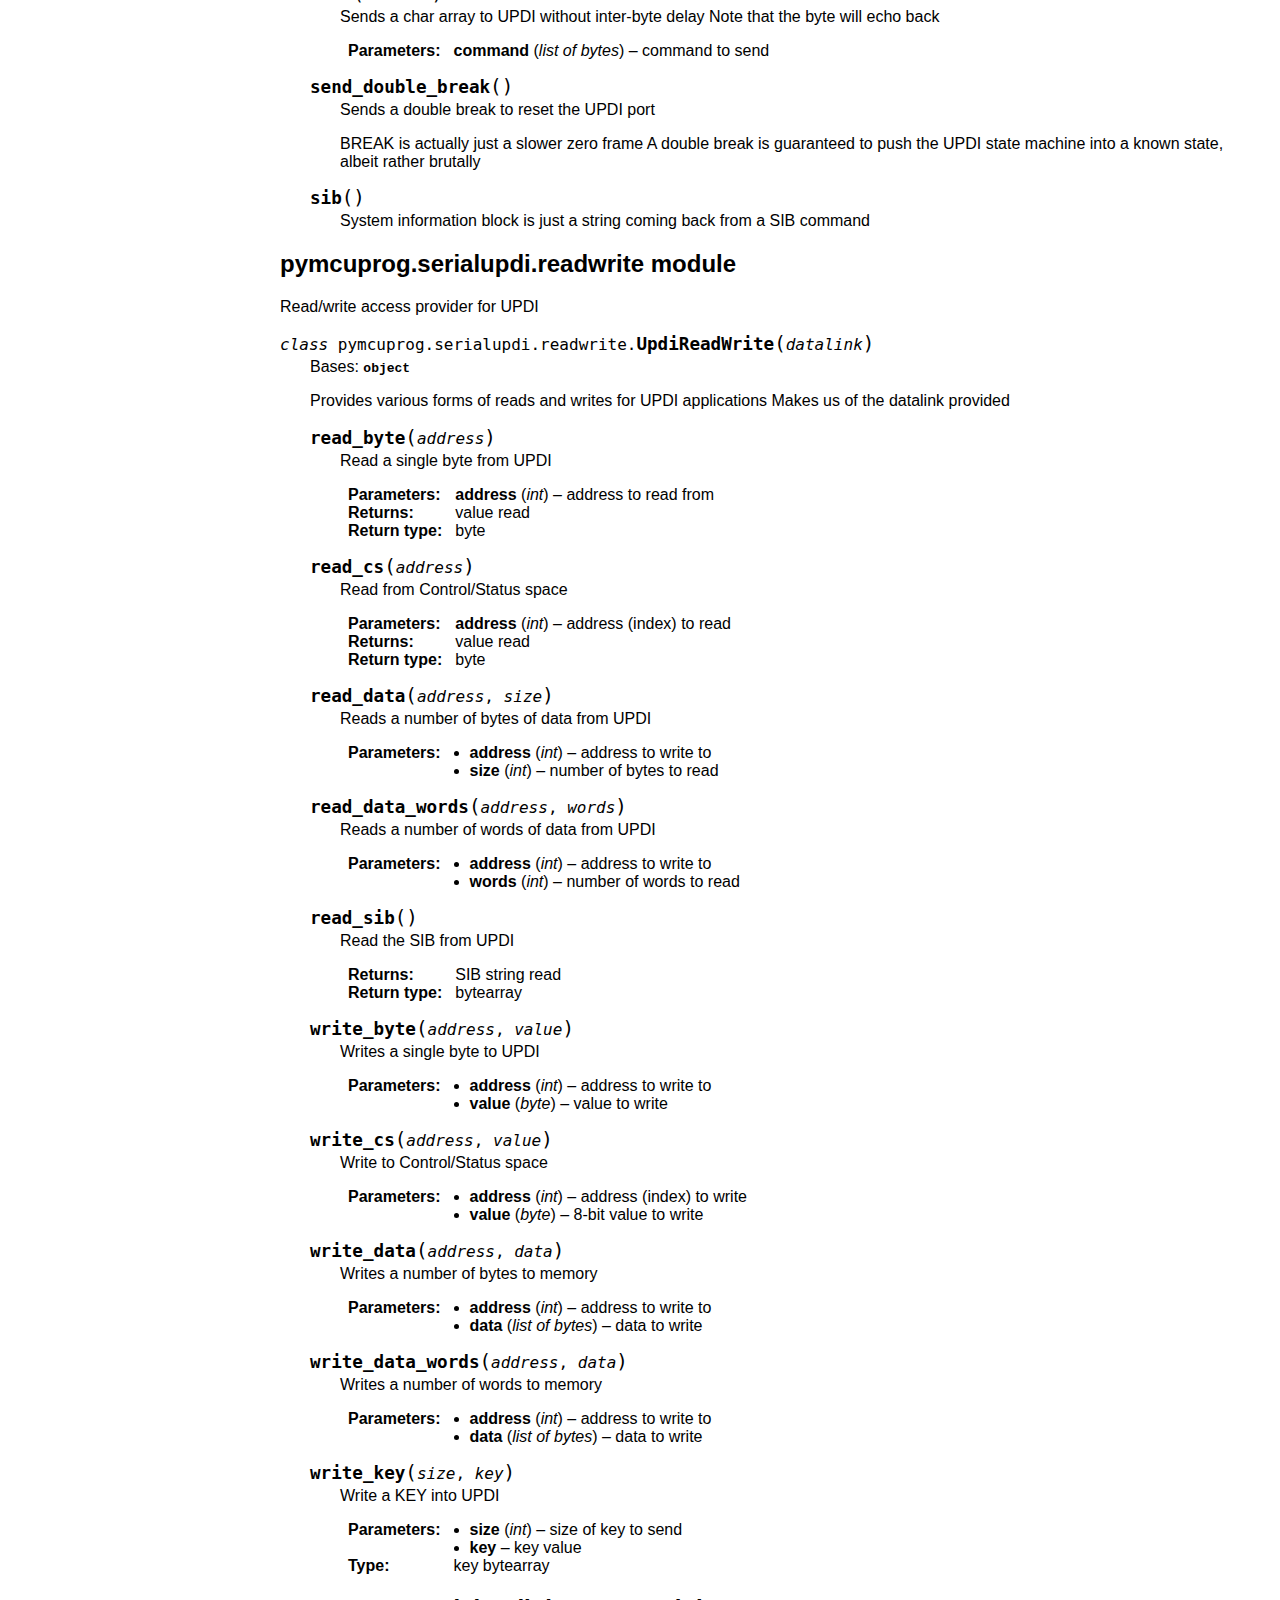
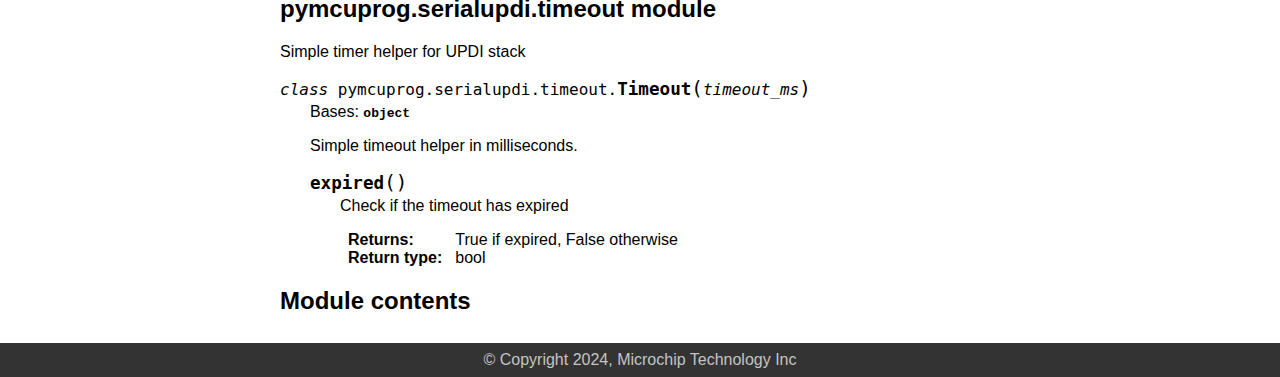
<file: docs/pymcuprog.serialupdi.html>
<!DOCTYPE html>

<html lang="en">
  <head>
    <meta charset="utf-8" />
    <meta name="viewport" content="width=device-width, initial-scale=1.0" /><meta name="viewport" content="width=device-width, initial-scale=1" />

    <title>pymcuprog.serialupdi package &#8212; pymcuprog  documentation</title>
    <link rel="stylesheet" type="text/css" href="_static/pygments.css?v=80d5e7a1" />
    <link rel="stylesheet" type="text/css" href="_static/microchip.css?v=e28e0ba5" />
    <script data-url_root="./" id="documentation_options" src="_static/documentation_options.js?v=b3ba4146"></script>
    <script src="_static/doctools.js?v=888ff710"></script>
    <script src="_static/sphinx_highlight.js?v=4825356b"></script>
    <link rel="index" title="Index" href="genindex.html" />
    <link rel="search" title="Search" href="search.html" />
    <link rel="prev" title="pymcuprog.deviceinfo package" href="pymcuprog.deviceinfo.html" /> 
  </head><body>
    <header>
        <div class="logo">
            <a href="https://microchip.com" target="_blank">
                <img src="_static/microchip.png" />
            </a>
        </div>
    </header>

    <div class="related-wrapper">
        
    <div class="related" role="navigation" aria-label="related navigation">
      <h3>Navigation</h3>
      <ul>
        <li class="right" style="margin-right: 10px">
          <a href="genindex.html" title="General Index"
             accesskey="I">index</a></li>
        <li class="right" >
          <a href="py-modindex.html" title="Python Module Index"
             >modules</a> |</li>
        <li class="right" >
          <a href="pymcuprog.deviceinfo.html" title="pymcuprog.deviceinfo package"
             accesskey="P">previous</a> |</li>
        <li class="nav-item nav-item-0"><a href="index.html">pymcuprog  documentation</a> &#187;</li>
          <li class="nav-item nav-item-1"><a href="pymcuprog.html" accesskey="U">pymcuprog package</a> &#187;</li>
        <li class="nav-item nav-item-this"><a href="">pymcuprog.serialupdi package</a></li> 
      </ul>
    </div>
    </div>

    <div class="document">
        
      <div class="sphinxsidebar" role="navigation" aria-label="main navigation">
        <div class="sphinxsidebarwrapper">
  <div>
    <h3><a href="index.html">Table of Contents</a></h3>
    <ul>
<li><a class="reference internal" href="#">pymcuprog.serialupdi package</a><ul>
<li><a class="reference internal" href="#submodules">Submodules</a></li>
<li><a class="reference internal" href="#module-pymcuprog.serialupdi.application">pymcuprog.serialupdi.application module</a><ul>
<li><a class="reference internal" href="#pymcuprog.serialupdi.application.UpdiApplication"><code class="docutils literal notranslate"><span class="pre">UpdiApplication</span></code></a><ul>
<li><a class="reference internal" href="#pymcuprog.serialupdi.application.UpdiApplication.enter_progmode"><code class="docutils literal notranslate"><span class="pre">UpdiApplication.enter_progmode()</span></code></a></li>
<li><a class="reference internal" href="#pymcuprog.serialupdi.application.UpdiApplication.in_prog_mode"><code class="docutils literal notranslate"><span class="pre">UpdiApplication.in_prog_mode()</span></code></a></li>
<li><a class="reference internal" href="#pymcuprog.serialupdi.application.UpdiApplication.leave_progmode"><code class="docutils literal notranslate"><span class="pre">UpdiApplication.leave_progmode()</span></code></a></li>
<li><a class="reference internal" href="#pymcuprog.serialupdi.application.UpdiApplication.read_data"><code class="docutils literal notranslate"><span class="pre">UpdiApplication.read_data()</span></code></a></li>
<li><a class="reference internal" href="#pymcuprog.serialupdi.application.UpdiApplication.read_data_words"><code class="docutils literal notranslate"><span class="pre">UpdiApplication.read_data_words()</span></code></a></li>
<li><a class="reference internal" href="#pymcuprog.serialupdi.application.UpdiApplication.read_device_info"><code class="docutils literal notranslate"><span class="pre">UpdiApplication.read_device_info()</span></code></a></li>
<li><a class="reference internal" href="#pymcuprog.serialupdi.application.UpdiApplication.reset"><code class="docutils literal notranslate"><span class="pre">UpdiApplication.reset()</span></code></a></li>
<li><a class="reference internal" href="#pymcuprog.serialupdi.application.UpdiApplication.unlock"><code class="docutils literal notranslate"><span class="pre">UpdiApplication.unlock()</span></code></a></li>
<li><a class="reference internal" href="#pymcuprog.serialupdi.application.UpdiApplication.wait_unlocked"><code class="docutils literal notranslate"><span class="pre">UpdiApplication.wait_unlocked()</span></code></a></li>
<li><a class="reference internal" href="#pymcuprog.serialupdi.application.UpdiApplication.wait_urow_prog"><code class="docutils literal notranslate"><span class="pre">UpdiApplication.wait_urow_prog()</span></code></a></li>
<li><a class="reference internal" href="#pymcuprog.serialupdi.application.UpdiApplication.write_data"><code class="docutils literal notranslate"><span class="pre">UpdiApplication.write_data()</span></code></a></li>
<li><a class="reference internal" href="#pymcuprog.serialupdi.application.UpdiApplication.write_data_words"><code class="docutils literal notranslate"><span class="pre">UpdiApplication.write_data_words()</span></code></a></li>
<li><a class="reference internal" href="#pymcuprog.serialupdi.application.UpdiApplication.write_user_row_locked_device"><code class="docutils literal notranslate"><span class="pre">UpdiApplication.write_user_row_locked_device()</span></code></a></li>
</ul>
</li>
<li><a class="reference internal" href="#pymcuprog.serialupdi.application.decode_sib"><code class="docutils literal notranslate"><span class="pre">decode_sib()</span></code></a></li>
</ul>
</li>
<li><a class="reference internal" href="#module-pymcuprog.serialupdi.constants">pymcuprog.serialupdi.constants module</a></li>
<li><a class="reference internal" href="#module-pymcuprog.serialupdi.link">pymcuprog.serialupdi.link module</a><ul>
<li><a class="reference internal" href="#pymcuprog.serialupdi.link.UpdiDatalink"><code class="docutils literal notranslate"><span class="pre">UpdiDatalink</span></code></a><ul>
<li><a class="reference internal" href="#pymcuprog.serialupdi.link.UpdiDatalink.LDCS_RESPONSE_BYTES"><code class="docutils literal notranslate"><span class="pre">UpdiDatalink.LDCS_RESPONSE_BYTES</span></code></a></li>
<li><a class="reference internal" href="#pymcuprog.serialupdi.link.UpdiDatalink.init_datalink"><code class="docutils literal notranslate"><span class="pre">UpdiDatalink.init_datalink()</span></code></a></li>
<li><a class="reference internal" href="#pymcuprog.serialupdi.link.UpdiDatalink.key"><code class="docutils literal notranslate"><span class="pre">UpdiDatalink.key()</span></code></a></li>
<li><a class="reference internal" href="#pymcuprog.serialupdi.link.UpdiDatalink.ld_ptr_inc"><code class="docutils literal notranslate"><span class="pre">UpdiDatalink.ld_ptr_inc()</span></code></a></li>
<li><a class="reference internal" href="#pymcuprog.serialupdi.link.UpdiDatalink.ld_ptr_inc16"><code class="docutils literal notranslate"><span class="pre">UpdiDatalink.ld_ptr_inc16()</span></code></a></li>
<li><a class="reference internal" href="#pymcuprog.serialupdi.link.UpdiDatalink.ldcs"><code class="docutils literal notranslate"><span class="pre">UpdiDatalink.ldcs()</span></code></a></li>
<li><a class="reference internal" href="#pymcuprog.serialupdi.link.UpdiDatalink.read_sib"><code class="docutils literal notranslate"><span class="pre">UpdiDatalink.read_sib()</span></code></a></li>
<li><a class="reference internal" href="#pymcuprog.serialupdi.link.UpdiDatalink.repeat"><code class="docutils literal notranslate"><span class="pre">UpdiDatalink.repeat()</span></code></a></li>
<li><a class="reference internal" href="#pymcuprog.serialupdi.link.UpdiDatalink.set_physical"><code class="docutils literal notranslate"><span class="pre">UpdiDatalink.set_physical()</span></code></a></li>
<li><a class="reference internal" href="#pymcuprog.serialupdi.link.UpdiDatalink.st_ptr_inc"><code class="docutils literal notranslate"><span class="pre">UpdiDatalink.st_ptr_inc()</span></code></a></li>
<li><a class="reference internal" href="#pymcuprog.serialupdi.link.UpdiDatalink.st_ptr_inc16"><code class="docutils literal notranslate"><span class="pre">UpdiDatalink.st_ptr_inc16()</span></code></a></li>
<li><a class="reference internal" href="#pymcuprog.serialupdi.link.UpdiDatalink.stcs"><code class="docutils literal notranslate"><span class="pre">UpdiDatalink.stcs()</span></code></a></li>
</ul>
</li>
<li><a class="reference internal" href="#pymcuprog.serialupdi.link.UpdiDatalink16bit"><code class="docutils literal notranslate"><span class="pre">UpdiDatalink16bit</span></code></a><ul>
<li><a class="reference internal" href="#pymcuprog.serialupdi.link.UpdiDatalink16bit.ld"><code class="docutils literal notranslate"><span class="pre">UpdiDatalink16bit.ld()</span></code></a></li>
<li><a class="reference internal" href="#pymcuprog.serialupdi.link.UpdiDatalink16bit.ld16"><code class="docutils literal notranslate"><span class="pre">UpdiDatalink16bit.ld16()</span></code></a></li>
<li><a class="reference internal" href="#pymcuprog.serialupdi.link.UpdiDatalink16bit.st"><code class="docutils literal notranslate"><span class="pre">UpdiDatalink16bit.st()</span></code></a></li>
<li><a class="reference internal" href="#pymcuprog.serialupdi.link.UpdiDatalink16bit.st16"><code class="docutils literal notranslate"><span class="pre">UpdiDatalink16bit.st16()</span></code></a></li>
<li><a class="reference internal" href="#pymcuprog.serialupdi.link.UpdiDatalink16bit.st_ptr"><code class="docutils literal notranslate"><span class="pre">UpdiDatalink16bit.st_ptr()</span></code></a></li>
</ul>
</li>
<li><a class="reference internal" href="#pymcuprog.serialupdi.link.UpdiDatalink24bit"><code class="docutils literal notranslate"><span class="pre">UpdiDatalink24bit</span></code></a><ul>
<li><a class="reference internal" href="#pymcuprog.serialupdi.link.UpdiDatalink24bit.ld"><code class="docutils literal notranslate"><span class="pre">UpdiDatalink24bit.ld()</span></code></a></li>
<li><a class="reference internal" href="#pymcuprog.serialupdi.link.UpdiDatalink24bit.ld16"><code class="docutils literal notranslate"><span class="pre">UpdiDatalink24bit.ld16()</span></code></a></li>
<li><a class="reference internal" href="#pymcuprog.serialupdi.link.UpdiDatalink24bit.st"><code class="docutils literal notranslate"><span class="pre">UpdiDatalink24bit.st()</span></code></a></li>
<li><a class="reference internal" href="#pymcuprog.serialupdi.link.UpdiDatalink24bit.st16"><code class="docutils literal notranslate"><span class="pre">UpdiDatalink24bit.st16()</span></code></a></li>
<li><a class="reference internal" href="#pymcuprog.serialupdi.link.UpdiDatalink24bit.st_ptr"><code class="docutils literal notranslate"><span class="pre">UpdiDatalink24bit.st_ptr()</span></code></a></li>
</ul>
</li>
</ul>
</li>
<li><a class="reference internal" href="#module-pymcuprog.serialupdi.nvm">pymcuprog.serialupdi.nvm module</a><ul>
<li><a class="reference internal" href="#pymcuprog.serialupdi.nvm.NvmUpdi"><code class="docutils literal notranslate"><span class="pre">NvmUpdi</span></code></a><ul>
<li><a class="reference internal" href="#pymcuprog.serialupdi.nvm.NvmUpdi.chip_erase"><code class="docutils literal notranslate"><span class="pre">NvmUpdi.chip_erase()</span></code></a></li>
<li><a class="reference internal" href="#pymcuprog.serialupdi.nvm.NvmUpdi.erase_eeprom"><code class="docutils literal notranslate"><span class="pre">NvmUpdi.erase_eeprom()</span></code></a></li>
<li><a class="reference internal" href="#pymcuprog.serialupdi.nvm.NvmUpdi.erase_flash_page"><code class="docutils literal notranslate"><span class="pre">NvmUpdi.erase_flash_page()</span></code></a></li>
<li><a class="reference internal" href="#pymcuprog.serialupdi.nvm.NvmUpdi.erase_user_row"><code class="docutils literal notranslate"><span class="pre">NvmUpdi.erase_user_row()</span></code></a></li>
<li><a class="reference internal" href="#pymcuprog.serialupdi.nvm.NvmUpdi.write_eeprom"><code class="docutils literal notranslate"><span class="pre">NvmUpdi.write_eeprom()</span></code></a></li>
<li><a class="reference internal" href="#pymcuprog.serialupdi.nvm.NvmUpdi.write_flash"><code class="docutils literal notranslate"><span class="pre">NvmUpdi.write_flash()</span></code></a></li>
<li><a class="reference internal" href="#pymcuprog.serialupdi.nvm.NvmUpdi.write_fuse"><code class="docutils literal notranslate"><span class="pre">NvmUpdi.write_fuse()</span></code></a></li>
<li><a class="reference internal" href="#pymcuprog.serialupdi.nvm.NvmUpdi.write_user_row"><code class="docutils literal notranslate"><span class="pre">NvmUpdi.write_user_row()</span></code></a></li>
</ul>
</li>
</ul>
</li>
<li><a class="reference internal" href="#module-pymcuprog.serialupdi.nvmp0">pymcuprog.serialupdi.nvmp0 module</a><ul>
<li><a class="reference internal" href="#pymcuprog.serialupdi.nvmp0.NvmUpdiP0"><code class="docutils literal notranslate"><span class="pre">NvmUpdiP0</span></code></a><ul>
<li><a class="reference internal" href="#pymcuprog.serialupdi.nvmp0.NvmUpdiP0.NVMCMD_CHIP_ERASE"><code class="docutils literal notranslate"><span class="pre">NvmUpdiP0.NVMCMD_CHIP_ERASE</span></code></a></li>
<li><a class="reference internal" href="#pymcuprog.serialupdi.nvmp0.NvmUpdiP0.NVMCMD_ERASE_EEPROM"><code class="docutils literal notranslate"><span class="pre">NvmUpdiP0.NVMCMD_ERASE_EEPROM</span></code></a></li>
<li><a class="reference internal" href="#pymcuprog.serialupdi.nvmp0.NvmUpdiP0.NVMCMD_ERASE_PAGE"><code class="docutils literal notranslate"><span class="pre">NvmUpdiP0.NVMCMD_ERASE_PAGE</span></code></a></li>
<li><a class="reference internal" href="#pymcuprog.serialupdi.nvmp0.NvmUpdiP0.NVMCMD_ERASE_WRITE_PAGE"><code class="docutils literal notranslate"><span class="pre">NvmUpdiP0.NVMCMD_ERASE_WRITE_PAGE</span></code></a></li>
<li><a class="reference internal" href="#pymcuprog.serialupdi.nvmp0.NvmUpdiP0.NVMCMD_NOP"><code class="docutils literal notranslate"><span class="pre">NvmUpdiP0.NVMCMD_NOP</span></code></a></li>
<li><a class="reference internal" href="#pymcuprog.serialupdi.nvmp0.NvmUpdiP0.NVMCMD_PAGE_BUFFER_CLR"><code class="docutils literal notranslate"><span class="pre">NvmUpdiP0.NVMCMD_PAGE_BUFFER_CLR</span></code></a></li>
<li><a class="reference internal" href="#pymcuprog.serialupdi.nvmp0.NvmUpdiP0.NVMCMD_WRITE_FUSE"><code class="docutils literal notranslate"><span class="pre">NvmUpdiP0.NVMCMD_WRITE_FUSE</span></code></a></li>
<li><a class="reference internal" href="#pymcuprog.serialupdi.nvmp0.NvmUpdiP0.NVMCMD_WRITE_PAGE"><code class="docutils literal notranslate"><span class="pre">NvmUpdiP0.NVMCMD_WRITE_PAGE</span></code></a></li>
<li><a class="reference internal" href="#pymcuprog.serialupdi.nvmp0.NvmUpdiP0.NVMCTRL_ADDR"><code class="docutils literal notranslate"><span class="pre">NvmUpdiP0.NVMCTRL_ADDR</span></code></a></li>
<li><a class="reference internal" href="#pymcuprog.serialupdi.nvmp0.NvmUpdiP0.NVMCTRL_CTRLA"><code class="docutils literal notranslate"><span class="pre">NvmUpdiP0.NVMCTRL_CTRLA</span></code></a></li>
<li><a class="reference internal" href="#pymcuprog.serialupdi.nvmp0.NvmUpdiP0.NVMCTRL_CTRLB"><code class="docutils literal notranslate"><span class="pre">NvmUpdiP0.NVMCTRL_CTRLB</span></code></a></li>
<li><a class="reference internal" href="#pymcuprog.serialupdi.nvmp0.NvmUpdiP0.NVMCTRL_DATA"><code class="docutils literal notranslate"><span class="pre">NvmUpdiP0.NVMCTRL_DATA</span></code></a></li>
<li><a class="reference internal" href="#pymcuprog.serialupdi.nvmp0.NvmUpdiP0.NVMCTRL_INTCTRL"><code class="docutils literal notranslate"><span class="pre">NvmUpdiP0.NVMCTRL_INTCTRL</span></code></a></li>
<li><a class="reference internal" href="#pymcuprog.serialupdi.nvmp0.NvmUpdiP0.NVMCTRL_INTFLAGS"><code class="docutils literal notranslate"><span class="pre">NvmUpdiP0.NVMCTRL_INTFLAGS</span></code></a></li>
<li><a class="reference internal" href="#pymcuprog.serialupdi.nvmp0.NvmUpdiP0.NVMCTRL_STATUS"><code class="docutils literal notranslate"><span class="pre">NvmUpdiP0.NVMCTRL_STATUS</span></code></a></li>
<li><a class="reference internal" href="#pymcuprog.serialupdi.nvmp0.NvmUpdiP0.STATUS_EEPROM_BUSY_bp"><code class="docutils literal notranslate"><span class="pre">NvmUpdiP0.STATUS_EEPROM_BUSY_bp</span></code></a></li>
<li><a class="reference internal" href="#pymcuprog.serialupdi.nvmp0.NvmUpdiP0.STATUS_FLASH_BUSY_bp"><code class="docutils literal notranslate"><span class="pre">NvmUpdiP0.STATUS_FLASH_BUSY_bp</span></code></a></li>
<li><a class="reference internal" href="#pymcuprog.serialupdi.nvmp0.NvmUpdiP0.STATUS_WRITE_ERROR_bp"><code class="docutils literal notranslate"><span class="pre">NvmUpdiP0.STATUS_WRITE_ERROR_bp</span></code></a></li>
<li><a class="reference internal" href="#pymcuprog.serialupdi.nvmp0.NvmUpdiP0.chip_erase"><code class="docutils literal notranslate"><span class="pre">NvmUpdiP0.chip_erase()</span></code></a></li>
<li><a class="reference internal" href="#pymcuprog.serialupdi.nvmp0.NvmUpdiP0.erase_eeprom"><code class="docutils literal notranslate"><span class="pre">NvmUpdiP0.erase_eeprom()</span></code></a></li>
<li><a class="reference internal" href="#pymcuprog.serialupdi.nvmp0.NvmUpdiP0.erase_flash_page"><code class="docutils literal notranslate"><span class="pre">NvmUpdiP0.erase_flash_page()</span></code></a></li>
<li><a class="reference internal" href="#pymcuprog.serialupdi.nvmp0.NvmUpdiP0.erase_user_row"><code class="docutils literal notranslate"><span class="pre">NvmUpdiP0.erase_user_row()</span></code></a></li>
<li><a class="reference internal" href="#pymcuprog.serialupdi.nvmp0.NvmUpdiP0.execute_nvm_command"><code class="docutils literal notranslate"><span class="pre">NvmUpdiP0.execute_nvm_command()</span></code></a></li>
<li><a class="reference internal" href="#pymcuprog.serialupdi.nvmp0.NvmUpdiP0.wait_nvm_ready"><code class="docutils literal notranslate"><span class="pre">NvmUpdiP0.wait_nvm_ready()</span></code></a></li>
<li><a class="reference internal" href="#pymcuprog.serialupdi.nvmp0.NvmUpdiP0.write_eeprom"><code class="docutils literal notranslate"><span class="pre">NvmUpdiP0.write_eeprom()</span></code></a></li>
<li><a class="reference internal" href="#pymcuprog.serialupdi.nvmp0.NvmUpdiP0.write_flash"><code class="docutils literal notranslate"><span class="pre">NvmUpdiP0.write_flash()</span></code></a></li>
<li><a class="reference internal" href="#pymcuprog.serialupdi.nvmp0.NvmUpdiP0.write_fuse"><code class="docutils literal notranslate"><span class="pre">NvmUpdiP0.write_fuse()</span></code></a></li>
<li><a class="reference internal" href="#pymcuprog.serialupdi.nvmp0.NvmUpdiP0.write_nvm"><code class="docutils literal notranslate"><span class="pre">NvmUpdiP0.write_nvm()</span></code></a></li>
<li><a class="reference internal" href="#pymcuprog.serialupdi.nvmp0.NvmUpdiP0.write_user_row"><code class="docutils literal notranslate"><span class="pre">NvmUpdiP0.write_user_row()</span></code></a></li>
</ul>
</li>
</ul>
</li>
<li><a class="reference internal" href="#module-pymcuprog.serialupdi.nvmp2">pymcuprog.serialupdi.nvmp2 module</a><ul>
<li><a class="reference internal" href="#pymcuprog.serialupdi.nvmp2.NvmUpdiP2"><code class="docutils literal notranslate"><span class="pre">NvmUpdiP2</span></code></a><ul>
<li><a class="reference internal" href="#pymcuprog.serialupdi.nvmp2.NvmUpdiP2.NVMCMD_CHIP_ERASE"><code class="docutils literal notranslate"><span class="pre">NvmUpdiP2.NVMCMD_CHIP_ERASE</span></code></a></li>
<li><a class="reference internal" href="#pymcuprog.serialupdi.nvmp2.NvmUpdiP2.NVMCMD_EEPROM_BYTE_ERASE"><code class="docutils literal notranslate"><span class="pre">NvmUpdiP2.NVMCMD_EEPROM_BYTE_ERASE</span></code></a></li>
<li><a class="reference internal" href="#pymcuprog.serialupdi.nvmp2.NvmUpdiP2.NVMCMD_EEPROM_ERASE"><code class="docutils literal notranslate"><span class="pre">NvmUpdiP2.NVMCMD_EEPROM_ERASE</span></code></a></li>
<li><a class="reference internal" href="#pymcuprog.serialupdi.nvmp2.NvmUpdiP2.NVMCMD_EEPROM_ERASE_WRITE"><code class="docutils literal notranslate"><span class="pre">NvmUpdiP2.NVMCMD_EEPROM_ERASE_WRITE</span></code></a></li>
<li><a class="reference internal" href="#pymcuprog.serialupdi.nvmp2.NvmUpdiP2.NVMCMD_EEPROM_WRITE"><code class="docutils literal notranslate"><span class="pre">NvmUpdiP2.NVMCMD_EEPROM_WRITE</span></code></a></li>
<li><a class="reference internal" href="#pymcuprog.serialupdi.nvmp2.NvmUpdiP2.NVMCMD_FLASH_PAGE_ERASE"><code class="docutils literal notranslate"><span class="pre">NvmUpdiP2.NVMCMD_FLASH_PAGE_ERASE</span></code></a></li>
<li><a class="reference internal" href="#pymcuprog.serialupdi.nvmp2.NvmUpdiP2.NVMCMD_FLASH_WRITE"><code class="docutils literal notranslate"><span class="pre">NvmUpdiP2.NVMCMD_FLASH_WRITE</span></code></a></li>
<li><a class="reference internal" href="#pymcuprog.serialupdi.nvmp2.NvmUpdiP2.NVMCMD_NOCMD"><code class="docutils literal notranslate"><span class="pre">NvmUpdiP2.NVMCMD_NOCMD</span></code></a></li>
<li><a class="reference internal" href="#pymcuprog.serialupdi.nvmp2.NvmUpdiP2.NVMCMD_NOOP"><code class="docutils literal notranslate"><span class="pre">NvmUpdiP2.NVMCMD_NOOP</span></code></a></li>
<li><a class="reference internal" href="#pymcuprog.serialupdi.nvmp2.NvmUpdiP2.NVMCTRL_ADDR"><code class="docutils literal notranslate"><span class="pre">NvmUpdiP2.NVMCTRL_ADDR</span></code></a></li>
<li><a class="reference internal" href="#pymcuprog.serialupdi.nvmp2.NvmUpdiP2.NVMCTRL_CTRLA"><code class="docutils literal notranslate"><span class="pre">NvmUpdiP2.NVMCTRL_CTRLA</span></code></a></li>
<li><a class="reference internal" href="#pymcuprog.serialupdi.nvmp2.NvmUpdiP2.NVMCTRL_CTRLB"><code class="docutils literal notranslate"><span class="pre">NvmUpdiP2.NVMCTRL_CTRLB</span></code></a></li>
<li><a class="reference internal" href="#pymcuprog.serialupdi.nvmp2.NvmUpdiP2.NVMCTRL_DATA"><code class="docutils literal notranslate"><span class="pre">NvmUpdiP2.NVMCTRL_DATA</span></code></a></li>
<li><a class="reference internal" href="#pymcuprog.serialupdi.nvmp2.NvmUpdiP2.NVMCTRL_INTCTRL"><code class="docutils literal notranslate"><span class="pre">NvmUpdiP2.NVMCTRL_INTCTRL</span></code></a></li>
<li><a class="reference internal" href="#pymcuprog.serialupdi.nvmp2.NvmUpdiP2.NVMCTRL_INTFLAGS"><code class="docutils literal notranslate"><span class="pre">NvmUpdiP2.NVMCTRL_INTFLAGS</span></code></a></li>
<li><a class="reference internal" href="#pymcuprog.serialupdi.nvmp2.NvmUpdiP2.NVMCTRL_STATUS"><code class="docutils literal notranslate"><span class="pre">NvmUpdiP2.NVMCTRL_STATUS</span></code></a></li>
<li><a class="reference internal" href="#pymcuprog.serialupdi.nvmp2.NvmUpdiP2.STATUS_EEPROM_BUSY_bp"><code class="docutils literal notranslate"><span class="pre">NvmUpdiP2.STATUS_EEPROM_BUSY_bp</span></code></a></li>
<li><a class="reference internal" href="#pymcuprog.serialupdi.nvmp2.NvmUpdiP2.STATUS_FLASH_BUSY_bp"><code class="docutils literal notranslate"><span class="pre">NvmUpdiP2.STATUS_FLASH_BUSY_bp</span></code></a></li>
<li><a class="reference internal" href="#pymcuprog.serialupdi.nvmp2.NvmUpdiP2.STATUS_WRITE_ERROR_bm"><code class="docutils literal notranslate"><span class="pre">NvmUpdiP2.STATUS_WRITE_ERROR_bm</span></code></a></li>
<li><a class="reference internal" href="#pymcuprog.serialupdi.nvmp2.NvmUpdiP2.STATUS_WRITE_ERROR_bp"><code class="docutils literal notranslate"><span class="pre">NvmUpdiP2.STATUS_WRITE_ERROR_bp</span></code></a></li>
<li><a class="reference internal" href="#pymcuprog.serialupdi.nvmp2.NvmUpdiP2.chip_erase"><code class="docutils literal notranslate"><span class="pre">NvmUpdiP2.chip_erase()</span></code></a></li>
<li><a class="reference internal" href="#pymcuprog.serialupdi.nvmp2.NvmUpdiP2.erase_eeprom"><code class="docutils literal notranslate"><span class="pre">NvmUpdiP2.erase_eeprom()</span></code></a></li>
<li><a class="reference internal" href="#pymcuprog.serialupdi.nvmp2.NvmUpdiP2.erase_flash_page"><code class="docutils literal notranslate"><span class="pre">NvmUpdiP2.erase_flash_page()</span></code></a></li>
<li><a class="reference internal" href="#pymcuprog.serialupdi.nvmp2.NvmUpdiP2.erase_user_row"><code class="docutils literal notranslate"><span class="pre">NvmUpdiP2.erase_user_row()</span></code></a></li>
<li><a class="reference internal" href="#pymcuprog.serialupdi.nvmp2.NvmUpdiP2.execute_nvm_command"><code class="docutils literal notranslate"><span class="pre">NvmUpdiP2.execute_nvm_command()</span></code></a></li>
<li><a class="reference internal" href="#pymcuprog.serialupdi.nvmp2.NvmUpdiP2.wait_nvm_ready"><code class="docutils literal notranslate"><span class="pre">NvmUpdiP2.wait_nvm_ready()</span></code></a></li>
<li><a class="reference internal" href="#pymcuprog.serialupdi.nvmp2.NvmUpdiP2.write_eeprom"><code class="docutils literal notranslate"><span class="pre">NvmUpdiP2.write_eeprom()</span></code></a></li>
<li><a class="reference internal" href="#pymcuprog.serialupdi.nvmp2.NvmUpdiP2.write_flash"><code class="docutils literal notranslate"><span class="pre">NvmUpdiP2.write_flash()</span></code></a></li>
<li><a class="reference internal" href="#pymcuprog.serialupdi.nvmp2.NvmUpdiP2.write_fuse"><code class="docutils literal notranslate"><span class="pre">NvmUpdiP2.write_fuse()</span></code></a></li>
<li><a class="reference internal" href="#pymcuprog.serialupdi.nvmp2.NvmUpdiP2.write_nvm"><code class="docutils literal notranslate"><span class="pre">NvmUpdiP2.write_nvm()</span></code></a></li>
<li><a class="reference internal" href="#pymcuprog.serialupdi.nvmp2.NvmUpdiP2.write_user_row"><code class="docutils literal notranslate"><span class="pre">NvmUpdiP2.write_user_row()</span></code></a></li>
</ul>
</li>
</ul>
</li>
<li><a class="reference internal" href="#module-pymcuprog.serialupdi.nvmp3">pymcuprog.serialupdi.nvmp3 module</a><ul>
<li><a class="reference internal" href="#pymcuprog.serialupdi.nvmp3.NvmUpdiP3"><code class="docutils literal notranslate"><span class="pre">NvmUpdiP3</span></code></a><ul>
<li><a class="reference internal" href="#pymcuprog.serialupdi.nvmp3.NvmUpdiP3.NVMCMD_CHIP_ERASE"><code class="docutils literal notranslate"><span class="pre">NvmUpdiP3.NVMCMD_CHIP_ERASE</span></code></a></li>
<li><a class="reference internal" href="#pymcuprog.serialupdi.nvmp3.NvmUpdiP3.NVMCMD_EEPROM_ERASE"><code class="docutils literal notranslate"><span class="pre">NvmUpdiP3.NVMCMD_EEPROM_ERASE</span></code></a></li>
<li><a class="reference internal" href="#pymcuprog.serialupdi.nvmp3.NvmUpdiP3.NVMCMD_EEPROM_PAGE_BUFFER_CLEAR"><code class="docutils literal notranslate"><span class="pre">NvmUpdiP3.NVMCMD_EEPROM_PAGE_BUFFER_CLEAR</span></code></a></li>
<li><a class="reference internal" href="#pymcuprog.serialupdi.nvmp3.NvmUpdiP3.NVMCMD_EEPROM_PAGE_ERASE"><code class="docutils literal notranslate"><span class="pre">NvmUpdiP3.NVMCMD_EEPROM_PAGE_ERASE</span></code></a></li>
<li><a class="reference internal" href="#pymcuprog.serialupdi.nvmp3.NvmUpdiP3.NVMCMD_EEPROM_PAGE_ERASE_WRITE"><code class="docutils literal notranslate"><span class="pre">NvmUpdiP3.NVMCMD_EEPROM_PAGE_ERASE_WRITE</span></code></a></li>
<li><a class="reference internal" href="#pymcuprog.serialupdi.nvmp3.NvmUpdiP3.NVMCMD_EEPROM_PAGE_WRITE"><code class="docutils literal notranslate"><span class="pre">NvmUpdiP3.NVMCMD_EEPROM_PAGE_WRITE</span></code></a></li>
<li><a class="reference internal" href="#pymcuprog.serialupdi.nvmp3.NvmUpdiP3.NVMCMD_FLASH_PAGE_BUFFER_CLEAR"><code class="docutils literal notranslate"><span class="pre">NvmUpdiP3.NVMCMD_FLASH_PAGE_BUFFER_CLEAR</span></code></a></li>
<li><a class="reference internal" href="#pymcuprog.serialupdi.nvmp3.NvmUpdiP3.NVMCMD_FLASH_PAGE_ERASE"><code class="docutils literal notranslate"><span class="pre">NvmUpdiP3.NVMCMD_FLASH_PAGE_ERASE</span></code></a></li>
<li><a class="reference internal" href="#pymcuprog.serialupdi.nvmp3.NvmUpdiP3.NVMCMD_FLASH_PAGE_ERASE_WRITE"><code class="docutils literal notranslate"><span class="pre">NvmUpdiP3.NVMCMD_FLASH_PAGE_ERASE_WRITE</span></code></a></li>
<li><a class="reference internal" href="#pymcuprog.serialupdi.nvmp3.NvmUpdiP3.NVMCMD_FLASH_PAGE_WRITE"><code class="docutils literal notranslate"><span class="pre">NvmUpdiP3.NVMCMD_FLASH_PAGE_WRITE</span></code></a></li>
<li><a class="reference internal" href="#pymcuprog.serialupdi.nvmp3.NvmUpdiP3.NVMCMD_NOCMD"><code class="docutils literal notranslate"><span class="pre">NvmUpdiP3.NVMCMD_NOCMD</span></code></a></li>
<li><a class="reference internal" href="#pymcuprog.serialupdi.nvmp3.NvmUpdiP3.NVMCMD_NOOP"><code class="docutils literal notranslate"><span class="pre">NvmUpdiP3.NVMCMD_NOOP</span></code></a></li>
<li><a class="reference internal" href="#pymcuprog.serialupdi.nvmp3.NvmUpdiP3.NVMCTRL_ADDR"><code class="docutils literal notranslate"><span class="pre">NvmUpdiP3.NVMCTRL_ADDR</span></code></a></li>
<li><a class="reference internal" href="#pymcuprog.serialupdi.nvmp3.NvmUpdiP3.NVMCTRL_CTRLA"><code class="docutils literal notranslate"><span class="pre">NvmUpdiP3.NVMCTRL_CTRLA</span></code></a></li>
<li><a class="reference internal" href="#pymcuprog.serialupdi.nvmp3.NvmUpdiP3.NVMCTRL_CTRLB"><code class="docutils literal notranslate"><span class="pre">NvmUpdiP3.NVMCTRL_CTRLB</span></code></a></li>
<li><a class="reference internal" href="#pymcuprog.serialupdi.nvmp3.NvmUpdiP3.NVMCTRL_DATA"><code class="docutils literal notranslate"><span class="pre">NvmUpdiP3.NVMCTRL_DATA</span></code></a></li>
<li><a class="reference internal" href="#pymcuprog.serialupdi.nvmp3.NvmUpdiP3.NVMCTRL_INTCTRL"><code class="docutils literal notranslate"><span class="pre">NvmUpdiP3.NVMCTRL_INTCTRL</span></code></a></li>
<li><a class="reference internal" href="#pymcuprog.serialupdi.nvmp3.NvmUpdiP3.NVMCTRL_INTFLAGS"><code class="docutils literal notranslate"><span class="pre">NvmUpdiP3.NVMCTRL_INTFLAGS</span></code></a></li>
<li><a class="reference internal" href="#pymcuprog.serialupdi.nvmp3.NvmUpdiP3.NVMCTRL_STATUS"><code class="docutils literal notranslate"><span class="pre">NvmUpdiP3.NVMCTRL_STATUS</span></code></a></li>
<li><a class="reference internal" href="#pymcuprog.serialupdi.nvmp3.NvmUpdiP3.STATUS_EEPROM_BUSY_bp"><code class="docutils literal notranslate"><span class="pre">NvmUpdiP3.STATUS_EEPROM_BUSY_bp</span></code></a></li>
<li><a class="reference internal" href="#pymcuprog.serialupdi.nvmp3.NvmUpdiP3.STATUS_FLASH_BUSY_bp"><code class="docutils literal notranslate"><span class="pre">NvmUpdiP3.STATUS_FLASH_BUSY_bp</span></code></a></li>
<li><a class="reference internal" href="#pymcuprog.serialupdi.nvmp3.NvmUpdiP3.STATUS_WRITE_ERROR_bm"><code class="docutils literal notranslate"><span class="pre">NvmUpdiP3.STATUS_WRITE_ERROR_bm</span></code></a></li>
<li><a class="reference internal" href="#pymcuprog.serialupdi.nvmp3.NvmUpdiP3.STATUS_WRITE_ERROR_bp"><code class="docutils literal notranslate"><span class="pre">NvmUpdiP3.STATUS_WRITE_ERROR_bp</span></code></a></li>
<li><a class="reference internal" href="#pymcuprog.serialupdi.nvmp3.NvmUpdiP3.chip_erase"><code class="docutils literal notranslate"><span class="pre">NvmUpdiP3.chip_erase()</span></code></a></li>
<li><a class="reference internal" href="#pymcuprog.serialupdi.nvmp3.NvmUpdiP3.erase_eeprom"><code class="docutils literal notranslate"><span class="pre">NvmUpdiP3.erase_eeprom()</span></code></a></li>
<li><a class="reference internal" href="#pymcuprog.serialupdi.nvmp3.NvmUpdiP3.erase_flash_page"><code class="docutils literal notranslate"><span class="pre">NvmUpdiP3.erase_flash_page()</span></code></a></li>
<li><a class="reference internal" href="#pymcuprog.serialupdi.nvmp3.NvmUpdiP3.erase_user_row"><code class="docutils literal notranslate"><span class="pre">NvmUpdiP3.erase_user_row()</span></code></a></li>
<li><a class="reference internal" href="#pymcuprog.serialupdi.nvmp3.NvmUpdiP3.execute_nvm_command"><code class="docutils literal notranslate"><span class="pre">NvmUpdiP3.execute_nvm_command()</span></code></a></li>
<li><a class="reference internal" href="#pymcuprog.serialupdi.nvmp3.NvmUpdiP3.wait_nvm_ready"><code class="docutils literal notranslate"><span class="pre">NvmUpdiP3.wait_nvm_ready()</span></code></a></li>
<li><a class="reference internal" href="#pymcuprog.serialupdi.nvmp3.NvmUpdiP3.write_eeprom"><code class="docutils literal notranslate"><span class="pre">NvmUpdiP3.write_eeprom()</span></code></a></li>
<li><a class="reference internal" href="#pymcuprog.serialupdi.nvmp3.NvmUpdiP3.write_flash"><code class="docutils literal notranslate"><span class="pre">NvmUpdiP3.write_flash()</span></code></a></li>
<li><a class="reference internal" href="#pymcuprog.serialupdi.nvmp3.NvmUpdiP3.write_fuse"><code class="docutils literal notranslate"><span class="pre">NvmUpdiP3.write_fuse()</span></code></a></li>
<li><a class="reference internal" href="#pymcuprog.serialupdi.nvmp3.NvmUpdiP3.write_nvm"><code class="docutils literal notranslate"><span class="pre">NvmUpdiP3.write_nvm()</span></code></a></li>
<li><a class="reference internal" href="#pymcuprog.serialupdi.nvmp3.NvmUpdiP3.write_user_row"><code class="docutils literal notranslate"><span class="pre">NvmUpdiP3.write_user_row()</span></code></a></li>
</ul>
</li>
</ul>
</li>
<li><a class="reference internal" href="#module-pymcuprog.serialupdi.physical">pymcuprog.serialupdi.physical module</a><ul>
<li><a class="reference internal" href="#pymcuprog.serialupdi.physical.UpdiPhysical"><code class="docutils literal notranslate"><span class="pre">UpdiPhysical</span></code></a><ul>
<li><a class="reference internal" href="#pymcuprog.serialupdi.physical.UpdiPhysical.initialise_serial"><code class="docutils literal notranslate"><span class="pre">UpdiPhysical.initialise_serial()</span></code></a></li>
<li><a class="reference internal" href="#pymcuprog.serialupdi.physical.UpdiPhysical.receive"><code class="docutils literal notranslate"><span class="pre">UpdiPhysical.receive()</span></code></a></li>
<li><a class="reference internal" href="#pymcuprog.serialupdi.physical.UpdiPhysical.send"><code class="docutils literal notranslate"><span class="pre">UpdiPhysical.send()</span></code></a></li>
<li><a class="reference internal" href="#pymcuprog.serialupdi.physical.UpdiPhysical.send_double_break"><code class="docutils literal notranslate"><span class="pre">UpdiPhysical.send_double_break()</span></code></a></li>
<li><a class="reference internal" href="#pymcuprog.serialupdi.physical.UpdiPhysical.sib"><code class="docutils literal notranslate"><span class="pre">UpdiPhysical.sib()</span></code></a></li>
</ul>
</li>
</ul>
</li>
<li><a class="reference internal" href="#module-pymcuprog.serialupdi.readwrite">pymcuprog.serialupdi.readwrite module</a><ul>
<li><a class="reference internal" href="#pymcuprog.serialupdi.readwrite.UpdiReadWrite"><code class="docutils literal notranslate"><span class="pre">UpdiReadWrite</span></code></a><ul>
<li><a class="reference internal" href="#pymcuprog.serialupdi.readwrite.UpdiReadWrite.read_byte"><code class="docutils literal notranslate"><span class="pre">UpdiReadWrite.read_byte()</span></code></a></li>
<li><a class="reference internal" href="#pymcuprog.serialupdi.readwrite.UpdiReadWrite.read_cs"><code class="docutils literal notranslate"><span class="pre">UpdiReadWrite.read_cs()</span></code></a></li>
<li><a class="reference internal" href="#pymcuprog.serialupdi.readwrite.UpdiReadWrite.read_data"><code class="docutils literal notranslate"><span class="pre">UpdiReadWrite.read_data()</span></code></a></li>
<li><a class="reference internal" href="#pymcuprog.serialupdi.readwrite.UpdiReadWrite.read_data_words"><code class="docutils literal notranslate"><span class="pre">UpdiReadWrite.read_data_words()</span></code></a></li>
<li><a class="reference internal" href="#pymcuprog.serialupdi.readwrite.UpdiReadWrite.read_sib"><code class="docutils literal notranslate"><span class="pre">UpdiReadWrite.read_sib()</span></code></a></li>
<li><a class="reference internal" href="#pymcuprog.serialupdi.readwrite.UpdiReadWrite.write_byte"><code class="docutils literal notranslate"><span class="pre">UpdiReadWrite.write_byte()</span></code></a></li>
<li><a class="reference internal" href="#pymcuprog.serialupdi.readwrite.UpdiReadWrite.write_cs"><code class="docutils literal notranslate"><span class="pre">UpdiReadWrite.write_cs()</span></code></a></li>
<li><a class="reference internal" href="#pymcuprog.serialupdi.readwrite.UpdiReadWrite.write_data"><code class="docutils literal notranslate"><span class="pre">UpdiReadWrite.write_data()</span></code></a></li>
<li><a class="reference internal" href="#pymcuprog.serialupdi.readwrite.UpdiReadWrite.write_data_words"><code class="docutils literal notranslate"><span class="pre">UpdiReadWrite.write_data_words()</span></code></a></li>
<li><a class="reference internal" href="#pymcuprog.serialupdi.readwrite.UpdiReadWrite.write_key"><code class="docutils literal notranslate"><span class="pre">UpdiReadWrite.write_key()</span></code></a></li>
</ul>
</li>
</ul>
</li>
<li><a class="reference internal" href="#module-pymcuprog.serialupdi.timeout">pymcuprog.serialupdi.timeout module</a><ul>
<li><a class="reference internal" href="#pymcuprog.serialupdi.timeout.Timeout"><code class="docutils literal notranslate"><span class="pre">Timeout</span></code></a><ul>
<li><a class="reference internal" href="#pymcuprog.serialupdi.timeout.Timeout.expired"><code class="docutils literal notranslate"><span class="pre">Timeout.expired()</span></code></a></li>
</ul>
</li>
</ul>
</li>
<li><a class="reference internal" href="#module-pymcuprog.serialupdi">Module contents</a></li>
</ul>
</li>
</ul>

  </div>
  <div>
    <h4>Previous topic</h4>
    <p class="topless"><a href="pymcuprog.deviceinfo.html"
                          title="previous chapter">pymcuprog.deviceinfo package</a></p>
  </div>
  <div role="note" aria-label="source link">
    <h3>This Page</h3>
    <ul class="this-page-menu">
      <li><a href="_sources/pymcuprog.serialupdi.rst.txt"
            rel="nofollow">Show Source</a></li>
    </ul>
   </div>
<div id="searchbox" style="display: none" role="search">
  <h3 id="searchlabel">Quick search</h3>
    <div class="searchformwrapper">
    <form class="search" action="search.html" method="get">
      <input type="text" name="q" aria-labelledby="searchlabel" autocomplete="off" autocorrect="off" autocapitalize="off" spellcheck="false"/>
      <input type="submit" value="Go" />
    </form>
    </div>
</div>
<script>document.getElementById('searchbox').style.display = "block"</script>
        </div>
      </div>
        <div class="documentwrapper">
            <div class="bodywrapper">
                <div class="body" role="main">
                    
  <section id="pymcuprog-serialupdi-package">
<h1>pymcuprog.serialupdi package<a class="headerlink" href="#pymcuprog-serialupdi-package" title="Permalink to this heading">¶</a></h1>
<section id="submodules">
<h2>Submodules<a class="headerlink" href="#submodules" title="Permalink to this heading">¶</a></h2>
</section>
<section id="module-pymcuprog.serialupdi.application">
<span id="pymcuprog-serialupdi-application-module"></span><h2>pymcuprog.serialupdi.application module<a class="headerlink" href="#module-pymcuprog.serialupdi.application" title="Permalink to this heading">¶</a></h2>
<p>Application layer for UPDI stack</p>
<dl class="py class">
<dt class="sig sig-object py" id="pymcuprog.serialupdi.application.UpdiApplication">
<em class="property"><span class="pre">class</span><span class="w"> </span></em><span class="sig-prename descclassname"><span class="pre">pymcuprog.serialupdi.application.</span></span><span class="sig-name descname"><span class="pre">UpdiApplication</span></span><span class="sig-paren">(</span><em class="sig-param"><span class="n"><span class="pre">serialport</span></span></em>, <em class="sig-param"><span class="n"><span class="pre">baud</span></span></em>, <em class="sig-param"><span class="n"><span class="pre">device</span></span><span class="o"><span class="pre">=</span></span><span class="default_value"><span class="pre">None</span></span></em>, <em class="sig-param"><span class="n"><span class="pre">timeout</span></span><span class="o"><span class="pre">=</span></span><span class="default_value"><span class="pre">None</span></span></em><span class="sig-paren">)</span><a class="headerlink" href="#pymcuprog.serialupdi.application.UpdiApplication" title="Permalink to this definition">¶</a></dt>
<dd><p>Bases: <code class="xref py py-class docutils literal notranslate"><span class="pre">object</span></code></p>
<p>Generic application layer for UPDI</p>
<dl class="field-list simple">
<dt class="field-odd">Parameters<span class="colon">:</span></dt>
<dd class="field-odd"><ul class="simple">
<li><p><strong>serialport</strong> (<em>str</em>) – serial port to communicate over</p></li>
<li><p><strong>baud</strong> (<em>int</em>) – baud rate to use</p></li>
<li><p><strong>device</strong> (<em>dict</em>) – device information</p></li>
<li><p><strong>timeout</strong> (<em>int</em>) – read timeout for serial port in seconds</p></li>
</ul>
</dd>
</dl>
<dl class="py method">
<dt class="sig sig-object py" id="pymcuprog.serialupdi.application.UpdiApplication.enter_progmode">
<span class="sig-name descname"><span class="pre">enter_progmode</span></span><span class="sig-paren">(</span><span class="sig-paren">)</span><a class="headerlink" href="#pymcuprog.serialupdi.application.UpdiApplication.enter_progmode" title="Permalink to this definition">¶</a></dt>
<dd><p>Enters into NVM programming mode</p>
</dd></dl>

<dl class="py method">
<dt class="sig sig-object py" id="pymcuprog.serialupdi.application.UpdiApplication.in_prog_mode">
<span class="sig-name descname"><span class="pre">in_prog_mode</span></span><span class="sig-paren">(</span><span class="sig-paren">)</span><a class="headerlink" href="#pymcuprog.serialupdi.application.UpdiApplication.in_prog_mode" title="Permalink to this definition">¶</a></dt>
<dd><p>Checks whether the NVM PROG flag is up</p>
<dl class="field-list simple">
<dt class="field-odd">Returns<span class="colon">:</span></dt>
<dd class="field-odd"><p>True if in NVM PROG, False otherwise</p>
</dd>
<dt class="field-even">Return type<span class="colon">:</span></dt>
<dd class="field-even"><p>bool</p>
</dd>
</dl>
</dd></dl>

<dl class="py method">
<dt class="sig sig-object py" id="pymcuprog.serialupdi.application.UpdiApplication.leave_progmode">
<span class="sig-name descname"><span class="pre">leave_progmode</span></span><span class="sig-paren">(</span><span class="sig-paren">)</span><a class="headerlink" href="#pymcuprog.serialupdi.application.UpdiApplication.leave_progmode" title="Permalink to this definition">¶</a></dt>
<dd><p>Disables UPDI which releases any keys enabled</p>
</dd></dl>

<dl class="py method">
<dt class="sig sig-object py" id="pymcuprog.serialupdi.application.UpdiApplication.read_data">
<span class="sig-name descname"><span class="pre">read_data</span></span><span class="sig-paren">(</span><em class="sig-param"><span class="n"><span class="pre">address</span></span></em>, <em class="sig-param"><span class="n"><span class="pre">size</span></span></em><span class="sig-paren">)</span><a class="headerlink" href="#pymcuprog.serialupdi.application.UpdiApplication.read_data" title="Permalink to this definition">¶</a></dt>
<dd><p>Reads a number of bytes of data from UPDI</p>
<dl class="field-list simple">
<dt class="field-odd">Parameters<span class="colon">:</span></dt>
<dd class="field-odd"><ul class="simple">
<li><p><strong>address</strong> (<em>int</em>) – address to write to</p></li>
<li><p><strong>size</strong> (<em>int</em>) – number of bytes to read</p></li>
</ul>
</dd>
<dt class="field-even">Returns<span class="colon">:</span></dt>
<dd class="field-even"><p>data requested</p>
</dd>
<dt class="field-odd">Return type<span class="colon">:</span></dt>
<dd class="field-odd"><p>list of bytes</p>
</dd>
</dl>
</dd></dl>

<dl class="py method">
<dt class="sig sig-object py" id="pymcuprog.serialupdi.application.UpdiApplication.read_data_words">
<span class="sig-name descname"><span class="pre">read_data_words</span></span><span class="sig-paren">(</span><em class="sig-param"><span class="n"><span class="pre">address</span></span></em>, <em class="sig-param"><span class="n"><span class="pre">words</span></span></em><span class="sig-paren">)</span><a class="headerlink" href="#pymcuprog.serialupdi.application.UpdiApplication.read_data_words" title="Permalink to this definition">¶</a></dt>
<dd><p>Reads a number of words of data from UPDI</p>
<dl class="field-list simple">
<dt class="field-odd">Parameters<span class="colon">:</span></dt>
<dd class="field-odd"><ul class="simple">
<li><p><strong>address</strong> (<em>int</em>) – address to write to</p></li>
<li><p><strong>words</strong> (<em>int</em>) – number of words to read</p></li>
</ul>
</dd>
<dt class="field-even">Returns<span class="colon">:</span></dt>
<dd class="field-even"><p>data requested</p>
</dd>
<dt class="field-odd">Return type<span class="colon">:</span></dt>
<dd class="field-odd"><p>list of bytes</p>
</dd>
</dl>
</dd></dl>

<dl class="py method">
<dt class="sig sig-object py" id="pymcuprog.serialupdi.application.UpdiApplication.read_device_info">
<span class="sig-name descname"><span class="pre">read_device_info</span></span><span class="sig-paren">(</span><span class="sig-paren">)</span><a class="headerlink" href="#pymcuprog.serialupdi.application.UpdiApplication.read_device_info" title="Permalink to this definition">¶</a></dt>
<dd><p>Reads out device information from various sources</p>
</dd></dl>

<dl class="py method">
<dt class="sig sig-object py" id="pymcuprog.serialupdi.application.UpdiApplication.reset">
<span class="sig-name descname"><span class="pre">reset</span></span><span class="sig-paren">(</span><em class="sig-param"><span class="n"><span class="pre">apply_reset</span></span></em><span class="sig-paren">)</span><a class="headerlink" href="#pymcuprog.serialupdi.application.UpdiApplication.reset" title="Permalink to this definition">¶</a></dt>
<dd><p>Applies or releases an UPDI reset condition</p>
<dl class="field-list simple">
<dt class="field-odd">Parameters<span class="colon">:</span></dt>
<dd class="field-odd"><p><strong>apply_reset</strong> (<em>bool</em>) – True to apply, False to release</p>
</dd>
</dl>
</dd></dl>

<dl class="py method">
<dt class="sig sig-object py" id="pymcuprog.serialupdi.application.UpdiApplication.unlock">
<span class="sig-name descname"><span class="pre">unlock</span></span><span class="sig-paren">(</span><span class="sig-paren">)</span><a class="headerlink" href="#pymcuprog.serialupdi.application.UpdiApplication.unlock" title="Permalink to this definition">¶</a></dt>
<dd><p>Unlock by chip erase</p>
<dl class="field-list simple">
<dt class="field-odd">Raises<span class="colon">:</span></dt>
<dd class="field-odd"><p>PymcuprogSerialUpdiError if an error occurs</p>
</dd>
</dl>
</dd></dl>

<dl class="py method">
<dt class="sig sig-object py" id="pymcuprog.serialupdi.application.UpdiApplication.wait_unlocked">
<span class="sig-name descname"><span class="pre">wait_unlocked</span></span><span class="sig-paren">(</span><em class="sig-param"><span class="n"><span class="pre">timeout_ms</span></span></em><span class="sig-paren">)</span><a class="headerlink" href="#pymcuprog.serialupdi.application.UpdiApplication.wait_unlocked" title="Permalink to this definition">¶</a></dt>
<dd><p>Waits for the device to be unlocked.
All devices boot up as locked until proven otherwise.</p>
<dl class="field-list simple">
<dt class="field-odd">Parameters<span class="colon">:</span></dt>
<dd class="field-odd"><p><strong>timeout_ms</strong> (<em>int</em>) – number of milliseconds to wait</p>
</dd>
<dt class="field-even">Returns<span class="colon">:</span></dt>
<dd class="field-even"><p>True if success, False otherwise</p>
</dd>
<dt class="field-odd">Return type<span class="colon">:</span></dt>
<dd class="field-odd"><p>bool</p>
</dd>
</dl>
</dd></dl>

<dl class="py method">
<dt class="sig sig-object py" id="pymcuprog.serialupdi.application.UpdiApplication.wait_urow_prog">
<span class="sig-name descname"><span class="pre">wait_urow_prog</span></span><span class="sig-paren">(</span><em class="sig-param"><span class="n"><span class="pre">timeout_ms</span></span></em>, <em class="sig-param"><span class="n"><span class="pre">wait_for_high</span></span></em><span class="sig-paren">)</span><a class="headerlink" href="#pymcuprog.serialupdi.application.UpdiApplication.wait_urow_prog" title="Permalink to this definition">¶</a></dt>
<dd><p>Waits for the device to be in user row write mode.
User row is writeable on a locked device using this mechanism.</p>
<dl class="field-list simple">
<dt class="field-odd">Parameters<span class="colon">:</span></dt>
<dd class="field-odd"><ul class="simple">
<li><p><strong>timeout_ms</strong> (<em>int</em>) – number of milliseconds to wait</p></li>
<li><p><strong>wait_for_high</strong> (<em>bool</em>) – set True to wait for bit to go high; False to wait for low</p></li>
</ul>
</dd>
<dt class="field-even">Returns<span class="colon">:</span></dt>
<dd class="field-even"><p>True if success, False otherwise</p>
</dd>
<dt class="field-odd">Return type<span class="colon">:</span></dt>
<dd class="field-odd"><p>bool</p>
</dd>
</dl>
</dd></dl>

<dl class="py method">
<dt class="sig sig-object py" id="pymcuprog.serialupdi.application.UpdiApplication.write_data">
<span class="sig-name descname"><span class="pre">write_data</span></span><span class="sig-paren">(</span><em class="sig-param"><span class="n"><span class="pre">address</span></span></em>, <em class="sig-param"><span class="n"><span class="pre">data</span></span></em><span class="sig-paren">)</span><a class="headerlink" href="#pymcuprog.serialupdi.application.UpdiApplication.write_data" title="Permalink to this definition">¶</a></dt>
<dd><p>Writes a number of bytes to memory</p>
<dl class="field-list simple">
<dt class="field-odd">Parameters<span class="colon">:</span></dt>
<dd class="field-odd"><ul class="simple">
<li><p><strong>address</strong> (<em>int</em>) – address to write to</p></li>
<li><p><strong>data</strong> (<em>list</em><em> of </em><em>bytes</em>) – data to write</p></li>
</ul>
</dd>
</dl>
</dd></dl>

<dl class="py method">
<dt class="sig sig-object py" id="pymcuprog.serialupdi.application.UpdiApplication.write_data_words">
<span class="sig-name descname"><span class="pre">write_data_words</span></span><span class="sig-paren">(</span><em class="sig-param"><span class="n"><span class="pre">address</span></span></em>, <em class="sig-param"><span class="n"><span class="pre">data</span></span></em><span class="sig-paren">)</span><a class="headerlink" href="#pymcuprog.serialupdi.application.UpdiApplication.write_data_words" title="Permalink to this definition">¶</a></dt>
<dd><p>Writes a number of words to memory</p>
<dl class="field-list simple">
<dt class="field-odd">Parameters<span class="colon">:</span></dt>
<dd class="field-odd"><ul class="simple">
<li><p><strong>address</strong> (<em>int</em>) – address to write to</p></li>
<li><p><strong>data</strong> (<em>list</em><em> of </em><em>bytes</em>) – data to write</p></li>
</ul>
</dd>
</dl>
</dd></dl>

<dl class="py method">
<dt class="sig sig-object py" id="pymcuprog.serialupdi.application.UpdiApplication.write_user_row_locked_device">
<span class="sig-name descname"><span class="pre">write_user_row_locked_device</span></span><span class="sig-paren">(</span><em class="sig-param"><span class="n"><span class="pre">address</span></span></em>, <em class="sig-param"><span class="n"><span class="pre">data</span></span></em><span class="sig-paren">)</span><a class="headerlink" href="#pymcuprog.serialupdi.application.UpdiApplication.write_user_row_locked_device" title="Permalink to this definition">¶</a></dt>
<dd><p>Writes data to the user row when the device is locked, using a key.</p>
<dl class="field-list simple">
<dt class="field-odd">Parameters<span class="colon">:</span></dt>
<dd class="field-odd"><ul class="simple">
<li><p><strong>address</strong> (<em>int</em>) – address to write to</p></li>
<li><p><strong>data</strong> (<em>list</em><em> of </em><em>bytes</em>) – data to write</p></li>
</ul>
</dd>
<dt class="field-even">Raises<span class="colon">:</span></dt>
<dd class="field-even"><p>PymcuprogSerialUpdiError if an error occurs</p>
</dd>
</dl>
</dd></dl>

</dd></dl>

<dl class="py function">
<dt class="sig sig-object py" id="pymcuprog.serialupdi.application.decode_sib">
<span class="sig-prename descclassname"><span class="pre">pymcuprog.serialupdi.application.</span></span><span class="sig-name descname"><span class="pre">decode_sib</span></span><span class="sig-paren">(</span><em class="sig-param"><span class="n"><span class="pre">sib</span></span></em><span class="sig-paren">)</span><a class="headerlink" href="#pymcuprog.serialupdi.application.decode_sib" title="Permalink to this definition">¶</a></dt>
<dd><p>Turns the SIB into something readable</p>
<dl class="field-list simple">
<dt class="field-odd">Parameters<span class="colon">:</span></dt>
<dd class="field-odd"><p><strong>sib</strong> (<em>str</em>) – SIB data to decode</p>
</dd>
</dl>
</dd></dl>

</section>
<section id="module-pymcuprog.serialupdi.constants">
<span id="pymcuprog-serialupdi-constants-module"></span><h2>pymcuprog.serialupdi.constants module<a class="headerlink" href="#module-pymcuprog.serialupdi.constants" title="Permalink to this heading">¶</a></h2>
<p>UPDI protocol constants</p>
</section>
<section id="module-pymcuprog.serialupdi.link">
<span id="pymcuprog-serialupdi-link-module"></span><h2>pymcuprog.serialupdi.link module<a class="headerlink" href="#module-pymcuprog.serialupdi.link" title="Permalink to this heading">¶</a></h2>
<p>Link layer in UPDI protocol stack</p>
<dl class="py class">
<dt class="sig sig-object py" id="pymcuprog.serialupdi.link.UpdiDatalink">
<em class="property"><span class="pre">class</span><span class="w"> </span></em><span class="sig-prename descclassname"><span class="pre">pymcuprog.serialupdi.link.</span></span><span class="sig-name descname"><span class="pre">UpdiDatalink</span></span><a class="headerlink" href="#pymcuprog.serialupdi.link.UpdiDatalink" title="Permalink to this definition">¶</a></dt>
<dd><p>Bases: <code class="xref py py-class docutils literal notranslate"><span class="pre">object</span></code></p>
<p>UPDI data link class handles the UPDI data protocol within the device</p>
<dl class="py attribute">
<dt class="sig sig-object py" id="pymcuprog.serialupdi.link.UpdiDatalink.LDCS_RESPONSE_BYTES">
<span class="sig-name descname"><span class="pre">LDCS_RESPONSE_BYTES</span></span><em class="property"><span class="w"> </span><span class="p"><span class="pre">=</span></span><span class="w"> </span><span class="pre">1</span></em><a class="headerlink" href="#pymcuprog.serialupdi.link.UpdiDatalink.LDCS_RESPONSE_BYTES" title="Permalink to this definition">¶</a></dt>
<dd></dd></dl>

<dl class="py method">
<dt class="sig sig-object py" id="pymcuprog.serialupdi.link.UpdiDatalink.init_datalink">
<span class="sig-name descname"><span class="pre">init_datalink</span></span><span class="sig-paren">(</span><span class="sig-paren">)</span><a class="headerlink" href="#pymcuprog.serialupdi.link.UpdiDatalink.init_datalink" title="Permalink to this definition">¶</a></dt>
<dd><p>Init DL layer</p>
<dl class="field-list simple">
<dt class="field-odd">Raises<span class="colon">:</span></dt>
<dd class="field-odd"><p>PymcuprogSerialUpdiError if initialization fails</p>
</dd>
</dl>
</dd></dl>

<dl class="py method">
<dt class="sig sig-object py" id="pymcuprog.serialupdi.link.UpdiDatalink.key">
<span class="sig-name descname"><span class="pre">key</span></span><span class="sig-paren">(</span><em class="sig-param"><span class="n"><span class="pre">size</span></span></em>, <em class="sig-param"><span class="n"><span class="pre">key</span></span></em><span class="sig-paren">)</span><a class="headerlink" href="#pymcuprog.serialupdi.link.UpdiDatalink.key" title="Permalink to this definition">¶</a></dt>
<dd><p>Write a key</p>
<dl class="field-list simple">
<dt class="field-odd">Parameters<span class="colon">:</span></dt>
<dd class="field-odd"><ul class="simple">
<li><p><strong>size</strong> (<em>int</em>) – size of key (0=64B, 1=128B, 2=256B)</p></li>
<li><p><strong>key</strong> (<em>list</em><em> of </em><em>bytes</em>) – key value</p></li>
</ul>
</dd>
</dl>
</dd></dl>

<dl class="py method">
<dt class="sig sig-object py" id="pymcuprog.serialupdi.link.UpdiDatalink.ld_ptr_inc">
<span class="sig-name descname"><span class="pre">ld_ptr_inc</span></span><span class="sig-paren">(</span><em class="sig-param"><span class="n"><span class="pre">size</span></span></em><span class="sig-paren">)</span><a class="headerlink" href="#pymcuprog.serialupdi.link.UpdiDatalink.ld_ptr_inc" title="Permalink to this definition">¶</a></dt>
<dd><p>Loads a number of bytes from the pointer location with pointer post-increment</p>
<dl class="field-list simple">
<dt class="field-odd">Parameters<span class="colon">:</span></dt>
<dd class="field-odd"><p><strong>size</strong> (<em>int</em>) – number of bytes to load</p>
</dd>
<dt class="field-even">Returns<span class="colon">:</span></dt>
<dd class="field-even"><p>values read</p>
</dd>
<dt class="field-odd">Return type<span class="colon">:</span></dt>
<dd class="field-odd"><p>list of bytes</p>
</dd>
</dl>
</dd></dl>

<dl class="py method">
<dt class="sig sig-object py" id="pymcuprog.serialupdi.link.UpdiDatalink.ld_ptr_inc16">
<span class="sig-name descname"><span class="pre">ld_ptr_inc16</span></span><span class="sig-paren">(</span><em class="sig-param"><span class="n"><span class="pre">words</span></span></em><span class="sig-paren">)</span><a class="headerlink" href="#pymcuprog.serialupdi.link.UpdiDatalink.ld_ptr_inc16" title="Permalink to this definition">¶</a></dt>
<dd><p>Load a 16-bit word value from the pointer location with pointer post-increment</p>
<dl class="field-list simple">
<dt class="field-odd">Parameters<span class="colon">:</span></dt>
<dd class="field-odd"><p><strong>words</strong> (<em>int</em>) – number of words to load</p>
</dd>
<dt class="field-even">Returns<span class="colon">:</span></dt>
<dd class="field-even"><p>values read</p>
</dd>
<dt class="field-odd">Return type<span class="colon">:</span></dt>
<dd class="field-odd"><p>list of bytes</p>
</dd>
</dl>
</dd></dl>

<dl class="py method">
<dt class="sig sig-object py" id="pymcuprog.serialupdi.link.UpdiDatalink.ldcs">
<span class="sig-name descname"><span class="pre">ldcs</span></span><span class="sig-paren">(</span><em class="sig-param"><span class="n"><span class="pre">address</span></span></em><span class="sig-paren">)</span><a class="headerlink" href="#pymcuprog.serialupdi.link.UpdiDatalink.ldcs" title="Permalink to this definition">¶</a></dt>
<dd><p>Load data from Control/Status space</p>
<dl class="field-list simple">
<dt class="field-odd">Parameters<span class="colon">:</span></dt>
<dd class="field-odd"><p><strong>address</strong> (<em>int</em>) – address to load</p>
</dd>
</dl>
</dd></dl>

<dl class="py method">
<dt class="sig sig-object py" id="pymcuprog.serialupdi.link.UpdiDatalink.read_sib">
<span class="sig-name descname"><span class="pre">read_sib</span></span><span class="sig-paren">(</span><span class="sig-paren">)</span><a class="headerlink" href="#pymcuprog.serialupdi.link.UpdiDatalink.read_sib" title="Permalink to this definition">¶</a></dt>
<dd><p>Read the SIB</p>
<dl class="field-list simple">
<dt class="field-odd">Returns<span class="colon">:</span></dt>
<dd class="field-odd"><p>SIB string</p>
</dd>
<dt class="field-even">Return type<span class="colon">:</span></dt>
<dd class="field-even"><p>bytearray</p>
</dd>
</dl>
</dd></dl>

<dl class="py method">
<dt class="sig sig-object py" id="pymcuprog.serialupdi.link.UpdiDatalink.repeat">
<span class="sig-name descname"><span class="pre">repeat</span></span><span class="sig-paren">(</span><em class="sig-param"><span class="n"><span class="pre">repeats</span></span></em><span class="sig-paren">)</span><a class="headerlink" href="#pymcuprog.serialupdi.link.UpdiDatalink.repeat" title="Permalink to this definition">¶</a></dt>
<dd><p>Store a value to the repeat counter</p>
<dl class="field-list simple">
<dt class="field-odd">Parameters<span class="colon">:</span></dt>
<dd class="field-odd"><p><strong>repeats</strong> (<em>int</em>) – number of repeats requested</p>
</dd>
</dl>
</dd></dl>

<dl class="py method">
<dt class="sig sig-object py" id="pymcuprog.serialupdi.link.UpdiDatalink.set_physical">
<span class="sig-name descname"><span class="pre">set_physical</span></span><span class="sig-paren">(</span><em class="sig-param"><span class="n"><span class="pre">physical</span></span></em><span class="sig-paren">)</span><a class="headerlink" href="#pymcuprog.serialupdi.link.UpdiDatalink.set_physical" title="Permalink to this definition">¶</a></dt>
<dd><p>Inject a serial-port based physical layer for use by this DL</p>
<dl class="field-list simple">
<dt class="field-odd">Parameters<span class="colon">:</span></dt>
<dd class="field-odd"><p><strong>physical</strong> (<a class="reference internal" href="#pymcuprog.serialupdi.physical.UpdiPhysical" title="pymcuprog.serialupdi.physical.UpdiPhysical"><em>UpdiPhysical</em></a>) – physical object to use</p>
</dd>
</dl>
</dd></dl>

<dl class="py method">
<dt class="sig sig-object py" id="pymcuprog.serialupdi.link.UpdiDatalink.st_ptr_inc">
<span class="sig-name descname"><span class="pre">st_ptr_inc</span></span><span class="sig-paren">(</span><em class="sig-param"><span class="n"><span class="pre">data</span></span></em><span class="sig-paren">)</span><a class="headerlink" href="#pymcuprog.serialupdi.link.UpdiDatalink.st_ptr_inc" title="Permalink to this definition">¶</a></dt>
<dd><p>Store data to the pointer location with pointer post-increment</p>
<dl class="field-list simple">
<dt class="field-odd">Parameters<span class="colon">:</span></dt>
<dd class="field-odd"><p><strong>data</strong> (<em>list</em><em> of </em><em>bytes</em>) – data to store</p>
</dd>
</dl>
</dd></dl>

<dl class="py method">
<dt class="sig sig-object py" id="pymcuprog.serialupdi.link.UpdiDatalink.st_ptr_inc16">
<span class="sig-name descname"><span class="pre">st_ptr_inc16</span></span><span class="sig-paren">(</span><em class="sig-param"><span class="n"><span class="pre">data</span></span></em><span class="sig-paren">)</span><a class="headerlink" href="#pymcuprog.serialupdi.link.UpdiDatalink.st_ptr_inc16" title="Permalink to this definition">¶</a></dt>
<dd><p>Store a 16-bit word value to the pointer location with pointer post-increment.
ACK is disabled for blocks (&gt; 2 bytes)</p>
<dl class="field-list simple">
<dt class="field-odd">Parameters<span class="colon">:</span></dt>
<dd class="field-odd"><p><strong>data</strong> (<em>list</em><em> of </em><em>bytes</em>) – data to store</p>
</dd>
</dl>
</dd></dl>

<dl class="py method">
<dt class="sig sig-object py" id="pymcuprog.serialupdi.link.UpdiDatalink.stcs">
<span class="sig-name descname"><span class="pre">stcs</span></span><span class="sig-paren">(</span><em class="sig-param"><span class="n"><span class="pre">address</span></span></em>, <em class="sig-param"><span class="n"><span class="pre">value</span></span></em><span class="sig-paren">)</span><a class="headerlink" href="#pymcuprog.serialupdi.link.UpdiDatalink.stcs" title="Permalink to this definition">¶</a></dt>
<dd><p>Store a value to Control/Status space</p>
<dl class="field-list simple">
<dt class="field-odd">Parameters<span class="colon">:</span></dt>
<dd class="field-odd"><ul class="simple">
<li><p><strong>address</strong> (<em>int</em>) – address to store to</p></li>
<li><p><strong>value</strong> (<em>byte</em>) – value to write</p></li>
</ul>
</dd>
</dl>
</dd></dl>

</dd></dl>

<dl class="py class">
<dt class="sig sig-object py" id="pymcuprog.serialupdi.link.UpdiDatalink16bit">
<em class="property"><span class="pre">class</span><span class="w"> </span></em><span class="sig-prename descclassname"><span class="pre">pymcuprog.serialupdi.link.</span></span><span class="sig-name descname"><span class="pre">UpdiDatalink16bit</span></span><a class="headerlink" href="#pymcuprog.serialupdi.link.UpdiDatalink16bit" title="Permalink to this definition">¶</a></dt>
<dd><p>Bases: <a class="reference internal" href="#pymcuprog.serialupdi.link.UpdiDatalink" title="pymcuprog.serialupdi.link.UpdiDatalink"><code class="xref py py-class docutils literal notranslate"><span class="pre">UpdiDatalink</span></code></a></p>
<p>UPDI data link layer in 16-bit version.
This means that all addresses and pointers contain 2 bytes.</p>
<dl class="py method">
<dt class="sig sig-object py" id="pymcuprog.serialupdi.link.UpdiDatalink16bit.ld">
<span class="sig-name descname"><span class="pre">ld</span></span><span class="sig-paren">(</span><em class="sig-param"><span class="n"><span class="pre">address</span></span></em><span class="sig-paren">)</span><a class="headerlink" href="#pymcuprog.serialupdi.link.UpdiDatalink16bit.ld" title="Permalink to this definition">¶</a></dt>
<dd><p>Load a single byte direct from a 16-bit address</p>
<dl class="field-list simple">
<dt class="field-odd">Parameters<span class="colon">:</span></dt>
<dd class="field-odd"><p><strong>address</strong> (<em>int</em>) – address to load from</p>
</dd>
<dt class="field-even">Returns<span class="colon">:</span></dt>
<dd class="field-even"><p>value read</p>
</dd>
<dt class="field-odd">Return type<span class="colon">:</span></dt>
<dd class="field-odd"><p>bytes</p>
</dd>
</dl>
</dd></dl>

<dl class="py method">
<dt class="sig sig-object py" id="pymcuprog.serialupdi.link.UpdiDatalink16bit.ld16">
<span class="sig-name descname"><span class="pre">ld16</span></span><span class="sig-paren">(</span><em class="sig-param"><span class="n"><span class="pre">address</span></span></em><span class="sig-paren">)</span><a class="headerlink" href="#pymcuprog.serialupdi.link.UpdiDatalink16bit.ld16" title="Permalink to this definition">¶</a></dt>
<dd><p>Load a 16-bit word directly from a 16-bit address</p>
<dl class="field-list simple">
<dt class="field-odd">Parameters<span class="colon">:</span></dt>
<dd class="field-odd"><p><strong>address</strong> (<em>int</em>) – address to load from</p>
</dd>
<dt class="field-even">Returns<span class="colon">:</span></dt>
<dd class="field-even"><p>values read</p>
</dd>
<dt class="field-odd">Return type<span class="colon">:</span></dt>
<dd class="field-odd"><p>list of bytes</p>
</dd>
</dl>
</dd></dl>

<dl class="py method">
<dt class="sig sig-object py" id="pymcuprog.serialupdi.link.UpdiDatalink16bit.st">
<span class="sig-name descname"><span class="pre">st</span></span><span class="sig-paren">(</span><em class="sig-param"><span class="n"><span class="pre">address</span></span></em>, <em class="sig-param"><span class="n"><span class="pre">value</span></span></em><span class="sig-paren">)</span><a class="headerlink" href="#pymcuprog.serialupdi.link.UpdiDatalink16bit.st" title="Permalink to this definition">¶</a></dt>
<dd><p>Store a single byte value directly to a 16-bit address</p>
<dl class="field-list simple">
<dt class="field-odd">Parameters<span class="colon">:</span></dt>
<dd class="field-odd"><ul class="simple">
<li><p><strong>address</strong> (<em>int</em>) – address to write to</p></li>
<li><p><strong>value</strong> (<em>byte</em>) – value to write</p></li>
</ul>
</dd>
</dl>
</dd></dl>

<dl class="py method">
<dt class="sig sig-object py" id="pymcuprog.serialupdi.link.UpdiDatalink16bit.st16">
<span class="sig-name descname"><span class="pre">st16</span></span><span class="sig-paren">(</span><em class="sig-param"><span class="n"><span class="pre">address</span></span></em>, <em class="sig-param"><span class="n"><span class="pre">value</span></span></em><span class="sig-paren">)</span><a class="headerlink" href="#pymcuprog.serialupdi.link.UpdiDatalink16bit.st16" title="Permalink to this definition">¶</a></dt>
<dd><p>Store a 16-bit word value directly to a 16-bit address</p>
<dl class="field-list simple">
<dt class="field-odd">Parameters<span class="colon">:</span></dt>
<dd class="field-odd"><ul class="simple">
<li><p><strong>address</strong> (<em>int</em>) – address to write to</p></li>
<li><p><strong>value</strong> (<em>byte</em>) – value to write</p></li>
</ul>
</dd>
</dl>
</dd></dl>

<dl class="py method">
<dt class="sig sig-object py" id="pymcuprog.serialupdi.link.UpdiDatalink16bit.st_ptr">
<span class="sig-name descname"><span class="pre">st_ptr</span></span><span class="sig-paren">(</span><em class="sig-param"><span class="n"><span class="pre">address</span></span></em><span class="sig-paren">)</span><a class="headerlink" href="#pymcuprog.serialupdi.link.UpdiDatalink16bit.st_ptr" title="Permalink to this definition">¶</a></dt>
<dd><p>Set the pointer location</p>
<dl class="field-list simple">
<dt class="field-odd">Parameters<span class="colon">:</span></dt>
<dd class="field-odd"><p><strong>address</strong> (<em>int</em>) – address to write</p>
</dd>
</dl>
</dd></dl>

</dd></dl>

<dl class="py class">
<dt class="sig sig-object py" id="pymcuprog.serialupdi.link.UpdiDatalink24bit">
<em class="property"><span class="pre">class</span><span class="w"> </span></em><span class="sig-prename descclassname"><span class="pre">pymcuprog.serialupdi.link.</span></span><span class="sig-name descname"><span class="pre">UpdiDatalink24bit</span></span><a class="headerlink" href="#pymcuprog.serialupdi.link.UpdiDatalink24bit" title="Permalink to this definition">¶</a></dt>
<dd><p>Bases: <a class="reference internal" href="#pymcuprog.serialupdi.link.UpdiDatalink" title="pymcuprog.serialupdi.link.UpdiDatalink"><code class="xref py py-class docutils literal notranslate"><span class="pre">UpdiDatalink</span></code></a></p>
<p>UPDI data link layer in 24-bit version.
This means that all addresses and pointers contain 3 bytes</p>
<dl class="py method">
<dt class="sig sig-object py" id="pymcuprog.serialupdi.link.UpdiDatalink24bit.ld">
<span class="sig-name descname"><span class="pre">ld</span></span><span class="sig-paren">(</span><em class="sig-param"><span class="n"><span class="pre">address</span></span></em><span class="sig-paren">)</span><a class="headerlink" href="#pymcuprog.serialupdi.link.UpdiDatalink24bit.ld" title="Permalink to this definition">¶</a></dt>
<dd><p>Load a single byte direct from a 24-bit address</p>
<dl class="field-list simple">
<dt class="field-odd">Parameters<span class="colon">:</span></dt>
<dd class="field-odd"><p><strong>address</strong> (<em>int</em>) – address to load from</p>
</dd>
<dt class="field-even">Returns<span class="colon">:</span></dt>
<dd class="field-even"><p>value read</p>
</dd>
<dt class="field-odd">Return type<span class="colon">:</span></dt>
<dd class="field-odd"><p>bytes</p>
</dd>
</dl>
</dd></dl>

<dl class="py method">
<dt class="sig sig-object py" id="pymcuprog.serialupdi.link.UpdiDatalink24bit.ld16">
<span class="sig-name descname"><span class="pre">ld16</span></span><span class="sig-paren">(</span><em class="sig-param"><span class="n"><span class="pre">address</span></span></em><span class="sig-paren">)</span><a class="headerlink" href="#pymcuprog.serialupdi.link.UpdiDatalink24bit.ld16" title="Permalink to this definition">¶</a></dt>
<dd><p>Load a 16-bit word directly from a 24-bit address</p>
<dl class="field-list simple">
<dt class="field-odd">Parameters<span class="colon">:</span></dt>
<dd class="field-odd"><p><strong>address</strong> (<em>int</em>) – address to load from</p>
</dd>
<dt class="field-even">Returns<span class="colon">:</span></dt>
<dd class="field-even"><p>values read</p>
</dd>
<dt class="field-odd">Return type<span class="colon">:</span></dt>
<dd class="field-odd"><p>list of bytes</p>
</dd>
</dl>
</dd></dl>

<dl class="py method">
<dt class="sig sig-object py" id="pymcuprog.serialupdi.link.UpdiDatalink24bit.st">
<span class="sig-name descname"><span class="pre">st</span></span><span class="sig-paren">(</span><em class="sig-param"><span class="n"><span class="pre">address</span></span></em>, <em class="sig-param"><span class="n"><span class="pre">value</span></span></em><span class="sig-paren">)</span><a class="headerlink" href="#pymcuprog.serialupdi.link.UpdiDatalink24bit.st" title="Permalink to this definition">¶</a></dt>
<dd><p>Store a single byte value directly to a 24-bit address</p>
<dl class="field-list simple">
<dt class="field-odd">Parameters<span class="colon">:</span></dt>
<dd class="field-odd"><ul class="simple">
<li><p><strong>address</strong> (<em>int</em>) – address to write to</p></li>
<li><p><strong>value</strong> (<em>byte</em>) – value to write</p></li>
</ul>
</dd>
</dl>
</dd></dl>

<dl class="py method">
<dt class="sig sig-object py" id="pymcuprog.serialupdi.link.UpdiDatalink24bit.st16">
<span class="sig-name descname"><span class="pre">st16</span></span><span class="sig-paren">(</span><em class="sig-param"><span class="n"><span class="pre">address</span></span></em>, <em class="sig-param"><span class="n"><span class="pre">value</span></span></em><span class="sig-paren">)</span><a class="headerlink" href="#pymcuprog.serialupdi.link.UpdiDatalink24bit.st16" title="Permalink to this definition">¶</a></dt>
<dd><p>Store a 16-bit word value directly to a 24-bit address</p>
<dl class="field-list simple">
<dt class="field-odd">Parameters<span class="colon">:</span></dt>
<dd class="field-odd"><ul class="simple">
<li><p><strong>address</strong> (<em>int</em>) – address to write to</p></li>
<li><p><strong>value</strong> (<em>byte</em>) – value to write</p></li>
</ul>
</dd>
</dl>
</dd></dl>

<dl class="py method">
<dt class="sig sig-object py" id="pymcuprog.serialupdi.link.UpdiDatalink24bit.st_ptr">
<span class="sig-name descname"><span class="pre">st_ptr</span></span><span class="sig-paren">(</span><em class="sig-param"><span class="n"><span class="pre">address</span></span></em><span class="sig-paren">)</span><a class="headerlink" href="#pymcuprog.serialupdi.link.UpdiDatalink24bit.st_ptr" title="Permalink to this definition">¶</a></dt>
<dd><p>Set the pointer location</p>
<dl class="field-list simple">
<dt class="field-odd">Parameters<span class="colon">:</span></dt>
<dd class="field-odd"><p><strong>address</strong> (<em>int</em>) – address to write</p>
</dd>
</dl>
</dd></dl>

</dd></dl>

</section>
<section id="module-pymcuprog.serialupdi.nvm">
<span id="pymcuprog-serialupdi-nvm-module"></span><h2>pymcuprog.serialupdi.nvm module<a class="headerlink" href="#module-pymcuprog.serialupdi.nvm" title="Permalink to this heading">¶</a></h2>
<p>NVM implementations on various UPDI device families</p>
<dl class="py class">
<dt class="sig sig-object py" id="pymcuprog.serialupdi.nvm.NvmUpdi">
<em class="property"><span class="pre">class</span><span class="w"> </span></em><span class="sig-prename descclassname"><span class="pre">pymcuprog.serialupdi.nvm.</span></span><span class="sig-name descname"><span class="pre">NvmUpdi</span></span><span class="sig-paren">(</span><em class="sig-param"><span class="n"><span class="pre">readwrite</span></span></em>, <em class="sig-param"><span class="n"><span class="pre">device</span></span></em><span class="sig-paren">)</span><a class="headerlink" href="#pymcuprog.serialupdi.nvm.NvmUpdi" title="Permalink to this definition">¶</a></dt>
<dd><p>Bases: <code class="xref py py-class docutils literal notranslate"><span class="pre">object</span></code></p>
<p>Base class for NVM</p>
<dl class="py method">
<dt class="sig sig-object py" id="pymcuprog.serialupdi.nvm.NvmUpdi.chip_erase">
<span class="sig-name descname"><span class="pre">chip_erase</span></span><span class="sig-paren">(</span><span class="sig-paren">)</span><a class="headerlink" href="#pymcuprog.serialupdi.nvm.NvmUpdi.chip_erase" title="Permalink to this definition">¶</a></dt>
<dd><p>Does a chip erase using the NVM controller</p>
</dd></dl>

<dl class="py method">
<dt class="sig sig-object py" id="pymcuprog.serialupdi.nvm.NvmUpdi.erase_eeprom">
<span class="sig-name descname"><span class="pre">erase_eeprom</span></span><span class="sig-paren">(</span><span class="sig-paren">)</span><a class="headerlink" href="#pymcuprog.serialupdi.nvm.NvmUpdi.erase_eeprom" title="Permalink to this definition">¶</a></dt>
<dd><p>Erase EEPROM memory only</p>
</dd></dl>

<dl class="py method">
<dt class="sig sig-object py" id="pymcuprog.serialupdi.nvm.NvmUpdi.erase_flash_page">
<span class="sig-name descname"><span class="pre">erase_flash_page</span></span><span class="sig-paren">(</span><em class="sig-param"><span class="n"><span class="pre">address</span></span></em><span class="sig-paren">)</span><a class="headerlink" href="#pymcuprog.serialupdi.nvm.NvmUpdi.erase_flash_page" title="Permalink to this definition">¶</a></dt>
<dd><p>Erasing single flash page using the NVM controller</p>
<dl class="field-list simple">
<dt class="field-odd">Parameters<span class="colon">:</span></dt>
<dd class="field-odd"><p><strong>address</strong> (<em>int</em>) – Start address of page to erase</p>
</dd>
</dl>
</dd></dl>

<dl class="py method">
<dt class="sig sig-object py" id="pymcuprog.serialupdi.nvm.NvmUpdi.erase_user_row">
<span class="sig-name descname"><span class="pre">erase_user_row</span></span><span class="sig-paren">(</span><em class="sig-param"><span class="n"><span class="pre">address</span></span></em>, <em class="sig-param"><span class="n"><span class="pre">size</span></span></em><span class="sig-paren">)</span><a class="headerlink" href="#pymcuprog.serialupdi.nvm.NvmUpdi.erase_user_row" title="Permalink to this definition">¶</a></dt>
<dd><p>Erase User Row memory only</p>
<dl class="field-list simple">
<dt class="field-odd">Parameters<span class="colon">:</span></dt>
<dd class="field-odd"><ul class="simple">
<li><p><strong>address</strong> (<em>int</em>) – Start address of user row</p></li>
<li><p><strong>size</strong> (<em>int</em>) – Size of user row</p></li>
</ul>
</dd>
</dl>
</dd></dl>

<dl class="py method">
<dt class="sig sig-object py" id="pymcuprog.serialupdi.nvm.NvmUpdi.write_eeprom">
<span class="sig-name descname"><span class="pre">write_eeprom</span></span><span class="sig-paren">(</span><em class="sig-param"><span class="n"><span class="pre">address</span></span></em>, <em class="sig-param"><span class="n"><span class="pre">data</span></span></em><span class="sig-paren">)</span><a class="headerlink" href="#pymcuprog.serialupdi.nvm.NvmUpdi.write_eeprom" title="Permalink to this definition">¶</a></dt>
<dd><p>Write data to EEPROM</p>
<dl class="field-list simple">
<dt class="field-odd">Parameters<span class="colon">:</span></dt>
<dd class="field-odd"><ul class="simple">
<li><p><strong>address</strong> – address to write to</p></li>
<li><p><strong>data</strong> – data to write</p></li>
</ul>
</dd>
</dl>
</dd></dl>

<dl class="py method">
<dt class="sig sig-object py" id="pymcuprog.serialupdi.nvm.NvmUpdi.write_flash">
<span class="sig-name descname"><span class="pre">write_flash</span></span><span class="sig-paren">(</span><em class="sig-param"><span class="n"><span class="pre">address</span></span></em>, <em class="sig-param"><span class="n"><span class="pre">data</span></span></em><span class="sig-paren">)</span><a class="headerlink" href="#pymcuprog.serialupdi.nvm.NvmUpdi.write_flash" title="Permalink to this definition">¶</a></dt>
<dd><p>Writes data to flash</p>
<dl class="field-list simple">
<dt class="field-odd">Parameters<span class="colon">:</span></dt>
<dd class="field-odd"><ul class="simple">
<li><p><strong>address</strong> – address to write to</p></li>
<li><p><strong>data</strong> – data to write</p></li>
</ul>
</dd>
</dl>
</dd></dl>

<dl class="py method">
<dt class="sig sig-object py" id="pymcuprog.serialupdi.nvm.NvmUpdi.write_fuse">
<span class="sig-name descname"><span class="pre">write_fuse</span></span><span class="sig-paren">(</span><em class="sig-param"><span class="n"><span class="pre">address</span></span></em>, <em class="sig-param"><span class="n"><span class="pre">data</span></span></em><span class="sig-paren">)</span><a class="headerlink" href="#pymcuprog.serialupdi.nvm.NvmUpdi.write_fuse" title="Permalink to this definition">¶</a></dt>
<dd><p>Writes one fuse value</p>
<dl class="field-list simple">
<dt class="field-odd">Parameters<span class="colon">:</span></dt>
<dd class="field-odd"><ul class="simple">
<li><p><strong>address</strong> – address to write to</p></li>
<li><p><strong>data</strong> – data to write</p></li>
</ul>
</dd>
</dl>
</dd></dl>

<dl class="py method">
<dt class="sig sig-object py" id="pymcuprog.serialupdi.nvm.NvmUpdi.write_user_row">
<span class="sig-name descname"><span class="pre">write_user_row</span></span><span class="sig-paren">(</span><em class="sig-param"><span class="n"><span class="pre">address</span></span></em>, <em class="sig-param"><span class="n"><span class="pre">data</span></span></em><span class="sig-paren">)</span><a class="headerlink" href="#pymcuprog.serialupdi.nvm.NvmUpdi.write_user_row" title="Permalink to this definition">¶</a></dt>
<dd><p>Writes data to user row</p>
<dl class="field-list simple">
<dt class="field-odd">Parameters<span class="colon">:</span></dt>
<dd class="field-odd"><ul class="simple">
<li><p><strong>address</strong> – address to write to</p></li>
<li><p><strong>data</strong> – data to write</p></li>
</ul>
</dd>
</dl>
</dd></dl>

</dd></dl>

</section>
<section id="module-pymcuprog.serialupdi.nvmp0">
<span id="pymcuprog-serialupdi-nvmp0-module"></span><h2>pymcuprog.serialupdi.nvmp0 module<a class="headerlink" href="#module-pymcuprog.serialupdi.nvmp0" title="Permalink to this heading">¶</a></h2>
<p>NVM controller implementation for P:0.</p>
<p>Present on tiny0, 1, 2 and mega0 (eg: tiny817 -&gt; mega4809)</p>
<dl class="py class">
<dt class="sig sig-object py" id="pymcuprog.serialupdi.nvmp0.NvmUpdiP0">
<em class="property"><span class="pre">class</span><span class="w"> </span></em><span class="sig-prename descclassname"><span class="pre">pymcuprog.serialupdi.nvmp0.</span></span><span class="sig-name descname"><span class="pre">NvmUpdiP0</span></span><span class="sig-paren">(</span><em class="sig-param"><span class="n"><span class="pre">readwrite</span></span></em>, <em class="sig-param"><span class="n"><span class="pre">device</span></span></em><span class="sig-paren">)</span><a class="headerlink" href="#pymcuprog.serialupdi.nvmp0.NvmUpdiP0" title="Permalink to this definition">¶</a></dt>
<dd><p>Bases: <a class="reference internal" href="#pymcuprog.serialupdi.nvm.NvmUpdi" title="pymcuprog.serialupdi.nvm.NvmUpdi"><code class="xref py py-class docutils literal notranslate"><span class="pre">NvmUpdi</span></code></a></p>
<p>Version P:0 UPDI NVM properties</p>
<dl class="py attribute">
<dt class="sig sig-object py" id="pymcuprog.serialupdi.nvmp0.NvmUpdiP0.NVMCMD_CHIP_ERASE">
<span class="sig-name descname"><span class="pre">NVMCMD_CHIP_ERASE</span></span><em class="property"><span class="w"> </span><span class="p"><span class="pre">=</span></span><span class="w"> </span><span class="pre">5</span></em><a class="headerlink" href="#pymcuprog.serialupdi.nvmp0.NvmUpdiP0.NVMCMD_CHIP_ERASE" title="Permalink to this definition">¶</a></dt>
<dd></dd></dl>

<dl class="py attribute">
<dt class="sig sig-object py" id="pymcuprog.serialupdi.nvmp0.NvmUpdiP0.NVMCMD_ERASE_EEPROM">
<span class="sig-name descname"><span class="pre">NVMCMD_ERASE_EEPROM</span></span><em class="property"><span class="w"> </span><span class="p"><span class="pre">=</span></span><span class="w"> </span><span class="pre">6</span></em><a class="headerlink" href="#pymcuprog.serialupdi.nvmp0.NvmUpdiP0.NVMCMD_ERASE_EEPROM" title="Permalink to this definition">¶</a></dt>
<dd></dd></dl>

<dl class="py attribute">
<dt class="sig sig-object py" id="pymcuprog.serialupdi.nvmp0.NvmUpdiP0.NVMCMD_ERASE_PAGE">
<span class="sig-name descname"><span class="pre">NVMCMD_ERASE_PAGE</span></span><em class="property"><span class="w"> </span><span class="p"><span class="pre">=</span></span><span class="w"> </span><span class="pre">2</span></em><a class="headerlink" href="#pymcuprog.serialupdi.nvmp0.NvmUpdiP0.NVMCMD_ERASE_PAGE" title="Permalink to this definition">¶</a></dt>
<dd></dd></dl>

<dl class="py attribute">
<dt class="sig sig-object py" id="pymcuprog.serialupdi.nvmp0.NvmUpdiP0.NVMCMD_ERASE_WRITE_PAGE">
<span class="sig-name descname"><span class="pre">NVMCMD_ERASE_WRITE_PAGE</span></span><em class="property"><span class="w"> </span><span class="p"><span class="pre">=</span></span><span class="w"> </span><span class="pre">3</span></em><a class="headerlink" href="#pymcuprog.serialupdi.nvmp0.NvmUpdiP0.NVMCMD_ERASE_WRITE_PAGE" title="Permalink to this definition">¶</a></dt>
<dd></dd></dl>

<dl class="py attribute">
<dt class="sig sig-object py" id="pymcuprog.serialupdi.nvmp0.NvmUpdiP0.NVMCMD_NOP">
<span class="sig-name descname"><span class="pre">NVMCMD_NOP</span></span><em class="property"><span class="w"> </span><span class="p"><span class="pre">=</span></span><span class="w"> </span><span class="pre">0</span></em><a class="headerlink" href="#pymcuprog.serialupdi.nvmp0.NvmUpdiP0.NVMCMD_NOP" title="Permalink to this definition">¶</a></dt>
<dd></dd></dl>

<dl class="py attribute">
<dt class="sig sig-object py" id="pymcuprog.serialupdi.nvmp0.NvmUpdiP0.NVMCMD_PAGE_BUFFER_CLR">
<span class="sig-name descname"><span class="pre">NVMCMD_PAGE_BUFFER_CLR</span></span><em class="property"><span class="w"> </span><span class="p"><span class="pre">=</span></span><span class="w"> </span><span class="pre">4</span></em><a class="headerlink" href="#pymcuprog.serialupdi.nvmp0.NvmUpdiP0.NVMCMD_PAGE_BUFFER_CLR" title="Permalink to this definition">¶</a></dt>
<dd></dd></dl>

<dl class="py attribute">
<dt class="sig sig-object py" id="pymcuprog.serialupdi.nvmp0.NvmUpdiP0.NVMCMD_WRITE_FUSE">
<span class="sig-name descname"><span class="pre">NVMCMD_WRITE_FUSE</span></span><em class="property"><span class="w"> </span><span class="p"><span class="pre">=</span></span><span class="w"> </span><span class="pre">7</span></em><a class="headerlink" href="#pymcuprog.serialupdi.nvmp0.NvmUpdiP0.NVMCMD_WRITE_FUSE" title="Permalink to this definition">¶</a></dt>
<dd></dd></dl>

<dl class="py attribute">
<dt class="sig sig-object py" id="pymcuprog.serialupdi.nvmp0.NvmUpdiP0.NVMCMD_WRITE_PAGE">
<span class="sig-name descname"><span class="pre">NVMCMD_WRITE_PAGE</span></span><em class="property"><span class="w"> </span><span class="p"><span class="pre">=</span></span><span class="w"> </span><span class="pre">1</span></em><a class="headerlink" href="#pymcuprog.serialupdi.nvmp0.NvmUpdiP0.NVMCMD_WRITE_PAGE" title="Permalink to this definition">¶</a></dt>
<dd></dd></dl>

<dl class="py attribute">
<dt class="sig sig-object py" id="pymcuprog.serialupdi.nvmp0.NvmUpdiP0.NVMCTRL_ADDR">
<span class="sig-name descname"><span class="pre">NVMCTRL_ADDR</span></span><em class="property"><span class="w"> </span><span class="p"><span class="pre">=</span></span><span class="w"> </span><span class="pre">8</span></em><a class="headerlink" href="#pymcuprog.serialupdi.nvmp0.NvmUpdiP0.NVMCTRL_ADDR" title="Permalink to this definition">¶</a></dt>
<dd></dd></dl>

<dl class="py attribute">
<dt class="sig sig-object py" id="pymcuprog.serialupdi.nvmp0.NvmUpdiP0.NVMCTRL_CTRLA">
<span class="sig-name descname"><span class="pre">NVMCTRL_CTRLA</span></span><em class="property"><span class="w"> </span><span class="p"><span class="pre">=</span></span><span class="w"> </span><span class="pre">0</span></em><a class="headerlink" href="#pymcuprog.serialupdi.nvmp0.NvmUpdiP0.NVMCTRL_CTRLA" title="Permalink to this definition">¶</a></dt>
<dd></dd></dl>

<dl class="py attribute">
<dt class="sig sig-object py" id="pymcuprog.serialupdi.nvmp0.NvmUpdiP0.NVMCTRL_CTRLB">
<span class="sig-name descname"><span class="pre">NVMCTRL_CTRLB</span></span><em class="property"><span class="w"> </span><span class="p"><span class="pre">=</span></span><span class="w"> </span><span class="pre">1</span></em><a class="headerlink" href="#pymcuprog.serialupdi.nvmp0.NvmUpdiP0.NVMCTRL_CTRLB" title="Permalink to this definition">¶</a></dt>
<dd></dd></dl>

<dl class="py attribute">
<dt class="sig sig-object py" id="pymcuprog.serialupdi.nvmp0.NvmUpdiP0.NVMCTRL_DATA">
<span class="sig-name descname"><span class="pre">NVMCTRL_DATA</span></span><em class="property"><span class="w"> </span><span class="p"><span class="pre">=</span></span><span class="w"> </span><span class="pre">6</span></em><a class="headerlink" href="#pymcuprog.serialupdi.nvmp0.NvmUpdiP0.NVMCTRL_DATA" title="Permalink to this definition">¶</a></dt>
<dd></dd></dl>

<dl class="py attribute">
<dt class="sig sig-object py" id="pymcuprog.serialupdi.nvmp0.NvmUpdiP0.NVMCTRL_INTCTRL">
<span class="sig-name descname"><span class="pre">NVMCTRL_INTCTRL</span></span><em class="property"><span class="w"> </span><span class="p"><span class="pre">=</span></span><span class="w"> </span><span class="pre">3</span></em><a class="headerlink" href="#pymcuprog.serialupdi.nvmp0.NvmUpdiP0.NVMCTRL_INTCTRL" title="Permalink to this definition">¶</a></dt>
<dd></dd></dl>

<dl class="py attribute">
<dt class="sig sig-object py" id="pymcuprog.serialupdi.nvmp0.NvmUpdiP0.NVMCTRL_INTFLAGS">
<span class="sig-name descname"><span class="pre">NVMCTRL_INTFLAGS</span></span><em class="property"><span class="w"> </span><span class="p"><span class="pre">=</span></span><span class="w"> </span><span class="pre">4</span></em><a class="headerlink" href="#pymcuprog.serialupdi.nvmp0.NvmUpdiP0.NVMCTRL_INTFLAGS" title="Permalink to this definition">¶</a></dt>
<dd></dd></dl>

<dl class="py attribute">
<dt class="sig sig-object py" id="pymcuprog.serialupdi.nvmp0.NvmUpdiP0.NVMCTRL_STATUS">
<span class="sig-name descname"><span class="pre">NVMCTRL_STATUS</span></span><em class="property"><span class="w"> </span><span class="p"><span class="pre">=</span></span><span class="w"> </span><span class="pre">2</span></em><a class="headerlink" href="#pymcuprog.serialupdi.nvmp0.NvmUpdiP0.NVMCTRL_STATUS" title="Permalink to this definition">¶</a></dt>
<dd></dd></dl>

<dl class="py attribute">
<dt class="sig sig-object py" id="pymcuprog.serialupdi.nvmp0.NvmUpdiP0.STATUS_EEPROM_BUSY_bp">
<span class="sig-name descname"><span class="pre">STATUS_EEPROM_BUSY_bp</span></span><em class="property"><span class="w"> </span><span class="p"><span class="pre">=</span></span><span class="w"> </span><span class="pre">1</span></em><a class="headerlink" href="#pymcuprog.serialupdi.nvmp0.NvmUpdiP0.STATUS_EEPROM_BUSY_bp" title="Permalink to this definition">¶</a></dt>
<dd></dd></dl>

<dl class="py attribute">
<dt class="sig sig-object py" id="pymcuprog.serialupdi.nvmp0.NvmUpdiP0.STATUS_FLASH_BUSY_bp">
<span class="sig-name descname"><span class="pre">STATUS_FLASH_BUSY_bp</span></span><em class="property"><span class="w"> </span><span class="p"><span class="pre">=</span></span><span class="w"> </span><span class="pre">0</span></em><a class="headerlink" href="#pymcuprog.serialupdi.nvmp0.NvmUpdiP0.STATUS_FLASH_BUSY_bp" title="Permalink to this definition">¶</a></dt>
<dd></dd></dl>

<dl class="py attribute">
<dt class="sig sig-object py" id="pymcuprog.serialupdi.nvmp0.NvmUpdiP0.STATUS_WRITE_ERROR_bp">
<span class="sig-name descname"><span class="pre">STATUS_WRITE_ERROR_bp</span></span><em class="property"><span class="w"> </span><span class="p"><span class="pre">=</span></span><span class="w"> </span><span class="pre">2</span></em><a class="headerlink" href="#pymcuprog.serialupdi.nvmp0.NvmUpdiP0.STATUS_WRITE_ERROR_bp" title="Permalink to this definition">¶</a></dt>
<dd></dd></dl>

<dl class="py method">
<dt class="sig sig-object py" id="pymcuprog.serialupdi.nvmp0.NvmUpdiP0.chip_erase">
<span class="sig-name descname"><span class="pre">chip_erase</span></span><span class="sig-paren">(</span><span class="sig-paren">)</span><a class="headerlink" href="#pymcuprog.serialupdi.nvmp0.NvmUpdiP0.chip_erase" title="Permalink to this definition">¶</a></dt>
<dd><p>Does a chip erase using the NVM controller</p>
<p>Note that on locked devices this is not possible and the ERASE KEY has to be used instead, see the unlock method</p>
</dd></dl>

<dl class="py method">
<dt class="sig sig-object py" id="pymcuprog.serialupdi.nvmp0.NvmUpdiP0.erase_eeprom">
<span class="sig-name descname"><span class="pre">erase_eeprom</span></span><span class="sig-paren">(</span><span class="sig-paren">)</span><a class="headerlink" href="#pymcuprog.serialupdi.nvmp0.NvmUpdiP0.erase_eeprom" title="Permalink to this definition">¶</a></dt>
<dd><p>Erase EEPROM memory only</p>
</dd></dl>

<dl class="py method">
<dt class="sig sig-object py" id="pymcuprog.serialupdi.nvmp0.NvmUpdiP0.erase_flash_page">
<span class="sig-name descname"><span class="pre">erase_flash_page</span></span><span class="sig-paren">(</span><em class="sig-param"><span class="n"><span class="pre">address</span></span></em><span class="sig-paren">)</span><a class="headerlink" href="#pymcuprog.serialupdi.nvmp0.NvmUpdiP0.erase_flash_page" title="Permalink to this definition">¶</a></dt>
<dd><p>Erasing single flash page using the NVM controller</p>
<dl class="field-list simple">
<dt class="field-odd">Parameters<span class="colon">:</span></dt>
<dd class="field-odd"><p><strong>address</strong> (<em>int</em>) – Start address of page to erase</p>
</dd>
</dl>
</dd></dl>

<dl class="py method">
<dt class="sig sig-object py" id="pymcuprog.serialupdi.nvmp0.NvmUpdiP0.erase_user_row">
<span class="sig-name descname"><span class="pre">erase_user_row</span></span><span class="sig-paren">(</span><em class="sig-param"><span class="n"><span class="pre">address</span></span></em>, <em class="sig-param"><span class="n"><span class="pre">size</span></span></em><span class="sig-paren">)</span><a class="headerlink" href="#pymcuprog.serialupdi.nvmp0.NvmUpdiP0.erase_user_row" title="Permalink to this definition">¶</a></dt>
<dd><p>Erase User Row memory only</p>
<dl class="field-list simple">
<dt class="field-odd">Parameters<span class="colon">:</span></dt>
<dd class="field-odd"><ul class="simple">
<li><p><strong>address</strong> (<em>int</em>) – Start address of user row</p></li>
<li><p><strong>size</strong> (<em>int</em>) – Size of user row</p></li>
</ul>
</dd>
</dl>
</dd></dl>

<dl class="py method">
<dt class="sig sig-object py" id="pymcuprog.serialupdi.nvmp0.NvmUpdiP0.execute_nvm_command">
<span class="sig-name descname"><span class="pre">execute_nvm_command</span></span><span class="sig-paren">(</span><em class="sig-param"><span class="n"><span class="pre">command</span></span></em><span class="sig-paren">)</span><a class="headerlink" href="#pymcuprog.serialupdi.nvmp0.NvmUpdiP0.execute_nvm_command" title="Permalink to this definition">¶</a></dt>
<dd><p>Executes an NVM COMMAND on the NVM CTRL</p>
<dl class="field-list simple">
<dt class="field-odd">Parameters<span class="colon">:</span></dt>
<dd class="field-odd"><p><strong>command</strong> – command to execute</p>
</dd>
</dl>
</dd></dl>

<dl class="py method">
<dt class="sig sig-object py" id="pymcuprog.serialupdi.nvmp0.NvmUpdiP0.wait_nvm_ready">
<span class="sig-name descname"><span class="pre">wait_nvm_ready</span></span><span class="sig-paren">(</span><em class="sig-param"><span class="n"><span class="pre">timeout_ms</span></span><span class="o"><span class="pre">=</span></span><span class="default_value"><span class="pre">100</span></span></em><span class="sig-paren">)</span><a class="headerlink" href="#pymcuprog.serialupdi.nvmp0.NvmUpdiP0.wait_nvm_ready" title="Permalink to this definition">¶</a></dt>
<dd><p>Waits for the NVM controller to be ready</p>
<dl class="field-list simple">
<dt class="field-odd">Parameters<span class="colon">:</span></dt>
<dd class="field-odd"><p><strong>timeout_ms</strong> (<em>int</em><em>, </em><em>defaults to 100</em>) – Timeout period in milliseconds</p>
</dd>
<dt class="field-even">Returns<span class="colon">:</span></dt>
<dd class="field-even"><p>True if ‘ready’, False if timeout occurred before ready</p>
</dd>
<dt class="field-odd">Return type<span class="colon">:</span></dt>
<dd class="field-odd"><p>bool</p>
</dd>
<dt class="field-even">Raises<span class="colon">:</span></dt>
<dd class="field-even"><p>PymcuprogSerialUpdiNvmError if an error condition is encountered</p>
</dd>
</dl>
</dd></dl>

<dl class="py method">
<dt class="sig sig-object py" id="pymcuprog.serialupdi.nvmp0.NvmUpdiP0.write_eeprom">
<span class="sig-name descname"><span class="pre">write_eeprom</span></span><span class="sig-paren">(</span><em class="sig-param"><span class="n"><span class="pre">address</span></span></em>, <em class="sig-param"><span class="n"><span class="pre">data</span></span></em><span class="sig-paren">)</span><a class="headerlink" href="#pymcuprog.serialupdi.nvmp0.NvmUpdiP0.write_eeprom" title="Permalink to this definition">¶</a></dt>
<dd><p>Write data to EEPROM</p>
<dl class="field-list simple">
<dt class="field-odd">Parameters<span class="colon">:</span></dt>
<dd class="field-odd"><ul class="simple">
<li><p><strong>address</strong> (<em>int</em>) – address to write to</p></li>
<li><p><strong>data</strong> (<em>list</em><em> of </em><em>bytes</em>) – data to write</p></li>
</ul>
</dd>
</dl>
</dd></dl>

<dl class="py method">
<dt class="sig sig-object py" id="pymcuprog.serialupdi.nvmp0.NvmUpdiP0.write_flash">
<span class="sig-name descname"><span class="pre">write_flash</span></span><span class="sig-paren">(</span><em class="sig-param"><span class="n"><span class="pre">address</span></span></em>, <em class="sig-param"><span class="n"><span class="pre">data</span></span></em><span class="sig-paren">)</span><a class="headerlink" href="#pymcuprog.serialupdi.nvmp0.NvmUpdiP0.write_flash" title="Permalink to this definition">¶</a></dt>
<dd><p>Writes data to flash</p>
<dl class="field-list simple">
<dt class="field-odd">Parameters<span class="colon">:</span></dt>
<dd class="field-odd"><ul class="simple">
<li><p><strong>address</strong> (<em>int</em>) – address to write to</p></li>
<li><p><strong>data</strong> (<em>list</em><em> of </em><em>bytes</em>) – data to write</p></li>
</ul>
</dd>
</dl>
</dd></dl>

<dl class="py method">
<dt class="sig sig-object py" id="pymcuprog.serialupdi.nvmp0.NvmUpdiP0.write_fuse">
<span class="sig-name descname"><span class="pre">write_fuse</span></span><span class="sig-paren">(</span><em class="sig-param"><span class="n"><span class="pre">address</span></span></em>, <em class="sig-param"><span class="n"><span class="pre">data</span></span></em><span class="sig-paren">)</span><a class="headerlink" href="#pymcuprog.serialupdi.nvmp0.NvmUpdiP0.write_fuse" title="Permalink to this definition">¶</a></dt>
<dd><p>Writes one fuse value</p>
<dl class="field-list simple">
<dt class="field-odd">Parameters<span class="colon">:</span></dt>
<dd class="field-odd"><ul class="simple">
<li><p><strong>address</strong> (<em>int</em>) – address to write to</p></li>
<li><p><strong>data</strong> (<em>list</em><em> of </em><em>bytes</em>) – data to write</p></li>
</ul>
</dd>
</dl>
</dd></dl>

<dl class="py method">
<dt class="sig sig-object py" id="pymcuprog.serialupdi.nvmp0.NvmUpdiP0.write_nvm">
<span class="sig-name descname"><span class="pre">write_nvm</span></span><span class="sig-paren">(</span><em class="sig-param"><span class="n"><span class="pre">address</span></span></em>, <em class="sig-param"><span class="n"><span class="pre">data</span></span></em>, <em class="sig-param"><span class="n"><span class="pre">use_word_access</span></span><span class="o"><span class="pre">=</span></span><span class="default_value"><span class="pre">True</span></span></em>, <em class="sig-param"><span class="n"><span class="pre">nvmcommand</span></span><span class="o"><span class="pre">=</span></span><span class="default_value"><span class="pre">1</span></span></em><span class="sig-paren">)</span><a class="headerlink" href="#pymcuprog.serialupdi.nvmp0.NvmUpdiP0.write_nvm" title="Permalink to this definition">¶</a></dt>
<dd><p>Writes a page of data to NVM</p>
<p>By default the PAGE_WRITE command is used, which requires that the page is already erased.
By default word access is used (required for flash)</p>
<dl class="field-list simple">
<dt class="field-odd">Parameters<span class="colon">:</span></dt>
<dd class="field-odd"><ul class="simple">
<li><p><strong>address</strong> (<em>int</em>) – address to write to</p></li>
<li><p><strong>data</strong> (<em>list</em><em> of </em><em>bytes</em>) – data to write</p></li>
<li><p><strong>use_word_access</strong> (<em>bool</em><em>, </em><em>defaults to True</em>) – True for 16-bit writes (eg: flash)</p></li>
<li><p><strong>nvmcommand</strong> (<em>int</em><em>, </em><em>defaults to NVMCMD_PAGE_WRITE</em>) – command to use for commit</p></li>
</ul>
</dd>
<dt class="field-even">Raises<span class="colon">:</span></dt>
<dd class="field-even"><p>PymcuprogSerialUpdiNvmTimeout if a timeout occurred</p>
</dd>
<dt class="field-odd">Raises<span class="colon">:</span></dt>
<dd class="field-odd"><p>PymcuprogSerialUpdiNvmError if an error condition is encountered</p>
</dd>
</dl>
</dd></dl>

<dl class="py method">
<dt class="sig sig-object py" id="pymcuprog.serialupdi.nvmp0.NvmUpdiP0.write_user_row">
<span class="sig-name descname"><span class="pre">write_user_row</span></span><span class="sig-paren">(</span><em class="sig-param"><span class="n"><span class="pre">address</span></span></em>, <em class="sig-param"><span class="n"><span class="pre">data</span></span></em><span class="sig-paren">)</span><a class="headerlink" href="#pymcuprog.serialupdi.nvmp0.NvmUpdiP0.write_user_row" title="Permalink to this definition">¶</a></dt>
<dd><p>Writes data to user row</p>
<dl class="field-list simple">
<dt class="field-odd">Parameters<span class="colon">:</span></dt>
<dd class="field-odd"><ul class="simple">
<li><p><strong>address</strong> (<em>int</em>) – address to write to</p></li>
<li><p><strong>data</strong> (<em>list</em><em> of </em><em>bytes</em>) – data to write</p></li>
</ul>
</dd>
</dl>
</dd></dl>

</dd></dl>

</section>
<section id="module-pymcuprog.serialupdi.nvmp2">
<span id="pymcuprog-serialupdi-nvmp2-module"></span><h2>pymcuprog.serialupdi.nvmp2 module<a class="headerlink" href="#module-pymcuprog.serialupdi.nvmp2" title="Permalink to this heading">¶</a></h2>
<p>NVM controller implementation for P:2.</p>
<p>Present on, for example, AVR DA, DB, DD</p>
<dl class="py class">
<dt class="sig sig-object py" id="pymcuprog.serialupdi.nvmp2.NvmUpdiP2">
<em class="property"><span class="pre">class</span><span class="w"> </span></em><span class="sig-prename descclassname"><span class="pre">pymcuprog.serialupdi.nvmp2.</span></span><span class="sig-name descname"><span class="pre">NvmUpdiP2</span></span><span class="sig-paren">(</span><em class="sig-param"><span class="n"><span class="pre">readwrite</span></span></em>, <em class="sig-param"><span class="n"><span class="pre">device</span></span></em><span class="sig-paren">)</span><a class="headerlink" href="#pymcuprog.serialupdi.nvmp2.NvmUpdiP2" title="Permalink to this definition">¶</a></dt>
<dd><p>Bases: <a class="reference internal" href="#pymcuprog.serialupdi.nvm.NvmUpdi" title="pymcuprog.serialupdi.nvm.NvmUpdi"><code class="xref py py-class docutils literal notranslate"><span class="pre">NvmUpdi</span></code></a></p>
<p>Version P:2 UPDI NVM properties</p>
<dl class="py attribute">
<dt class="sig sig-object py" id="pymcuprog.serialupdi.nvmp2.NvmUpdiP2.NVMCMD_CHIP_ERASE">
<span class="sig-name descname"><span class="pre">NVMCMD_CHIP_ERASE</span></span><em class="property"><span class="w"> </span><span class="p"><span class="pre">=</span></span><span class="w"> </span><span class="pre">32</span></em><a class="headerlink" href="#pymcuprog.serialupdi.nvmp2.NvmUpdiP2.NVMCMD_CHIP_ERASE" title="Permalink to this definition">¶</a></dt>
<dd></dd></dl>

<dl class="py attribute">
<dt class="sig sig-object py" id="pymcuprog.serialupdi.nvmp2.NvmUpdiP2.NVMCMD_EEPROM_BYTE_ERASE">
<span class="sig-name descname"><span class="pre">NVMCMD_EEPROM_BYTE_ERASE</span></span><em class="property"><span class="w"> </span><span class="p"><span class="pre">=</span></span><span class="w"> </span><span class="pre">24</span></em><a class="headerlink" href="#pymcuprog.serialupdi.nvmp2.NvmUpdiP2.NVMCMD_EEPROM_BYTE_ERASE" title="Permalink to this definition">¶</a></dt>
<dd></dd></dl>

<dl class="py attribute">
<dt class="sig sig-object py" id="pymcuprog.serialupdi.nvmp2.NvmUpdiP2.NVMCMD_EEPROM_ERASE">
<span class="sig-name descname"><span class="pre">NVMCMD_EEPROM_ERASE</span></span><em class="property"><span class="w"> </span><span class="p"><span class="pre">=</span></span><span class="w"> </span><span class="pre">48</span></em><a class="headerlink" href="#pymcuprog.serialupdi.nvmp2.NvmUpdiP2.NVMCMD_EEPROM_ERASE" title="Permalink to this definition">¶</a></dt>
<dd></dd></dl>

<dl class="py attribute">
<dt class="sig sig-object py" id="pymcuprog.serialupdi.nvmp2.NvmUpdiP2.NVMCMD_EEPROM_ERASE_WRITE">
<span class="sig-name descname"><span class="pre">NVMCMD_EEPROM_ERASE_WRITE</span></span><em class="property"><span class="w"> </span><span class="p"><span class="pre">=</span></span><span class="w"> </span><span class="pre">19</span></em><a class="headerlink" href="#pymcuprog.serialupdi.nvmp2.NvmUpdiP2.NVMCMD_EEPROM_ERASE_WRITE" title="Permalink to this definition">¶</a></dt>
<dd></dd></dl>

<dl class="py attribute">
<dt class="sig sig-object py" id="pymcuprog.serialupdi.nvmp2.NvmUpdiP2.NVMCMD_EEPROM_WRITE">
<span class="sig-name descname"><span class="pre">NVMCMD_EEPROM_WRITE</span></span><em class="property"><span class="w"> </span><span class="p"><span class="pre">=</span></span><span class="w"> </span><span class="pre">18</span></em><a class="headerlink" href="#pymcuprog.serialupdi.nvmp2.NvmUpdiP2.NVMCMD_EEPROM_WRITE" title="Permalink to this definition">¶</a></dt>
<dd></dd></dl>

<dl class="py attribute">
<dt class="sig sig-object py" id="pymcuprog.serialupdi.nvmp2.NvmUpdiP2.NVMCMD_FLASH_PAGE_ERASE">
<span class="sig-name descname"><span class="pre">NVMCMD_FLASH_PAGE_ERASE</span></span><em class="property"><span class="w"> </span><span class="p"><span class="pre">=</span></span><span class="w"> </span><span class="pre">8</span></em><a class="headerlink" href="#pymcuprog.serialupdi.nvmp2.NvmUpdiP2.NVMCMD_FLASH_PAGE_ERASE" title="Permalink to this definition">¶</a></dt>
<dd></dd></dl>

<dl class="py attribute">
<dt class="sig sig-object py" id="pymcuprog.serialupdi.nvmp2.NvmUpdiP2.NVMCMD_FLASH_WRITE">
<span class="sig-name descname"><span class="pre">NVMCMD_FLASH_WRITE</span></span><em class="property"><span class="w"> </span><span class="p"><span class="pre">=</span></span><span class="w"> </span><span class="pre">2</span></em><a class="headerlink" href="#pymcuprog.serialupdi.nvmp2.NvmUpdiP2.NVMCMD_FLASH_WRITE" title="Permalink to this definition">¶</a></dt>
<dd></dd></dl>

<dl class="py attribute">
<dt class="sig sig-object py" id="pymcuprog.serialupdi.nvmp2.NvmUpdiP2.NVMCMD_NOCMD">
<span class="sig-name descname"><span class="pre">NVMCMD_NOCMD</span></span><em class="property"><span class="w"> </span><span class="p"><span class="pre">=</span></span><span class="w"> </span><span class="pre">0</span></em><a class="headerlink" href="#pymcuprog.serialupdi.nvmp2.NvmUpdiP2.NVMCMD_NOCMD" title="Permalink to this definition">¶</a></dt>
<dd></dd></dl>

<dl class="py attribute">
<dt class="sig sig-object py" id="pymcuprog.serialupdi.nvmp2.NvmUpdiP2.NVMCMD_NOOP">
<span class="sig-name descname"><span class="pre">NVMCMD_NOOP</span></span><em class="property"><span class="w"> </span><span class="p"><span class="pre">=</span></span><span class="w"> </span><span class="pre">1</span></em><a class="headerlink" href="#pymcuprog.serialupdi.nvmp2.NvmUpdiP2.NVMCMD_NOOP" title="Permalink to this definition">¶</a></dt>
<dd></dd></dl>

<dl class="py attribute">
<dt class="sig sig-object py" id="pymcuprog.serialupdi.nvmp2.NvmUpdiP2.NVMCTRL_ADDR">
<span class="sig-name descname"><span class="pre">NVMCTRL_ADDR</span></span><em class="property"><span class="w"> </span><span class="p"><span class="pre">=</span></span><span class="w"> </span><span class="pre">8</span></em><a class="headerlink" href="#pymcuprog.serialupdi.nvmp2.NvmUpdiP2.NVMCTRL_ADDR" title="Permalink to this definition">¶</a></dt>
<dd></dd></dl>

<dl class="py attribute">
<dt class="sig sig-object py" id="pymcuprog.serialupdi.nvmp2.NvmUpdiP2.NVMCTRL_CTRLA">
<span class="sig-name descname"><span class="pre">NVMCTRL_CTRLA</span></span><em class="property"><span class="w"> </span><span class="p"><span class="pre">=</span></span><span class="w"> </span><span class="pre">0</span></em><a class="headerlink" href="#pymcuprog.serialupdi.nvmp2.NvmUpdiP2.NVMCTRL_CTRLA" title="Permalink to this definition">¶</a></dt>
<dd></dd></dl>

<dl class="py attribute">
<dt class="sig sig-object py" id="pymcuprog.serialupdi.nvmp2.NvmUpdiP2.NVMCTRL_CTRLB">
<span class="sig-name descname"><span class="pre">NVMCTRL_CTRLB</span></span><em class="property"><span class="w"> </span><span class="p"><span class="pre">=</span></span><span class="w"> </span><span class="pre">1</span></em><a class="headerlink" href="#pymcuprog.serialupdi.nvmp2.NvmUpdiP2.NVMCTRL_CTRLB" title="Permalink to this definition">¶</a></dt>
<dd></dd></dl>

<dl class="py attribute">
<dt class="sig sig-object py" id="pymcuprog.serialupdi.nvmp2.NvmUpdiP2.NVMCTRL_DATA">
<span class="sig-name descname"><span class="pre">NVMCTRL_DATA</span></span><em class="property"><span class="w"> </span><span class="p"><span class="pre">=</span></span><span class="w"> </span><span class="pre">6</span></em><a class="headerlink" href="#pymcuprog.serialupdi.nvmp2.NvmUpdiP2.NVMCTRL_DATA" title="Permalink to this definition">¶</a></dt>
<dd></dd></dl>

<dl class="py attribute">
<dt class="sig sig-object py" id="pymcuprog.serialupdi.nvmp2.NvmUpdiP2.NVMCTRL_INTCTRL">
<span class="sig-name descname"><span class="pre">NVMCTRL_INTCTRL</span></span><em class="property"><span class="w"> </span><span class="p"><span class="pre">=</span></span><span class="w"> </span><span class="pre">3</span></em><a class="headerlink" href="#pymcuprog.serialupdi.nvmp2.NvmUpdiP2.NVMCTRL_INTCTRL" title="Permalink to this definition">¶</a></dt>
<dd></dd></dl>

<dl class="py attribute">
<dt class="sig sig-object py" id="pymcuprog.serialupdi.nvmp2.NvmUpdiP2.NVMCTRL_INTFLAGS">
<span class="sig-name descname"><span class="pre">NVMCTRL_INTFLAGS</span></span><em class="property"><span class="w"> </span><span class="p"><span class="pre">=</span></span><span class="w"> </span><span class="pre">4</span></em><a class="headerlink" href="#pymcuprog.serialupdi.nvmp2.NvmUpdiP2.NVMCTRL_INTFLAGS" title="Permalink to this definition">¶</a></dt>
<dd></dd></dl>

<dl class="py attribute">
<dt class="sig sig-object py" id="pymcuprog.serialupdi.nvmp2.NvmUpdiP2.NVMCTRL_STATUS">
<span class="sig-name descname"><span class="pre">NVMCTRL_STATUS</span></span><em class="property"><span class="w"> </span><span class="p"><span class="pre">=</span></span><span class="w"> </span><span class="pre">2</span></em><a class="headerlink" href="#pymcuprog.serialupdi.nvmp2.NvmUpdiP2.NVMCTRL_STATUS" title="Permalink to this definition">¶</a></dt>
<dd></dd></dl>

<dl class="py attribute">
<dt class="sig sig-object py" id="pymcuprog.serialupdi.nvmp2.NvmUpdiP2.STATUS_EEPROM_BUSY_bp">
<span class="sig-name descname"><span class="pre">STATUS_EEPROM_BUSY_bp</span></span><em class="property"><span class="w"> </span><span class="p"><span class="pre">=</span></span><span class="w"> </span><span class="pre">1</span></em><a class="headerlink" href="#pymcuprog.serialupdi.nvmp2.NvmUpdiP2.STATUS_EEPROM_BUSY_bp" title="Permalink to this definition">¶</a></dt>
<dd></dd></dl>

<dl class="py attribute">
<dt class="sig sig-object py" id="pymcuprog.serialupdi.nvmp2.NvmUpdiP2.STATUS_FLASH_BUSY_bp">
<span class="sig-name descname"><span class="pre">STATUS_FLASH_BUSY_bp</span></span><em class="property"><span class="w"> </span><span class="p"><span class="pre">=</span></span><span class="w"> </span><span class="pre">0</span></em><a class="headerlink" href="#pymcuprog.serialupdi.nvmp2.NvmUpdiP2.STATUS_FLASH_BUSY_bp" title="Permalink to this definition">¶</a></dt>
<dd></dd></dl>

<dl class="py attribute">
<dt class="sig sig-object py" id="pymcuprog.serialupdi.nvmp2.NvmUpdiP2.STATUS_WRITE_ERROR_bm">
<span class="sig-name descname"><span class="pre">STATUS_WRITE_ERROR_bm</span></span><em class="property"><span class="w"> </span><span class="p"><span class="pre">=</span></span><span class="w"> </span><span class="pre">48</span></em><a class="headerlink" href="#pymcuprog.serialupdi.nvmp2.NvmUpdiP2.STATUS_WRITE_ERROR_bm" title="Permalink to this definition">¶</a></dt>
<dd></dd></dl>

<dl class="py attribute">
<dt class="sig sig-object py" id="pymcuprog.serialupdi.nvmp2.NvmUpdiP2.STATUS_WRITE_ERROR_bp">
<span class="sig-name descname"><span class="pre">STATUS_WRITE_ERROR_bp</span></span><em class="property"><span class="w"> </span><span class="p"><span class="pre">=</span></span><span class="w"> </span><span class="pre">4</span></em><a class="headerlink" href="#pymcuprog.serialupdi.nvmp2.NvmUpdiP2.STATUS_WRITE_ERROR_bp" title="Permalink to this definition">¶</a></dt>
<dd></dd></dl>

<dl class="py method">
<dt class="sig sig-object py" id="pymcuprog.serialupdi.nvmp2.NvmUpdiP2.chip_erase">
<span class="sig-name descname"><span class="pre">chip_erase</span></span><span class="sig-paren">(</span><span class="sig-paren">)</span><a class="headerlink" href="#pymcuprog.serialupdi.nvmp2.NvmUpdiP2.chip_erase" title="Permalink to this definition">¶</a></dt>
<dd><p>Does a chip erase using the NVM controller</p>
<p>Note that on locked devices this it not possible and the ERASE KEY has to be used instead</p>
</dd></dl>

<dl class="py method">
<dt class="sig sig-object py" id="pymcuprog.serialupdi.nvmp2.NvmUpdiP2.erase_eeprom">
<span class="sig-name descname"><span class="pre">erase_eeprom</span></span><span class="sig-paren">(</span><span class="sig-paren">)</span><a class="headerlink" href="#pymcuprog.serialupdi.nvmp2.NvmUpdiP2.erase_eeprom" title="Permalink to this definition">¶</a></dt>
<dd><p>Erase EEPROM memory only</p>
</dd></dl>

<dl class="py method">
<dt class="sig sig-object py" id="pymcuprog.serialupdi.nvmp2.NvmUpdiP2.erase_flash_page">
<span class="sig-name descname"><span class="pre">erase_flash_page</span></span><span class="sig-paren">(</span><em class="sig-param"><span class="n"><span class="pre">address</span></span></em><span class="sig-paren">)</span><a class="headerlink" href="#pymcuprog.serialupdi.nvmp2.NvmUpdiP2.erase_flash_page" title="Permalink to this definition">¶</a></dt>
<dd><p>Erasing single flash page using the NVM controller</p>
<dl class="field-list simple">
<dt class="field-odd">Parameters<span class="colon">:</span></dt>
<dd class="field-odd"><p><strong>address</strong> (<em>int</em>) – Start address of page to erase</p>
</dd>
</dl>
</dd></dl>

<dl class="py method">
<dt class="sig sig-object py" id="pymcuprog.serialupdi.nvmp2.NvmUpdiP2.erase_user_row">
<span class="sig-name descname"><span class="pre">erase_user_row</span></span><span class="sig-paren">(</span><em class="sig-param"><span class="n"><span class="pre">address</span></span></em>, <em class="sig-param"><span class="n"><span class="pre">size</span></span><span class="o"><span class="pre">=</span></span><span class="default_value"><span class="pre">0</span></span></em><span class="sig-paren">)</span><a class="headerlink" href="#pymcuprog.serialupdi.nvmp2.NvmUpdiP2.erase_user_row" title="Permalink to this definition">¶</a></dt>
<dd><p>Erase User Row memory only</p>
<dl class="field-list simple">
<dt class="field-odd">Parameters<span class="colon">:</span></dt>
<dd class="field-odd"><ul class="simple">
<li><p><strong>address</strong> (<em>int</em>) – Start address of user row</p></li>
<li><p><strong>size</strong> (<em>int</em><em>, </em><em>optional</em><em>, </em><em>not used for this variant</em>) – Size of user row</p></li>
</ul>
</dd>
</dl>
</dd></dl>

<dl class="py method">
<dt class="sig sig-object py" id="pymcuprog.serialupdi.nvmp2.NvmUpdiP2.execute_nvm_command">
<span class="sig-name descname"><span class="pre">execute_nvm_command</span></span><span class="sig-paren">(</span><em class="sig-param"><span class="n"><span class="pre">command</span></span></em><span class="sig-paren">)</span><a class="headerlink" href="#pymcuprog.serialupdi.nvmp2.NvmUpdiP2.execute_nvm_command" title="Permalink to this definition">¶</a></dt>
<dd><p>Executes an NVM COMMAND on the NVM CTRL</p>
<dl class="field-list simple">
<dt class="field-odd">Parameters<span class="colon">:</span></dt>
<dd class="field-odd"><p><strong>command</strong> – command to execute</p>
</dd>
</dl>
</dd></dl>

<dl class="py method">
<dt class="sig sig-object py" id="pymcuprog.serialupdi.nvmp2.NvmUpdiP2.wait_nvm_ready">
<span class="sig-name descname"><span class="pre">wait_nvm_ready</span></span><span class="sig-paren">(</span><em class="sig-param"><span class="n"><span class="pre">timeout_ms</span></span><span class="o"><span class="pre">=</span></span><span class="default_value"><span class="pre">100</span></span></em><span class="sig-paren">)</span><a class="headerlink" href="#pymcuprog.serialupdi.nvmp2.NvmUpdiP2.wait_nvm_ready" title="Permalink to this definition">¶</a></dt>
<dd><p>Waits for the NVM controller to be ready</p>
<dl class="field-list simple">
<dt class="field-odd">Parameters<span class="colon">:</span></dt>
<dd class="field-odd"><p><strong>timeout_ms</strong> (<em>int</em><em>, </em><em>defaults to 100</em>) – Timeout period in milliseconds</p>
</dd>
<dt class="field-even">Returns<span class="colon">:</span></dt>
<dd class="field-even"><p>True if ‘ready’, False if timeout occurred before ready</p>
</dd>
<dt class="field-odd">Return type<span class="colon">:</span></dt>
<dd class="field-odd"><p>bool</p>
</dd>
<dt class="field-even">Raises<span class="colon">:</span></dt>
<dd class="field-even"><p>PymcuprogSerialUpdiNvmError if an error condition is encountered</p>
</dd>
</dl>
</dd></dl>

<dl class="py method">
<dt class="sig sig-object py" id="pymcuprog.serialupdi.nvmp2.NvmUpdiP2.write_eeprom">
<span class="sig-name descname"><span class="pre">write_eeprom</span></span><span class="sig-paren">(</span><em class="sig-param"><span class="n"><span class="pre">address</span></span></em>, <em class="sig-param"><span class="n"><span class="pre">data</span></span></em><span class="sig-paren">)</span><a class="headerlink" href="#pymcuprog.serialupdi.nvmp2.NvmUpdiP2.write_eeprom" title="Permalink to this definition">¶</a></dt>
<dd><p>Writes data to NVM (EEPROM)</p>
<dl class="field-list simple">
<dt class="field-odd">Parameters<span class="colon">:</span></dt>
<dd class="field-odd"><ul class="simple">
<li><p><strong>address</strong> (<em>int</em>) – address to write to</p></li>
<li><p><strong>data</strong> (<em>list</em><em> of </em><em>bytes</em>) – data to write</p></li>
</ul>
</dd>
</dl>
</dd></dl>

<dl class="py method">
<dt class="sig sig-object py" id="pymcuprog.serialupdi.nvmp2.NvmUpdiP2.write_flash">
<span class="sig-name descname"><span class="pre">write_flash</span></span><span class="sig-paren">(</span><em class="sig-param"><span class="n"><span class="pre">address</span></span></em>, <em class="sig-param"><span class="n"><span class="pre">data</span></span></em><span class="sig-paren">)</span><a class="headerlink" href="#pymcuprog.serialupdi.nvmp2.NvmUpdiP2.write_flash" title="Permalink to this definition">¶</a></dt>
<dd><p>Writes data to flash</p>
<dl class="field-list simple">
<dt class="field-odd">Parameters<span class="colon">:</span></dt>
<dd class="field-odd"><ul class="simple">
<li><p><strong>address</strong> (<em>int</em>) – address to write to</p></li>
<li><p><strong>data</strong> (<em>list</em><em> of </em><em>bytes</em>) – data to write</p></li>
</ul>
</dd>
</dl>
</dd></dl>

<dl class="py method">
<dt class="sig sig-object py" id="pymcuprog.serialupdi.nvmp2.NvmUpdiP2.write_fuse">
<span class="sig-name descname"><span class="pre">write_fuse</span></span><span class="sig-paren">(</span><em class="sig-param"><span class="n"><span class="pre">address</span></span></em>, <em class="sig-param"><span class="n"><span class="pre">data</span></span></em><span class="sig-paren">)</span><a class="headerlink" href="#pymcuprog.serialupdi.nvmp2.NvmUpdiP2.write_fuse" title="Permalink to this definition">¶</a></dt>
<dd><p>Writes one fuse value</p>
<dl class="field-list simple">
<dt class="field-odd">Parameters<span class="colon">:</span></dt>
<dd class="field-odd"><ul class="simple">
<li><p><strong>address</strong> (<em>int</em>) – address to write to</p></li>
<li><p><strong>data</strong> (<em>list</em><em> of </em><em>bytes</em>) – data to write</p></li>
</ul>
</dd>
</dl>
</dd></dl>

<dl class="py method">
<dt class="sig sig-object py" id="pymcuprog.serialupdi.nvmp2.NvmUpdiP2.write_nvm">
<span class="sig-name descname"><span class="pre">write_nvm</span></span><span class="sig-paren">(</span><em class="sig-param"><span class="n"><span class="pre">address</span></span></em>, <em class="sig-param"><span class="n"><span class="pre">data</span></span></em>, <em class="sig-param"><span class="n"><span class="pre">use_word_access</span></span><span class="o"><span class="pre">=</span></span><span class="default_value"><span class="pre">True</span></span></em><span class="sig-paren">)</span><a class="headerlink" href="#pymcuprog.serialupdi.nvmp2.NvmUpdiP2.write_nvm" title="Permalink to this definition">¶</a></dt>
<dd><p>Writes data to NVM.</p>
<p>This version of the NVM block has no page buffer, so words are written directly.</p>
<dl class="field-list simple">
<dt class="field-odd">Parameters<span class="colon">:</span></dt>
<dd class="field-odd"><ul class="simple">
<li><p><strong>address</strong> (<em>int</em>) – address to write to</p></li>
<li><p><strong>data</strong> (<em>list</em><em> of </em><em>bytes</em>) – data to write</p></li>
<li><p><strong>use_word_access</strong> (<em>bool</em><em>, </em><em>defaults to True</em>) – True for 16-bit writes (eg: flash)</p></li>
</ul>
</dd>
<dt class="field-even">Raises<span class="colon">:</span></dt>
<dd class="field-even"><p>PymcuprogSerialUpdiNvmTimeout if a timeout occurred</p>
</dd>
<dt class="field-odd">Raises<span class="colon">:</span></dt>
<dd class="field-odd"><p>PymcuprogSerialUpdiNvmError if an error condition is encountered</p>
</dd>
</dl>
</dd></dl>

<dl class="py method">
<dt class="sig sig-object py" id="pymcuprog.serialupdi.nvmp2.NvmUpdiP2.write_user_row">
<span class="sig-name descname"><span class="pre">write_user_row</span></span><span class="sig-paren">(</span><em class="sig-param"><span class="n"><span class="pre">address</span></span></em>, <em class="sig-param"><span class="n"><span class="pre">data</span></span></em><span class="sig-paren">)</span><a class="headerlink" href="#pymcuprog.serialupdi.nvmp2.NvmUpdiP2.write_user_row" title="Permalink to this definition">¶</a></dt>
<dd><p>Writes data to user row</p>
<dl class="field-list simple">
<dt class="field-odd">Parameters<span class="colon">:</span></dt>
<dd class="field-odd"><ul class="simple">
<li><p><strong>address</strong> (<em>int</em>) – address to write to</p></li>
<li><p><strong>data</strong> (<em>list</em><em> of </em><em>bytes</em>) – data to write</p></li>
</ul>
</dd>
</dl>
</dd></dl>

</dd></dl>

</section>
<section id="module-pymcuprog.serialupdi.nvmp3">
<span id="pymcuprog-serialupdi-nvmp3-module"></span><h2>pymcuprog.serialupdi.nvmp3 module<a class="headerlink" href="#module-pymcuprog.serialupdi.nvmp3" title="Permalink to this heading">¶</a></h2>
<p>NVM controller implementation for P:3.</p>
<p>Present on, for example, AVR EA</p>
<dl class="py class">
<dt class="sig sig-object py" id="pymcuprog.serialupdi.nvmp3.NvmUpdiP3">
<em class="property"><span class="pre">class</span><span class="w"> </span></em><span class="sig-prename descclassname"><span class="pre">pymcuprog.serialupdi.nvmp3.</span></span><span class="sig-name descname"><span class="pre">NvmUpdiP3</span></span><span class="sig-paren">(</span><em class="sig-param"><span class="n"><span class="pre">readwrite</span></span></em>, <em class="sig-param"><span class="n"><span class="pre">device</span></span></em><span class="sig-paren">)</span><a class="headerlink" href="#pymcuprog.serialupdi.nvmp3.NvmUpdiP3" title="Permalink to this definition">¶</a></dt>
<dd><p>Bases: <a class="reference internal" href="#pymcuprog.serialupdi.nvm.NvmUpdi" title="pymcuprog.serialupdi.nvm.NvmUpdi"><code class="xref py py-class docutils literal notranslate"><span class="pre">NvmUpdi</span></code></a></p>
<p>Version P:3 UPDI NVM properties</p>
<dl class="py attribute">
<dt class="sig sig-object py" id="pymcuprog.serialupdi.nvmp3.NvmUpdiP3.NVMCMD_CHIP_ERASE">
<span class="sig-name descname"><span class="pre">NVMCMD_CHIP_ERASE</span></span><em class="property"><span class="w"> </span><span class="p"><span class="pre">=</span></span><span class="w"> </span><span class="pre">32</span></em><a class="headerlink" href="#pymcuprog.serialupdi.nvmp3.NvmUpdiP3.NVMCMD_CHIP_ERASE" title="Permalink to this definition">¶</a></dt>
<dd></dd></dl>

<dl class="py attribute">
<dt class="sig sig-object py" id="pymcuprog.serialupdi.nvmp3.NvmUpdiP3.NVMCMD_EEPROM_ERASE">
<span class="sig-name descname"><span class="pre">NVMCMD_EEPROM_ERASE</span></span><em class="property"><span class="w"> </span><span class="p"><span class="pre">=</span></span><span class="w"> </span><span class="pre">48</span></em><a class="headerlink" href="#pymcuprog.serialupdi.nvmp3.NvmUpdiP3.NVMCMD_EEPROM_ERASE" title="Permalink to this definition">¶</a></dt>
<dd></dd></dl>

<dl class="py attribute">
<dt class="sig sig-object py" id="pymcuprog.serialupdi.nvmp3.NvmUpdiP3.NVMCMD_EEPROM_PAGE_BUFFER_CLEAR">
<span class="sig-name descname"><span class="pre">NVMCMD_EEPROM_PAGE_BUFFER_CLEAR</span></span><em class="property"><span class="w"> </span><span class="p"><span class="pre">=</span></span><span class="w"> </span><span class="pre">31</span></em><a class="headerlink" href="#pymcuprog.serialupdi.nvmp3.NvmUpdiP3.NVMCMD_EEPROM_PAGE_BUFFER_CLEAR" title="Permalink to this definition">¶</a></dt>
<dd></dd></dl>

<dl class="py attribute">
<dt class="sig sig-object py" id="pymcuprog.serialupdi.nvmp3.NvmUpdiP3.NVMCMD_EEPROM_PAGE_ERASE">
<span class="sig-name descname"><span class="pre">NVMCMD_EEPROM_PAGE_ERASE</span></span><em class="property"><span class="w"> </span><span class="p"><span class="pre">=</span></span><span class="w"> </span><span class="pre">23</span></em><a class="headerlink" href="#pymcuprog.serialupdi.nvmp3.NvmUpdiP3.NVMCMD_EEPROM_PAGE_ERASE" title="Permalink to this definition">¶</a></dt>
<dd></dd></dl>

<dl class="py attribute">
<dt class="sig sig-object py" id="pymcuprog.serialupdi.nvmp3.NvmUpdiP3.NVMCMD_EEPROM_PAGE_ERASE_WRITE">
<span class="sig-name descname"><span class="pre">NVMCMD_EEPROM_PAGE_ERASE_WRITE</span></span><em class="property"><span class="w"> </span><span class="p"><span class="pre">=</span></span><span class="w"> </span><span class="pre">21</span></em><a class="headerlink" href="#pymcuprog.serialupdi.nvmp3.NvmUpdiP3.NVMCMD_EEPROM_PAGE_ERASE_WRITE" title="Permalink to this definition">¶</a></dt>
<dd></dd></dl>

<dl class="py attribute">
<dt class="sig sig-object py" id="pymcuprog.serialupdi.nvmp3.NvmUpdiP3.NVMCMD_EEPROM_PAGE_WRITE">
<span class="sig-name descname"><span class="pre">NVMCMD_EEPROM_PAGE_WRITE</span></span><em class="property"><span class="w"> </span><span class="p"><span class="pre">=</span></span><span class="w"> </span><span class="pre">20</span></em><a class="headerlink" href="#pymcuprog.serialupdi.nvmp3.NvmUpdiP3.NVMCMD_EEPROM_PAGE_WRITE" title="Permalink to this definition">¶</a></dt>
<dd></dd></dl>

<dl class="py attribute">
<dt class="sig sig-object py" id="pymcuprog.serialupdi.nvmp3.NvmUpdiP3.NVMCMD_FLASH_PAGE_BUFFER_CLEAR">
<span class="sig-name descname"><span class="pre">NVMCMD_FLASH_PAGE_BUFFER_CLEAR</span></span><em class="property"><span class="w"> </span><span class="p"><span class="pre">=</span></span><span class="w"> </span><span class="pre">15</span></em><a class="headerlink" href="#pymcuprog.serialupdi.nvmp3.NvmUpdiP3.NVMCMD_FLASH_PAGE_BUFFER_CLEAR" title="Permalink to this definition">¶</a></dt>
<dd></dd></dl>

<dl class="py attribute">
<dt class="sig sig-object py" id="pymcuprog.serialupdi.nvmp3.NvmUpdiP3.NVMCMD_FLASH_PAGE_ERASE">
<span class="sig-name descname"><span class="pre">NVMCMD_FLASH_PAGE_ERASE</span></span><em class="property"><span class="w"> </span><span class="p"><span class="pre">=</span></span><span class="w"> </span><span class="pre">8</span></em><a class="headerlink" href="#pymcuprog.serialupdi.nvmp3.NvmUpdiP3.NVMCMD_FLASH_PAGE_ERASE" title="Permalink to this definition">¶</a></dt>
<dd></dd></dl>

<dl class="py attribute">
<dt class="sig sig-object py" id="pymcuprog.serialupdi.nvmp3.NvmUpdiP3.NVMCMD_FLASH_PAGE_ERASE_WRITE">
<span class="sig-name descname"><span class="pre">NVMCMD_FLASH_PAGE_ERASE_WRITE</span></span><em class="property"><span class="w"> </span><span class="p"><span class="pre">=</span></span><span class="w"> </span><span class="pre">5</span></em><a class="headerlink" href="#pymcuprog.serialupdi.nvmp3.NvmUpdiP3.NVMCMD_FLASH_PAGE_ERASE_WRITE" title="Permalink to this definition">¶</a></dt>
<dd></dd></dl>

<dl class="py attribute">
<dt class="sig sig-object py" id="pymcuprog.serialupdi.nvmp3.NvmUpdiP3.NVMCMD_FLASH_PAGE_WRITE">
<span class="sig-name descname"><span class="pre">NVMCMD_FLASH_PAGE_WRITE</span></span><em class="property"><span class="w"> </span><span class="p"><span class="pre">=</span></span><span class="w"> </span><span class="pre">4</span></em><a class="headerlink" href="#pymcuprog.serialupdi.nvmp3.NvmUpdiP3.NVMCMD_FLASH_PAGE_WRITE" title="Permalink to this definition">¶</a></dt>
<dd></dd></dl>

<dl class="py attribute">
<dt class="sig sig-object py" id="pymcuprog.serialupdi.nvmp3.NvmUpdiP3.NVMCMD_NOCMD">
<span class="sig-name descname"><span class="pre">NVMCMD_NOCMD</span></span><em class="property"><span class="w"> </span><span class="p"><span class="pre">=</span></span><span class="w"> </span><span class="pre">0</span></em><a class="headerlink" href="#pymcuprog.serialupdi.nvmp3.NvmUpdiP3.NVMCMD_NOCMD" title="Permalink to this definition">¶</a></dt>
<dd></dd></dl>

<dl class="py attribute">
<dt class="sig sig-object py" id="pymcuprog.serialupdi.nvmp3.NvmUpdiP3.NVMCMD_NOOP">
<span class="sig-name descname"><span class="pre">NVMCMD_NOOP</span></span><em class="property"><span class="w"> </span><span class="p"><span class="pre">=</span></span><span class="w"> </span><span class="pre">1</span></em><a class="headerlink" href="#pymcuprog.serialupdi.nvmp3.NvmUpdiP3.NVMCMD_NOOP" title="Permalink to this definition">¶</a></dt>
<dd></dd></dl>

<dl class="py attribute">
<dt class="sig sig-object py" id="pymcuprog.serialupdi.nvmp3.NvmUpdiP3.NVMCTRL_ADDR">
<span class="sig-name descname"><span class="pre">NVMCTRL_ADDR</span></span><em class="property"><span class="w"> </span><span class="p"><span class="pre">=</span></span><span class="w"> </span><span class="pre">12</span></em><a class="headerlink" href="#pymcuprog.serialupdi.nvmp3.NvmUpdiP3.NVMCTRL_ADDR" title="Permalink to this definition">¶</a></dt>
<dd></dd></dl>

<dl class="py attribute">
<dt class="sig sig-object py" id="pymcuprog.serialupdi.nvmp3.NvmUpdiP3.NVMCTRL_CTRLA">
<span class="sig-name descname"><span class="pre">NVMCTRL_CTRLA</span></span><em class="property"><span class="w"> </span><span class="p"><span class="pre">=</span></span><span class="w"> </span><span class="pre">0</span></em><a class="headerlink" href="#pymcuprog.serialupdi.nvmp3.NvmUpdiP3.NVMCTRL_CTRLA" title="Permalink to this definition">¶</a></dt>
<dd></dd></dl>

<dl class="py attribute">
<dt class="sig sig-object py" id="pymcuprog.serialupdi.nvmp3.NvmUpdiP3.NVMCTRL_CTRLB">
<span class="sig-name descname"><span class="pre">NVMCTRL_CTRLB</span></span><em class="property"><span class="w"> </span><span class="p"><span class="pre">=</span></span><span class="w"> </span><span class="pre">1</span></em><a class="headerlink" href="#pymcuprog.serialupdi.nvmp3.NvmUpdiP3.NVMCTRL_CTRLB" title="Permalink to this definition">¶</a></dt>
<dd></dd></dl>

<dl class="py attribute">
<dt class="sig sig-object py" id="pymcuprog.serialupdi.nvmp3.NvmUpdiP3.NVMCTRL_DATA">
<span class="sig-name descname"><span class="pre">NVMCTRL_DATA</span></span><em class="property"><span class="w"> </span><span class="p"><span class="pre">=</span></span><span class="w"> </span><span class="pre">8</span></em><a class="headerlink" href="#pymcuprog.serialupdi.nvmp3.NvmUpdiP3.NVMCTRL_DATA" title="Permalink to this definition">¶</a></dt>
<dd></dd></dl>

<dl class="py attribute">
<dt class="sig sig-object py" id="pymcuprog.serialupdi.nvmp3.NvmUpdiP3.NVMCTRL_INTCTRL">
<span class="sig-name descname"><span class="pre">NVMCTRL_INTCTRL</span></span><em class="property"><span class="w"> </span><span class="p"><span class="pre">=</span></span><span class="w"> </span><span class="pre">4</span></em><a class="headerlink" href="#pymcuprog.serialupdi.nvmp3.NvmUpdiP3.NVMCTRL_INTCTRL" title="Permalink to this definition">¶</a></dt>
<dd></dd></dl>

<dl class="py attribute">
<dt class="sig sig-object py" id="pymcuprog.serialupdi.nvmp3.NvmUpdiP3.NVMCTRL_INTFLAGS">
<span class="sig-name descname"><span class="pre">NVMCTRL_INTFLAGS</span></span><em class="property"><span class="w"> </span><span class="p"><span class="pre">=</span></span><span class="w"> </span><span class="pre">5</span></em><a class="headerlink" href="#pymcuprog.serialupdi.nvmp3.NvmUpdiP3.NVMCTRL_INTFLAGS" title="Permalink to this definition">¶</a></dt>
<dd></dd></dl>

<dl class="py attribute">
<dt class="sig sig-object py" id="pymcuprog.serialupdi.nvmp3.NvmUpdiP3.NVMCTRL_STATUS">
<span class="sig-name descname"><span class="pre">NVMCTRL_STATUS</span></span><em class="property"><span class="w"> </span><span class="p"><span class="pre">=</span></span><span class="w"> </span><span class="pre">6</span></em><a class="headerlink" href="#pymcuprog.serialupdi.nvmp3.NvmUpdiP3.NVMCTRL_STATUS" title="Permalink to this definition">¶</a></dt>
<dd></dd></dl>

<dl class="py attribute">
<dt class="sig sig-object py" id="pymcuprog.serialupdi.nvmp3.NvmUpdiP3.STATUS_EEPROM_BUSY_bp">
<span class="sig-name descname"><span class="pre">STATUS_EEPROM_BUSY_bp</span></span><em class="property"><span class="w"> </span><span class="p"><span class="pre">=</span></span><span class="w"> </span><span class="pre">0</span></em><a class="headerlink" href="#pymcuprog.serialupdi.nvmp3.NvmUpdiP3.STATUS_EEPROM_BUSY_bp" title="Permalink to this definition">¶</a></dt>
<dd></dd></dl>

<dl class="py attribute">
<dt class="sig sig-object py" id="pymcuprog.serialupdi.nvmp3.NvmUpdiP3.STATUS_FLASH_BUSY_bp">
<span class="sig-name descname"><span class="pre">STATUS_FLASH_BUSY_bp</span></span><em class="property"><span class="w"> </span><span class="p"><span class="pre">=</span></span><span class="w"> </span><span class="pre">1</span></em><a class="headerlink" href="#pymcuprog.serialupdi.nvmp3.NvmUpdiP3.STATUS_FLASH_BUSY_bp" title="Permalink to this definition">¶</a></dt>
<dd></dd></dl>

<dl class="py attribute">
<dt class="sig sig-object py" id="pymcuprog.serialupdi.nvmp3.NvmUpdiP3.STATUS_WRITE_ERROR_bm">
<span class="sig-name descname"><span class="pre">STATUS_WRITE_ERROR_bm</span></span><em class="property"><span class="w"> </span><span class="p"><span class="pre">=</span></span><span class="w"> </span><span class="pre">112</span></em><a class="headerlink" href="#pymcuprog.serialupdi.nvmp3.NvmUpdiP3.STATUS_WRITE_ERROR_bm" title="Permalink to this definition">¶</a></dt>
<dd></dd></dl>

<dl class="py attribute">
<dt class="sig sig-object py" id="pymcuprog.serialupdi.nvmp3.NvmUpdiP3.STATUS_WRITE_ERROR_bp">
<span class="sig-name descname"><span class="pre">STATUS_WRITE_ERROR_bp</span></span><em class="property"><span class="w"> </span><span class="p"><span class="pre">=</span></span><span class="w"> </span><span class="pre">4</span></em><a class="headerlink" href="#pymcuprog.serialupdi.nvmp3.NvmUpdiP3.STATUS_WRITE_ERROR_bp" title="Permalink to this definition">¶</a></dt>
<dd></dd></dl>

<dl class="py method">
<dt class="sig sig-object py" id="pymcuprog.serialupdi.nvmp3.NvmUpdiP3.chip_erase">
<span class="sig-name descname"><span class="pre">chip_erase</span></span><span class="sig-paren">(</span><span class="sig-paren">)</span><a class="headerlink" href="#pymcuprog.serialupdi.nvmp3.NvmUpdiP3.chip_erase" title="Permalink to this definition">¶</a></dt>
<dd><p>Does a chip erase using the NVM controller</p>
<p>Note that on locked devices this is not possible and the ERASE KEY has to be used instead, see the unlock method</p>
</dd></dl>

<dl class="py method">
<dt class="sig sig-object py" id="pymcuprog.serialupdi.nvmp3.NvmUpdiP3.erase_eeprom">
<span class="sig-name descname"><span class="pre">erase_eeprom</span></span><span class="sig-paren">(</span><span class="sig-paren">)</span><a class="headerlink" href="#pymcuprog.serialupdi.nvmp3.NvmUpdiP3.erase_eeprom" title="Permalink to this definition">¶</a></dt>
<dd><p>Erase EEPROM memory only</p>
</dd></dl>

<dl class="py method">
<dt class="sig sig-object py" id="pymcuprog.serialupdi.nvmp3.NvmUpdiP3.erase_flash_page">
<span class="sig-name descname"><span class="pre">erase_flash_page</span></span><span class="sig-paren">(</span><em class="sig-param"><span class="n"><span class="pre">address</span></span></em><span class="sig-paren">)</span><a class="headerlink" href="#pymcuprog.serialupdi.nvmp3.NvmUpdiP3.erase_flash_page" title="Permalink to this definition">¶</a></dt>
<dd><p>Erasing single flash page using the NVM controller</p>
<dl class="field-list simple">
<dt class="field-odd">Parameters<span class="colon">:</span></dt>
<dd class="field-odd"><p><strong>address</strong> (<em>int</em>) – Start address of page to erase</p>
</dd>
</dl>
</dd></dl>

<dl class="py method">
<dt class="sig sig-object py" id="pymcuprog.serialupdi.nvmp3.NvmUpdiP3.erase_user_row">
<span class="sig-name descname"><span class="pre">erase_user_row</span></span><span class="sig-paren">(</span><em class="sig-param"><span class="n"><span class="pre">address</span></span></em>, <em class="sig-param"><span class="n"><span class="pre">size</span></span><span class="o"><span class="pre">=</span></span><span class="default_value"><span class="pre">0</span></span></em><span class="sig-paren">)</span><a class="headerlink" href="#pymcuprog.serialupdi.nvmp3.NvmUpdiP3.erase_user_row" title="Permalink to this definition">¶</a></dt>
<dd><p>Erase User Row memory only</p>
<dl class="field-list simple">
<dt class="field-odd">Parameters<span class="colon">:</span></dt>
<dd class="field-odd"><ul class="simple">
<li><p><strong>address</strong> (<em>int</em>) – Start address of user row</p></li>
<li><p><strong>size</strong> (<em>int</em><em>, </em><em>optional</em><em>, </em><em>not used for this variant</em>) – Size of user row</p></li>
</ul>
</dd>
</dl>
</dd></dl>

<dl class="py method">
<dt class="sig sig-object py" id="pymcuprog.serialupdi.nvmp3.NvmUpdiP3.execute_nvm_command">
<span class="sig-name descname"><span class="pre">execute_nvm_command</span></span><span class="sig-paren">(</span><em class="sig-param"><span class="n"><span class="pre">command</span></span></em><span class="sig-paren">)</span><a class="headerlink" href="#pymcuprog.serialupdi.nvmp3.NvmUpdiP3.execute_nvm_command" title="Permalink to this definition">¶</a></dt>
<dd><p>Executes an NVM COMMAND on the NVM CTRL</p>
<dl class="field-list simple">
<dt class="field-odd">Parameters<span class="colon">:</span></dt>
<dd class="field-odd"><p><strong>command</strong> – command to execute</p>
</dd>
</dl>
</dd></dl>

<dl class="py method">
<dt class="sig sig-object py" id="pymcuprog.serialupdi.nvmp3.NvmUpdiP3.wait_nvm_ready">
<span class="sig-name descname"><span class="pre">wait_nvm_ready</span></span><span class="sig-paren">(</span><em class="sig-param"><span class="n"><span class="pre">timeout_ms</span></span><span class="o"><span class="pre">=</span></span><span class="default_value"><span class="pre">100</span></span></em><span class="sig-paren">)</span><a class="headerlink" href="#pymcuprog.serialupdi.nvmp3.NvmUpdiP3.wait_nvm_ready" title="Permalink to this definition">¶</a></dt>
<dd><p>Waits for the NVM controller to be ready</p>
<dl class="field-list simple">
<dt class="field-odd">Parameters<span class="colon">:</span></dt>
<dd class="field-odd"><p><strong>timeout_ms</strong> (<em>int</em><em>, </em><em>defaults to 100</em>) – Timeout period in milliseconds</p>
</dd>
<dt class="field-even">Returns<span class="colon">:</span></dt>
<dd class="field-even"><p>True if ‘ready’, False if timeout occurred before ready</p>
</dd>
<dt class="field-odd">Return type<span class="colon">:</span></dt>
<dd class="field-odd"><p>bool</p>
</dd>
<dt class="field-even">Raises<span class="colon">:</span></dt>
<dd class="field-even"><p>PymcuprogSerialUpdiNvmError if an error condition is encountered</p>
</dd>
</dl>
</dd></dl>

<dl class="py method">
<dt class="sig sig-object py" id="pymcuprog.serialupdi.nvmp3.NvmUpdiP3.write_eeprom">
<span class="sig-name descname"><span class="pre">write_eeprom</span></span><span class="sig-paren">(</span><em class="sig-param"><span class="n"><span class="pre">address</span></span></em>, <em class="sig-param"><span class="n"><span class="pre">data</span></span></em><span class="sig-paren">)</span><a class="headerlink" href="#pymcuprog.serialupdi.nvmp3.NvmUpdiP3.write_eeprom" title="Permalink to this definition">¶</a></dt>
<dd><p>Write data to EEPROM</p>
<dl class="field-list simple">
<dt class="field-odd">Parameters<span class="colon">:</span></dt>
<dd class="field-odd"><ul class="simple">
<li><p><strong>address</strong> (<em>int</em>) – address to write to</p></li>
<li><p><strong>data</strong> (<em>list</em><em> of </em><em>bytes</em>) – data to write</p></li>
</ul>
</dd>
</dl>
</dd></dl>

<dl class="py method">
<dt class="sig sig-object py" id="pymcuprog.serialupdi.nvmp3.NvmUpdiP3.write_flash">
<span class="sig-name descname"><span class="pre">write_flash</span></span><span class="sig-paren">(</span><em class="sig-param"><span class="n"><span class="pre">address</span></span></em>, <em class="sig-param"><span class="n"><span class="pre">data</span></span></em><span class="sig-paren">)</span><a class="headerlink" href="#pymcuprog.serialupdi.nvmp3.NvmUpdiP3.write_flash" title="Permalink to this definition">¶</a></dt>
<dd><p>Writes data to flash</p>
<dl class="field-list simple">
<dt class="field-odd">Parameters<span class="colon">:</span></dt>
<dd class="field-odd"><ul class="simple">
<li><p><strong>address</strong> (<em>int</em>) – address to write to</p></li>
<li><p><strong>data</strong> (<em>list</em><em> of </em><em>bytes</em>) – data to write</p></li>
</ul>
</dd>
</dl>
</dd></dl>

<dl class="py method">
<dt class="sig sig-object py" id="pymcuprog.serialupdi.nvmp3.NvmUpdiP3.write_fuse">
<span class="sig-name descname"><span class="pre">write_fuse</span></span><span class="sig-paren">(</span><em class="sig-param"><span class="n"><span class="pre">address</span></span></em>, <em class="sig-param"><span class="n"><span class="pre">data</span></span></em><span class="sig-paren">)</span><a class="headerlink" href="#pymcuprog.serialupdi.nvmp3.NvmUpdiP3.write_fuse" title="Permalink to this definition">¶</a></dt>
<dd><p>Writes one fuse value</p>
<dl class="field-list simple">
<dt class="field-odd">Parameters<span class="colon">:</span></dt>
<dd class="field-odd"><ul class="simple">
<li><p><strong>address</strong> (<em>int</em>) – address to write to</p></li>
<li><p><strong>data</strong> (<em>list</em><em> of </em><em>bytes</em>) – data to write</p></li>
</ul>
</dd>
</dl>
</dd></dl>

<dl class="py method">
<dt class="sig sig-object py" id="pymcuprog.serialupdi.nvmp3.NvmUpdiP3.write_nvm">
<span class="sig-name descname"><span class="pre">write_nvm</span></span><span class="sig-paren">(</span><em class="sig-param"><span class="n"><span class="pre">address</span></span></em>, <em class="sig-param"><span class="n"><span class="pre">data</span></span></em>, <em class="sig-param"><span class="n"><span class="pre">use_word_access</span></span></em>, <em class="sig-param"><span class="n"><span class="pre">nvmcommand</span></span><span class="o"><span class="pre">=</span></span><span class="default_value"><span class="pre">4</span></span></em>, <em class="sig-param"><span class="n"><span class="pre">erasebuffer_command</span></span><span class="o"><span class="pre">=</span></span><span class="default_value"><span class="pre">15</span></span></em><span class="sig-paren">)</span><a class="headerlink" href="#pymcuprog.serialupdi.nvmp3.NvmUpdiP3.write_nvm" title="Permalink to this definition">¶</a></dt>
<dd><p>Writes a page of data to NVM</p>
<p>By default the PAGE_WRITE command is used, which requires that the page is already erased.
By default word access is used (required for flash)</p>
<dl class="field-list simple">
<dt class="field-odd">Parameters<span class="colon">:</span></dt>
<dd class="field-odd"><ul class="simple">
<li><p><strong>address</strong> (<em>int</em>) – address to write to</p></li>
<li><p><strong>data</strong> (<em>list</em><em> of </em><em>bytes</em>) – data to write</p></li>
<li><p><strong>use_word_access</strong> (<em>bool</em><em>, </em><em>defaults to True</em>) – True for 16-bit writes (eg: flash)</p></li>
<li><p><strong>nvmcommand</strong> (<em>int</em><em>, </em><em>defaults to NVMCMD_PAGE_WRITE</em>) – command to use for commit</p></li>
<li><p><strong>erasebuffer_command</strong> (<em>int</em><em>, </em><em>defaults to NVMCMD_FLASH_PAGE_BUFFER_CLEAR</em>) – command to use for erasing the page buffer</p></li>
</ul>
</dd>
<dt class="field-even">Raises<span class="colon">:</span></dt>
<dd class="field-even"><p>PymcuprogSerialUpdiNvmTimeout if a timeout occurred</p>
</dd>
<dt class="field-odd">Raises<span class="colon">:</span></dt>
<dd class="field-odd"><p>PymcuprogSerialUpdiNvmError if an error condition is encountered</p>
</dd>
</dl>
</dd></dl>

<dl class="py method">
<dt class="sig sig-object py" id="pymcuprog.serialupdi.nvmp3.NvmUpdiP3.write_user_row">
<span class="sig-name descname"><span class="pre">write_user_row</span></span><span class="sig-paren">(</span><em class="sig-param"><span class="n"><span class="pre">address</span></span></em>, <em class="sig-param"><span class="n"><span class="pre">data</span></span></em><span class="sig-paren">)</span><a class="headerlink" href="#pymcuprog.serialupdi.nvmp3.NvmUpdiP3.write_user_row" title="Permalink to this definition">¶</a></dt>
<dd><p>Writes data to user row</p>
<dl class="field-list simple">
<dt class="field-odd">Parameters<span class="colon">:</span></dt>
<dd class="field-odd"><ul class="simple">
<li><p><strong>address</strong> (<em>int</em>) – address to write to</p></li>
<li><p><strong>data</strong> (<em>list</em><em> of </em><em>bytes</em>) – data to write</p></li>
</ul>
</dd>
</dl>
</dd></dl>

</dd></dl>

</section>
<section id="module-pymcuprog.serialupdi.physical">
<span id="pymcuprog-serialupdi-physical-module"></span><h2>pymcuprog.serialupdi.physical module<a class="headerlink" href="#module-pymcuprog.serialupdi.physical" title="Permalink to this heading">¶</a></h2>
<p>Serial driver for UPDI stack</p>
<dl class="py class">
<dt class="sig sig-object py" id="pymcuprog.serialupdi.physical.UpdiPhysical">
<em class="property"><span class="pre">class</span><span class="w"> </span></em><span class="sig-prename descclassname"><span class="pre">pymcuprog.serialupdi.physical.</span></span><span class="sig-name descname"><span class="pre">UpdiPhysical</span></span><span class="sig-paren">(</span><em class="sig-param"><span class="n"><span class="pre">port</span></span></em>, <em class="sig-param"><span class="n"><span class="pre">baud</span></span><span class="o"><span class="pre">=</span></span><span class="default_value"><span class="pre">115200</span></span></em>, <em class="sig-param"><span class="n"><span class="pre">timeout</span></span><span class="o"><span class="pre">=</span></span><span class="default_value"><span class="pre">None</span></span></em><span class="sig-paren">)</span><a class="headerlink" href="#pymcuprog.serialupdi.physical.UpdiPhysical" title="Permalink to this definition">¶</a></dt>
<dd><p>Bases: <code class="xref py py-class docutils literal notranslate"><span class="pre">object</span></code></p>
<p>PDI physical driver using a given serial port at a given baud</p>
<dl class="py method">
<dt class="sig sig-object py" id="pymcuprog.serialupdi.physical.UpdiPhysical.initialise_serial">
<span class="sig-name descname"><span class="pre">initialise_serial</span></span><span class="sig-paren">(</span><em class="sig-param"><span class="n"><span class="pre">port</span></span></em>, <em class="sig-param"><span class="n"><span class="pre">baud</span></span></em>, <em class="sig-param"><span class="n"><span class="pre">timeout</span></span></em><span class="sig-paren">)</span><a class="headerlink" href="#pymcuprog.serialupdi.physical.UpdiPhysical.initialise_serial" title="Permalink to this definition">¶</a></dt>
<dd><p>Standard serial port initialisation</p>
<dl class="field-list simple">
<dt class="field-odd">Parameters<span class="colon">:</span></dt>
<dd class="field-odd"><ul class="simple">
<li><p><strong>port</strong> (<em>str</em>) – Serial port name to connect to</p></li>
<li><p><strong>baud</strong> (<em>int</em>) – Baud rate in bps to use for communications</p></li>
<li><p><strong>timeout</strong> (<em>float</em>) – Timeout value for serial reading.
When UPDI is not enabled, attempting to read will return after this timeout period.</p></li>
</ul>
</dd>
</dl>
</dd></dl>

<dl class="py method">
<dt class="sig sig-object py" id="pymcuprog.serialupdi.physical.UpdiPhysical.receive">
<span class="sig-name descname"><span class="pre">receive</span></span><span class="sig-paren">(</span><em class="sig-param"><span class="n"><span class="pre">size</span></span></em><span class="sig-paren">)</span><a class="headerlink" href="#pymcuprog.serialupdi.physical.UpdiPhysical.receive" title="Permalink to this definition">¶</a></dt>
<dd><p>Receives a frame of a known number of chars from UPDI</p>
<dl class="field-list simple">
<dt class="field-odd">Parameters<span class="colon">:</span></dt>
<dd class="field-odd"><p><strong>size</strong> (<em>int</em>) – bytes to receive</p>
</dd>
</dl>
</dd></dl>

<dl class="py method">
<dt class="sig sig-object py" id="pymcuprog.serialupdi.physical.UpdiPhysical.send">
<span class="sig-name descname"><span class="pre">send</span></span><span class="sig-paren">(</span><em class="sig-param"><span class="n"><span class="pre">command</span></span></em><span class="sig-paren">)</span><a class="headerlink" href="#pymcuprog.serialupdi.physical.UpdiPhysical.send" title="Permalink to this definition">¶</a></dt>
<dd><p>Sends a char array to UPDI without inter-byte delay
Note that the byte will echo back</p>
<dl class="field-list simple">
<dt class="field-odd">Parameters<span class="colon">:</span></dt>
<dd class="field-odd"><p><strong>command</strong> (<em>list</em><em> of </em><em>bytes</em>) – command to send</p>
</dd>
</dl>
</dd></dl>

<dl class="py method">
<dt class="sig sig-object py" id="pymcuprog.serialupdi.physical.UpdiPhysical.send_double_break">
<span class="sig-name descname"><span class="pre">send_double_break</span></span><span class="sig-paren">(</span><span class="sig-paren">)</span><a class="headerlink" href="#pymcuprog.serialupdi.physical.UpdiPhysical.send_double_break" title="Permalink to this definition">¶</a></dt>
<dd><p>Sends a double break to reset the UPDI port</p>
<p>BREAK is actually just a slower zero frame
A double break is guaranteed to push the UPDI state
machine into a known state, albeit rather brutally</p>
</dd></dl>

<dl class="py method">
<dt class="sig sig-object py" id="pymcuprog.serialupdi.physical.UpdiPhysical.sib">
<span class="sig-name descname"><span class="pre">sib</span></span><span class="sig-paren">(</span><span class="sig-paren">)</span><a class="headerlink" href="#pymcuprog.serialupdi.physical.UpdiPhysical.sib" title="Permalink to this definition">¶</a></dt>
<dd><p>System information block is just a string coming back from a SIB command</p>
</dd></dl>

</dd></dl>

</section>
<section id="module-pymcuprog.serialupdi.readwrite">
<span id="pymcuprog-serialupdi-readwrite-module"></span><h2>pymcuprog.serialupdi.readwrite module<a class="headerlink" href="#module-pymcuprog.serialupdi.readwrite" title="Permalink to this heading">¶</a></h2>
<p>Read/write access provider for UPDI</p>
<dl class="py class">
<dt class="sig sig-object py" id="pymcuprog.serialupdi.readwrite.UpdiReadWrite">
<em class="property"><span class="pre">class</span><span class="w"> </span></em><span class="sig-prename descclassname"><span class="pre">pymcuprog.serialupdi.readwrite.</span></span><span class="sig-name descname"><span class="pre">UpdiReadWrite</span></span><span class="sig-paren">(</span><em class="sig-param"><span class="n"><span class="pre">datalink</span></span></em><span class="sig-paren">)</span><a class="headerlink" href="#pymcuprog.serialupdi.readwrite.UpdiReadWrite" title="Permalink to this definition">¶</a></dt>
<dd><p>Bases: <code class="xref py py-class docutils literal notranslate"><span class="pre">object</span></code></p>
<p>Provides various forms of reads and writes for UPDI applications
Makes us of the datalink provided</p>
<dl class="py method">
<dt class="sig sig-object py" id="pymcuprog.serialupdi.readwrite.UpdiReadWrite.read_byte">
<span class="sig-name descname"><span class="pre">read_byte</span></span><span class="sig-paren">(</span><em class="sig-param"><span class="n"><span class="pre">address</span></span></em><span class="sig-paren">)</span><a class="headerlink" href="#pymcuprog.serialupdi.readwrite.UpdiReadWrite.read_byte" title="Permalink to this definition">¶</a></dt>
<dd><p>Read a single byte from UPDI</p>
<dl class="field-list simple">
<dt class="field-odd">Parameters<span class="colon">:</span></dt>
<dd class="field-odd"><p><strong>address</strong> (<em>int</em>) – address to read from</p>
</dd>
<dt class="field-even">Returns<span class="colon">:</span></dt>
<dd class="field-even"><p>value read</p>
</dd>
<dt class="field-odd">Return type<span class="colon">:</span></dt>
<dd class="field-odd"><p>byte</p>
</dd>
</dl>
</dd></dl>

<dl class="py method">
<dt class="sig sig-object py" id="pymcuprog.serialupdi.readwrite.UpdiReadWrite.read_cs">
<span class="sig-name descname"><span class="pre">read_cs</span></span><span class="sig-paren">(</span><em class="sig-param"><span class="n"><span class="pre">address</span></span></em><span class="sig-paren">)</span><a class="headerlink" href="#pymcuprog.serialupdi.readwrite.UpdiReadWrite.read_cs" title="Permalink to this definition">¶</a></dt>
<dd><p>Read from Control/Status space</p>
<dl class="field-list simple">
<dt class="field-odd">Parameters<span class="colon">:</span></dt>
<dd class="field-odd"><p><strong>address</strong> (<em>int</em>) – address (index) to read</p>
</dd>
<dt class="field-even">Returns<span class="colon">:</span></dt>
<dd class="field-even"><p>value read</p>
</dd>
<dt class="field-odd">Return type<span class="colon">:</span></dt>
<dd class="field-odd"><p>byte</p>
</dd>
</dl>
</dd></dl>

<dl class="py method">
<dt class="sig sig-object py" id="pymcuprog.serialupdi.readwrite.UpdiReadWrite.read_data">
<span class="sig-name descname"><span class="pre">read_data</span></span><span class="sig-paren">(</span><em class="sig-param"><span class="n"><span class="pre">address</span></span></em>, <em class="sig-param"><span class="n"><span class="pre">size</span></span></em><span class="sig-paren">)</span><a class="headerlink" href="#pymcuprog.serialupdi.readwrite.UpdiReadWrite.read_data" title="Permalink to this definition">¶</a></dt>
<dd><p>Reads a number of bytes of data from UPDI</p>
<dl class="field-list simple">
<dt class="field-odd">Parameters<span class="colon">:</span></dt>
<dd class="field-odd"><ul class="simple">
<li><p><strong>address</strong> (<em>int</em>) – address to write to</p></li>
<li><p><strong>size</strong> (<em>int</em>) – number of bytes to read</p></li>
</ul>
</dd>
</dl>
</dd></dl>

<dl class="py method">
<dt class="sig sig-object py" id="pymcuprog.serialupdi.readwrite.UpdiReadWrite.read_data_words">
<span class="sig-name descname"><span class="pre">read_data_words</span></span><span class="sig-paren">(</span><em class="sig-param"><span class="n"><span class="pre">address</span></span></em>, <em class="sig-param"><span class="n"><span class="pre">words</span></span></em><span class="sig-paren">)</span><a class="headerlink" href="#pymcuprog.serialupdi.readwrite.UpdiReadWrite.read_data_words" title="Permalink to this definition">¶</a></dt>
<dd><p>Reads a number of words of data from UPDI</p>
<dl class="field-list simple">
<dt class="field-odd">Parameters<span class="colon">:</span></dt>
<dd class="field-odd"><ul class="simple">
<li><p><strong>address</strong> (<em>int</em>) – address to write to</p></li>
<li><p><strong>words</strong> (<em>int</em>) – number of words to read</p></li>
</ul>
</dd>
</dl>
</dd></dl>

<dl class="py method">
<dt class="sig sig-object py" id="pymcuprog.serialupdi.readwrite.UpdiReadWrite.read_sib">
<span class="sig-name descname"><span class="pre">read_sib</span></span><span class="sig-paren">(</span><span class="sig-paren">)</span><a class="headerlink" href="#pymcuprog.serialupdi.readwrite.UpdiReadWrite.read_sib" title="Permalink to this definition">¶</a></dt>
<dd><p>Read the SIB from UPDI</p>
<dl class="field-list simple">
<dt class="field-odd">Returns<span class="colon">:</span></dt>
<dd class="field-odd"><p>SIB string read</p>
</dd>
<dt class="field-even">Return type<span class="colon">:</span></dt>
<dd class="field-even"><p>bytearray</p>
</dd>
</dl>
</dd></dl>

<dl class="py method">
<dt class="sig sig-object py" id="pymcuprog.serialupdi.readwrite.UpdiReadWrite.write_byte">
<span class="sig-name descname"><span class="pre">write_byte</span></span><span class="sig-paren">(</span><em class="sig-param"><span class="n"><span class="pre">address</span></span></em>, <em class="sig-param"><span class="n"><span class="pre">value</span></span></em><span class="sig-paren">)</span><a class="headerlink" href="#pymcuprog.serialupdi.readwrite.UpdiReadWrite.write_byte" title="Permalink to this definition">¶</a></dt>
<dd><p>Writes a single byte to UPDI</p>
<dl class="field-list simple">
<dt class="field-odd">Parameters<span class="colon">:</span></dt>
<dd class="field-odd"><ul class="simple">
<li><p><strong>address</strong> (<em>int</em>) – address to write to</p></li>
<li><p><strong>value</strong> (<em>byte</em>) – value to write</p></li>
</ul>
</dd>
</dl>
</dd></dl>

<dl class="py method">
<dt class="sig sig-object py" id="pymcuprog.serialupdi.readwrite.UpdiReadWrite.write_cs">
<span class="sig-name descname"><span class="pre">write_cs</span></span><span class="sig-paren">(</span><em class="sig-param"><span class="n"><span class="pre">address</span></span></em>, <em class="sig-param"><span class="n"><span class="pre">value</span></span></em><span class="sig-paren">)</span><a class="headerlink" href="#pymcuprog.serialupdi.readwrite.UpdiReadWrite.write_cs" title="Permalink to this definition">¶</a></dt>
<dd><p>Write to Control/Status space</p>
<dl class="field-list simple">
<dt class="field-odd">Parameters<span class="colon">:</span></dt>
<dd class="field-odd"><ul class="simple">
<li><p><strong>address</strong> (<em>int</em>) – address (index) to write</p></li>
<li><p><strong>value</strong> (<em>byte</em>) – 8-bit value to write</p></li>
</ul>
</dd>
</dl>
</dd></dl>

<dl class="py method">
<dt class="sig sig-object py" id="pymcuprog.serialupdi.readwrite.UpdiReadWrite.write_data">
<span class="sig-name descname"><span class="pre">write_data</span></span><span class="sig-paren">(</span><em class="sig-param"><span class="n"><span class="pre">address</span></span></em>, <em class="sig-param"><span class="n"><span class="pre">data</span></span></em><span class="sig-paren">)</span><a class="headerlink" href="#pymcuprog.serialupdi.readwrite.UpdiReadWrite.write_data" title="Permalink to this definition">¶</a></dt>
<dd><p>Writes a number of bytes to memory</p>
<dl class="field-list simple">
<dt class="field-odd">Parameters<span class="colon">:</span></dt>
<dd class="field-odd"><ul class="simple">
<li><p><strong>address</strong> (<em>int</em>) – address to write to</p></li>
<li><p><strong>data</strong> (<em>list</em><em> of </em><em>bytes</em>) – data to write</p></li>
</ul>
</dd>
</dl>
</dd></dl>

<dl class="py method">
<dt class="sig sig-object py" id="pymcuprog.serialupdi.readwrite.UpdiReadWrite.write_data_words">
<span class="sig-name descname"><span class="pre">write_data_words</span></span><span class="sig-paren">(</span><em class="sig-param"><span class="n"><span class="pre">address</span></span></em>, <em class="sig-param"><span class="n"><span class="pre">data</span></span></em><span class="sig-paren">)</span><a class="headerlink" href="#pymcuprog.serialupdi.readwrite.UpdiReadWrite.write_data_words" title="Permalink to this definition">¶</a></dt>
<dd><p>Writes a number of words to memory</p>
<dl class="field-list simple">
<dt class="field-odd">Parameters<span class="colon">:</span></dt>
<dd class="field-odd"><ul class="simple">
<li><p><strong>address</strong> (<em>int</em>) – address to write to</p></li>
<li><p><strong>data</strong> (<em>list</em><em> of </em><em>bytes</em>) – data to write</p></li>
</ul>
</dd>
</dl>
</dd></dl>

<dl class="py method">
<dt class="sig sig-object py" id="pymcuprog.serialupdi.readwrite.UpdiReadWrite.write_key">
<span class="sig-name descname"><span class="pre">write_key</span></span><span class="sig-paren">(</span><em class="sig-param"><span class="n"><span class="pre">size</span></span></em>, <em class="sig-param"><span class="n"><span class="pre">key</span></span></em><span class="sig-paren">)</span><a class="headerlink" href="#pymcuprog.serialupdi.readwrite.UpdiReadWrite.write_key" title="Permalink to this definition">¶</a></dt>
<dd><p>Write a KEY into UPDI</p>
<dl class="field-list simple">
<dt class="field-odd">Parameters<span class="colon">:</span></dt>
<dd class="field-odd"><ul class="simple">
<li><p><strong>size</strong> (<em>int</em>) – size of key to send</p></li>
<li><p><strong>key</strong> – key value</p></li>
</ul>
</dd>
<dt class="field-even">Type<span class="colon">:</span></dt>
<dd class="field-even"><p>key bytearray</p>
</dd>
</dl>
</dd></dl>

</dd></dl>

</section>
<section id="module-pymcuprog.serialupdi.timeout">
<span id="pymcuprog-serialupdi-timeout-module"></span><h2>pymcuprog.serialupdi.timeout module<a class="headerlink" href="#module-pymcuprog.serialupdi.timeout" title="Permalink to this heading">¶</a></h2>
<p>Simple timer helper for UPDI stack</p>
<dl class="py class">
<dt class="sig sig-object py" id="pymcuprog.serialupdi.timeout.Timeout">
<em class="property"><span class="pre">class</span><span class="w"> </span></em><span class="sig-prename descclassname"><span class="pre">pymcuprog.serialupdi.timeout.</span></span><span class="sig-name descname"><span class="pre">Timeout</span></span><span class="sig-paren">(</span><em class="sig-param"><span class="n"><span class="pre">timeout_ms</span></span></em><span class="sig-paren">)</span><a class="headerlink" href="#pymcuprog.serialupdi.timeout.Timeout" title="Permalink to this definition">¶</a></dt>
<dd><p>Bases: <code class="xref py py-class docutils literal notranslate"><span class="pre">object</span></code></p>
<p>Simple timeout helper in milliseconds.</p>
<dl class="py method">
<dt class="sig sig-object py" id="pymcuprog.serialupdi.timeout.Timeout.expired">
<span class="sig-name descname"><span class="pre">expired</span></span><span class="sig-paren">(</span><span class="sig-paren">)</span><a class="headerlink" href="#pymcuprog.serialupdi.timeout.Timeout.expired" title="Permalink to this definition">¶</a></dt>
<dd><p>Check if the timeout has expired</p>
<dl class="field-list simple">
<dt class="field-odd">Returns<span class="colon">:</span></dt>
<dd class="field-odd"><p>True if expired, False otherwise</p>
</dd>
<dt class="field-even">Return type<span class="colon">:</span></dt>
<dd class="field-even"><p>bool</p>
</dd>
</dl>
</dd></dl>

</dd></dl>

</section>
<section id="module-pymcuprog.serialupdi">
<span id="module-contents"></span><h2>Module contents<a class="headerlink" href="#module-pymcuprog.serialupdi" title="Permalink to this heading">¶</a></h2>
</section>
</section>


                </div>
            </div>
        </div>
    </div>
    <div class="footer-wrapper">
        <div class="footer" role="contentinfo">
            © Copyright 2024, Microchip Technology Inc
        </div>
    </div>
  </body>
</html>
</file>
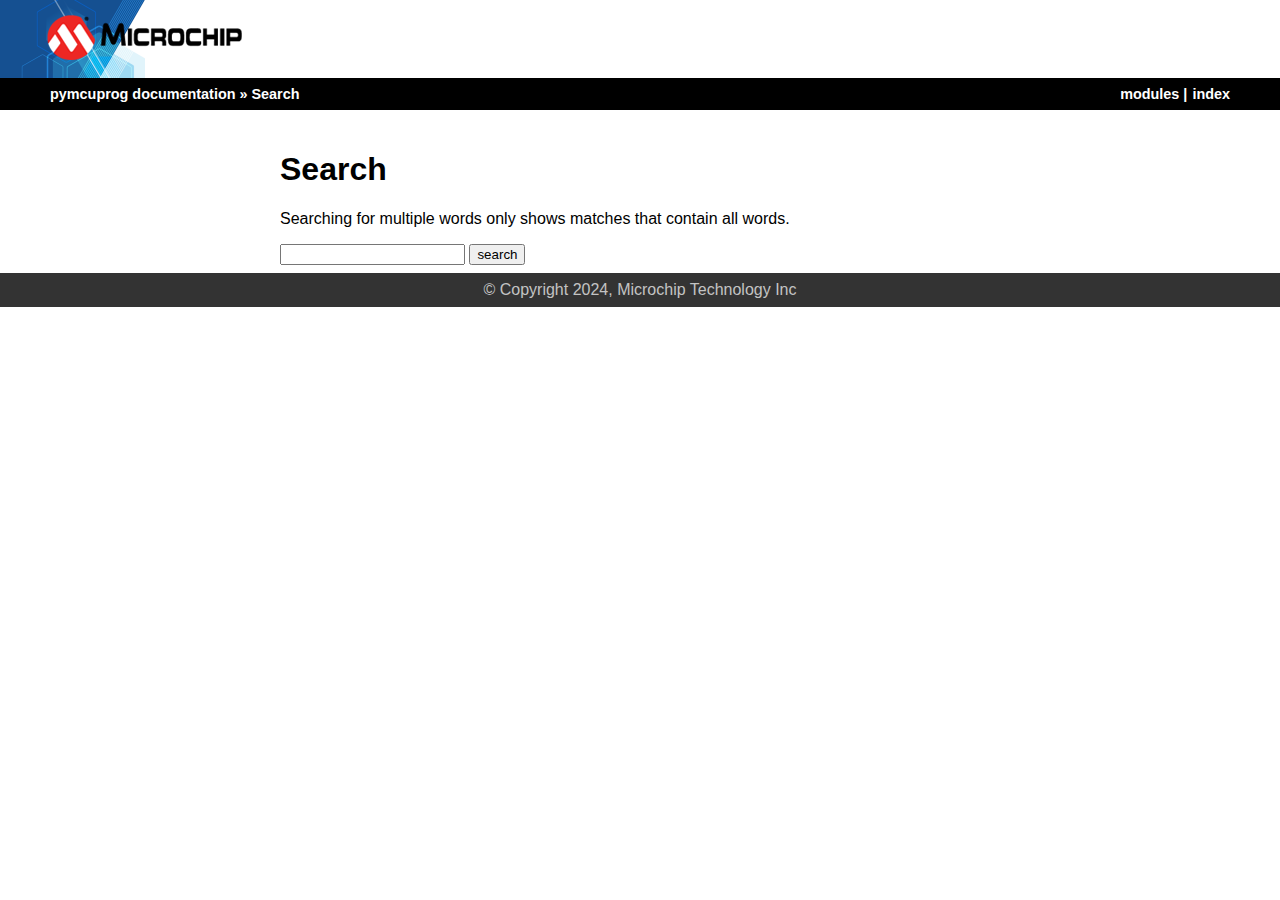
<file: docs/search.html>
<!DOCTYPE html>

<html lang="en">
  <head>
    <meta charset="utf-8" />
    <meta name="viewport" content="width=device-width, initial-scale=1.0" />
    <title>Search &#8212; pymcuprog  documentation</title>
    <link rel="stylesheet" type="text/css" href="_static/pygments.css?v=80d5e7a1" />
    <link rel="stylesheet" type="text/css" href="_static/microchip.css?v=e28e0ba5" />
    
    <script data-url_root="./" id="documentation_options" src="_static/documentation_options.js?v=b3ba4146"></script>
    <script src="_static/doctools.js?v=888ff710"></script>
    <script src="_static/sphinx_highlight.js?v=4825356b"></script>
    <script src="_static/searchtools.js"></script>
    <script src="_static/language_data.js"></script>
    <link rel="index" title="Index" href="genindex.html" />
    <link rel="search" title="Search" href="#" />
  <script src="searchindex.js" defer></script>
   

  </head><body>
    <header>
        <div class="logo">
            <a href="https://microchip.com" target="_blank">
                <img src="_static/microchip.png" />
            </a>
        </div>
    </header>

    <div class="related-wrapper">
        
    <div class="related" role="navigation" aria-label="related navigation">
      <h3>Navigation</h3>
      <ul>
        <li class="right" style="margin-right: 10px">
          <a href="genindex.html" title="General Index"
             accesskey="I">index</a></li>
        <li class="right" >
          <a href="py-modindex.html" title="Python Module Index"
             >modules</a> |</li>
        <li class="nav-item nav-item-0"><a href="index.html">pymcuprog  documentation</a> &#187;</li>
        <li class="nav-item nav-item-this"><a href="">Search</a></li> 
      </ul>
    </div>
    </div>

    <div class="document">
        
      <div class="sphinxsidebar" role="navigation" aria-label="main navigation">
        <div class="sphinxsidebarwrapper">
        </div>
      </div>
        <div class="documentwrapper">
            <div class="bodywrapper">
                <div class="body" role="main">
                    
  <h1 id="search-documentation">Search</h1>
  
  <noscript>
  <div class="admonition warning">
  <p>
    Please activate JavaScript to enable the search
    functionality.
  </p>
  </div>
  </noscript>
  
  
  <p>
    Searching for multiple words only shows matches that contain
    all words.
  </p>
  
  
  <form action="" method="get">
    <input type="text" name="q" aria-labelledby="search-documentation" value="" autocomplete="off" autocorrect="off" autocapitalize="off" spellcheck="false"/>
    <input type="submit" value="search" />
    <span id="search-progress" style="padding-left: 10px"></span>
  </form>
  
  
  
  <div id="search-results">
  
  </div>
  

                </div>
            </div>
        </div>
    </div>
    <div class="footer-wrapper">
        <div class="footer" role="contentinfo">
            © Copyright 2024, Microchip Technology Inc
        </div>
    </div>
  </body>
</html>
</file>
<file: docs/_static/pygments.css>
pre { line-height: 125%; }
td.linenos .normal { color: inherit; background-color: transparent; padding-left: 5px; padding-right: 5px; }
span.linenos { color: inherit; background-color: transparent; padding-left: 5px; padding-right: 5px; }
td.linenos .special { color: #000000; background-color: #ffffc0; padding-left: 5px; padding-right: 5px; }
span.linenos.special { color: #000000; background-color: #ffffc0; padding-left: 5px; padding-right: 5px; }
.highlight .hll { background-color: #ffffcc }
.highlight { background: #f8f8f8; }
.highlight .c { color: #3D7B7B; font-style: italic } /* Comment */
.highlight .err { border: 1px solid #FF0000 } /* Error */
.highlight .k { color: #008000; font-weight: bold } /* Keyword */
.highlight .o { color: #666666 } /* Operator */
.highlight .ch { color: #3D7B7B; font-style: italic } /* Comment.Hashbang */
.highlight .cm { color: #3D7B7B; font-style: italic } /* Comment.Multiline */
.highlight .cp { color: #9C6500 } /* Comment.Preproc */
.highlight .cpf { color: #3D7B7B; font-style: italic } /* Comment.PreprocFile */
.highlight .c1 { color: #3D7B7B; font-style: italic } /* Comment.Single */
.highlight .cs { color: #3D7B7B; font-style: italic } /* Comment.Special */
.highlight .gd { color: #A00000 } /* Generic.Deleted */
.highlight .ge { font-style: italic } /* Generic.Emph */
.highlight .gr { color: #E40000 } /* Generic.Error */
.highlight .gh { color: #000080; font-weight: bold } /* Generic.Heading */
.highlight .gi { color: #008400 } /* Generic.Inserted */
.highlight .go { color: #717171 } /* Generic.Output */
.highlight .gp { color: #000080; font-weight: bold } /* Generic.Prompt */
.highlight .gs { font-weight: bold } /* Generic.Strong */
.highlight .gu { color: #800080; font-weight: bold } /* Generic.Subheading */
.highlight .gt { color: #0044DD } /* Generic.Traceback */
.highlight .kc { color: #008000; font-weight: bold } /* Keyword.Constant */
.highlight .kd { color: #008000; font-weight: bold } /* Keyword.Declaration */
.highlight .kn { color: #008000; font-weight: bold } /* Keyword.Namespace */
.highlight .kp { color: #008000 } /* Keyword.Pseudo */
.highlight .kr { color: #008000; font-weight: bold } /* Keyword.Reserved */
.highlight .kt { color: #B00040 } /* Keyword.Type */
.highlight .m { color: #666666 } /* Literal.Number */
.highlight .s { color: #BA2121 } /* Literal.String */
.highlight .na { color: #687822 } /* Name.Attribute */
.highlight .nb { color: #008000 } /* Name.Builtin */
.highlight .nc { color: #0000FF; font-weight: bold } /* Name.Class */
.highlight .no { color: #880000 } /* Name.Constant */
.highlight .nd { color: #AA22FF } /* Name.Decorator */
.highlight .ni { color: #717171; font-weight: bold } /* Name.Entity */
.highlight .ne { color: #CB3F38; font-weight: bold } /* Name.Exception */
.highlight .nf { color: #0000FF } /* Name.Function */
.highlight .nl { color: #767600 } /* Name.Label */
.highlight .nn { color: #0000FF; font-weight: bold } /* Name.Namespace */
.highlight .nt { color: #008000; font-weight: bold } /* Name.Tag */
.highlight .nv { color: #19177C } /* Name.Variable */
.highlight .ow { color: #AA22FF; font-weight: bold } /* Operator.Word */
.highlight .w { color: #bbbbbb } /* Text.Whitespace */
.highlight .mb { color: #666666 } /* Literal.Number.Bin */
.highlight .mf { color: #666666 } /* Literal.Number.Float */
.highlight .mh { color: #666666 } /* Literal.Number.Hex */
.highlight .mi { color: #666666 } /* Literal.Number.Integer */
.highlight .mo { color: #666666 } /* Literal.Number.Oct */
.highlight .sa { color: #BA2121 } /* Literal.String.Affix */
.highlight .sb { color: #BA2121 } /* Literal.String.Backtick */
.highlight .sc { color: #BA2121 } /* Literal.String.Char */
.highlight .dl { color: #BA2121 } /* Literal.String.Delimiter */
.highlight .sd { color: #BA2121; font-style: italic } /* Literal.String.Doc */
.highlight .s2 { color: #BA2121 } /* Literal.String.Double */
.highlight .se { color: #AA5D1F; font-weight: bold } /* Literal.String.Escape */
.highlight .sh { color: #BA2121 } /* Literal.String.Heredoc */
.highlight .si { color: #A45A77; font-weight: bold } /* Literal.String.Interpol */
.highlight .sx { color: #008000 } /* Literal.String.Other */
.highlight .sr { color: #A45A77 } /* Literal.String.Regex */
.highlight .s1 { color: #BA2121 } /* Literal.String.Single */
.highlight .ss { color: #19177C } /* Literal.String.Symbol */
.highlight .bp { color: #008000 } /* Name.Builtin.Pseudo */
.highlight .fm { color: #0000FF } /* Name.Function.Magic */
.highlight .vc { color: #19177C } /* Name.Variable.Class */
.highlight .vg { color: #19177C } /* Name.Variable.Global */
.highlight .vi { color: #19177C } /* Name.Variable.Instance */
.highlight .vm { color: #19177C } /* Name.Variable.Magic */
.highlight .il { color: #666666 } /* Literal.Number.Integer.Long */
</file>
<file: docs/_static/microchip.css>
@import url(basic.css);

body {
    font-family: "Helvetica Neue", Helvetica, Arial, sans-serif;
    font-size: 100%;
    color: #000;
    padding: 0;
    margin: 0;
}

a {
    color: #075184;
    text-decoration: none;
}

header {
    background-image: url(mchp-brandingelement-rgb2.png);
    background-repeat: no-repeat;
    background-size: auto 80px;
}

header div.logo {
    max-width: 1200px;
    margin: 0 auto;
    padding: 10px 0 8px 0;
}

header div.branding-element img{
    height: 80px;
    float: left;
}

.related-wrapper {
    background-color: black;
}

div.related {
    max-width: 1200px;
    margin: 0 auto;
    color: white;
    padding: 8px 0;
    font-weight: 600;
}

div.related a {
    color: white;
    text-decoration: none;
}

div.document {
    max-width: 1200px;
    margin: 0 auto;

    display: flex;
    flex-direction: row;
    margin: 20px auto 0 auto ;
}

div.body {
    max-width: none;
    min-width: none;
    padding: 0 10px;
}

div.sphinxsidebar {
    float: none;
    width: 230px;
    margin-left: 0;
    flex-shrink: 0;
}

div.sphinxsidebar ul {
    flex-shrink: 0;
    margin: 10px;
    padding: 0;
    color: black;
}

div.sphinxsidebar ul ul,
div.sphinxsidebar ul.want-points {
    margin-left: 20px;
    list-style: square;
}

.sphinxsidebar a {
    text-decoration: none;
    color: black;
}


.highlight {
    background: #e0e0e0;
    padding: 6px;
    border: 1px solid #bbb;
}

.footer-wrapper {
    background: #333;
}

.footer {
    margin: 0 auto;
    color: #c3c3c3;
    margin-top: 8px;
    padding: 8px;
    text-align: center;
}
</file>
